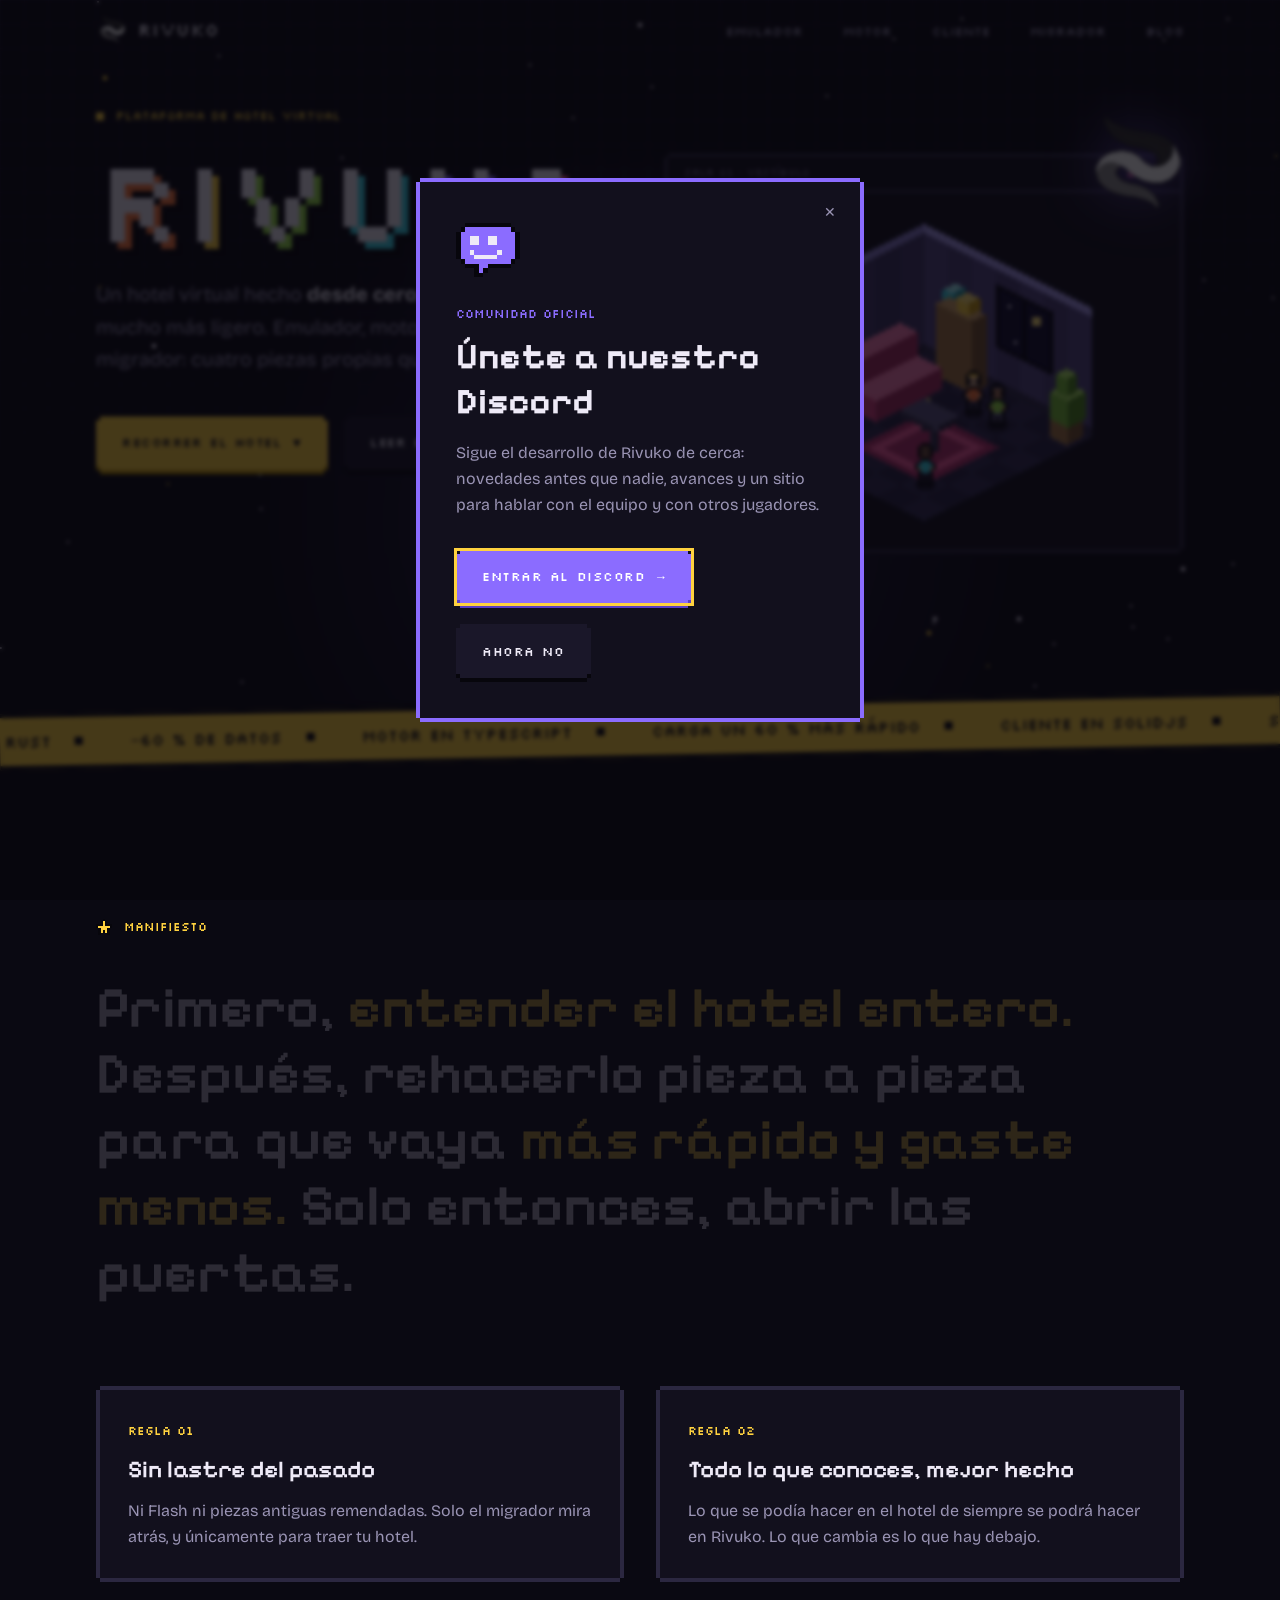
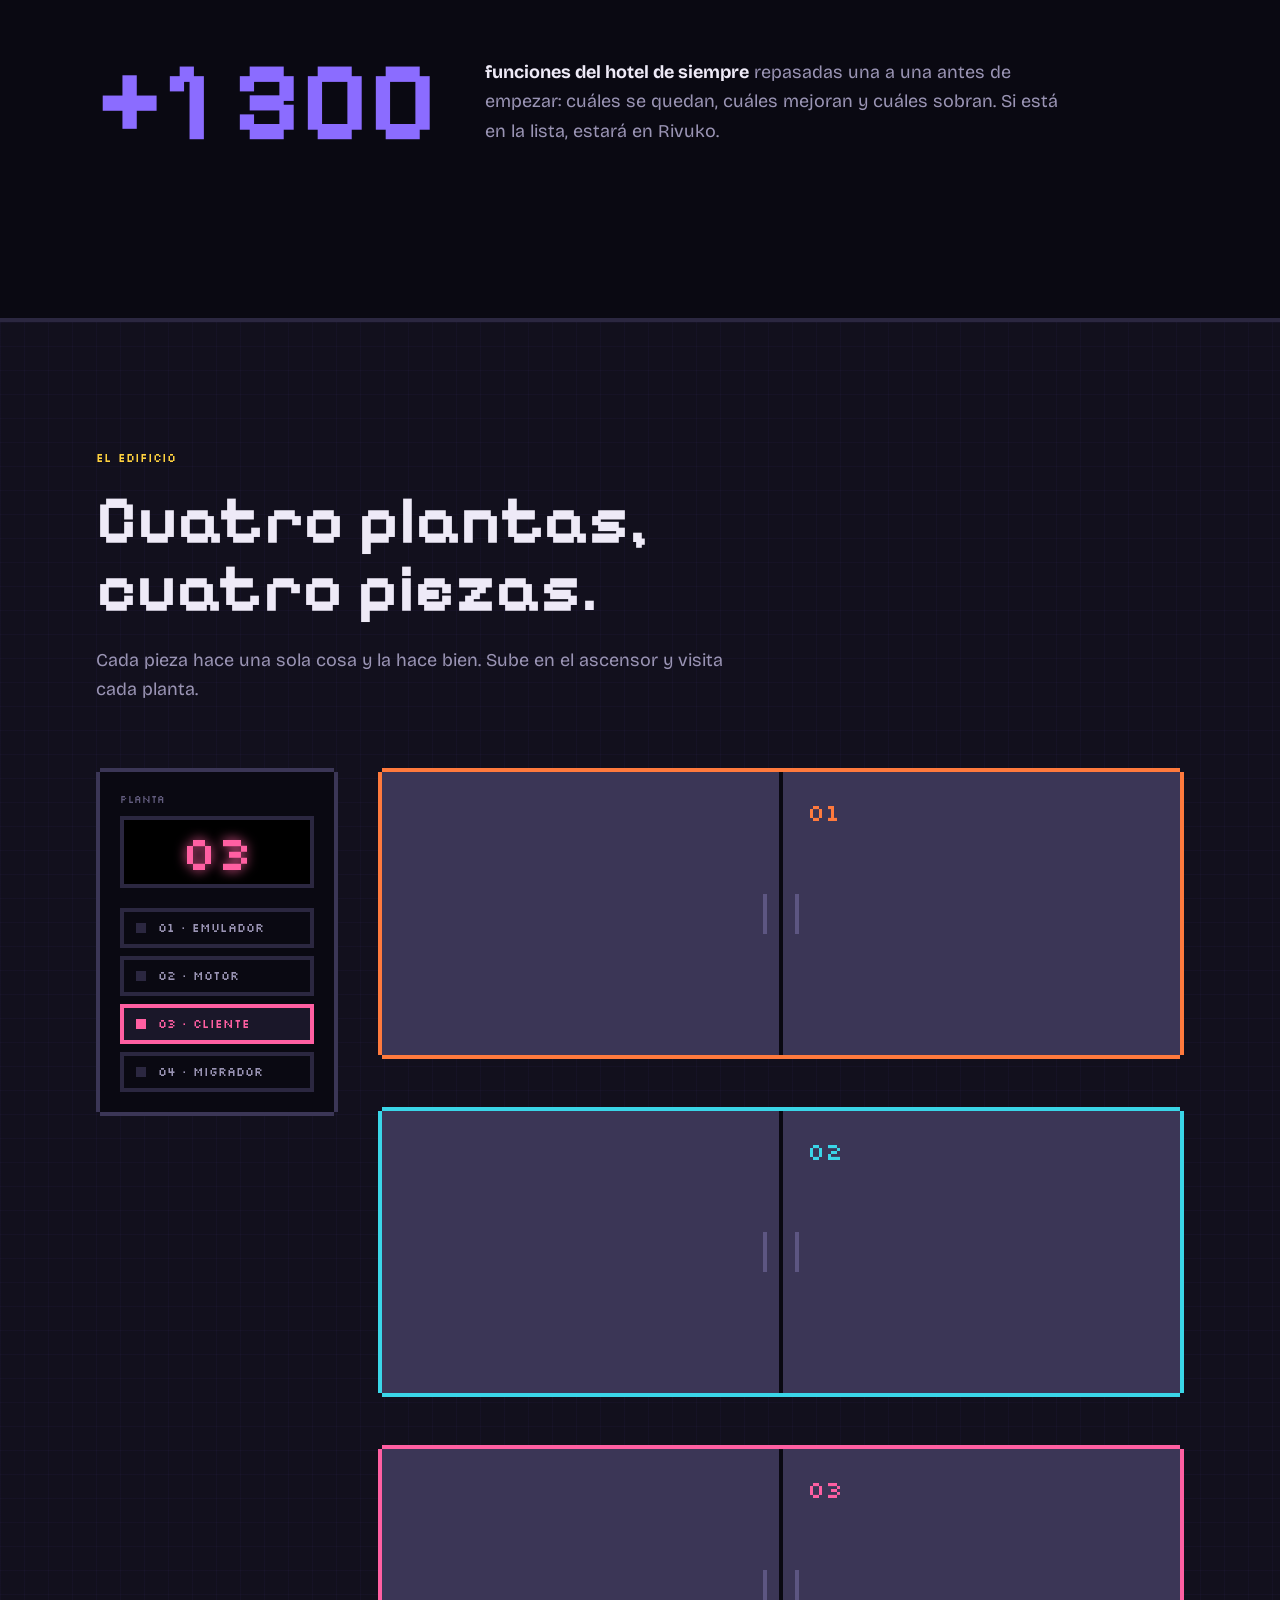
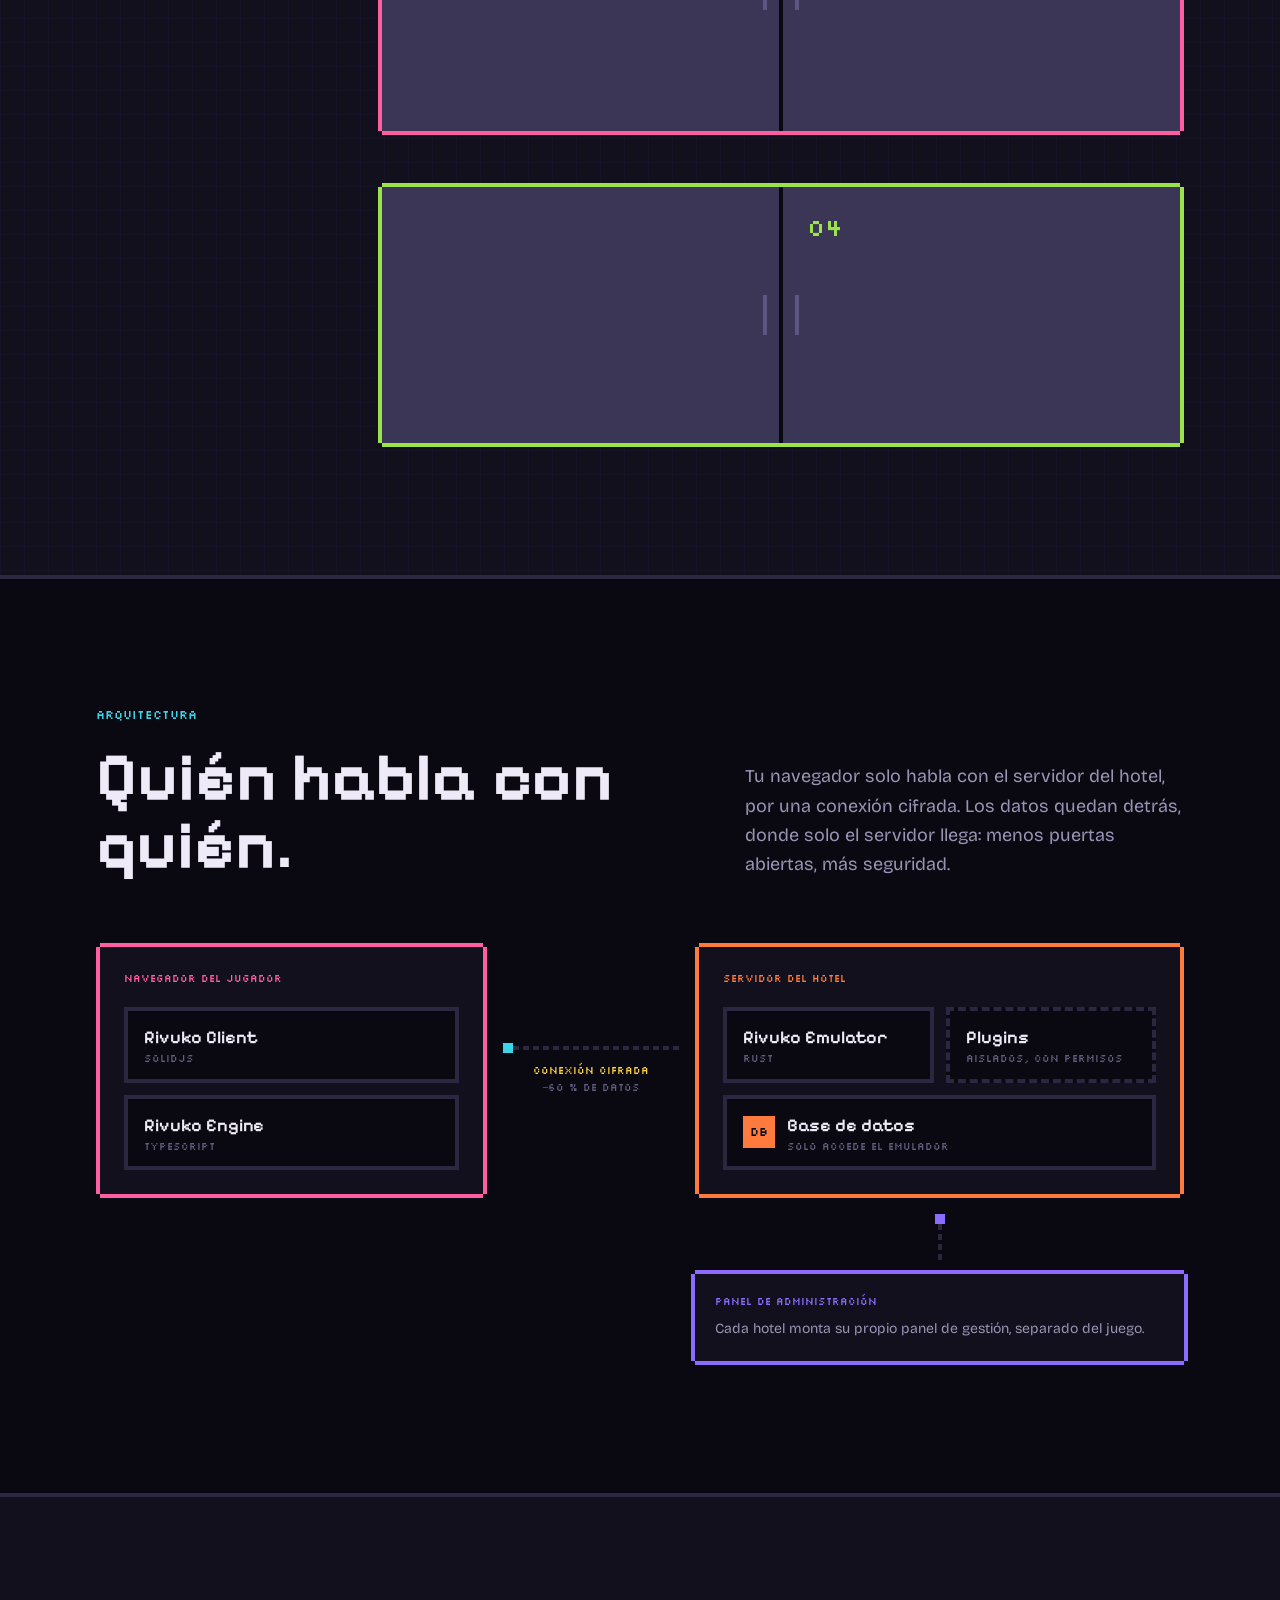
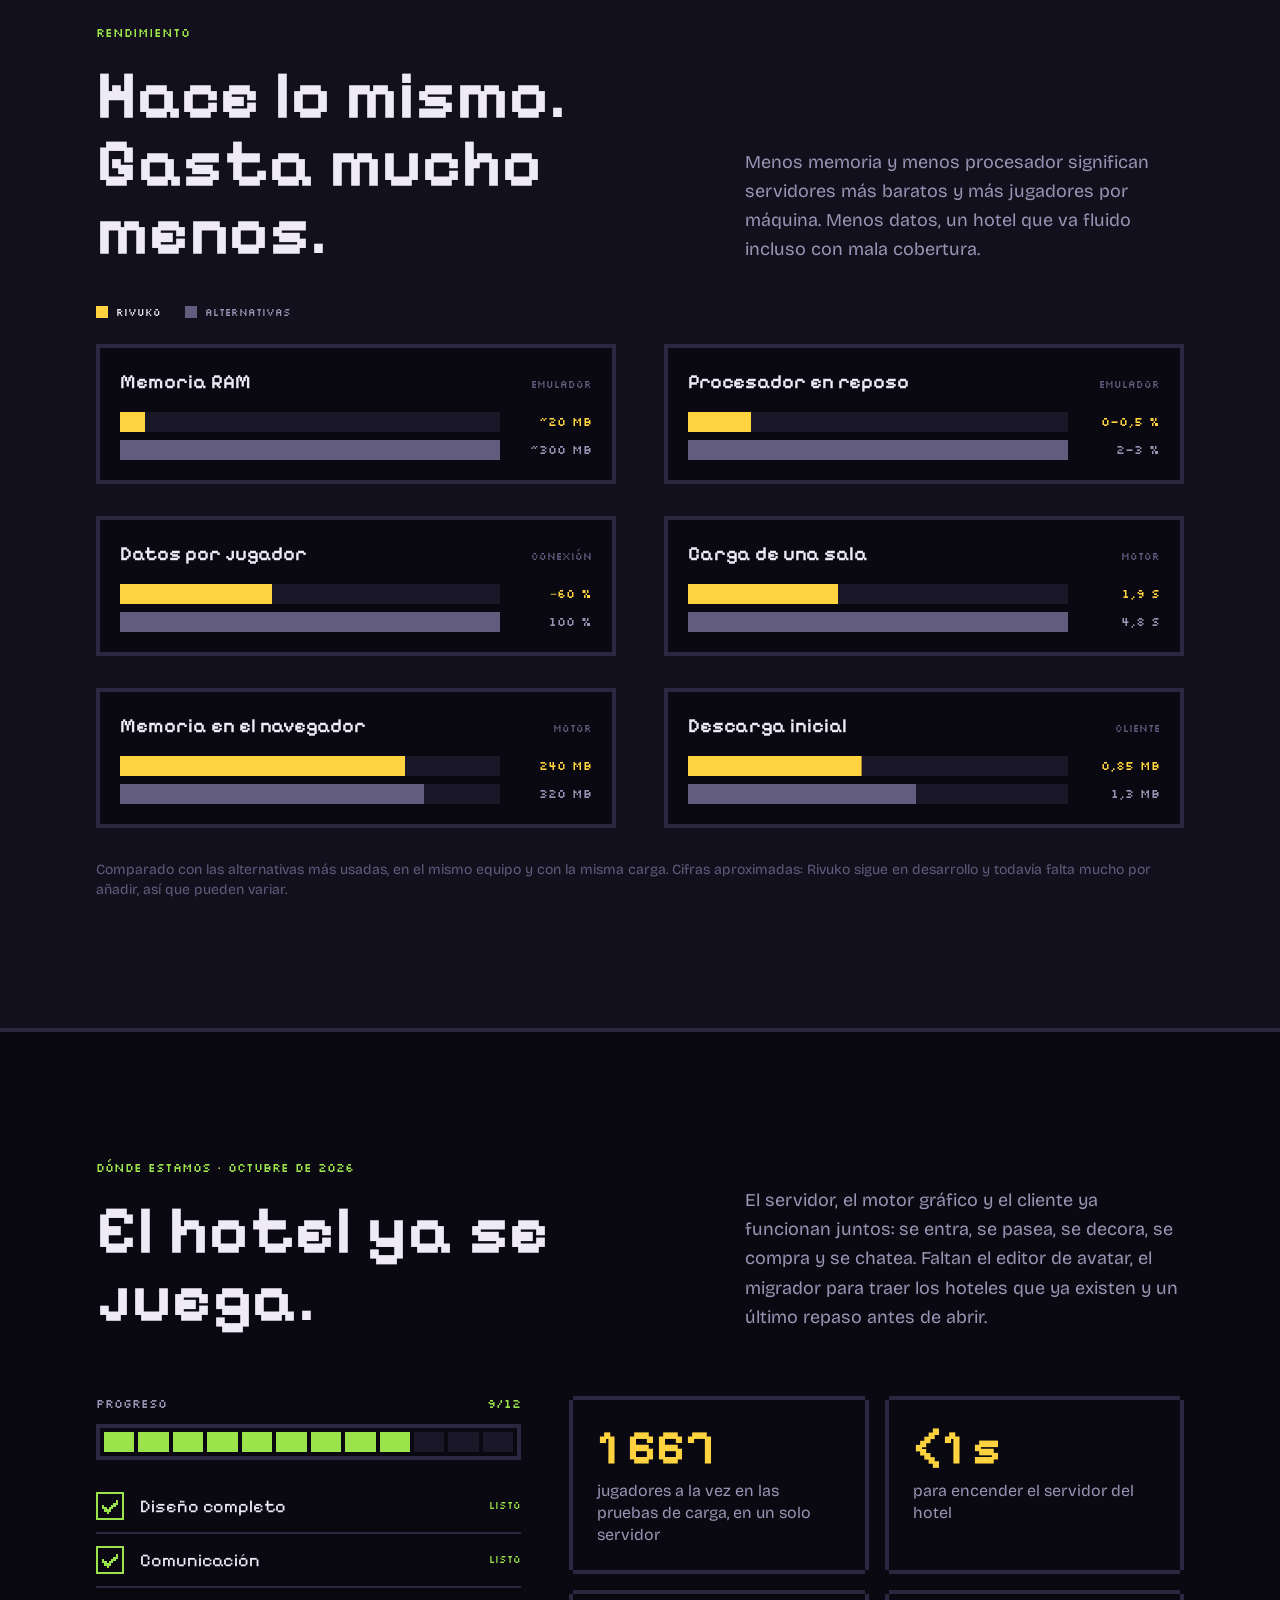
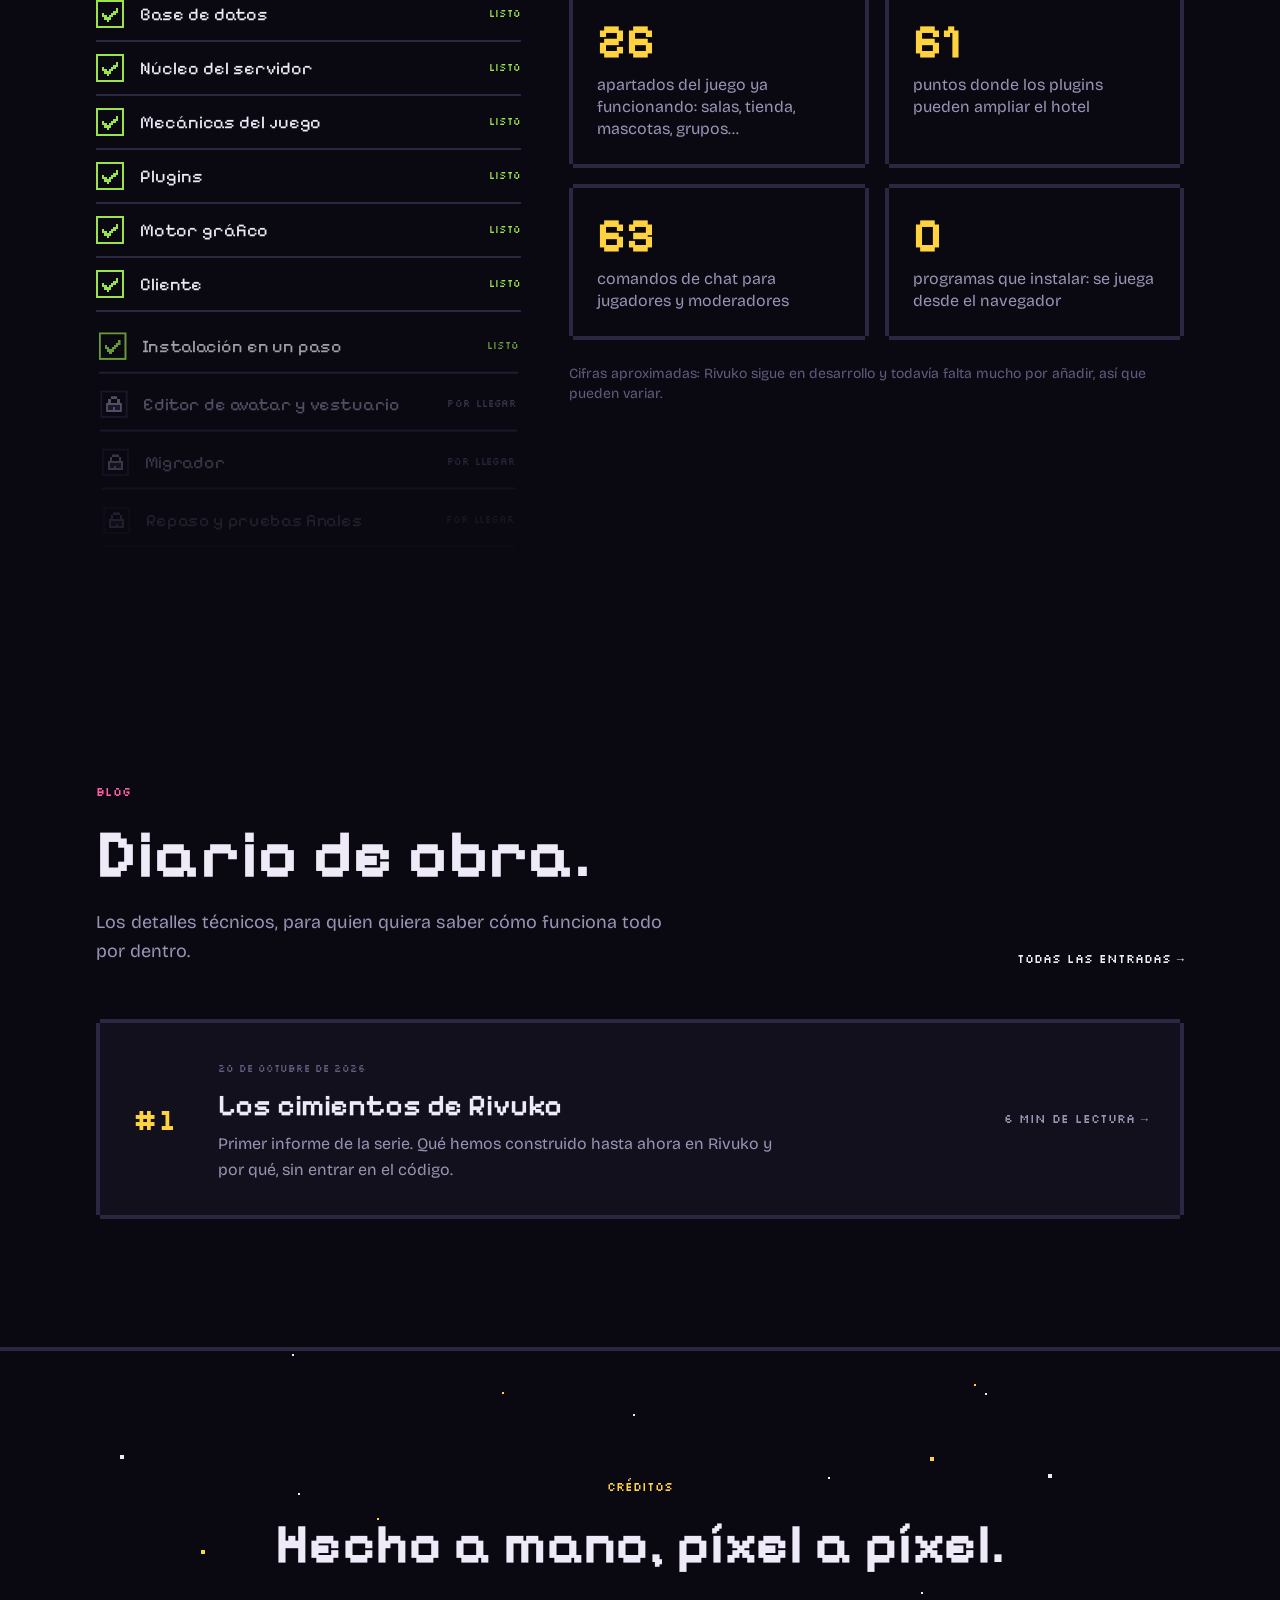
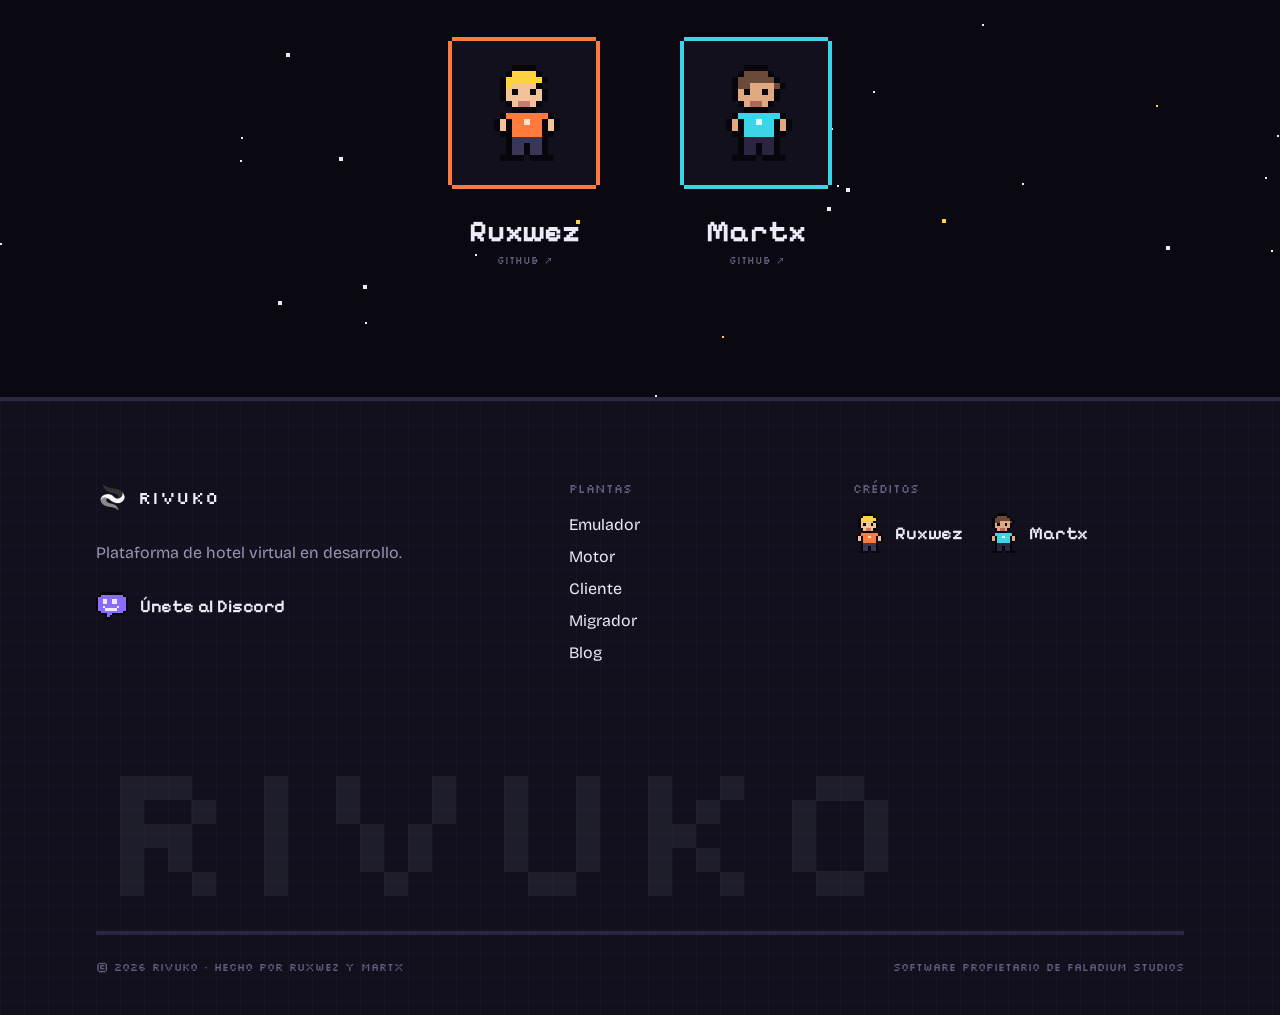
<file: index.html>
<!doctype html>
<html lang="es">
  <head>
    <script>document.documentElement.classList.add("js");</script>
    <meta charset="utf-8" />
    <meta name="viewport" content="width=device-width, initial-scale=1" />
    <meta name="theme-color" content="#0a0912" />
    <link rel="icon" href="./favicon.png" type="image/png" />
    <link rel="apple-touch-icon" href="./apple-touch-icon.png" />
    <!-- Google tag (gtag.js) -->
    <script async src="https://www.googletagmanager.com/gtag/js?id=G-EJK5T6794D"></script>
    <script>
      window.dataLayer = window.dataLayer || [];
      function gtag(){dataLayer.push(arguments);}
      gtag('js', new Date());

      gtag('config', 'G-EJK5T6794D');
    </script>
    <link href="./_app/immutable/entry/start.DkibTylE.js" rel="modulepreload">
		<link href="./_app/immutable/chunks/CpAbC2c4.js" rel="modulepreload">
		<link href="./_app/immutable/chunks/MwFUhttO.js" rel="modulepreload">
		<link href="./_app/immutable/chunks/-UyI9lYi.js" rel="modulepreload">
		<link href="./_app/immutable/chunks/CPsON9jk.js" rel="modulepreload">
		<link href="./_app/immutable/entry/app.C_H3IR3K.js" rel="modulepreload">
		<link href="./_app/immutable/chunks/DsnmJJEf.js" rel="modulepreload">
		<link href="./_app/immutable/chunks/eiNhF_HA.js" rel="modulepreload">
		<link href="./_app/immutable/chunks/B8r9OYyc.js" rel="modulepreload">
		<link href="./_app/immutable/chunks/Dru3IKKa.js" rel="modulepreload">
		<link href="./_app/immutable/nodes/0.DrF33Epv.js" rel="modulepreload">
		<link href="./_app/immutable/chunks/CxrbB-Ji.js" rel="modulepreload">
		<link href="./_app/immutable/chunks/DwGz7Tzt.js" rel="modulepreload">
		<link href="./_app/immutable/chunks/nQ12nJj9.js" rel="modulepreload">
		<link href="./_app/immutable/chunks/DyXIBOED.js" rel="modulepreload">
		<link href="./_app/immutable/chunks/CtgAwrWz.js" rel="modulepreload">
		<link href="./_app/immutable/chunks/BF-gY4Bk.js" rel="modulepreload">
		<link href="./_app/immutable/nodes/2.Cf0xJszm.js" rel="modulepreload">
		<link href="./_app/immutable/chunks/ZSm0M-sG.js" rel="modulepreload">
		<link href="./_app/immutable/chunks/CXA8hLbX.js" rel="modulepreload">
		<link href="./_app/immutable/chunks/BzHYhX9t.js" rel="modulepreload">
		<link href="./_app/immutable/chunks/BsX6feYB.js" rel="modulepreload">
		<link href="./_app/immutable/chunks/CB44v4PT.js" rel="modulepreload">
		<!--1uha8ag--><meta name="description" content="Rivuko es una plataforma de hotel virtual construida desde cero, más rápida y mucho más ligera: emulador, motor gráfico, cliente y migrador."/> <meta property="og:title" content="Rivuko"/> <meta property="og:description" content="Rivuko es una plataforma de hotel virtual construida desde cero, más rápida y mucho más ligera: emulador, motor gráfico, cliente y migrador."/> <meta property="og:image" content="./logo.png"/><!----><title>Rivuko · Plataforma de hotel virtual</title>
		<link href="./_app/immutable/assets/0.D2x3lM5M.css" rel="stylesheet">
		<link href="./_app/immutable/assets/2.CHGrUEcN.css" rel="stylesheet">
  </head>
  <body data-sveltekit-preload-data="hover">
    <div style="display: contents"><!--[--><!--[0--><!--[--><header class="fixed inset-x-0 top-0 z-50 border-b-4 transition-colors duration-300 border-transparent"><nav class="mx-auto flex h-16 max-w-6xl items-center justify-between px-5 sm:px-8"><a href="./" aria-label="Rivuko, inicio"><span class="inline-flex items-center gap-2.5 "><img src="./logo.png" alt="" width="32" height="32" class="size-8"/> <!--[0--><span class="font-px text-lg leading-none tracking-wide">Rivuko</span><!--]--></span><!----></a> <ul class="hidden items-center gap-7 font-px text-[0.8rem] uppercase md:flex"><!--[--><li><a href="./emulator/" class="group flex items-center gap-1.5 transition-colors text-muted hover:text-text"><span class="size-1.5 bg-gold transition-opacity opacity-0 group-hover:opacity-100" aria-hidden="true"></span> Emulador</a></li><li><a href="./engine/" class="group flex items-center gap-1.5 transition-colors text-muted hover:text-text"><span class="size-1.5 bg-gold transition-opacity opacity-0 group-hover:opacity-100" aria-hidden="true"></span> Motor</a></li><li><a href="./client/" class="group flex items-center gap-1.5 transition-colors text-muted hover:text-text"><span class="size-1.5 bg-gold transition-opacity opacity-0 group-hover:opacity-100" aria-hidden="true"></span> Cliente</a></li><li><a href="./migrator/" class="group flex items-center gap-1.5 transition-colors text-muted hover:text-text"><span class="size-1.5 bg-gold transition-opacity opacity-0 group-hover:opacity-100" aria-hidden="true"></span> Migrador</a></li><li><a href="./blog/" class="group flex items-center gap-1.5 transition-colors text-muted hover:text-text"><span class="size-1.5 bg-gold transition-opacity opacity-0 group-hover:opacity-100" aria-hidden="true"></span> Blog</a></li><!--]--></ul> <button class="-mr-2 flex h-10 items-center px-2 font-px text-xs uppercase md:hidden" aria-label="Abrir menú" aria-expanded="false">Menú</button></nav></header> <!--[-1--><!--]--><!----> <main><!--[--><section class="relative isolate overflow-hidden pt-28 sm:pt-32"><div class="pixel-grid absolute inset-0 -z-10 [mask-image:linear-gradient(to_bottom,black,transparent_85%)]" aria-hidden="true"></div> <div class="absolute left-1/2 top-1/3 -z-10 size-[48rem] -translate-x-1/2 -translate-y-24 bg-[radial-gradient(closest-side,rgb(139_108_255/0.2),transparent)]" aria-hidden="true"></div> <div class="pointer-events-none absolute inset-0 overflow-hidden" aria-hidden="true"><!--[--><div class="absolute inset-0 animate-twinkle" style="animation-delay: 0s"><!--[--><span class="absolute bg-text" style="left: 0.005478458481597928%; top: 92.07645170021637%; width: 2px; height: 2px"></span><span class="absolute bg-text" style="left: 81.67574227865587%; top: 24.200477369223012%; width: 2px; height: 2px"></span><span class="absolute bg-text" style="left: 92.3168233560011%; top: 68.85014431031892%; width: 2px; height: 2px"></span><span class="absolute bg-text" style="left: 42.84699752128078%; top: 29.487340165994752%; width: 2px; height: 2px"></span><span class="absolute bg-text" style="left: 90.89697673492924%; top: 5.487983955763273%; width: 2px; height: 2px"></span><span class="absolute bg-text" style="left: 33.2571646353496%; top: 53.16602632085142%; width: 2px; height: 2px"></span><span class="absolute bg-text" style="left: 93.95726020166522%; top: 39.67220938749249%; width: 2px; height: 2px"></span><span class="absolute bg-gold" style="left: 7.772992228983432%; top: 40.68039252454433%; width: 2px; height: 2px"></span><span class="absolute bg-text" style="left: 88.45653938523333%; top: 89.05744761650331%; width: 2px; height: 2px"></span><span class="absolute bg-text" style="left: 74.11488880129293%; top: 48.93608333027739%; width: 2px; height: 2px"></span><span class="absolute bg-text" style="left: 63.69323565796634%; top: 92.21170344027304%; width: 4px; height: 4px"></span><span class="absolute bg-text" style="left: 5.2345416998651535%; top: 76.94234963364077%; width: 2px; height: 2px"></span><span class="absolute bg-text" style="left: 88.3135679589182%; top: 86.13668553816932%; width: 2px; height: 2px"></span><span class="absolute bg-text" style="left: 88.69851119290037%; top: 55.87761907646321%; width: 2px; height: 2px"></span><span class="absolute bg-gold" style="left: 63.24074606562068%; top: 87.21912488677498%; width: 2px; height: 2px"></span><span class="absolute bg-text" style="left: 44.66690129817785%; top: 16.610118475095422%; width: 2px; height: 2px"></span><span class="absolute bg-text" style="left: 20.275616888085203%; top: 72.29303804798658%; width: 2px; height: 2px"></span><span class="absolute bg-text" style="left: 95.8887678551901%; top: 2.521342179980754%; width: 2px; height: 2px"></span><span class="absolute bg-gold" style="left: 60.50422888272639%; top: 94.5748319824109%; width: 2px; height: 2px"></span><span class="absolute bg-text" style="left: 39.68832294442147%; top: 41.64372689167211%; width: 4px; height: 4px"></span><span class="absolute bg-text" style="left: 17.05288319711242%; top: 7.8078938684463%; width: 2px; height: 2px"></span><span class="absolute bg-text" style="left: 41.3464112865489%; top: 9.134493027410699%; width: 2px; height: 2px"></span><span class="absolute bg-text" style="left: 34.80339741092334%; top: 40.70028538848287%; width: 2px; height: 2px"></span><span class="absolute bg-text" style="left: 43.806075185447035%; top: 48.70564180831688%; width: 2px; height: 2px"></span><!--]--></div><div class="absolute inset-0 animate-twinkle" style="animation-delay: 0.8s"><!--[--><span class="absolute bg-text" style="left: 72.93706618851846%; top: 53.27143042966325%; width: 2px; height: 2px"></span><span class="absolute bg-text" style="left: 69.8045688540696%; top: 5.388730347803203%; width: 2px; height: 2px"></span><span class="absolute bg-text" style="left: 91.19954979568699%; top: 90.83341611122407%; width: 2px; height: 2px"></span><span class="absolute bg-text" style="left: 72.92721992029213%; top: 87.78520034988652%; width: 4px; height: 4px"></span><span class="absolute bg-gold" style="left: 66.44210357518965%; top: 92.4347882123826%; width: 2px; height: 2px"></span><span class="absolute bg-text" style="left: 90.64947841253573%; top: 45.78367948801428%; width: 2px; height: 2px"></span><span class="absolute bg-text" style="left: 58.68596767945493%; top: 35.058788599008125%; width: 2px; height: 2px"></span><span class="absolute bg-gold" style="left: 99.62051529419632%; top: 22.000549557619053%; width: 2px; height: 2px"></span><span class="absolute bg-text" style="left: 76.11278289748019%; top: 27.542157949666567%; width: 4px; height: 4px"></span><span class="absolute bg-text" style="left: 88.20869377265159%; top: 23.516236955074703%; width: 2px; height: 2px"></span><span class="absolute bg-text" style="left: 18.813403564884048%; top: 96.87371500622189%; width: 2px; height: 2px"></span><span class="absolute bg-text" style="left: 49.81872274066262%; top: 3.273102316666908%; width: 4px; height: 4px"></span><span class="absolute bg-text" style="left: 76.48848457098403%; top: 41.960184528473846%; width: 2px; height: 2px"></span><span class="absolute bg-text" style="left: 73.48923081228939%; top: 33.50226214784303%; width: 2px; height: 2px"></span><span class="absolute bg-text" style="left: 64.52154096426514%; top: 13.53898640421172%; width: 2px; height: 2px"></span><span class="absolute bg-text" style="left: 56.15223858326313%; top: 50.67386890327272%; width: 2px; height: 2px"></span><span class="absolute bg-text" style="left: 65.95721527280156%; top: 42.91708997586606%; width: 4px; height: 4px"></span><span class="absolute bg-gold" style="left: 72.40374962445523%; top: 89.81993821906855%; width: 4px; height: 4px"></span><span class="absolute bg-text" style="left: 20.221782066031256%; top: 67.49118378734737%; width: 2px; height: 2px"></span><span class="absolute bg-text" style="left: 80.76381486876114%; top: 97.43649926848546%; width: 2px; height: 2px"></span><span class="absolute bg-gold" style="left: 55.61064218897867%; top: 48.06327016468312%; width: 2px; height: 2px"></span><span class="absolute bg-text" style="left: 77.74596259824278%; top: 76.39338866639575%; width: 2px; height: 2px"></span><span class="absolute bg-text" style="left: 56.742558235648346%; top: 72.17626654178662%; width: 2px; height: 2px"></span><!--]--></div><div class="absolute inset-0 animate-twinkle" style="animation-delay: 1.6s"><!--[--><span class="absolute bg-text" style="left: 75.50748408562852%; top: 54.28502715857933%; width: 2px; height: 2px"></span><span class="absolute bg-text" style="left: 92.24018212046484%; top: 80.74089865234723%; width: 4px; height: 4px"></span><span class="absolute bg-text" style="left: 83.71709556491909%; top: 33.225159595359656%; width: 2px; height: 2px"></span><span class="absolute bg-gold" style="left: 56.06300232748641%; top: 50.880118064060866%; width: 2px; height: 2px"></span><span class="absolute bg-text" style="left: 40.56216810856115%; top: 28.359400587323773%; width: 2px; height: 2px"></span><span class="absolute bg-text" style="left: 63.434974971895564%; top: 51.62435264867933%; width: 2px; height: 2px"></span><span class="absolute bg-text" style="left: 79.47211017807578%; top: 87.75576291966985%; width: 4px; height: 4px"></span><span class="absolute bg-text" style="left: 45.710673623583595%; top: 59.29159156945143%; width: 4px; height: 4px"></span><span class="absolute bg-text" style="left: 7.603983957136043%; top: 0.15836758546455185%; width: 2px; height: 2px"></span><span class="absolute bg-text" style="left: 11.83726578570775%; top: 48.92606039015858%; width: 4px; height: 4px"></span><span class="absolute bg-text" style="left: 26.627136173950106%; top: 22.277675579431317%; width: 2px; height: 2px"></span><span class="absolute bg-gold" style="left: 13.076027023175744%; top: 68.78617851472747%; width: 2px; height: 2px"></span><span class="absolute bg-text" style="left: 88.22156423154361%; top: 39.83003955326511%; width: 2px; height: 2px"></span><span class="absolute bg-text" style="left: 19.862626967887685%; top: 31.171449288340032%; width: 2px; height: 2px"></span><span class="absolute bg-gold" style="left: 77.14015449264095%; top: 94.57655781627471%; width: 2px; height: 2px"></span><span class="absolute bg-text" style="left: 75.0879158615544%; top: 2.6018851448790565%; width: 2px; height: 2px"></span><span class="absolute bg-text" style="left: 82.28663917737391%; top: 91.54465412327305%; width: 2px; height: 2px"></span><span class="absolute bg-gold" style="left: 8.027061544371332%; top: 10.823376248974062%; width: 4px; height: 4px"></span><span class="absolute bg-text" style="left: 99.3956244547831%; top: 42.26021153957593%; width: 2px; height: 2px"></span><span class="absolute bg-text" style="left: 50.87238748132828%; top: 12.2163986844087%; width: 2px; height: 2px"></span><span class="absolute bg-gold" style="left: 41.341788853212165%; top: 31.44525593679643%; width: 4px; height: 4px"></span><span class="absolute bg-text" style="left: 96.24442765314339%; top: 80.09556638081352%; width: 2px; height: 2px"></span><span class="absolute bg-text" style="left: 72.89750998509%; top: 88.45031940771747%; width: 2px; height: 2px"></span><!--]--></div><!--]--></div><!----> <div class="mx-auto grid max-w-6xl items-center gap-12 px-5 pb-16 sm:px-8 lg:grid-cols-12 lg:pb-24"><div class="lg:col-span-6"><p data-reveal="" class="flex items-center gap-3 font-px text-xs uppercase text-gold"><span class="size-2 animate-blink bg-gold" aria-hidden="true"></span> Plataforma de hotel virtual</p> <h1 class="mt-6 flex font-px text-[clamp(3.6rem,12vw,7.25rem)] leading-[0.85]" aria-label="Rivuko"><!--[--><span data-item="" class="inline-block" style="text-shadow: 0.06em 0.06em 0 #ff7a3d, 0.12em 0.12em 0 #07060c" aria-hidden="true">R</span><span data-item="" class="inline-block" style="text-shadow: 0.06em 0.06em 0 #ffd23f, 0.12em 0.12em 0 #07060c" aria-hidden="true">I</span><span data-item="" class="inline-block" style="text-shadow: 0.06em 0.06em 0 #9be34a, 0.12em 0.12em 0 #07060c" aria-hidden="true">V</span><span data-item="" class="inline-block" style="text-shadow: 0.06em 0.06em 0 #3ad6e8, 0.12em 0.12em 0 #07060c" aria-hidden="true">U</span><span data-item="" class="inline-block" style="text-shadow: 0.06em 0.06em 0 #8b6cff, 0.12em 0.12em 0 #07060c" aria-hidden="true">K</span><span data-item="" class="inline-block" style="text-shadow: 0.06em 0.06em 0 #ff5fa2, 0.12em 0.12em 0 #07060c" aria-hidden="true">O</span><!--]--></h1> <p data-reveal="" class="mt-8 max-w-lg text-lg leading-relaxed text-muted sm:text-xl">Un hotel virtual hecho <strong class="text-text">desde cero</strong>, más rápido y mucho más
        ligero. Emulador, motor gráfico, cliente y migrador: cuatro piezas propias que trabajan juntas.</p> <div data-reveal="" class="mt-10 flex flex-wrap gap-4"><a href="./#plantas" class="px-button">Recorrer el hotel <span aria-hidden="true">▼</span></a> <a href="./blog/informe-tecnico-01/" class="px-button ghost">Leer el informe</a></div></div> <div class="relative lg:col-span-6"><div data-reveal="" class="px-frame bg-night" style="--px-color: #2b2740"><div class="flex items-center justify-between border-b-4 border-line px-4 py-2 font-px text-[0.65rem] uppercase text-dim"><span>Sala 01 · Vestíbulo</span> <span class="flex gap-1.5" aria-hidden="true"><span class="size-2 bg-rose"></span><span class="size-2 bg-gold"></span><span class="size-2 bg-lime"></span></span></div> <div class="scanlines px-2 py-4"><div class="flex w-full justify-center " role="img" aria-label="Sala de hotel en pixel art con avatares que pasean y charlan"><canvas width="128" height="108" class="pixelated max-w-full" style="width: 384px" aria-hidden="true"></canvas></div><!----></div></div> <img src="./logo.png" alt="" width="112" height="112" class="absolute -right-2 -top-12 size-24 animate-bob drop-shadow-[0_0_24px_rgba(139,108,255,0.55)] sm:size-28"/></div></div> <a href="./#desde-cero" class="mx-auto mb-10 flex w-fit flex-col items-center gap-2 font-px text-[0.65rem] uppercase text-dim hover:text-gold">Baja <span class="animate-blink" aria-hidden="true">▼</span></a></section><!----> <div class="relative -rotate-1 overflow-hidden border-y-4 border-void bg-gold py-3 text-void" aria-hidden="true"><div class="flex w-max"><!--[--><ul class="flex shrink-0 items-center"><!--[--><li class="flex items-center gap-6 px-6 font-px text-sm uppercase sm:text-base">~20 MB de RAM <span class="size-2 bg-void"></span></li><li class="flex items-center gap-6 px-6 font-px text-sm uppercase sm:text-base">Emulador en Rust <span class="size-2 bg-void"></span></li><li class="flex items-center gap-6 px-6 font-px text-sm uppercase sm:text-base">−60 % de datos <span class="size-2 bg-void"></span></li><li class="flex items-center gap-6 px-6 font-px text-sm uppercase sm:text-base">Motor en TypeScript <span class="size-2 bg-void"></span></li><li class="flex items-center gap-6 px-6 font-px text-sm uppercase sm:text-base">Carga un 60 % más rápido <span class="size-2 bg-void"></span></li><li class="flex items-center gap-6 px-6 font-px text-sm uppercase sm:text-base">Cliente en SolidJS <span class="size-2 bg-void"></span></li><li class="flex items-center gap-6 px-6 font-px text-sm uppercase sm:text-base">Sin Flash <span class="size-2 bg-void"></span></li><li class="flex items-center gap-6 px-6 font-px text-sm uppercase sm:text-base">Sin instalar nada <span class="size-2 bg-void"></span></li><!--]--></ul><ul class="flex shrink-0 items-center"><!--[--><li class="flex items-center gap-6 px-6 font-px text-sm uppercase sm:text-base">~20 MB de RAM <span class="size-2 bg-void"></span></li><li class="flex items-center gap-6 px-6 font-px text-sm uppercase sm:text-base">Emulador en Rust <span class="size-2 bg-void"></span></li><li class="flex items-center gap-6 px-6 font-px text-sm uppercase sm:text-base">−60 % de datos <span class="size-2 bg-void"></span></li><li class="flex items-center gap-6 px-6 font-px text-sm uppercase sm:text-base">Motor en TypeScript <span class="size-2 bg-void"></span></li><li class="flex items-center gap-6 px-6 font-px text-sm uppercase sm:text-base">Carga un 60 % más rápido <span class="size-2 bg-void"></span></li><li class="flex items-center gap-6 px-6 font-px text-sm uppercase sm:text-base">Cliente en SolidJS <span class="size-2 bg-void"></span></li><li class="flex items-center gap-6 px-6 font-px text-sm uppercase sm:text-base">Sin Flash <span class="size-2 bg-void"></span></li><li class="flex items-center gap-6 px-6 font-px text-sm uppercase sm:text-base">Sin instalar nada <span class="size-2 bg-void"></span></li><!--]--></ul><!--]--></div></div><!----> <section id="desde-cero" class="relative scroll-mt-16"><div class="mx-auto max-w-6xl px-5 py-28 sm:px-8 sm:py-40"><p data-reveal="" class="flex items-center gap-3 font-px text-xs uppercase text-gold"><svg viewBox="0 0 7 7" class="size-4" shape-rendering="crispEdges" aria-hidden="true"><!--[--><rect x="3" y="0" width="1" height="1" fill="#07060c"></rect><rect x="2" y="1" width="1" height="1" fill="#07060c"></rect><rect x="3" y="1" width="1" height="1" fill="#ffd23f"></rect><rect x="4" y="1" width="1" height="1" fill="#07060c"></rect><rect x="0" y="2" width="3" height="1" fill="#07060c"></rect><rect x="3" y="2" width="1" height="1" fill="#ffd23f"></rect><rect x="4" y="2" width="3" height="1" fill="#07060c"></rect><rect x="0" y="3" width="1" height="1" fill="#07060c"></rect><rect x="1" y="3" width="5" height="1" fill="#ffd23f"></rect><rect x="6" y="3" width="1" height="1" fill="#07060c"></rect><rect x="1" y="4" width="1" height="1" fill="#07060c"></rect><rect x="2" y="4" width="3" height="1" fill="#ffd23f"></rect><rect x="5" y="4" width="1" height="1" fill="#07060c"></rect><rect x="1" y="5" width="1" height="1" fill="#07060c"></rect><rect x="2" y="5" width="1" height="1" fill="#ffd23f"></rect><rect x="3" y="5" width="1" height="1" fill="#07060c"></rect><rect x="4" y="5" width="1" height="1" fill="#ffd23f"></rect><rect x="5" y="5" width="1" height="1" fill="#07060c"></rect><rect x="1" y="6" width="1" height="1" fill="#07060c"></rect><rect x="5" y="6" width="1" height="1" fill="#07060c"></rect><!--]--></svg><!----> Manifiesto</p> <p class="mt-10 font-pixel text-[clamp(1.9rem,4.6vw,3.6rem)] font-semibold leading-[1.15]"><!--[--><span data-word="">Primero,</span> <span data-word="" class="text-gold">entender</span> <span data-word="" class="text-gold">el</span> <span data-word="" class="text-gold">hotel</span> <span data-word="" class="text-gold">entero.</span> <span data-word="">Después,</span> <span data-word="">rehacerlo</span> <span data-word="">pieza</span> <span data-word="">a</span> <span data-word="">pieza</span> <span data-word="">para</span> <span data-word="">que</span> <span data-word="">vaya</span> <span data-word="" class="text-gold">más</span> <span data-word="" class="text-gold">rápido</span> <span data-word="" class="text-gold">y</span> <span data-word="" class="text-gold">gaste</span> <span data-word="" class="text-gold">menos.</span> <span data-word="">Solo</span> <span data-word="">entonces,</span> <span data-word="">abrir</span> <span data-word="">las</span> <span data-word="">puertas.</span> <!--]--></p> <ul class="mt-20 grid gap-8 md:grid-cols-2"><!--[--><li data-item="" class="px-frame bg-night p-7" style="--px-color: #2b2740"><span class="font-px text-xs text-gold">Regla 01</span> <h3 class="mt-3 font-pixel text-2xl font-semibold">Sin lastre del pasado</h3> <p class="mt-3 leading-relaxed text-muted">Ni Flash ni piezas antiguas remendadas. Solo el migrador mira atrás, y únicamente para traer tu hotel.</p></li><li data-item="" class="px-frame bg-night p-7" style="--px-color: #2b2740"><span class="font-px text-xs text-gold">Regla 02</span> <h3 class="mt-3 font-pixel text-2xl font-semibold">Todo lo que conoces, mejor hecho</h3> <p class="mt-3 leading-relaxed text-muted">Lo que se podía hacer en el hotel de siempre se podrá hacer en Rivuko. Lo que cambia es lo que hay debajo.</p></li><!--]--></ul> <div data-reveal="" class="mt-16 grid gap-6 md:grid-cols-[auto_1fr] md:items-center md:gap-12"><p class="whitespace-nowrap font-pixel text-[clamp(4rem,10vw,7rem)] font-bold leading-none text-violet">+1 300</p> <p class="max-w-xl text-lg leading-relaxed text-muted"><strong class="text-text">funciones del hotel de siempre</strong> repasadas una a una antes de
        empezar: cuáles se quedan, cuáles mejoran y cuáles sobran. Si está en la lista, estará en Rivuko.</p></div></div></section><!----> <section id="plantas" class="relative scroll-mt-16 border-y-4 border-line bg-night"><div class="pixel-grid absolute inset-0 opacity-50" aria-hidden="true"></div> <div class="relative mx-auto max-w-6xl px-5 py-24 sm:px-8 sm:py-32"><div data-reveal="" class="max-w-2xl"><p class="font-px text-xs uppercase text-gold">El edificio</p> <h2 class="mt-5 font-pixel text-[clamp(2.4rem,6vw,4.25rem)] font-bold leading-[1]">Cuatro plantas, cuatro piezas.</h2> <p class="mt-6 text-lg leading-relaxed text-muted">Cada pieza hace una sola cosa y la hace bien. Sube en el ascensor y visita cada planta.</p></div> <div class="mt-16 grid gap-10 lg:grid-cols-12"><aside class="hidden lg:col-span-3 lg:block"><div class="sticky top-28 px-frame bg-void p-5" style="--px-color: #3b3656"><p class="font-px text-[0.65rem] uppercase text-dim">Planta</p> <p class="mt-2 border-4 border-line bg-black px-3 py-2 text-center font-px text-5xl tabular-nums" style="color: var(--color-ember); text-shadow: 0 0 12px var(--color-ember)" aria-live="polite">01</p> <ul class="mt-5 space-y-2"><!--[--><li><a href="#planta-emulator" class="flex items-center gap-3 border-4 px-3 py-2 font-px text-xs uppercase transition-colors border-current bg-night-2" style="color: var(--color-ember)"><span class="size-2.5 bg-current"></span> 01 · Emulador</a></li><li><a href="#planta-engine" class="flex items-center gap-3 border-4 px-3 py-2 font-px text-xs uppercase transition-colors border-line text-muted hover:text-text"><span class="size-2.5 bg-line"></span> 02 · Motor</a></li><li><a href="#planta-client" class="flex items-center gap-3 border-4 px-3 py-2 font-px text-xs uppercase transition-colors border-line text-muted hover:text-text"><span class="size-2.5 bg-line"></span> 03 · Cliente</a></li><li><a href="#planta-migrator" class="flex items-center gap-3 border-4 px-3 py-2 font-px text-xs uppercase transition-colors border-line text-muted hover:text-text"><span class="size-2.5 bg-line"></span> 04 · Migrador</a></li><!--]--></ul></div></aside> <ol class="space-y-14 lg:col-span-9"><!--[--><li id="planta-emulator" class="scroll-mt-28"><article class="relative overflow-hidden px-frame bg-void" style="--px-color: var(--color-ember)"><div class="grid items-center gap-8 p-7 sm:grid-cols-[auto_1fr] sm:p-10"><div class="relative mx-auto grid size-36 place-items-center sm:size-44"><div class="absolute -inset-6 opacity-30" style="background: radial-gradient(closest-side, var(--color-ember), transparent)"></div> <svg viewBox="0 0 16 16" class="relative size-28 animate-bob sm:size-36" shape-rendering="crispEdges" aria-hidden="true"><!--[--><rect x="3" y="1" width="10" height="1" fill="#07060c"></rect><rect x="3" y="2" width="1" height="1" fill="#07060c"></rect><rect x="4" y="2" width="8" height="1" fill="#5d5682"></rect><rect x="12" y="2" width="1" height="1" fill="#07060c"></rect><rect x="3" y="3" width="1" height="1" fill="#07060c"></rect><rect x="4" y="3" width="1" height="1" fill="#3b3656"></rect><rect x="5" y="3" width="6" height="1" fill="#15131f"></rect><rect x="11" y="3" width="1" height="1" fill="#3b3656"></rect><rect x="12" y="3" width="1" height="1" fill="#07060c"></rect><rect x="3" y="4" width="1" height="1" fill="#07060c"></rect><rect x="4" y="4" width="1" height="1" fill="#3b3656"></rect><rect x="5" y="4" width="1" height="1" fill="#15131f"></rect><rect x="6" y="4" width="1" height="1" fill="#ff7a3d"></rect><rect x="7" y="4" width="1" height="1" fill="#9be34a"></rect><rect x="8" y="4" width="3" height="1" fill="#15131f"></rect><rect x="11" y="4" width="1" height="1" fill="#3b3656"></rect><rect x="12" y="4" width="1" height="1" fill="#07060c"></rect><rect x="3" y="5" width="1" height="1" fill="#07060c"></rect><rect x="4" y="5" width="8" height="1" fill="#3b3656"></rect><rect x="12" y="5" width="1" height="1" fill="#07060c"></rect><rect x="3" y="6" width="1" height="1" fill="#07060c"></rect><rect x="4" y="6" width="1" height="1" fill="#3b3656"></rect><rect x="5" y="6" width="6" height="1" fill="#15131f"></rect><rect x="11" y="6" width="1" height="1" fill="#3b3656"></rect><rect x="12" y="6" width="1" height="1" fill="#07060c"></rect><rect x="3" y="7" width="1" height="1" fill="#07060c"></rect><rect x="4" y="7" width="1" height="1" fill="#3b3656"></rect><rect x="5" y="7" width="1" height="1" fill="#15131f"></rect><rect x="6" y="7" width="1" height="1" fill="#ff7a3d"></rect><rect x="7" y="7" width="1" height="1" fill="#15131f"></rect><rect x="8" y="7" width="1" height="1" fill="#9be34a"></rect><rect x="9" y="7" width="2" height="1" fill="#15131f"></rect><rect x="11" y="7" width="1" height="1" fill="#3b3656"></rect><rect x="12" y="7" width="1" height="1" fill="#07060c"></rect><rect x="3" y="8" width="1" height="1" fill="#07060c"></rect><rect x="4" y="8" width="8" height="1" fill="#3b3656"></rect><rect x="12" y="8" width="1" height="1" fill="#07060c"></rect><rect x="3" y="9" width="1" height="1" fill="#07060c"></rect><rect x="4" y="9" width="1" height="1" fill="#3b3656"></rect><rect x="5" y="9" width="6" height="1" fill="#15131f"></rect><rect x="11" y="9" width="1" height="1" fill="#3b3656"></rect><rect x="12" y="9" width="1" height="1" fill="#07060c"></rect><rect x="3" y="10" width="1" height="1" fill="#07060c"></rect><rect x="4" y="10" width="1" height="1" fill="#3b3656"></rect><rect x="5" y="10" width="1" height="1" fill="#15131f"></rect><rect x="6" y="10" width="1" height="1" fill="#9be34a"></rect><rect x="7" y="10" width="1" height="1" fill="#15131f"></rect><rect x="8" y="10" width="2" height="1" fill="#ff7a3d"></rect><rect x="10" y="10" width="1" height="1" fill="#15131f"></rect><rect x="11" y="10" width="1" height="1" fill="#3b3656"></rect><rect x="12" y="10" width="1" height="1" fill="#07060c"></rect><rect x="3" y="11" width="1" height="1" fill="#07060c"></rect><rect x="4" y="11" width="8" height="1" fill="#3b3656"></rect><rect x="12" y="11" width="1" height="1" fill="#07060c"></rect><rect x="3" y="12" width="1" height="1" fill="#07060c"></rect><rect x="4" y="12" width="1" height="1" fill="#3b3656"></rect><rect x="5" y="12" width="5" height="1" fill="#ffb58f"></rect><rect x="10" y="12" width="2" height="1" fill="#3b3656"></rect><rect x="12" y="12" width="1" height="1" fill="#07060c"></rect><rect x="3" y="13" width="1" height="1" fill="#07060c"></rect><rect x="4" y="13" width="8" height="1" fill="#3b3656"></rect><rect x="12" y="13" width="1" height="1" fill="#07060c"></rect><rect x="3" y="14" width="10" height="1" fill="#07060c"></rect><rect x="4" y="15" width="2" height="1" fill="#07060c"></rect><rect x="10" y="15" width="2" height="1" fill="#07060c"></rect><!--]--></svg><!----></div> <div><p class="flex flex-wrap items-center gap-3 font-px text-[0.7rem] uppercase"><span style="color: var(--color-ember)">Planta 01</span> <span class="bg-night-2 px-2 py-1 text-muted">Rust</span> <span class="flex items-center gap-1.5 px-2 py-1 bg-lime text-void"><span class="size-1.5 animate-blink bg-void"></span> Completo</span></p> <h3 class="mt-4 font-pixel text-4xl font-bold sm:text-5xl">Rivuko Emulator</h3> <p class="mt-3 max-w-xl text-lg leading-relaxed text-muted">Hace el mismo trabajo que las alternativas con ~20 MB de RAM en lugar de ~300 MB.</p> <a href="./emulator/" class="mt-6 inline-flex items-center gap-2 font-px text-xs uppercase hover:underline" style="color: var(--color-ember)">Visitar la planta <span aria-hidden="true">→</span></a></div></div> <div data-door="" class="absolute inset-y-0 left-0 w-1/2 border-r-2 border-void bg-[#3b3656]" aria-hidden="true"><span class="absolute right-3 top-1/2 h-10 w-1 -translate-y-1/2 bg-[#5d5682]"></span></div> <div data-door="" class="absolute inset-y-0 right-0 w-1/2 border-l-2 border-void bg-[#3b3656]" aria-hidden="true"><span class="absolute left-3 top-1/2 h-10 w-1 -translate-y-1/2 bg-[#5d5682]"></span> <span class="absolute left-6 top-6 font-px text-2xl" style="color: var(--color-ember)">01</span></div></article></li><li id="planta-engine" class="scroll-mt-28"><article class="relative overflow-hidden px-frame bg-void" style="--px-color: var(--color-aqua)"><div class="grid items-center gap-8 p-7 sm:grid-cols-[auto_1fr] sm:p-10"><div class="relative mx-auto grid size-36 place-items-center sm:size-44"><div class="absolute -inset-6 opacity-30" style="background: radial-gradient(closest-side, var(--color-aqua), transparent)"></div> <svg viewBox="0 0 16 16" class="relative size-28 animate-bob sm:size-36" shape-rendering="crispEdges" aria-hidden="true"><!--[--><rect x="7" y="0" width="2" height="1" fill="#07060c"></rect><rect x="5" y="1" width="2" height="1" fill="#07060c"></rect><rect x="7" y="1" width="2" height="1" fill="#a5f4fc"></rect><rect x="9" y="1" width="2" height="1" fill="#07060c"></rect><rect x="3" y="2" width="2" height="1" fill="#07060c"></rect><rect x="5" y="2" width="6" height="1" fill="#a5f4fc"></rect><rect x="11" y="2" width="2" height="1" fill="#07060c"></rect><rect x="1" y="3" width="2" height="1" fill="#07060c"></rect><rect x="3" y="3" width="2" height="1" fill="#a5f4fc"></rect><rect x="5" y="3" width="1" height="1" fill="#ffffff"></rect><rect x="6" y="3" width="7" height="1" fill="#a5f4fc"></rect><rect x="13" y="3" width="2" height="1" fill="#07060c"></rect><rect x="0" y="4" width="1" height="1" fill="#07060c"></rect><rect x="1" y="4" width="2" height="1" fill="#3ad6e8"></rect><rect x="3" y="4" width="2" height="1" fill="#07060c"></rect><rect x="5" y="4" width="6" height="1" fill="#a5f4fc"></rect><rect x="11" y="4" width="2" height="1" fill="#07060c"></rect><rect x="13" y="4" width="2" height="1" fill="#1a8fa0"></rect><rect x="15" y="4" width="1" height="1" fill="#07060c"></rect><rect x="0" y="5" width="1" height="1" fill="#07060c"></rect><rect x="1" y="5" width="4" height="1" fill="#3ad6e8"></rect><rect x="5" y="5" width="2" height="1" fill="#07060c"></rect><rect x="7" y="5" width="2" height="1" fill="#a5f4fc"></rect><rect x="9" y="5" width="2" height="1" fill="#07060c"></rect><rect x="11" y="5" width="4" height="1" fill="#1a8fa0"></rect><rect x="15" y="5" width="1" height="1" fill="#07060c"></rect><rect x="0" y="6" width="1" height="1" fill="#07060c"></rect><rect x="1" y="6" width="6" height="1" fill="#3ad6e8"></rect><rect x="7" y="6" width="2" height="1" fill="#07060c"></rect><rect x="9" y="6" width="6" height="1" fill="#1a8fa0"></rect><rect x="15" y="6" width="1" height="1" fill="#07060c"></rect><rect x="0" y="7" width="1" height="1" fill="#07060c"></rect><rect x="1" y="7" width="7" height="1" fill="#3ad6e8"></rect><rect x="8" y="7" width="1" height="1" fill="#07060c"></rect><rect x="9" y="7" width="6" height="1" fill="#1a8fa0"></rect><rect x="15" y="7" width="1" height="1" fill="#07060c"></rect><rect x="0" y="8" width="1" height="1" fill="#07060c"></rect><rect x="1" y="8" width="1" height="1" fill="#3ad6e8"></rect><rect x="2" y="8" width="1" height="1" fill="#ffffff"></rect><rect x="3" y="8" width="5" height="1" fill="#3ad6e8"></rect><rect x="8" y="8" width="1" height="1" fill="#07060c"></rect><rect x="9" y="8" width="6" height="1" fill="#1a8fa0"></rect><rect x="15" y="8" width="1" height="1" fill="#07060c"></rect><rect x="0" y="9" width="1" height="1" fill="#07060c"></rect><rect x="1" y="9" width="7" height="1" fill="#3ad6e8"></rect><rect x="8" y="9" width="1" height="1" fill="#07060c"></rect><rect x="9" y="9" width="6" height="1" fill="#1a8fa0"></rect><rect x="15" y="9" width="1" height="1" fill="#07060c"></rect><rect x="0" y="10" width="1" height="1" fill="#07060c"></rect><rect x="1" y="10" width="7" height="1" fill="#3ad6e8"></rect><rect x="8" y="10" width="1" height="1" fill="#07060c"></rect><rect x="9" y="10" width="6" height="1" fill="#1a8fa0"></rect><rect x="15" y="10" width="1" height="1" fill="#07060c"></rect><rect x="1" y="11" width="2" height="1" fill="#07060c"></rect><rect x="3" y="11" width="5" height="1" fill="#3ad6e8"></rect><rect x="8" y="11" width="1" height="1" fill="#07060c"></rect><rect x="9" y="11" width="4" height="1" fill="#1a8fa0"></rect><rect x="13" y="11" width="2" height="1" fill="#07060c"></rect><rect x="3" y="12" width="2" height="1" fill="#07060c"></rect><rect x="5" y="12" width="3" height="1" fill="#3ad6e8"></rect><rect x="8" y="12" width="1" height="1" fill="#07060c"></rect><rect x="9" y="12" width="2" height="1" fill="#1a8fa0"></rect><rect x="11" y="12" width="2" height="1" fill="#07060c"></rect><rect x="5" y="13" width="2" height="1" fill="#07060c"></rect><rect x="7" y="13" width="1" height="1" fill="#3ad6e8"></rect><rect x="8" y="13" width="3" height="1" fill="#07060c"></rect><rect x="7" y="14" width="2" height="1" fill="#07060c"></rect><!--]--></svg><!----></div> <div><p class="flex flex-wrap items-center gap-3 font-px text-[0.7rem] uppercase"><span style="color: var(--color-aqua)">Planta 02</span> <span class="bg-night-2 px-2 py-1 text-muted">TypeScript</span> <span class="flex items-center gap-1.5 px-2 py-1 bg-lime text-void"><span class="size-1.5 animate-blink bg-void"></span> Ya funciona</span></p> <h3 class="mt-4 font-pixel text-4xl font-bold sm:text-5xl">Rivuko Engine</h3> <p class="mt-3 max-w-xl text-lg leading-relaxed text-muted">Carga un 60 % más rápido que las alternativas y gasta menos memoria.</p> <a href="./engine/" class="mt-6 inline-flex items-center gap-2 font-px text-xs uppercase hover:underline" style="color: var(--color-aqua)">Visitar la planta <span aria-hidden="true">→</span></a></div></div> <div data-door="" class="absolute inset-y-0 left-0 w-1/2 border-r-2 border-void bg-[#3b3656]" aria-hidden="true"><span class="absolute right-3 top-1/2 h-10 w-1 -translate-y-1/2 bg-[#5d5682]"></span></div> <div data-door="" class="absolute inset-y-0 right-0 w-1/2 border-l-2 border-void bg-[#3b3656]" aria-hidden="true"><span class="absolute left-3 top-1/2 h-10 w-1 -translate-y-1/2 bg-[#5d5682]"></span> <span class="absolute left-6 top-6 font-px text-2xl" style="color: var(--color-aqua)">02</span></div></article></li><li id="planta-client" class="scroll-mt-28"><article class="relative overflow-hidden px-frame bg-void" style="--px-color: var(--color-rose)"><div class="grid items-center gap-8 p-7 sm:grid-cols-[auto_1fr] sm:p-10"><div class="relative mx-auto grid size-36 place-items-center sm:size-44"><div class="absolute -inset-6 opacity-30" style="background: radial-gradient(closest-side, var(--color-rose), transparent)"></div> <svg viewBox="0 0 16 16" class="relative size-28 animate-bob sm:size-36" shape-rendering="crispEdges" aria-hidden="true"><!--[--><rect x="0" y="1" width="16" height="1" fill="#07060c"></rect><rect x="0" y="2" width="1" height="1" fill="#07060c"></rect><rect x="1" y="2" width="10" height="1" fill="#ff5fa2"></rect><rect x="11" y="2" width="1" height="1" fill="#eeeaf7"></rect><rect x="12" y="2" width="1" height="1" fill="#07060c"></rect><rect x="13" y="2" width="1" height="1" fill="#eeeaf7"></rect><rect x="14" y="2" width="2" height="1" fill="#07060c"></rect><rect x="0" y="3" width="1" height="1" fill="#07060c"></rect><rect x="1" y="3" width="14" height="1" fill="#b8336f"></rect><rect x="15" y="3" width="1" height="1" fill="#07060c"></rect><rect x="0" y="4" width="1" height="1" fill="#07060c"></rect><rect x="1" y="4" width="14" height="1" fill="#2a2540"></rect><rect x="15" y="4" width="1" height="1" fill="#07060c"></rect><rect x="0" y="5" width="1" height="1" fill="#07060c"></rect><rect x="1" y="5" width="1" height="1" fill="#2a2540"></rect><rect x="2" y="5" width="5" height="1" fill="#eeeaf7"></rect><rect x="7" y="5" width="2" height="1" fill="#2a2540"></rect><rect x="9" y="5" width="4" height="1" fill="#9a94b4"></rect><rect x="13" y="5" width="2" height="1" fill="#2a2540"></rect><rect x="15" y="5" width="1" height="1" fill="#07060c"></rect><rect x="0" y="6" width="1" height="1" fill="#07060c"></rect><rect x="1" y="6" width="1" height="1" fill="#2a2540"></rect><rect x="2" y="6" width="1" height="1" fill="#eeeaf7"></rect><rect x="3" y="6" width="3" height="1" fill="#ff5fa2"></rect><rect x="6" y="6" width="1" height="1" fill="#eeeaf7"></rect><rect x="7" y="6" width="8" height="1" fill="#2a2540"></rect><rect x="15" y="6" width="1" height="1" fill="#07060c"></rect><rect x="0" y="7" width="1" height="1" fill="#07060c"></rect><rect x="1" y="7" width="1" height="1" fill="#2a2540"></rect><rect x="2" y="7" width="1" height="1" fill="#eeeaf7"></rect><rect x="3" y="7" width="3" height="1" fill="#ff5fa2"></rect><rect x="6" y="7" width="1" height="1" fill="#eeeaf7"></rect><rect x="7" y="7" width="2" height="1" fill="#2a2540"></rect><rect x="9" y="7" width="4" height="1" fill="#9a94b4"></rect><rect x="13" y="7" width="2" height="1" fill="#2a2540"></rect><rect x="15" y="7" width="1" height="1" fill="#07060c"></rect><rect x="0" y="8" width="1" height="1" fill="#07060c"></rect><rect x="1" y="8" width="1" height="1" fill="#2a2540"></rect><rect x="2" y="8" width="2" height="1" fill="#eeeaf7"></rect><rect x="4" y="8" width="1" height="1" fill="#ff5fa2"></rect><rect x="5" y="8" width="2" height="1" fill="#eeeaf7"></rect><rect x="7" y="8" width="8" height="1" fill="#2a2540"></rect><rect x="15" y="8" width="1" height="1" fill="#07060c"></rect><rect x="0" y="9" width="1" height="1" fill="#07060c"></rect><rect x="1" y="9" width="1" height="1" fill="#2a2540"></rect><rect x="2" y="9" width="5" height="1" fill="#eeeaf7"></rect><rect x="7" y="9" width="2" height="1" fill="#2a2540"></rect><rect x="9" y="9" width="3" height="1" fill="#9a94b4"></rect><rect x="12" y="9" width="3" height="1" fill="#2a2540"></rect><rect x="15" y="9" width="1" height="1" fill="#07060c"></rect><rect x="0" y="10" width="1" height="1" fill="#07060c"></rect><rect x="1" y="10" width="14" height="1" fill="#2a2540"></rect><rect x="15" y="10" width="1" height="1" fill="#07060c"></rect><rect x="0" y="11" width="1" height="1" fill="#07060c"></rect><rect x="1" y="11" width="2" height="1" fill="#2a2540"></rect><rect x="3" y="11" width="10" height="1" fill="#b8336f"></rect><rect x="13" y="11" width="2" height="1" fill="#2a2540"></rect><rect x="15" y="11" width="1" height="1" fill="#07060c"></rect><rect x="0" y="12" width="1" height="1" fill="#07060c"></rect><rect x="1" y="12" width="2" height="1" fill="#2a2540"></rect><rect x="3" y="12" width="1" height="1" fill="#b8336f"></rect><rect x="4" y="12" width="8" height="1" fill="#ff5fa2"></rect><rect x="12" y="12" width="1" height="1" fill="#b8336f"></rect><rect x="13" y="12" width="2" height="1" fill="#2a2540"></rect><rect x="15" y="12" width="1" height="1" fill="#07060c"></rect><rect x="0" y="13" width="1" height="1" fill="#07060c"></rect><rect x="1" y="13" width="2" height="1" fill="#2a2540"></rect><rect x="3" y="13" width="10" height="1" fill="#b8336f"></rect><rect x="13" y="13" width="2" height="1" fill="#2a2540"></rect><rect x="15" y="13" width="1" height="1" fill="#07060c"></rect><rect x="0" y="14" width="1" height="1" fill="#07060c"></rect><rect x="1" y="14" width="14" height="1" fill="#2a2540"></rect><rect x="15" y="14" width="1" height="1" fill="#07060c"></rect><rect x="0" y="15" width="16" height="1" fill="#07060c"></rect><!--]--></svg><!----></div> <div><p class="flex flex-wrap items-center gap-3 font-px text-[0.7rem] uppercase"><span style="color: var(--color-rose)">Planta 03</span> <span class="bg-night-2 px-2 py-1 text-muted">SolidJS</span> <span class="flex items-center gap-1.5 px-2 py-1 bg-lime text-void"><span class="size-1.5 animate-blink bg-void"></span> Ya funciona</span></p> <h3 class="mt-4 font-pixel text-4xl font-bold sm:text-5xl">Rivuko Client</h3> <p class="mt-3 max-w-xl text-lg leading-relaxed text-muted">Ventanas, menús y todo lo que tocas, más ligero y rápido que las alternativas hechas con React.</p> <a href="./client/" class="mt-6 inline-flex items-center gap-2 font-px text-xs uppercase hover:underline" style="color: var(--color-rose)">Visitar la planta <span aria-hidden="true">→</span></a></div></div> <div data-door="" class="absolute inset-y-0 left-0 w-1/2 border-r-2 border-void bg-[#3b3656]" aria-hidden="true"><span class="absolute right-3 top-1/2 h-10 w-1 -translate-y-1/2 bg-[#5d5682]"></span></div> <div data-door="" class="absolute inset-y-0 right-0 w-1/2 border-l-2 border-void bg-[#3b3656]" aria-hidden="true"><span class="absolute left-3 top-1/2 h-10 w-1 -translate-y-1/2 bg-[#5d5682]"></span> <span class="absolute left-6 top-6 font-px text-2xl" style="color: var(--color-rose)">03</span></div></article></li><li id="planta-migrator" class="scroll-mt-28"><article class="relative overflow-hidden px-frame bg-void" style="--px-color: var(--color-lime)"><div class="grid items-center gap-8 p-7 sm:grid-cols-[auto_1fr] sm:p-10"><div class="relative mx-auto grid size-36 place-items-center sm:size-44"><div class="absolute -inset-6 opacity-30" style="background: radial-gradient(closest-side, var(--color-lime), transparent)"></div> <svg viewBox="0 0 16 16" class="relative size-28 animate-bob sm:size-36" shape-rendering="crispEdges" aria-hidden="true"><!--[--><rect x="1" y="2" width="8" height="1" fill="#07060c"></rect><rect x="1" y="3" width="1" height="1" fill="#07060c"></rect><rect x="2" y="3" width="6" height="1" fill="#d6a76a"></rect><rect x="8" y="3" width="1" height="1" fill="#07060c"></rect><rect x="1" y="4" width="1" height="1" fill="#07060c"></rect><rect x="2" y="4" width="1" height="1" fill="#d6a76a"></rect><rect x="3" y="4" width="4" height="1" fill="#f2cf9b"></rect><rect x="7" y="4" width="1" height="1" fill="#d6a76a"></rect><rect x="8" y="4" width="1" height="1" fill="#07060c"></rect><rect x="12" y="4" width="1" height="1" fill="#07060c"></rect><rect x="1" y="5" width="1" height="1" fill="#07060c"></rect><rect x="2" y="5" width="6" height="1" fill="#d6a76a"></rect><rect x="8" y="5" width="1" height="1" fill="#07060c"></rect><rect x="12" y="5" width="2" height="1" fill="#07060c"></rect><rect x="1" y="6" width="1" height="1" fill="#07060c"></rect><rect x="2" y="6" width="6" height="1" fill="#a87a45"></rect><rect x="8" y="6" width="5" height="1" fill="#07060c"></rect><rect x="13" y="6" width="1" height="1" fill="#9be34a"></rect><rect x="14" y="6" width="1" height="1" fill="#07060c"></rect><rect x="1" y="7" width="1" height="1" fill="#07060c"></rect><rect x="2" y="7" width="6" height="1" fill="#a87a45"></rect><rect x="8" y="7" width="6" height="1" fill="#9be34a"></rect><rect x="14" y="7" width="1" height="1" fill="#5f9b22"></rect><rect x="15" y="7" width="1" height="1" fill="#07060c"></rect><rect x="1" y="8" width="1" height="1" fill="#07060c"></rect><rect x="2" y="8" width="2" height="1" fill="#a87a45"></rect><rect x="4" y="8" width="2" height="1" fill="#7a5530"></rect><rect x="6" y="8" width="2" height="1" fill="#a87a45"></rect><rect x="8" y="8" width="5" height="1" fill="#07060c"></rect><rect x="13" y="8" width="1" height="1" fill="#9be34a"></rect><rect x="14" y="8" width="1" height="1" fill="#07060c"></rect><rect x="1" y="9" width="1" height="1" fill="#07060c"></rect><rect x="2" y="9" width="2" height="1" fill="#a87a45"></rect><rect x="4" y="9" width="2" height="1" fill="#7a5530"></rect><rect x="6" y="9" width="2" height="1" fill="#a87a45"></rect><rect x="8" y="9" width="1" height="1" fill="#07060c"></rect><rect x="12" y="9" width="2" height="1" fill="#07060c"></rect><rect x="1" y="10" width="1" height="1" fill="#07060c"></rect><rect x="2" y="10" width="6" height="1" fill="#a87a45"></rect><rect x="8" y="10" width="1" height="1" fill="#07060c"></rect><rect x="12" y="10" width="1" height="1" fill="#07060c"></rect><rect x="1" y="11" width="1" height="1" fill="#07060c"></rect><rect x="2" y="11" width="6" height="1" fill="#a87a45"></rect><rect x="8" y="11" width="1" height="1" fill="#07060c"></rect><rect x="1" y="12" width="8" height="1" fill="#07060c"></rect><rect x="2" y="14" width="12" height="1" fill="#07060c"></rect><!--]--></svg><!----></div> <div><p class="flex flex-wrap items-center gap-3 font-px text-[0.7rem] uppercase"><span style="color: var(--color-lime)">Planta 04</span> <span class="bg-night-2 px-2 py-1 text-muted">Rust</span> <span class="flex items-center gap-1.5 px-2 py-1 bg-night-2 text-muted"><span class="size-1.5 bg-dim"></span> Siguiente paso</span></p> <h3 class="mt-4 font-pixel text-4xl font-bold sm:text-5xl">Rivuko Migrator</h3> <p class="mt-3 max-w-xl text-lg leading-relaxed text-muted">La puerta de entrada para los hoteles que ya existen.</p> <a href="./migrator/" class="mt-6 inline-flex items-center gap-2 font-px text-xs uppercase hover:underline" style="color: var(--color-lime)">Visitar la planta <span aria-hidden="true">→</span></a></div></div> <div data-door="" class="absolute inset-y-0 left-0 w-1/2 border-r-2 border-void bg-[#3b3656]" aria-hidden="true"><span class="absolute right-3 top-1/2 h-10 w-1 -translate-y-1/2 bg-[#5d5682]"></span></div> <div data-door="" class="absolute inset-y-0 right-0 w-1/2 border-l-2 border-void bg-[#3b3656]" aria-hidden="true"><span class="absolute left-3 top-1/2 h-10 w-1 -translate-y-1/2 bg-[#5d5682]"></span> <span class="absolute left-6 top-6 font-px text-2xl" style="color: var(--color-lime)">04</span></div></article></li><!--]--></ol></div></div></section><!----> <section class="mx-auto max-w-6xl px-5 py-24 sm:px-8 sm:py-32"><div data-reveal="" class="grid gap-6 md:grid-cols-12 md:items-end"><div class="md:col-span-7"><p class="font-px text-xs uppercase text-aqua">Arquitectura</p> <h2 class="mt-5 font-pixel text-[clamp(2.4rem,6vw,4.25rem)] font-bold leading-[1]">Quién habla con quién.</h2></div> <p class="text-lg leading-relaxed text-muted md:col-span-5">Tu navegador solo habla con el servidor del hotel, por una conexión cifrada. Los datos quedan
      detrás, donde solo el servidor llega: menos puertas abiertas, más seguridad.</p></div> <div data-reveal="" class="mt-16 grid items-stretch gap-4 lg:grid-cols-[1fr_auto_1.25fr]"><div class="px-frame bg-night p-6" style="--px-color: #ff5fa2"><p class="font-px text-[0.65rem] uppercase text-rose">Navegador del jugador</p> <ul class="mt-5 space-y-3"><li class="border-4 border-line bg-void px-4 py-3"><span class="font-pixel text-lg font-semibold">Rivuko Client</span> <span class="block font-px text-[0.65rem] uppercase text-dim">SolidJS</span></li> <li class="border-4 border-line bg-void px-4 py-3"><span class="font-pixel text-lg font-semibold">Rivuko Engine</span> <span class="block font-px text-[0.65rem] uppercase text-dim">TypeScript</span></li></ul></div> <div class="flex flex-col items-center justify-center gap-3 py-4 lg:w-44"><div class="wire wire-lg relative h-16 w-1 lg:h-1 lg:w-full svelte-1je79d" aria-hidden="true"><span class="packet bg-gold svelte-1je79d"></span> <span class="packet packet-back bg-aqua svelte-1je79d"></span></div> <p class="text-center font-px text-[0.65rem] uppercase leading-relaxed text-gold">Conexión cifrada<br/><span class="text-dim">−60 % de datos</span></p></div> <div class="px-frame bg-night p-6" style="--px-color: #ff7a3d"><p class="font-px text-[0.65rem] uppercase text-ember">Servidor del hotel</p> <div class="mt-5 grid gap-3 sm:grid-cols-2"><div class="border-4 border-line bg-void px-4 py-3"><span class="font-pixel text-lg font-semibold">Rivuko Emulator</span> <span class="block font-px text-[0.65rem] uppercase text-dim">Rust</span></div> <div class="border-4 border-dashed border-line bg-void px-4 py-3"><span class="font-pixel text-lg font-semibold">Plugins</span> <span class="block font-px text-[0.65rem] uppercase text-dim">Aislados, con permisos</span></div> <div class="flex items-center gap-3 border-4 border-line bg-void px-4 py-3 sm:col-span-2"><span class="grid size-8 shrink-0 place-items-center bg-ember font-px text-xs text-void" aria-hidden="true">DB</span> <span><span class="font-pixel text-lg font-semibold">Base de datos</span> <span class="block font-px text-[0.65rem] uppercase text-dim">Solo accede el emulador</span></span></div></div></div></div> <div data-reveal="" class="mt-4 grid gap-4 lg:grid-cols-[1fr_auto_1.25fr]"><div class="hidden lg:block"></div> <div class="hidden lg:block lg:w-44"></div> <div class="flex flex-col items-center"><div class="wire relative h-12 w-1 svelte-1je79d" aria-hidden="true"><span class="packet packet-back bg-violet svelte-1je79d"></span></div> <div class="mt-3 w-full px-frame bg-night p-5" style="--px-color: #8b6cff"><p class="font-px text-[0.65rem] uppercase text-violet">Panel de administración</p> <p class="mt-2 text-sm leading-relaxed text-muted">Cada hotel monta su propio panel de gestión, separado del juego.</p></div></div></div></section><!----> <section id="rendimiento" class="relative scroll-mt-16 border-y-4 border-line bg-night"><div class="mx-auto max-w-6xl px-5 py-24 sm:px-8 sm:py-32"><div data-reveal="" class="grid gap-6 md:grid-cols-12 md:items-end"><div class="md:col-span-7"><p class="font-px text-xs uppercase text-lime">Rendimiento</p> <h2 class="mt-5 font-pixel text-[clamp(2.4rem,6vw,4.25rem)] font-bold leading-[1]">Hace lo mismo. Gasta mucho menos.</h2></div> <p class="text-lg leading-relaxed text-muted md:col-span-5">Menos memoria y menos procesador significan servidores más baratos y más jugadores por
        máquina. Menos datos, un hotel que va fluido incluso con mala cobertura.</p></div> <div class="mt-10 flex flex-wrap gap-6 font-px text-[0.65rem] uppercase" aria-hidden="true"><span class="flex items-center gap-2"><span class="size-3 bg-gold"></span>Rivuko</span> <span class="flex items-center gap-2 text-muted"><span class="size-3 bg-dim"></span>Alternativas</span></div> <ul class="mt-6 grid gap-x-12 gap-y-8 md:grid-cols-2"><!--[--><li class="border-4 border-line bg-void p-5"><p class="flex items-baseline justify-between gap-4"><span class="font-pixel text-xl font-semibold">Memoria RAM</span> <span class="font-px text-[0.65rem] uppercase text-dim">Emulador</span></p> <dl class="mt-4 space-y-2"><div class="flex items-center gap-3"><dt class="sr-only">Rivuko</dt> <span class="h-5 flex-1 bg-night-2"><span data-bar="" class="block h-full origin-left bg-gold" style="width: 6.666666666666667%"></span></span> <dd class="w-20 text-right font-px text-xs text-gold">~20 MB</dd></div> <div class="flex items-center gap-3"><dt class="sr-only">Alternativas</dt> <span class="h-5 flex-1 bg-night-2"><span data-bar="" class="block h-full origin-left bg-dim" style="width: 100%"></span></span> <dd class="w-20 text-right font-px text-xs text-muted">~300 MB</dd></div></dl></li><li class="border-4 border-line bg-void p-5"><p class="flex items-baseline justify-between gap-4"><span class="font-pixel text-xl font-semibold">Procesador en reposo</span> <span class="font-px text-[0.65rem] uppercase text-dim">Emulador</span></p> <dl class="mt-4 space-y-2"><div class="flex items-center gap-3"><dt class="sr-only">Rivuko</dt> <span class="h-5 flex-1 bg-night-2"><span data-bar="" class="block h-full origin-left bg-gold" style="width: 16.666666666666664%"></span></span> <dd class="w-20 text-right font-px text-xs text-gold">0–0,5 %</dd></div> <div class="flex items-center gap-3"><dt class="sr-only">Alternativas</dt> <span class="h-5 flex-1 bg-night-2"><span data-bar="" class="block h-full origin-left bg-dim" style="width: 100%"></span></span> <dd class="w-20 text-right font-px text-xs text-muted">2–3 %</dd></div></dl></li><li class="border-4 border-line bg-void p-5"><p class="flex items-baseline justify-between gap-4"><span class="font-pixel text-xl font-semibold">Datos por jugador</span> <span class="font-px text-[0.65rem] uppercase text-dim">Conexión</span></p> <dl class="mt-4 space-y-2"><div class="flex items-center gap-3"><dt class="sr-only">Rivuko</dt> <span class="h-5 flex-1 bg-night-2"><span data-bar="" class="block h-full origin-left bg-gold" style="width: 40%"></span></span> <dd class="w-20 text-right font-px text-xs text-gold">−60 %</dd></div> <div class="flex items-center gap-3"><dt class="sr-only">Alternativas</dt> <span class="h-5 flex-1 bg-night-2"><span data-bar="" class="block h-full origin-left bg-dim" style="width: 100%"></span></span> <dd class="w-20 text-right font-px text-xs text-muted">100 %</dd></div></dl></li><li class="border-4 border-line bg-void p-5"><p class="flex items-baseline justify-between gap-4"><span class="font-pixel text-xl font-semibold">Carga de una sala</span> <span class="font-px text-[0.65rem] uppercase text-dim">Motor</span></p> <dl class="mt-4 space-y-2"><div class="flex items-center gap-3"><dt class="sr-only">Rivuko</dt> <span class="h-5 flex-1 bg-night-2"><span data-bar="" class="block h-full origin-left bg-gold" style="width: 39.58333333333333%"></span></span> <dd class="w-20 text-right font-px text-xs text-gold">1,9 s</dd></div> <div class="flex items-center gap-3"><dt class="sr-only">Alternativas</dt> <span class="h-5 flex-1 bg-night-2"><span data-bar="" class="block h-full origin-left bg-dim" style="width: 100%"></span></span> <dd class="w-20 text-right font-px text-xs text-muted">4,8 s</dd></div></dl></li><li class="border-4 border-line bg-void p-5"><p class="flex items-baseline justify-between gap-4"><span class="font-pixel text-xl font-semibold">Memoria en el navegador</span> <span class="font-px text-[0.65rem] uppercase text-dim">Motor</span></p> <dl class="mt-4 space-y-2"><div class="flex items-center gap-3"><dt class="sr-only">Rivuko</dt> <span class="h-5 flex-1 bg-night-2"><span data-bar="" class="block h-full origin-left bg-gold" style="width: 75%"></span></span> <dd class="w-20 text-right font-px text-xs text-gold">240 MB</dd></div> <div class="flex items-center gap-3"><dt class="sr-only">Alternativas</dt> <span class="h-5 flex-1 bg-night-2"><span data-bar="" class="block h-full origin-left bg-dim" style="width: 100%"></span></span> <dd class="w-20 text-right font-px text-xs text-muted">320 MB</dd></div></dl></li><li class="border-4 border-line bg-void p-5"><p class="flex items-baseline justify-between gap-4"><span class="font-pixel text-xl font-semibold">Descarga inicial</span> <span class="font-px text-[0.65rem] uppercase text-dim">Cliente</span></p> <dl class="mt-4 space-y-2"><div class="flex items-center gap-3"><dt class="sr-only">Rivuko</dt> <span class="h-5 flex-1 bg-night-2"><span data-bar="" class="block h-full origin-left bg-gold" style="width: 65.38461538461539%"></span></span> <dd class="w-20 text-right font-px text-xs text-gold">0,85 MB</dd></div> <div class="flex items-center gap-3"><dt class="sr-only">Alternativas</dt> <span class="h-5 flex-1 bg-night-2"><span data-bar="" class="block h-full origin-left bg-dim" style="width: 100%"></span></span> <dd class="w-20 text-right font-px text-xs text-muted">1,3 MB</dd></div></dl></li><!--]--></ul> <p class="mt-8 text-sm text-dim">Comparado con las alternativas más usadas, en el mismo equipo y con la misma carga. Cifras aproximadas: Rivuko sigue en desarrollo y todavía falta mucho por añadir, así que pueden variar.</p></div></section><!----> <section id="estado" class="relative scroll-mt-16"><div class="mx-auto max-w-6xl px-5 py-24 sm:px-8 sm:py-32"><div data-reveal="" class="grid gap-6 md:grid-cols-12 md:items-end"><div class="md:col-span-7"><p class="font-px text-xs uppercase text-lime">Dónde estamos · octubre de 2026</p> <h2 class="mt-5 font-pixel text-[clamp(2.4rem,6vw,4.25rem)] font-bold leading-[1]">El hotel ya se juega.</h2></div> <p class="text-lg leading-relaxed text-muted md:col-span-5">El servidor, el motor gráfico y el cliente ya funcionan juntos: se entra, se pasea, se
        decora, se compra y se chatea. Faltan el editor de avatar, el migrador para traer los hoteles
        que ya existen y un último repaso antes de abrir.</p></div> <div class="mt-16 grid gap-12 lg:grid-cols-12"><div data-reveal="" class="lg:col-span-5"><div class="flex items-baseline justify-between font-px text-xs uppercase"><span class="text-muted">Progreso</span> <span class="text-lime">9/12</span></div> <div class="mt-3 flex gap-1 border-4 border-line bg-void p-1" aria-hidden="true"><!--[--><span class="h-5 flex-1 bg-lime"></span><span class="h-5 flex-1 bg-lime"></span><span class="h-5 flex-1 bg-lime"></span><span class="h-5 flex-1 bg-lime"></span><span class="h-5 flex-1 bg-lime"></span><span class="h-5 flex-1 bg-lime"></span><span class="h-5 flex-1 bg-lime"></span><span class="h-5 flex-1 bg-lime"></span><span class="h-5 flex-1 bg-lime"></span><span class="h-5 flex-1 bg-night-2"></span><span class="h-5 flex-1 bg-night-2"></span><span class="h-5 flex-1 bg-night-2"></span><!--]--></div> <ul class="mt-8 space-y-3"><!--[--><li data-item="" class="flex items-center gap-4 border-b-2 border-line pb-3"><span class="grid size-7 shrink-0 place-items-center border-2 border-lime"><svg viewBox="0 0 7 7" class="size-4" shape-rendering="crispEdges" aria-hidden="true"><!--[--><rect x="6" y="1" width="1" height="1" fill="#9be34a"></rect><rect x="5" y="2" width="2" height="1" fill="#9be34a"></rect><rect x="0" y="3" width="1" height="1" fill="#9be34a"></rect><rect x="4" y="3" width="2" height="1" fill="#9be34a"></rect><rect x="0" y="4" width="2" height="1" fill="#9be34a"></rect><rect x="3" y="4" width="2" height="1" fill="#9be34a"></rect><rect x="1" y="5" width="3" height="1" fill="#9be34a"></rect><rect x="2" y="6" width="1" height="1" fill="#9be34a"></rect><!--]--></svg><!----></span> <span class="flex-1 font-pixel text-lg ">Diseño completo</span> <span class="font-px text-[0.65rem] uppercase text-lime">Listo</span></li><li data-item="" class="flex items-center gap-4 border-b-2 border-line pb-3"><span class="grid size-7 shrink-0 place-items-center border-2 border-lime"><svg viewBox="0 0 7 7" class="size-4" shape-rendering="crispEdges" aria-hidden="true"><!--[--><rect x="6" y="1" width="1" height="1" fill="#9be34a"></rect><rect x="5" y="2" width="2" height="1" fill="#9be34a"></rect><rect x="0" y="3" width="1" height="1" fill="#9be34a"></rect><rect x="4" y="3" width="2" height="1" fill="#9be34a"></rect><rect x="0" y="4" width="2" height="1" fill="#9be34a"></rect><rect x="3" y="4" width="2" height="1" fill="#9be34a"></rect><rect x="1" y="5" width="3" height="1" fill="#9be34a"></rect><rect x="2" y="6" width="1" height="1" fill="#9be34a"></rect><!--]--></svg><!----></span> <span class="flex-1 font-pixel text-lg ">Comunicación</span> <span class="font-px text-[0.65rem] uppercase text-lime">Listo</span></li><li data-item="" class="flex items-center gap-4 border-b-2 border-line pb-3"><span class="grid size-7 shrink-0 place-items-center border-2 border-lime"><svg viewBox="0 0 7 7" class="size-4" shape-rendering="crispEdges" aria-hidden="true"><!--[--><rect x="6" y="1" width="1" height="1" fill="#9be34a"></rect><rect x="5" y="2" width="2" height="1" fill="#9be34a"></rect><rect x="0" y="3" width="1" height="1" fill="#9be34a"></rect><rect x="4" y="3" width="2" height="1" fill="#9be34a"></rect><rect x="0" y="4" width="2" height="1" fill="#9be34a"></rect><rect x="3" y="4" width="2" height="1" fill="#9be34a"></rect><rect x="1" y="5" width="3" height="1" fill="#9be34a"></rect><rect x="2" y="6" width="1" height="1" fill="#9be34a"></rect><!--]--></svg><!----></span> <span class="flex-1 font-pixel text-lg ">Base de datos</span> <span class="font-px text-[0.65rem] uppercase text-lime">Listo</span></li><li data-item="" class="flex items-center gap-4 border-b-2 border-line pb-3"><span class="grid size-7 shrink-0 place-items-center border-2 border-lime"><svg viewBox="0 0 7 7" class="size-4" shape-rendering="crispEdges" aria-hidden="true"><!--[--><rect x="6" y="1" width="1" height="1" fill="#9be34a"></rect><rect x="5" y="2" width="2" height="1" fill="#9be34a"></rect><rect x="0" y="3" width="1" height="1" fill="#9be34a"></rect><rect x="4" y="3" width="2" height="1" fill="#9be34a"></rect><rect x="0" y="4" width="2" height="1" fill="#9be34a"></rect><rect x="3" y="4" width="2" height="1" fill="#9be34a"></rect><rect x="1" y="5" width="3" height="1" fill="#9be34a"></rect><rect x="2" y="6" width="1" height="1" fill="#9be34a"></rect><!--]--></svg><!----></span> <span class="flex-1 font-pixel text-lg ">Núcleo del servidor</span> <span class="font-px text-[0.65rem] uppercase text-lime">Listo</span></li><li data-item="" class="flex items-center gap-4 border-b-2 border-line pb-3"><span class="grid size-7 shrink-0 place-items-center border-2 border-lime"><svg viewBox="0 0 7 7" class="size-4" shape-rendering="crispEdges" aria-hidden="true"><!--[--><rect x="6" y="1" width="1" height="1" fill="#9be34a"></rect><rect x="5" y="2" width="2" height="1" fill="#9be34a"></rect><rect x="0" y="3" width="1" height="1" fill="#9be34a"></rect><rect x="4" y="3" width="2" height="1" fill="#9be34a"></rect><rect x="0" y="4" width="2" height="1" fill="#9be34a"></rect><rect x="3" y="4" width="2" height="1" fill="#9be34a"></rect><rect x="1" y="5" width="3" height="1" fill="#9be34a"></rect><rect x="2" y="6" width="1" height="1" fill="#9be34a"></rect><!--]--></svg><!----></span> <span class="flex-1 font-pixel text-lg ">Mecánicas del juego</span> <span class="font-px text-[0.65rem] uppercase text-lime">Listo</span></li><li data-item="" class="flex items-center gap-4 border-b-2 border-line pb-3"><span class="grid size-7 shrink-0 place-items-center border-2 border-lime"><svg viewBox="0 0 7 7" class="size-4" shape-rendering="crispEdges" aria-hidden="true"><!--[--><rect x="6" y="1" width="1" height="1" fill="#9be34a"></rect><rect x="5" y="2" width="2" height="1" fill="#9be34a"></rect><rect x="0" y="3" width="1" height="1" fill="#9be34a"></rect><rect x="4" y="3" width="2" height="1" fill="#9be34a"></rect><rect x="0" y="4" width="2" height="1" fill="#9be34a"></rect><rect x="3" y="4" width="2" height="1" fill="#9be34a"></rect><rect x="1" y="5" width="3" height="1" fill="#9be34a"></rect><rect x="2" y="6" width="1" height="1" fill="#9be34a"></rect><!--]--></svg><!----></span> <span class="flex-1 font-pixel text-lg ">Plugins</span> <span class="font-px text-[0.65rem] uppercase text-lime">Listo</span></li><li data-item="" class="flex items-center gap-4 border-b-2 border-line pb-3"><span class="grid size-7 shrink-0 place-items-center border-2 border-lime"><svg viewBox="0 0 7 7" class="size-4" shape-rendering="crispEdges" aria-hidden="true"><!--[--><rect x="6" y="1" width="1" height="1" fill="#9be34a"></rect><rect x="5" y="2" width="2" height="1" fill="#9be34a"></rect><rect x="0" y="3" width="1" height="1" fill="#9be34a"></rect><rect x="4" y="3" width="2" height="1" fill="#9be34a"></rect><rect x="0" y="4" width="2" height="1" fill="#9be34a"></rect><rect x="3" y="4" width="2" height="1" fill="#9be34a"></rect><rect x="1" y="5" width="3" height="1" fill="#9be34a"></rect><rect x="2" y="6" width="1" height="1" fill="#9be34a"></rect><!--]--></svg><!----></span> <span class="flex-1 font-pixel text-lg ">Motor gráfico</span> <span class="font-px text-[0.65rem] uppercase text-lime">Listo</span></li><li data-item="" class="flex items-center gap-4 border-b-2 border-line pb-3"><span class="grid size-7 shrink-0 place-items-center border-2 border-lime"><svg viewBox="0 0 7 7" class="size-4" shape-rendering="crispEdges" aria-hidden="true"><!--[--><rect x="6" y="1" width="1" height="1" fill="#9be34a"></rect><rect x="5" y="2" width="2" height="1" fill="#9be34a"></rect><rect x="0" y="3" width="1" height="1" fill="#9be34a"></rect><rect x="4" y="3" width="2" height="1" fill="#9be34a"></rect><rect x="0" y="4" width="2" height="1" fill="#9be34a"></rect><rect x="3" y="4" width="2" height="1" fill="#9be34a"></rect><rect x="1" y="5" width="3" height="1" fill="#9be34a"></rect><rect x="2" y="6" width="1" height="1" fill="#9be34a"></rect><!--]--></svg><!----></span> <span class="flex-1 font-pixel text-lg ">Cliente</span> <span class="font-px text-[0.65rem] uppercase text-lime">Listo</span></li><li data-item="" class="flex items-center gap-4 border-b-2 border-line pb-3"><span class="grid size-7 shrink-0 place-items-center border-2 border-lime"><svg viewBox="0 0 7 7" class="size-4" shape-rendering="crispEdges" aria-hidden="true"><!--[--><rect x="6" y="1" width="1" height="1" fill="#9be34a"></rect><rect x="5" y="2" width="2" height="1" fill="#9be34a"></rect><rect x="0" y="3" width="1" height="1" fill="#9be34a"></rect><rect x="4" y="3" width="2" height="1" fill="#9be34a"></rect><rect x="0" y="4" width="2" height="1" fill="#9be34a"></rect><rect x="3" y="4" width="2" height="1" fill="#9be34a"></rect><rect x="1" y="5" width="3" height="1" fill="#9be34a"></rect><rect x="2" y="6" width="1" height="1" fill="#9be34a"></rect><!--]--></svg><!----></span> <span class="flex-1 font-pixel text-lg ">Instalación en un paso</span> <span class="font-px text-[0.65rem] uppercase text-lime">Listo</span></li><li data-item="" class="flex items-center gap-4 border-b-2 border-line pb-3"><span class="grid size-7 shrink-0 place-items-center border-2 border-line"><svg viewBox="0 0 7 7" class="size-4" shape-rendering="crispEdges" aria-hidden="true"><!--[--><rect x="2" y="0" width="3" height="1" fill="#9a94b4"></rect><rect x="1" y="1" width="1" height="1" fill="#9a94b4"></rect><rect x="5" y="1" width="1" height="1" fill="#9a94b4"></rect><rect x="1" y="2" width="1" height="1" fill="#9a94b4"></rect><rect x="5" y="2" width="1" height="1" fill="#9a94b4"></rect><rect x="0" y="3" width="7" height="1" fill="#9a94b4"></rect><rect x="0" y="4" width="1" height="1" fill="#9a94b4"></rect><rect x="1" y="4" width="5" height="1" fill="#2b2740"></rect><rect x="6" y="4" width="1" height="1" fill="#9a94b4"></rect><rect x="0" y="5" width="1" height="1" fill="#9a94b4"></rect><rect x="1" y="5" width="2" height="1" fill="#2b2740"></rect><rect x="3" y="5" width="1" height="1" fill="#9a94b4"></rect><rect x="4" y="5" width="2" height="1" fill="#2b2740"></rect><rect x="6" y="5" width="1" height="1" fill="#9a94b4"></rect><rect x="0" y="6" width="7" height="1" fill="#9a94b4"></rect><!--]--></svg><!----></span> <span class="flex-1 font-pixel text-lg text-muted">Editor de avatar y vestuario</span> <span class="font-px text-[0.65rem] uppercase text-dim">Por llegar</span></li><li data-item="" class="flex items-center gap-4 border-b-2 border-line pb-3"><span class="grid size-7 shrink-0 place-items-center border-2 border-line"><svg viewBox="0 0 7 7" class="size-4" shape-rendering="crispEdges" aria-hidden="true"><!--[--><rect x="2" y="0" width="3" height="1" fill="#9a94b4"></rect><rect x="1" y="1" width="1" height="1" fill="#9a94b4"></rect><rect x="5" y="1" width="1" height="1" fill="#9a94b4"></rect><rect x="1" y="2" width="1" height="1" fill="#9a94b4"></rect><rect x="5" y="2" width="1" height="1" fill="#9a94b4"></rect><rect x="0" y="3" width="7" height="1" fill="#9a94b4"></rect><rect x="0" y="4" width="1" height="1" fill="#9a94b4"></rect><rect x="1" y="4" width="5" height="1" fill="#2b2740"></rect><rect x="6" y="4" width="1" height="1" fill="#9a94b4"></rect><rect x="0" y="5" width="1" height="1" fill="#9a94b4"></rect><rect x="1" y="5" width="2" height="1" fill="#2b2740"></rect><rect x="3" y="5" width="1" height="1" fill="#9a94b4"></rect><rect x="4" y="5" width="2" height="1" fill="#2b2740"></rect><rect x="6" y="5" width="1" height="1" fill="#9a94b4"></rect><rect x="0" y="6" width="7" height="1" fill="#9a94b4"></rect><!--]--></svg><!----></span> <span class="flex-1 font-pixel text-lg text-muted">Migrador</span> <span class="font-px text-[0.65rem] uppercase text-dim">Por llegar</span></li><li data-item="" class="flex items-center gap-4 border-b-2 border-line pb-3"><span class="grid size-7 shrink-0 place-items-center border-2 border-line"><svg viewBox="0 0 7 7" class="size-4" shape-rendering="crispEdges" aria-hidden="true"><!--[--><rect x="2" y="0" width="3" height="1" fill="#9a94b4"></rect><rect x="1" y="1" width="1" height="1" fill="#9a94b4"></rect><rect x="5" y="1" width="1" height="1" fill="#9a94b4"></rect><rect x="1" y="2" width="1" height="1" fill="#9a94b4"></rect><rect x="5" y="2" width="1" height="1" fill="#9a94b4"></rect><rect x="0" y="3" width="7" height="1" fill="#9a94b4"></rect><rect x="0" y="4" width="1" height="1" fill="#9a94b4"></rect><rect x="1" y="4" width="5" height="1" fill="#2b2740"></rect><rect x="6" y="4" width="1" height="1" fill="#9a94b4"></rect><rect x="0" y="5" width="1" height="1" fill="#9a94b4"></rect><rect x="1" y="5" width="2" height="1" fill="#2b2740"></rect><rect x="3" y="5" width="1" height="1" fill="#9a94b4"></rect><rect x="4" y="5" width="2" height="1" fill="#2b2740"></rect><rect x="6" y="5" width="1" height="1" fill="#9a94b4"></rect><rect x="0" y="6" width="7" height="1" fill="#9a94b4"></rect><!--]--></svg><!----></span> <span class="flex-1 font-pixel text-lg text-muted">Repaso y pruebas finales</span> <span class="font-px text-[0.65rem] uppercase text-dim">Por llegar</span></li><!--]--></ul></div> <div class="lg:col-span-7"><ul class="grid gap-4 sm:grid-cols-2"><!--[--><li data-item="" class="px-frame bg-void p-6" style="--px-color: #2b2740"><span class="block font-pixel text-5xl font-bold tabular-nums text-gold"><span>2 500</span></span> <span class="mt-2 block leading-snug text-muted">jugadores a la vez en las pruebas de carga, en un solo servidor</span></li><li data-item="" class="px-frame bg-void p-6" style="--px-color: #2b2740"><span class="block font-pixel text-5xl font-bold tabular-nums text-gold">&lt;<span>2</span> s</span> <span class="mt-2 block leading-snug text-muted">para encender el servidor del hotel</span></li><li data-item="" class="px-frame bg-void p-6" style="--px-color: #2b2740"><span class="block font-pixel text-5xl font-bold tabular-nums text-gold"><span>39</span></span> <span class="mt-2 block leading-snug text-muted">apartados del juego ya funcionando: salas, tienda, mascotas, grupos…</span></li><li data-item="" class="px-frame bg-void p-6" style="--px-color: #2b2740"><span class="block font-pixel text-5xl font-bold tabular-nums text-gold"><span>91</span></span> <span class="mt-2 block leading-snug text-muted">puntos donde los plugins pueden ampliar el hotel</span></li><li data-item="" class="px-frame bg-void p-6" style="--px-color: #2b2740"><span class="block font-pixel text-5xl font-bold tabular-nums text-gold"><span>94</span></span> <span class="mt-2 block leading-snug text-muted">comandos de chat para jugadores y moderadores</span></li><li data-item="" class="px-frame bg-void p-6" style="--px-color: #2b2740"><span class="block font-pixel text-5xl font-bold tabular-nums text-gold"><span>0</span></span> <span class="mt-2 block leading-snug text-muted">programas que instalar: se juega desde el navegador</span></li><!--]--></ul> <p class="mt-6 text-sm text-dim">Cifras aproximadas: Rivuko sigue en desarrollo y todavía falta mucho por añadir, así que pueden variar.</p></div></div></div></section><!----> <section class="mx-auto max-w-6xl px-5 py-24 sm:px-8 sm:py-32"><div data-reveal="" class="mb-14 grid gap-6 md:grid-cols-12 md:items-end"><div class="md:col-span-9"><p class="font-px text-xs uppercase text-rose">Blog</p> <h2 class="mt-5 font-pixel text-[clamp(2.4rem,6vw,4.25rem)] font-bold leading-[1]">Diario de obra.</h2> <p class="mt-5 max-w-xl text-lg leading-relaxed text-muted">Los detalles técnicos, para quien quiera saber cómo funciona todo por dentro.</p></div> <a href="./blog/" class="link w-fit font-px text-xs uppercase md:col-span-3 md:justify-self-end">Todas las entradas →</a></div> <ol class="space-y-6"><!--[--><li data-item=""><a href="./blog/informe-tecnico-01/" class="group grid gap-4 px-frame bg-night p-6 transition-colors hover:bg-night-2 sm:p-8 md:grid-cols-12 md:items-center" style="--px-color: #2b2740"><span class="font-px text-3xl text-gold md:col-span-1" aria-hidden="true">#1</span> <div class="md:col-span-8"><time datetime="2026-10-20" class="font-px text-[0.65rem] uppercase text-dim">20 de octubre de 2026</time> <h3 class="mt-2 font-pixel text-2xl font-semibold transition-colors group-hover:text-gold sm:text-3xl">Los cimientos de Rivuko</h3> <p class="mt-2 max-w-xl leading-relaxed text-muted">Primer informe de la serie. Qué hemos construido hasta ahora en Rivuko y por qué, sin entrar en el código.</p></div> <span class="font-px text-xs uppercase text-muted md:col-span-3 md:text-right">6 min de lectura <span class="inline-block transition-transform group-hover:translate-x-1" aria-hidden="true">→</span></span></a></li><!--]--></ol><!----></section><!----> <section class="relative isolate overflow-hidden border-t-4 border-line"><div class="pointer-events-none absolute inset-0 overflow-hidden" aria-hidden="true"><!--[--><div class="absolute inset-0 animate-twinkle" style="animation-delay: 0s"><!--[--><span class="absolute bg-text" style="left: 0.016435375444793784%; top: 76.22935510064912%; width: 2px; height: 2px"></span><span class="absolute bg-gold" style="left: 45.02722683596762%; top: 72.60143210766904%; width: 4px; height: 4px"></span><span class="absolute bg-text" style="left: 76.95047006800327%; top: 6.550432930956797%; width: 2px; height: 2px"></span><span class="absolute bg-text" style="left: 28.540992563842327%; top: 88.46202049798426%; width: 2px; height: 2px"></span><span class="absolute bg-gold" style="left: 72.69093020478773%; top: 16.46395186728982%; width: 4px; height: 4px"></span><span class="absolute bg-text" style="left: 99.77149390604882%; top: 59.49807896255426%; width: 2px; height: 2px"></span><span class="absolute bg-text" style="left: 81.87178060499568%; top: 19.01662816247746%; width: 4px; height: 4px"></span><span class="absolute bg-text" style="left: 23.318976686950297%; top: 22.041177573632996%; width: 2px; height: 2px"></span><span class="absolute bg-text" style="left: 65.36961815569998%; top: 67.17234284950995%; width: 2px; height: 2px"></span><span class="absolute bg-text" style="left: 22.34466640387879%; top: 46.80824999083218%; width: 4px; height: 4px"></span><span class="absolute bg-text" style="left: 91.07970697389902%; top: 76.63511032081912%; width: 4px; height: 4px"></span><span class="absolute bg-gold" style="left: 15.703625099595461%; top: 30.827048900922314%; width: 4px; height: 4px"></span><span class="absolute bg-text" style="left: 64.9407038767546%; top: 58.410056614507944%; width: 2px; height: 2px"></span><span class="absolute bg-text" style="left: 66.09553357870111%; top: 67.63285722938966%; width: 4px; height: 4px"></span><!--]--></div><div class="absolute inset-0 animate-twinkle" style="animation-delay: 0.8s"><!--[--><span class="absolute bg-text" style="left: 18.81119856555536%; top: 59.81429128898973%; width: 2px; height: 2px"></span><span class="absolute bg-text" style="left: 9.413706562208807%; top: 16.166191043409608%; width: 4px; height: 4px"></span><span class="absolute bg-gold" style="left: 73.59864938706096%; top: 72.50024833367218%; width: 4px; height: 4px"></span><span class="absolute bg-text" style="left: 18.7816597608764%; top: 63.35560104965959%; width: 2px; height: 2px"></span><span class="absolute bg-text" style="left: 99.32631072556893%; top: 77.3043646371478%; width: 2px; height: 2px"></span><span class="absolute bg-text" style="left: 71.94843523760719%; top: 37.351038464042844%; width: 2px; height: 2px"></span><span class="absolute bg-gold" style="left: 76.0579030383648%; top: 5.17636579702439%; width: 2px; height: 2px"></span><span class="absolute bg-text" style="left: 98.86154588258897%; top: 66.00164867285716%; width: 2px; height: 2px"></span><span class="absolute bg-text" style="left: 28.33834869244059%; top: 82.6264738489997%; width: 4px; height: 4px"></span><span class="absolute bg-text" style="left: 64.62608131795473%; top: 70.54871086522411%; width: 4px; height: 4px"></span><span class="absolute bg-gold" style="left: 56.44021069465215%; top: 90.62114501866564%; width: 2px; height: 2px"></span><span class="absolute bg-text" style="left: 49.45616822198786%; top: 9.819306950000724%; width: 2px; height: 2px"></span><span class="absolute bg-gold" style="left: 29.465453712952066%; top: 25.880553585421552%; width: 2px; height: 2px"></span><!--]--></div><div class="absolute inset-0 animate-twinkle" style="animation-delay: 1.6s"><!--[--><span class="absolute bg-text" style="left: 26.522452256885572%; top: 62.855081475738004%; width: 4px; height: 4px"></span><span class="absolute bg-text" style="left: 76.72054636139448%; top: 42.222695957041665%; width: 2px; height: 2px"></span><span class="absolute bg-text" style="left: 51.1512866947573%; top: 99.67547878607897%; width: 2px; height: 2px"></span><span class="absolute bg-text" style="left: 68.18900698245922%; top: 52.640354192182585%; width: 2px; height: 2px"></span><span class="absolute bg-text" style="left: 21.686504325683465%; top: 85.07820176197131%; width: 4px; height: 4px"></span><span class="absolute bg-gold" style="left: 90.30492491568668%; top: 54.873057946037996%; width: 2px; height: 2px"></span><span class="absolute bg-text" style="left: 38.41633053422734%; top: 63.267288759009574%; width: 2px; height: 2px"></span><span class="absolute bg-text" style="left: 37.13202087075078%; top: 77.87477470835428%; width: 2px; height: 2px"></span><span class="absolute bg-text" style="left: 22.811951871408127%; top: 0.4751027563936556%; width: 2px; height: 2px"></span><span class="absolute bg-text" style="left: 35.51179735712325%; top: 46.778181170475754%; width: 4px; height: 4px"></span><span class="absolute bg-text" style="left: 79.88140852185032%; top: 66.83302673829394%; width: 2px; height: 2px"></span><span class="absolute bg-gold" style="left: 39.228081069527235%; top: 6.3585355441824225%; width: 2px; height: 2px"></span><span class="absolute bg-text" style="left: 64.6646926946308%; top: 19.490118659795318%; width: 2px; height: 2px"></span><!--]--></div><!--]--></div><!----> <div class="mx-auto max-w-6xl px-5 py-24 text-center sm:px-8 sm:py-32"><p data-reveal="" class="font-px text-xs uppercase text-gold">Créditos</p> <h2 data-reveal="" class="mt-5 font-pixel text-[clamp(2.2rem,5vw,3.5rem)] font-bold leading-[1.05]">Hecho a mano, píxel a píxel.</h2> <ul class="mt-16 flex flex-wrap justify-center gap-10 sm:gap-20"><!--[--><li data-item=""><a href="https://github.com/ruxwez" target="_blank" rel="noopener" class="group flex flex-col items-center"><div class="grid size-36 place-items-center px-frame bg-night transition-transform duration-150 group-hover:-translate-y-1" style="--px-color: #ff7a3d"><svg viewBox="0 0 12 16" class="h-24 w-auto animate-bob" shape-rendering="crispEdges" role="img" aria-label="Avatar de Ruxwez"><!--[--><rect x="4" y="0" width="4" height="1" fill="#07060c"></rect><rect x="3" y="1" width="1" height="1" fill="#07060c"></rect><rect x="4" y="1" width="4" height="1" fill="#ffd23f"></rect><rect x="8" y="1" width="1" height="1" fill="#07060c"></rect><rect x="2" y="2" width="1" height="1" fill="#07060c"></rect><rect x="3" y="2" width="6" height="1" fill="#ffd23f"></rect><rect x="9" y="2" width="1" height="1" fill="#07060c"></rect><rect x="2" y="3" width="1" height="1" fill="#07060c"></rect><rect x="3" y="3" width="1" height="1" fill="#ffd23f"></rect><rect x="4" y="3" width="4" height="1" fill="#f2c29b"></rect><rect x="8" y="3" width="1" height="1" fill="#07060c"></rect><rect x="2" y="4" width="1" height="1" fill="#07060c"></rect><rect x="3" y="4" width="1" height="1" fill="#f2c29b"></rect><rect x="4" y="4" width="1" height="1" fill="#07060c"></rect><rect x="5" y="4" width="2" height="1" fill="#f2c29b"></rect><rect x="7" y="4" width="1" height="1" fill="#07060c"></rect><rect x="8" y="4" width="1" height="1" fill="#f2c29b"></rect><rect x="9" y="4" width="1" height="1" fill="#07060c"></rect><rect x="2" y="5" width="1" height="1" fill="#07060c"></rect><rect x="3" y="5" width="6" height="1" fill="#f2c29b"></rect><rect x="9" y="5" width="1" height="1" fill="#07060c"></rect><rect x="3" y="6" width="1" height="1" fill="#07060c"></rect><rect x="4" y="6" width="1" height="1" fill="#f2c29b"></rect><rect x="5" y="6" width="2" height="1" fill="#c97b6b"></rect><rect x="7" y="6" width="1" height="1" fill="#f2c29b"></rect><rect x="8" y="6" width="1" height="1" fill="#07060c"></rect><rect x="4" y="7" width="4" height="1" fill="#07060c"></rect><rect x="2" y="8" width="1" height="1" fill="#07060c"></rect><rect x="3" y="8" width="7" height="1" fill="#ff7a3d"></rect><rect x="10" y="8" width="1" height="1" fill="#07060c"></rect><rect x="1" y="9" width="1" height="1" fill="#07060c"></rect><rect x="2" y="9" width="1" height="1" fill="#f2c29b"></rect><rect x="3" y="9" width="1" height="1" fill="#07060c"></rect><rect x="4" y="9" width="2" height="1" fill="#ff7a3d"></rect><rect x="6" y="9" width="1" height="1" fill="#ffe1cf"></rect><rect x="7" y="9" width="2" height="1" fill="#ff7a3d"></rect><rect x="9" y="9" width="1" height="1" fill="#07060c"></rect><rect x="10" y="9" width="1" height="1" fill="#f2c29b"></rect><rect x="11" y="9" width="1" height="1" fill="#07060c"></rect><rect x="1" y="10" width="1" height="1" fill="#07060c"></rect><rect x="2" y="10" width="1" height="1" fill="#f2c29b"></rect><rect x="3" y="10" width="1" height="1" fill="#07060c"></rect><rect x="4" y="10" width="5" height="1" fill="#ff7a3d"></rect><rect x="9" y="10" width="1" height="1" fill="#07060c"></rect><rect x="10" y="10" width="1" height="1" fill="#f2c29b"></rect><rect x="11" y="10" width="1" height="1" fill="#07060c"></rect><rect x="2" y="11" width="2" height="1" fill="#07060c"></rect><rect x="4" y="11" width="5" height="1" fill="#ff7a3d"></rect><rect x="9" y="11" width="2" height="1" fill="#07060c"></rect><rect x="3" y="12" width="1" height="1" fill="#07060c"></rect><rect x="4" y="12" width="5" height="1" fill="#3b3656"></rect><rect x="9" y="12" width="1" height="1" fill="#07060c"></rect><rect x="3" y="13" width="1" height="1" fill="#07060c"></rect><rect x="4" y="13" width="2" height="1" fill="#3b3656"></rect><rect x="6" y="13" width="1" height="1" fill="#07060c"></rect><rect x="7" y="13" width="2" height="1" fill="#3b3656"></rect><rect x="9" y="13" width="1" height="1" fill="#07060c"></rect><rect x="3" y="14" width="1" height="1" fill="#07060c"></rect><rect x="4" y="14" width="2" height="1" fill="#3b3656"></rect><rect x="6" y="14" width="1" height="1" fill="#07060c"></rect><rect x="7" y="14" width="2" height="1" fill="#3b3656"></rect><rect x="9" y="14" width="1" height="1" fill="#07060c"></rect><rect x="2" y="15" width="4" height="1" fill="#07060c"></rect><rect x="7" y="15" width="4" height="1" fill="#07060c"></rect><!--]--></svg><!----></div> <span class="mt-6 font-pixel text-3xl font-bold group-hover:text-gold">Ruxwez</span> <span class="mt-1 font-px text-[0.65rem] uppercase text-dim group-hover:text-gold">GitHub ↗</span></a></li><li data-item=""><a href="https://github.com/MartxDev" target="_blank" rel="noopener" class="group flex flex-col items-center"><div class="grid size-36 place-items-center px-frame bg-night transition-transform duration-150 group-hover:-translate-y-1" style="--px-color: #3ad6e8"><svg viewBox="0 0 12 16" class="h-24 w-auto animate-bob" shape-rendering="crispEdges" role="img" aria-label="Avatar de Martx"><!--[--><rect x="4" y="0" width="4" height="1" fill="#07060c"></rect><rect x="3" y="1" width="1" height="1" fill="#07060c"></rect><rect x="4" y="1" width="4" height="1" fill="#6b4a3a"></rect><rect x="8" y="1" width="1" height="1" fill="#07060c"></rect><rect x="2" y="2" width="1" height="1" fill="#07060c"></rect><rect x="3" y="2" width="6" height="1" fill="#6b4a3a"></rect><rect x="9" y="2" width="1" height="1" fill="#07060c"></rect><rect x="2" y="3" width="1" height="1" fill="#07060c"></rect><rect x="3" y="3" width="2" height="1" fill="#6b4a3a"></rect><rect x="5" y="3" width="4" height="1" fill="#e0a982"></rect><rect x="9" y="3" width="1" height="1" fill="#6b4a3a"></rect><rect x="10" y="3" width="1" height="1" fill="#07060c"></rect><rect x="2" y="4" width="1" height="1" fill="#07060c"></rect><rect x="3" y="4" width="1" height="1" fill="#e0a982"></rect><rect x="4" y="4" width="1" height="1" fill="#07060c"></rect><rect x="5" y="4" width="2" height="1" fill="#e0a982"></rect><rect x="7" y="4" width="1" height="1" fill="#07060c"></rect><rect x="8" y="4" width="1" height="1" fill="#e0a982"></rect><rect x="9" y="4" width="1" height="1" fill="#07060c"></rect><rect x="2" y="5" width="1" height="1" fill="#07060c"></rect><rect x="3" y="5" width="6" height="1" fill="#e0a982"></rect><rect x="9" y="5" width="1" height="1" fill="#07060c"></rect><rect x="3" y="6" width="1" height="1" fill="#07060c"></rect><rect x="4" y="6" width="1" height="1" fill="#e0a982"></rect><rect x="5" y="6" width="2" height="1" fill="#b0685a"></rect><rect x="7" y="6" width="1" height="1" fill="#e0a982"></rect><rect x="8" y="6" width="1" height="1" fill="#07060c"></rect><rect x="4" y="7" width="4" height="1" fill="#07060c"></rect><rect x="2" y="8" width="1" height="1" fill="#07060c"></rect><rect x="3" y="8" width="7" height="1" fill="#3ad6e8"></rect><rect x="10" y="8" width="1" height="1" fill="#07060c"></rect><rect x="1" y="9" width="1" height="1" fill="#07060c"></rect><rect x="2" y="9" width="1" height="1" fill="#e0a982"></rect><rect x="3" y="9" width="1" height="1" fill="#07060c"></rect><rect x="4" y="9" width="2" height="1" fill="#3ad6e8"></rect><rect x="6" y="9" width="1" height="1" fill="#d9fbff"></rect><rect x="7" y="9" width="2" height="1" fill="#3ad6e8"></rect><rect x="9" y="9" width="1" height="1" fill="#07060c"></rect><rect x="10" y="9" width="1" height="1" fill="#e0a982"></rect><rect x="11" y="9" width="1" height="1" fill="#07060c"></rect><rect x="1" y="10" width="1" height="1" fill="#07060c"></rect><rect x="2" y="10" width="1" height="1" fill="#e0a982"></rect><rect x="3" y="10" width="1" height="1" fill="#07060c"></rect><rect x="4" y="10" width="5" height="1" fill="#3ad6e8"></rect><rect x="9" y="10" width="1" height="1" fill="#07060c"></rect><rect x="10" y="10" width="1" height="1" fill="#e0a982"></rect><rect x="11" y="10" width="1" height="1" fill="#07060c"></rect><rect x="2" y="11" width="2" height="1" fill="#07060c"></rect><rect x="4" y="11" width="5" height="1" fill="#3ad6e8"></rect><rect x="9" y="11" width="2" height="1" fill="#07060c"></rect><rect x="3" y="12" width="1" height="1" fill="#07060c"></rect><rect x="4" y="12" width="5" height="1" fill="#2a2540"></rect><rect x="9" y="12" width="1" height="1" fill="#07060c"></rect><rect x="3" y="13" width="1" height="1" fill="#07060c"></rect><rect x="4" y="13" width="2" height="1" fill="#2a2540"></rect><rect x="6" y="13" width="1" height="1" fill="#07060c"></rect><rect x="7" y="13" width="2" height="1" fill="#2a2540"></rect><rect x="9" y="13" width="1" height="1" fill="#07060c"></rect><rect x="3" y="14" width="1" height="1" fill="#07060c"></rect><rect x="4" y="14" width="2" height="1" fill="#2a2540"></rect><rect x="6" y="14" width="1" height="1" fill="#07060c"></rect><rect x="7" y="14" width="2" height="1" fill="#2a2540"></rect><rect x="9" y="14" width="1" height="1" fill="#07060c"></rect><rect x="2" y="15" width="4" height="1" fill="#07060c"></rect><rect x="7" y="15" width="4" height="1" fill="#07060c"></rect><!--]--></svg><!----></div> <span class="mt-6 font-pixel text-3xl font-bold group-hover:text-gold">Martx</span> <span class="mt-1 font-px text-[0.65rem] uppercase text-dim group-hover:text-gold">GitHub ↗</span></a></li><!--]--></ul></div></section><!----><!--]--><!----></main> <footer class="relative overflow-hidden border-t-4 border-line bg-night"><div class="pixel-grid absolute inset-0 opacity-60" aria-hidden="true"></div> <div class="relative mx-auto max-w-6xl px-5 pb-10 pt-20 sm:px-8"><div class="grid gap-12 md:grid-cols-12"><div class="md:col-span-5"><span class="inline-flex items-center gap-2.5 "><img src="./logo.png" alt="" width="32" height="32" class="size-8"/> <!--[0--><span class="font-px text-lg leading-none tracking-wide">Rivuko</span><!--]--></span><!----> <p class="mt-5 max-w-sm leading-relaxed text-muted">Plataforma de hotel virtual en desarrollo.</p> <a href="https://discord.gg/kSbvWE9SKE" target="_blank" rel="noopener" class="group mt-6 inline-flex items-center gap-3"><svg viewBox="0 0 14 12" class="size-8" shape-rendering="crispEdges" aria-hidden="true"><!--[--><rect x="2" y="0" width="10" height="1" fill="#07060c"></rect><rect x="1" y="1" width="1" height="1" fill="#07060c"></rect><rect x="2" y="1" width="10" height="1" fill="#8b6cff"></rect><rect x="12" y="1" width="1" height="1" fill="#07060c"></rect><rect x="0" y="2" width="1" height="1" fill="#07060c"></rect><rect x="1" y="2" width="12" height="1" fill="#8b6cff"></rect><rect x="13" y="2" width="1" height="1" fill="#07060c"></rect><rect x="0" y="3" width="1" height="1" fill="#07060c"></rect><rect x="1" y="3" width="2" height="1" fill="#8b6cff"></rect><rect x="3" y="3" width="2" height="1" fill="#eeeaf7"></rect><rect x="5" y="3" width="2" height="1" fill="#8b6cff"></rect><rect x="7" y="3" width="2" height="1" fill="#eeeaf7"></rect><rect x="9" y="3" width="4" height="1" fill="#8b6cff"></rect><rect x="13" y="3" width="1" height="1" fill="#07060c"></rect><rect x="0" y="4" width="1" height="1" fill="#07060c"></rect><rect x="1" y="4" width="2" height="1" fill="#8b6cff"></rect><rect x="3" y="4" width="2" height="1" fill="#eeeaf7"></rect><rect x="5" y="4" width="2" height="1" fill="#8b6cff"></rect><rect x="7" y="4" width="2" height="1" fill="#eeeaf7"></rect><rect x="9" y="4" width="4" height="1" fill="#8b6cff"></rect><rect x="13" y="4" width="1" height="1" fill="#07060c"></rect><rect x="0" y="5" width="1" height="1" fill="#07060c"></rect><rect x="1" y="5" width="12" height="1" fill="#8b6cff"></rect><rect x="13" y="5" width="1" height="1" fill="#07060c"></rect><rect x="0" y="6" width="1" height="1" fill="#07060c"></rect><rect x="1" y="6" width="2" height="1" fill="#8b6cff"></rect><rect x="3" y="6" width="1" height="1" fill="#eeeaf7"></rect><rect x="4" y="6" width="5" height="1" fill="#8b6cff"></rect><rect x="9" y="6" width="1" height="1" fill="#eeeaf7"></rect><rect x="10" y="6" width="3" height="1" fill="#8b6cff"></rect><rect x="13" y="6" width="1" height="1" fill="#07060c"></rect><rect x="0" y="7" width="1" height="1" fill="#07060c"></rect><rect x="1" y="7" width="3" height="1" fill="#8b6cff"></rect><rect x="4" y="7" width="5" height="1" fill="#eeeaf7"></rect><rect x="9" y="7" width="4" height="1" fill="#8b6cff"></rect><rect x="13" y="7" width="1" height="1" fill="#07060c"></rect><rect x="1" y="8" width="1" height="1" fill="#07060c"></rect><rect x="2" y="8" width="10" height="1" fill="#8b6cff"></rect><rect x="12" y="8" width="1" height="1" fill="#07060c"></rect><rect x="2" y="9" width="3" height="1" fill="#07060c"></rect><rect x="5" y="9" width="2" height="1" fill="#8b6cff"></rect><rect x="7" y="9" width="5" height="1" fill="#07060c"></rect><rect x="4" y="10" width="1" height="1" fill="#07060c"></rect><rect x="5" y="10" width="1" height="1" fill="#8b6cff"></rect><rect x="6" y="10" width="1" height="1" fill="#07060c"></rect><rect x="4" y="11" width="2" height="1" fill="#07060c"></rect><!--]--></svg><!----> <span class="link font-pixel text-lg font-semibold group-hover:text-violet">Únete al Discord</span></a></div> <nav class="md:col-span-3" aria-label="Pie de página"><p class="font-px text-xs uppercase text-dim">Plantas</p> <ul class="mt-4 space-y-2"><!--[--><li><a href="./emulator/" class="link">Emulador</a></li><li><a href="./engine/" class="link">Motor</a></li><li><a href="./client/" class="link">Cliente</a></li><li><a href="./migrator/" class="link">Migrador</a></li><li><a href="./blog/" class="link">Blog</a></li><!--]--></ul></nav> <div class="md:col-span-4"><p class="font-px text-xs uppercase text-dim">Créditos</p> <ul class="mt-4 flex gap-6"><!--[--><li><a href="https://github.com/ruxwez" target="_blank" rel="noopener" class="group flex items-center gap-3"><svg viewBox="0 0 12 16" class="h-10 w-auto" shape-rendering="crispEdges" aria-hidden="true"><!--[--><rect x="4" y="0" width="4" height="1" fill="#07060c"></rect><rect x="3" y="1" width="1" height="1" fill="#07060c"></rect><rect x="4" y="1" width="4" height="1" fill="#ffd23f"></rect><rect x="8" y="1" width="1" height="1" fill="#07060c"></rect><rect x="2" y="2" width="1" height="1" fill="#07060c"></rect><rect x="3" y="2" width="6" height="1" fill="#ffd23f"></rect><rect x="9" y="2" width="1" height="1" fill="#07060c"></rect><rect x="2" y="3" width="1" height="1" fill="#07060c"></rect><rect x="3" y="3" width="1" height="1" fill="#ffd23f"></rect><rect x="4" y="3" width="4" height="1" fill="#f2c29b"></rect><rect x="8" y="3" width="1" height="1" fill="#07060c"></rect><rect x="2" y="4" width="1" height="1" fill="#07060c"></rect><rect x="3" y="4" width="1" height="1" fill="#f2c29b"></rect><rect x="4" y="4" width="1" height="1" fill="#07060c"></rect><rect x="5" y="4" width="2" height="1" fill="#f2c29b"></rect><rect x="7" y="4" width="1" height="1" fill="#07060c"></rect><rect x="8" y="4" width="1" height="1" fill="#f2c29b"></rect><rect x="9" y="4" width="1" height="1" fill="#07060c"></rect><rect x="2" y="5" width="1" height="1" fill="#07060c"></rect><rect x="3" y="5" width="6" height="1" fill="#f2c29b"></rect><rect x="9" y="5" width="1" height="1" fill="#07060c"></rect><rect x="3" y="6" width="1" height="1" fill="#07060c"></rect><rect x="4" y="6" width="1" height="1" fill="#f2c29b"></rect><rect x="5" y="6" width="2" height="1" fill="#c97b6b"></rect><rect x="7" y="6" width="1" height="1" fill="#f2c29b"></rect><rect x="8" y="6" width="1" height="1" fill="#07060c"></rect><rect x="4" y="7" width="4" height="1" fill="#07060c"></rect><rect x="2" y="8" width="1" height="1" fill="#07060c"></rect><rect x="3" y="8" width="7" height="1" fill="#ff7a3d"></rect><rect x="10" y="8" width="1" height="1" fill="#07060c"></rect><rect x="1" y="9" width="1" height="1" fill="#07060c"></rect><rect x="2" y="9" width="1" height="1" fill="#f2c29b"></rect><rect x="3" y="9" width="1" height="1" fill="#07060c"></rect><rect x="4" y="9" width="2" height="1" fill="#ff7a3d"></rect><rect x="6" y="9" width="1" height="1" fill="#ffe1cf"></rect><rect x="7" y="9" width="2" height="1" fill="#ff7a3d"></rect><rect x="9" y="9" width="1" height="1" fill="#07060c"></rect><rect x="10" y="9" width="1" height="1" fill="#f2c29b"></rect><rect x="11" y="9" width="1" height="1" fill="#07060c"></rect><rect x="1" y="10" width="1" height="1" fill="#07060c"></rect><rect x="2" y="10" width="1" height="1" fill="#f2c29b"></rect><rect x="3" y="10" width="1" height="1" fill="#07060c"></rect><rect x="4" y="10" width="5" height="1" fill="#ff7a3d"></rect><rect x="9" y="10" width="1" height="1" fill="#07060c"></rect><rect x="10" y="10" width="1" height="1" fill="#f2c29b"></rect><rect x="11" y="10" width="1" height="1" fill="#07060c"></rect><rect x="2" y="11" width="2" height="1" fill="#07060c"></rect><rect x="4" y="11" width="5" height="1" fill="#ff7a3d"></rect><rect x="9" y="11" width="2" height="1" fill="#07060c"></rect><rect x="3" y="12" width="1" height="1" fill="#07060c"></rect><rect x="4" y="12" width="5" height="1" fill="#3b3656"></rect><rect x="9" y="12" width="1" height="1" fill="#07060c"></rect><rect x="3" y="13" width="1" height="1" fill="#07060c"></rect><rect x="4" y="13" width="2" height="1" fill="#3b3656"></rect><rect x="6" y="13" width="1" height="1" fill="#07060c"></rect><rect x="7" y="13" width="2" height="1" fill="#3b3656"></rect><rect x="9" y="13" width="1" height="1" fill="#07060c"></rect><rect x="3" y="14" width="1" height="1" fill="#07060c"></rect><rect x="4" y="14" width="2" height="1" fill="#3b3656"></rect><rect x="6" y="14" width="1" height="1" fill="#07060c"></rect><rect x="7" y="14" width="2" height="1" fill="#3b3656"></rect><rect x="9" y="14" width="1" height="1" fill="#07060c"></rect><rect x="2" y="15" width="4" height="1" fill="#07060c"></rect><rect x="7" y="15" width="4" height="1" fill="#07060c"></rect><!--]--></svg><!----> <span class="link font-pixel text-lg font-semibold group-hover:text-gold">Ruxwez</span></a></li><li><a href="https://github.com/MartxDev" target="_blank" rel="noopener" class="group flex items-center gap-3"><svg viewBox="0 0 12 16" class="h-10 w-auto" shape-rendering="crispEdges" aria-hidden="true"><!--[--><rect x="4" y="0" width="4" height="1" fill="#07060c"></rect><rect x="3" y="1" width="1" height="1" fill="#07060c"></rect><rect x="4" y="1" width="4" height="1" fill="#6b4a3a"></rect><rect x="8" y="1" width="1" height="1" fill="#07060c"></rect><rect x="2" y="2" width="1" height="1" fill="#07060c"></rect><rect x="3" y="2" width="6" height="1" fill="#6b4a3a"></rect><rect x="9" y="2" width="1" height="1" fill="#07060c"></rect><rect x="2" y="3" width="1" height="1" fill="#07060c"></rect><rect x="3" y="3" width="2" height="1" fill="#6b4a3a"></rect><rect x="5" y="3" width="4" height="1" fill="#e0a982"></rect><rect x="9" y="3" width="1" height="1" fill="#6b4a3a"></rect><rect x="10" y="3" width="1" height="1" fill="#07060c"></rect><rect x="2" y="4" width="1" height="1" fill="#07060c"></rect><rect x="3" y="4" width="1" height="1" fill="#e0a982"></rect><rect x="4" y="4" width="1" height="1" fill="#07060c"></rect><rect x="5" y="4" width="2" height="1" fill="#e0a982"></rect><rect x="7" y="4" width="1" height="1" fill="#07060c"></rect><rect x="8" y="4" width="1" height="1" fill="#e0a982"></rect><rect x="9" y="4" width="1" height="1" fill="#07060c"></rect><rect x="2" y="5" width="1" height="1" fill="#07060c"></rect><rect x="3" y="5" width="6" height="1" fill="#e0a982"></rect><rect x="9" y="5" width="1" height="1" fill="#07060c"></rect><rect x="3" y="6" width="1" height="1" fill="#07060c"></rect><rect x="4" y="6" width="1" height="1" fill="#e0a982"></rect><rect x="5" y="6" width="2" height="1" fill="#b0685a"></rect><rect x="7" y="6" width="1" height="1" fill="#e0a982"></rect><rect x="8" y="6" width="1" height="1" fill="#07060c"></rect><rect x="4" y="7" width="4" height="1" fill="#07060c"></rect><rect x="2" y="8" width="1" height="1" fill="#07060c"></rect><rect x="3" y="8" width="7" height="1" fill="#3ad6e8"></rect><rect x="10" y="8" width="1" height="1" fill="#07060c"></rect><rect x="1" y="9" width="1" height="1" fill="#07060c"></rect><rect x="2" y="9" width="1" height="1" fill="#e0a982"></rect><rect x="3" y="9" width="1" height="1" fill="#07060c"></rect><rect x="4" y="9" width="2" height="1" fill="#3ad6e8"></rect><rect x="6" y="9" width="1" height="1" fill="#d9fbff"></rect><rect x="7" y="9" width="2" height="1" fill="#3ad6e8"></rect><rect x="9" y="9" width="1" height="1" fill="#07060c"></rect><rect x="10" y="9" width="1" height="1" fill="#e0a982"></rect><rect x="11" y="9" width="1" height="1" fill="#07060c"></rect><rect x="1" y="10" width="1" height="1" fill="#07060c"></rect><rect x="2" y="10" width="1" height="1" fill="#e0a982"></rect><rect x="3" y="10" width="1" height="1" fill="#07060c"></rect><rect x="4" y="10" width="5" height="1" fill="#3ad6e8"></rect><rect x="9" y="10" width="1" height="1" fill="#07060c"></rect><rect x="10" y="10" width="1" height="1" fill="#e0a982"></rect><rect x="11" y="10" width="1" height="1" fill="#07060c"></rect><rect x="2" y="11" width="2" height="1" fill="#07060c"></rect><rect x="4" y="11" width="5" height="1" fill="#3ad6e8"></rect><rect x="9" y="11" width="2" height="1" fill="#07060c"></rect><rect x="3" y="12" width="1" height="1" fill="#07060c"></rect><rect x="4" y="12" width="5" height="1" fill="#2a2540"></rect><rect x="9" y="12" width="1" height="1" fill="#07060c"></rect><rect x="3" y="13" width="1" height="1" fill="#07060c"></rect><rect x="4" y="13" width="2" height="1" fill="#2a2540"></rect><rect x="6" y="13" width="1" height="1" fill="#07060c"></rect><rect x="7" y="13" width="2" height="1" fill="#2a2540"></rect><rect x="9" y="13" width="1" height="1" fill="#07060c"></rect><rect x="3" y="14" width="1" height="1" fill="#07060c"></rect><rect x="4" y="14" width="2" height="1" fill="#2a2540"></rect><rect x="6" y="14" width="1" height="1" fill="#07060c"></rect><rect x="7" y="14" width="2" height="1" fill="#2a2540"></rect><rect x="9" y="14" width="1" height="1" fill="#07060c"></rect><rect x="2" y="15" width="4" height="1" fill="#07060c"></rect><rect x="7" y="15" width="4" height="1" fill="#07060c"></rect><!--]--></svg><!----> <span class="link font-pixel text-lg font-semibold group-hover:text-gold">Martx</span></a></li><!--]--></ul></div></div> <p class="mt-20 select-none font-px text-[clamp(3rem,16vw,12rem)] leading-[0.8] text-text/[0.06]" aria-hidden="true">Rivuko</p> <div class="mt-8 flex flex-col gap-2 border-t-4 border-line pt-6 font-px text-[0.7rem] uppercase text-dim sm:flex-row sm:justify-between"><span>© 2026 Rivuko · Hecho por Ruxwez y Martx</span> <span>Software propietario de Faladium Studios</span></div></div></footer><!----> <div class="pointer-events-none fixed inset-0 z-[100] grid" style="grid-template-columns: repeat(12, 1fr); grid-template-rows: repeat(8, 1fr)" aria-hidden="true"><!--[--><span class="scale-0 bg-gold [&amp;:nth-child(3n)]:bg-violet [&amp;:nth-child(5n)]:bg-void"></span><span class="scale-0 bg-gold [&amp;:nth-child(3n)]:bg-violet [&amp;:nth-child(5n)]:bg-void"></span><span class="scale-0 bg-gold [&amp;:nth-child(3n)]:bg-violet [&amp;:nth-child(5n)]:bg-void"></span><span class="scale-0 bg-gold [&amp;:nth-child(3n)]:bg-violet [&amp;:nth-child(5n)]:bg-void"></span><span class="scale-0 bg-gold [&amp;:nth-child(3n)]:bg-violet [&amp;:nth-child(5n)]:bg-void"></span><span class="scale-0 bg-gold [&amp;:nth-child(3n)]:bg-violet [&amp;:nth-child(5n)]:bg-void"></span><span class="scale-0 bg-gold [&amp;:nth-child(3n)]:bg-violet [&amp;:nth-child(5n)]:bg-void"></span><span class="scale-0 bg-gold [&amp;:nth-child(3n)]:bg-violet [&amp;:nth-child(5n)]:bg-void"></span><span class="scale-0 bg-gold [&amp;:nth-child(3n)]:bg-violet [&amp;:nth-child(5n)]:bg-void"></span><span class="scale-0 bg-gold [&amp;:nth-child(3n)]:bg-violet [&amp;:nth-child(5n)]:bg-void"></span><span class="scale-0 bg-gold [&amp;:nth-child(3n)]:bg-violet [&amp;:nth-child(5n)]:bg-void"></span><span class="scale-0 bg-gold [&amp;:nth-child(3n)]:bg-violet [&amp;:nth-child(5n)]:bg-void"></span><span class="scale-0 bg-gold [&amp;:nth-child(3n)]:bg-violet [&amp;:nth-child(5n)]:bg-void"></span><span class="scale-0 bg-gold [&amp;:nth-child(3n)]:bg-violet [&amp;:nth-child(5n)]:bg-void"></span><span class="scale-0 bg-gold [&amp;:nth-child(3n)]:bg-violet [&amp;:nth-child(5n)]:bg-void"></span><span class="scale-0 bg-gold [&amp;:nth-child(3n)]:bg-violet [&amp;:nth-child(5n)]:bg-void"></span><span class="scale-0 bg-gold [&amp;:nth-child(3n)]:bg-violet [&amp;:nth-child(5n)]:bg-void"></span><span class="scale-0 bg-gold [&amp;:nth-child(3n)]:bg-violet [&amp;:nth-child(5n)]:bg-void"></span><span class="scale-0 bg-gold [&amp;:nth-child(3n)]:bg-violet [&amp;:nth-child(5n)]:bg-void"></span><span class="scale-0 bg-gold [&amp;:nth-child(3n)]:bg-violet [&amp;:nth-child(5n)]:bg-void"></span><span class="scale-0 bg-gold [&amp;:nth-child(3n)]:bg-violet [&amp;:nth-child(5n)]:bg-void"></span><span class="scale-0 bg-gold [&amp;:nth-child(3n)]:bg-violet [&amp;:nth-child(5n)]:bg-void"></span><span class="scale-0 bg-gold [&amp;:nth-child(3n)]:bg-violet [&amp;:nth-child(5n)]:bg-void"></span><span class="scale-0 bg-gold [&amp;:nth-child(3n)]:bg-violet [&amp;:nth-child(5n)]:bg-void"></span><span class="scale-0 bg-gold [&amp;:nth-child(3n)]:bg-violet [&amp;:nth-child(5n)]:bg-void"></span><span class="scale-0 bg-gold [&amp;:nth-child(3n)]:bg-violet [&amp;:nth-child(5n)]:bg-void"></span><span class="scale-0 bg-gold [&amp;:nth-child(3n)]:bg-violet [&amp;:nth-child(5n)]:bg-void"></span><span class="scale-0 bg-gold [&amp;:nth-child(3n)]:bg-violet [&amp;:nth-child(5n)]:bg-void"></span><span class="scale-0 bg-gold [&amp;:nth-child(3n)]:bg-violet [&amp;:nth-child(5n)]:bg-void"></span><span class="scale-0 bg-gold [&amp;:nth-child(3n)]:bg-violet [&amp;:nth-child(5n)]:bg-void"></span><span class="scale-0 bg-gold [&amp;:nth-child(3n)]:bg-violet [&amp;:nth-child(5n)]:bg-void"></span><span class="scale-0 bg-gold [&amp;:nth-child(3n)]:bg-violet [&amp;:nth-child(5n)]:bg-void"></span><span class="scale-0 bg-gold [&amp;:nth-child(3n)]:bg-violet [&amp;:nth-child(5n)]:bg-void"></span><span class="scale-0 bg-gold [&amp;:nth-child(3n)]:bg-violet [&amp;:nth-child(5n)]:bg-void"></span><span class="scale-0 bg-gold [&amp;:nth-child(3n)]:bg-violet [&amp;:nth-child(5n)]:bg-void"></span><span class="scale-0 bg-gold [&amp;:nth-child(3n)]:bg-violet [&amp;:nth-child(5n)]:bg-void"></span><span class="scale-0 bg-gold [&amp;:nth-child(3n)]:bg-violet [&amp;:nth-child(5n)]:bg-void"></span><span class="scale-0 bg-gold [&amp;:nth-child(3n)]:bg-violet [&amp;:nth-child(5n)]:bg-void"></span><span class="scale-0 bg-gold [&amp;:nth-child(3n)]:bg-violet [&amp;:nth-child(5n)]:bg-void"></span><span class="scale-0 bg-gold [&amp;:nth-child(3n)]:bg-violet [&amp;:nth-child(5n)]:bg-void"></span><span class="scale-0 bg-gold [&amp;:nth-child(3n)]:bg-violet [&amp;:nth-child(5n)]:bg-void"></span><span class="scale-0 bg-gold [&amp;:nth-child(3n)]:bg-violet [&amp;:nth-child(5n)]:bg-void"></span><span class="scale-0 bg-gold [&amp;:nth-child(3n)]:bg-violet [&amp;:nth-child(5n)]:bg-void"></span><span class="scale-0 bg-gold [&amp;:nth-child(3n)]:bg-violet [&amp;:nth-child(5n)]:bg-void"></span><span class="scale-0 bg-gold [&amp;:nth-child(3n)]:bg-violet [&amp;:nth-child(5n)]:bg-void"></span><span class="scale-0 bg-gold [&amp;:nth-child(3n)]:bg-violet [&amp;:nth-child(5n)]:bg-void"></span><span class="scale-0 bg-gold [&amp;:nth-child(3n)]:bg-violet [&amp;:nth-child(5n)]:bg-void"></span><span class="scale-0 bg-gold [&amp;:nth-child(3n)]:bg-violet [&amp;:nth-child(5n)]:bg-void"></span><span class="scale-0 bg-gold [&amp;:nth-child(3n)]:bg-violet [&amp;:nth-child(5n)]:bg-void"></span><span class="scale-0 bg-gold [&amp;:nth-child(3n)]:bg-violet [&amp;:nth-child(5n)]:bg-void"></span><span class="scale-0 bg-gold [&amp;:nth-child(3n)]:bg-violet [&amp;:nth-child(5n)]:bg-void"></span><span class="scale-0 bg-gold [&amp;:nth-child(3n)]:bg-violet [&amp;:nth-child(5n)]:bg-void"></span><span class="scale-0 bg-gold [&amp;:nth-child(3n)]:bg-violet [&amp;:nth-child(5n)]:bg-void"></span><span class="scale-0 bg-gold [&amp;:nth-child(3n)]:bg-violet [&amp;:nth-child(5n)]:bg-void"></span><span class="scale-0 bg-gold [&amp;:nth-child(3n)]:bg-violet [&amp;:nth-child(5n)]:bg-void"></span><span class="scale-0 bg-gold [&amp;:nth-child(3n)]:bg-violet [&amp;:nth-child(5n)]:bg-void"></span><span class="scale-0 bg-gold [&amp;:nth-child(3n)]:bg-violet [&amp;:nth-child(5n)]:bg-void"></span><span class="scale-0 bg-gold [&amp;:nth-child(3n)]:bg-violet [&amp;:nth-child(5n)]:bg-void"></span><span class="scale-0 bg-gold [&amp;:nth-child(3n)]:bg-violet [&amp;:nth-child(5n)]:bg-void"></span><span class="scale-0 bg-gold [&amp;:nth-child(3n)]:bg-violet [&amp;:nth-child(5n)]:bg-void"></span><span class="scale-0 bg-gold [&amp;:nth-child(3n)]:bg-violet [&amp;:nth-child(5n)]:bg-void"></span><span class="scale-0 bg-gold [&amp;:nth-child(3n)]:bg-violet [&amp;:nth-child(5n)]:bg-void"></span><span class="scale-0 bg-gold [&amp;:nth-child(3n)]:bg-violet [&amp;:nth-child(5n)]:bg-void"></span><span class="scale-0 bg-gold [&amp;:nth-child(3n)]:bg-violet [&amp;:nth-child(5n)]:bg-void"></span><span class="scale-0 bg-gold [&amp;:nth-child(3n)]:bg-violet [&amp;:nth-child(5n)]:bg-void"></span><span class="scale-0 bg-gold [&amp;:nth-child(3n)]:bg-violet [&amp;:nth-child(5n)]:bg-void"></span><span class="scale-0 bg-gold [&amp;:nth-child(3n)]:bg-violet [&amp;:nth-child(5n)]:bg-void"></span><span class="scale-0 bg-gold [&amp;:nth-child(3n)]:bg-violet [&amp;:nth-child(5n)]:bg-void"></span><span class="scale-0 bg-gold [&amp;:nth-child(3n)]:bg-violet [&amp;:nth-child(5n)]:bg-void"></span><span class="scale-0 bg-gold [&amp;:nth-child(3n)]:bg-violet [&amp;:nth-child(5n)]:bg-void"></span><span class="scale-0 bg-gold [&amp;:nth-child(3n)]:bg-violet [&amp;:nth-child(5n)]:bg-void"></span><span class="scale-0 bg-gold [&amp;:nth-child(3n)]:bg-violet [&amp;:nth-child(5n)]:bg-void"></span><span class="scale-0 bg-gold [&amp;:nth-child(3n)]:bg-violet [&amp;:nth-child(5n)]:bg-void"></span><span class="scale-0 bg-gold [&amp;:nth-child(3n)]:bg-violet [&amp;:nth-child(5n)]:bg-void"></span><span class="scale-0 bg-gold [&amp;:nth-child(3n)]:bg-violet [&amp;:nth-child(5n)]:bg-void"></span><span class="scale-0 bg-gold [&amp;:nth-child(3n)]:bg-violet [&amp;:nth-child(5n)]:bg-void"></span><span class="scale-0 bg-gold [&amp;:nth-child(3n)]:bg-violet [&amp;:nth-child(5n)]:bg-void"></span><span class="scale-0 bg-gold [&amp;:nth-child(3n)]:bg-violet [&amp;:nth-child(5n)]:bg-void"></span><span class="scale-0 bg-gold [&amp;:nth-child(3n)]:bg-violet [&amp;:nth-child(5n)]:bg-void"></span><span class="scale-0 bg-gold [&amp;:nth-child(3n)]:bg-violet [&amp;:nth-child(5n)]:bg-void"></span><span class="scale-0 bg-gold [&amp;:nth-child(3n)]:bg-violet [&amp;:nth-child(5n)]:bg-void"></span><span class="scale-0 bg-gold [&amp;:nth-child(3n)]:bg-violet [&amp;:nth-child(5n)]:bg-void"></span><span class="scale-0 bg-gold [&amp;:nth-child(3n)]:bg-violet [&amp;:nth-child(5n)]:bg-void"></span><span class="scale-0 bg-gold [&amp;:nth-child(3n)]:bg-violet [&amp;:nth-child(5n)]:bg-void"></span><span class="scale-0 bg-gold [&amp;:nth-child(3n)]:bg-violet [&amp;:nth-child(5n)]:bg-void"></span><span class="scale-0 bg-gold [&amp;:nth-child(3n)]:bg-violet [&amp;:nth-child(5n)]:bg-void"></span><span class="scale-0 bg-gold [&amp;:nth-child(3n)]:bg-violet [&amp;:nth-child(5n)]:bg-void"></span><span class="scale-0 bg-gold [&amp;:nth-child(3n)]:bg-violet [&amp;:nth-child(5n)]:bg-void"></span><span class="scale-0 bg-gold [&amp;:nth-child(3n)]:bg-violet [&amp;:nth-child(5n)]:bg-void"></span><span class="scale-0 bg-gold [&amp;:nth-child(3n)]:bg-violet [&amp;:nth-child(5n)]:bg-void"></span><span class="scale-0 bg-gold [&amp;:nth-child(3n)]:bg-violet [&amp;:nth-child(5n)]:bg-void"></span><span class="scale-0 bg-gold [&amp;:nth-child(3n)]:bg-violet [&amp;:nth-child(5n)]:bg-void"></span><span class="scale-0 bg-gold [&amp;:nth-child(3n)]:bg-violet [&amp;:nth-child(5n)]:bg-void"></span><span class="scale-0 bg-gold [&amp;:nth-child(3n)]:bg-violet [&amp;:nth-child(5n)]:bg-void"></span><span class="scale-0 bg-gold [&amp;:nth-child(3n)]:bg-violet [&amp;:nth-child(5n)]:bg-void"></span><span class="scale-0 bg-gold [&amp;:nth-child(3n)]:bg-violet [&amp;:nth-child(5n)]:bg-void"></span><!--]--></div><!----> <dialog aria-labelledby="discord-title" aria-describedby="discord-text" class="discord m-auto w-[min(28rem,calc(100%-2rem))] overflow-visible bg-transparent p-0 text-text svelte-11phx74"><div class="px-frame relative bg-night p-7 sm:p-9" style="--px-color: #8b6cff"><svg viewBox="0 0 14 12" class="size-16 animate-bob" shape-rendering="crispEdges" aria-hidden="true"><!--[--><rect x="2" y="0" width="10" height="1" fill="#07060c"></rect><rect x="1" y="1" width="1" height="1" fill="#07060c"></rect><rect x="2" y="1" width="10" height="1" fill="#8b6cff"></rect><rect x="12" y="1" width="1" height="1" fill="#07060c"></rect><rect x="0" y="2" width="1" height="1" fill="#07060c"></rect><rect x="1" y="2" width="12" height="1" fill="#8b6cff"></rect><rect x="13" y="2" width="1" height="1" fill="#07060c"></rect><rect x="0" y="3" width="1" height="1" fill="#07060c"></rect><rect x="1" y="3" width="2" height="1" fill="#8b6cff"></rect><rect x="3" y="3" width="2" height="1" fill="#eeeaf7"></rect><rect x="5" y="3" width="2" height="1" fill="#8b6cff"></rect><rect x="7" y="3" width="2" height="1" fill="#eeeaf7"></rect><rect x="9" y="3" width="4" height="1" fill="#8b6cff"></rect><rect x="13" y="3" width="1" height="1" fill="#07060c"></rect><rect x="0" y="4" width="1" height="1" fill="#07060c"></rect><rect x="1" y="4" width="2" height="1" fill="#8b6cff"></rect><rect x="3" y="4" width="2" height="1" fill="#eeeaf7"></rect><rect x="5" y="4" width="2" height="1" fill="#8b6cff"></rect><rect x="7" y="4" width="2" height="1" fill="#eeeaf7"></rect><rect x="9" y="4" width="4" height="1" fill="#8b6cff"></rect><rect x="13" y="4" width="1" height="1" fill="#07060c"></rect><rect x="0" y="5" width="1" height="1" fill="#07060c"></rect><rect x="1" y="5" width="12" height="1" fill="#8b6cff"></rect><rect x="13" y="5" width="1" height="1" fill="#07060c"></rect><rect x="0" y="6" width="1" height="1" fill="#07060c"></rect><rect x="1" y="6" width="2" height="1" fill="#8b6cff"></rect><rect x="3" y="6" width="1" height="1" fill="#eeeaf7"></rect><rect x="4" y="6" width="5" height="1" fill="#8b6cff"></rect><rect x="9" y="6" width="1" height="1" fill="#eeeaf7"></rect><rect x="10" y="6" width="3" height="1" fill="#8b6cff"></rect><rect x="13" y="6" width="1" height="1" fill="#07060c"></rect><rect x="0" y="7" width="1" height="1" fill="#07060c"></rect><rect x="1" y="7" width="3" height="1" fill="#8b6cff"></rect><rect x="4" y="7" width="5" height="1" fill="#eeeaf7"></rect><rect x="9" y="7" width="4" height="1" fill="#8b6cff"></rect><rect x="13" y="7" width="1" height="1" fill="#07060c"></rect><rect x="1" y="8" width="1" height="1" fill="#07060c"></rect><rect x="2" y="8" width="10" height="1" fill="#8b6cff"></rect><rect x="12" y="8" width="1" height="1" fill="#07060c"></rect><rect x="2" y="9" width="3" height="1" fill="#07060c"></rect><rect x="5" y="9" width="2" height="1" fill="#8b6cff"></rect><rect x="7" y="9" width="5" height="1" fill="#07060c"></rect><rect x="4" y="10" width="1" height="1" fill="#07060c"></rect><rect x="5" y="10" width="1" height="1" fill="#8b6cff"></rect><rect x="6" y="10" width="1" height="1" fill="#07060c"></rect><rect x="4" y="11" width="2" height="1" fill="#07060c"></rect><!--]--></svg><!----> <p class="mt-6 font-px text-xs uppercase text-violet">Comunidad oficial</p> <h2 id="discord-title" class="mt-3 font-pixel text-3xl font-bold leading-tight sm:text-4xl">Únete a nuestro Discord</h2> <p id="discord-text" class="mt-4 leading-relaxed text-muted">Sigue el desarrollo de Rivuko de cerca: novedades antes que nadie, avances y un sitio para
      hablar con el equipo y con otros jugadores.</p> <div class="mt-8 flex flex-wrap gap-4"><a href="https://discord.gg/kSbvWE9SKE" target="_blank" rel="noopener" class="px-button" style="--px-color: #8b6cff; --px-shade: #5a3fc4; color: #fff">Entrar al Discord <span aria-hidden="true">→</span></a> <button type="button" class="px-button ghost">Ahora no</button></div> <button type="button" class="absolute right-3 top-3 grid size-9 place-items-center font-px text-sm text-muted hover:text-text" aria-label="Cerrar">✕</button></div></dialog> <!--[-1--><!--]--><!----><!--]--><!--]--> <!--[-1--><!--]--><!--]-->
			
			<script>
				{
					__sveltekit_1fnx7o3 = {
						base: new URL(".", location).pathname.slice(0, -1)
					};

					const element = document.currentScript.parentElement;

					Promise.all([
						import("./_app/immutable/entry/start.DkibTylE.js"),
						import("./_app/immutable/entry/app.C_H3IR3K.js")
					]).then(([kit, app]) => {
						kit.start(app, element, {
							node_ids: [0, 2],
							data: [null,{type:"data",data:{posts:[{slug:"informe-tecnico-01",title:"Los cimientos de Rivuko",date:"2026-10-20",dateLabel:"20 de octubre de 2026",summary:"Primer informe de la serie. Qué hemos construido hasta ahora en Rivuko y por qué, sin entrar en el código.",authors:"Ruxwez y Martx",minutes:6}]},uses:{}}],
							form: null,
							error: null
						});
					});
				}
			</script>
		</div>
  </body>
</html>
</file>
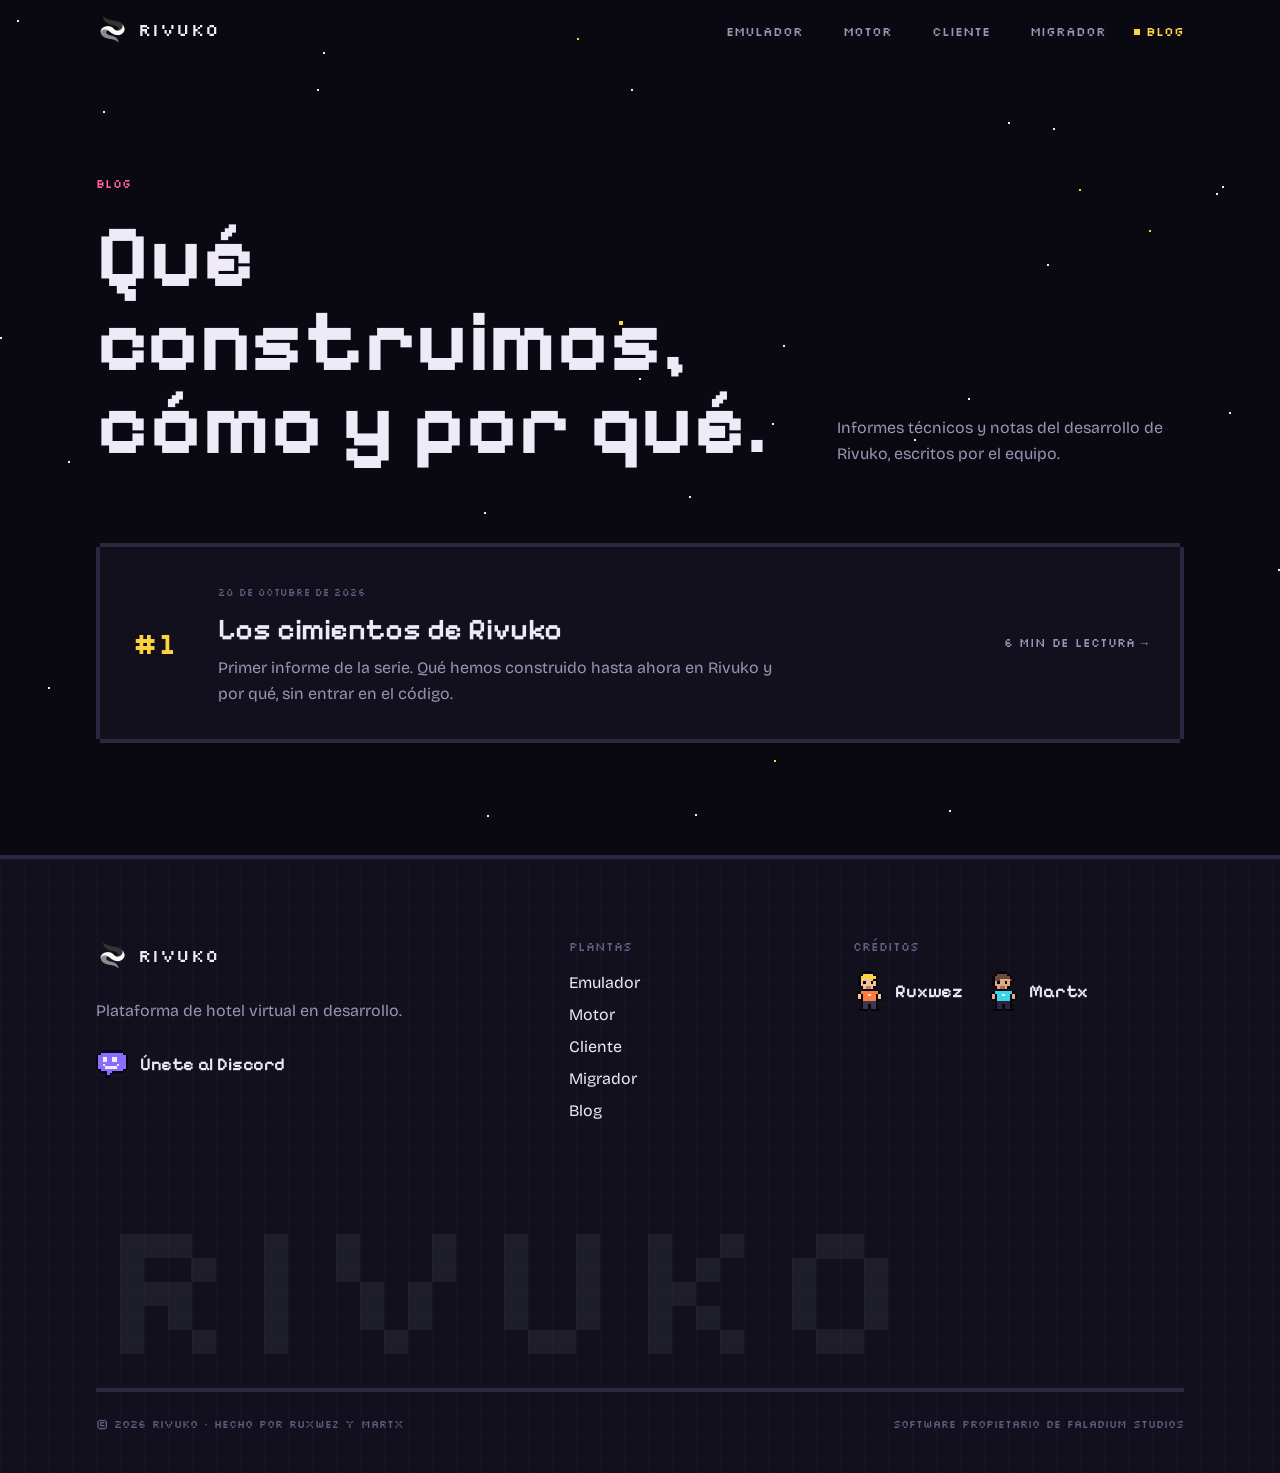
<file: blog/index.html>
<!doctype html>
<html lang="es">
  <head>
    <script>document.documentElement.classList.add("js");</script>
    <meta charset="utf-8" />
    <meta name="viewport" content="width=device-width, initial-scale=1" />
    <meta name="theme-color" content="#0a0912" />
    <link rel="icon" href="../favicon.png" type="image/png" />
    <link rel="apple-touch-icon" href="../apple-touch-icon.png" />
    <!-- Google tag (gtag.js) -->
    <script async src="https://www.googletagmanager.com/gtag/js?id=G-EJK5T6794D"></script>
    <script>
      window.dataLayer = window.dataLayer || [];
      function gtag(){dataLayer.push(arguments);}
      gtag('js', new Date());

      gtag('config', 'G-EJK5T6794D');
    </script>
    <link href="../_app/immutable/entry/start.DkibTylE.js" rel="modulepreload">
		<link href="../_app/immutable/chunks/CpAbC2c4.js" rel="modulepreload">
		<link href="../_app/immutable/chunks/MwFUhttO.js" rel="modulepreload">
		<link href="../_app/immutable/chunks/-UyI9lYi.js" rel="modulepreload">
		<link href="../_app/immutable/chunks/CPsON9jk.js" rel="modulepreload">
		<link href="../_app/immutable/entry/app.C_H3IR3K.js" rel="modulepreload">
		<link href="../_app/immutable/chunks/DsnmJJEf.js" rel="modulepreload">
		<link href="../_app/immutable/chunks/eiNhF_HA.js" rel="modulepreload">
		<link href="../_app/immutable/chunks/B8r9OYyc.js" rel="modulepreload">
		<link href="../_app/immutable/chunks/Dru3IKKa.js" rel="modulepreload">
		<link href="../_app/immutable/nodes/0.DrF33Epv.js" rel="modulepreload">
		<link href="../_app/immutable/chunks/CxrbB-Ji.js" rel="modulepreload">
		<link href="../_app/immutable/chunks/DwGz7Tzt.js" rel="modulepreload">
		<link href="../_app/immutable/chunks/nQ12nJj9.js" rel="modulepreload">
		<link href="../_app/immutable/chunks/DyXIBOED.js" rel="modulepreload">
		<link href="../_app/immutable/chunks/CtgAwrWz.js" rel="modulepreload">
		<link href="../_app/immutable/chunks/BF-gY4Bk.js" rel="modulepreload">
		<link href="../_app/immutable/nodes/4.C9yGy6-T.js" rel="modulepreload">
		<link href="../_app/immutable/chunks/ZSm0M-sG.js" rel="modulepreload">
		<link href="../_app/immutable/chunks/CXA8hLbX.js" rel="modulepreload">
		<link href="../_app/immutable/chunks/BzHYhX9t.js" rel="modulepreload">
		<link href="../_app/immutable/chunks/BsX6feYB.js" rel="modulepreload">
		<!--u4k2t--><meta name="description" content="Informes técnicos y notas del desarrollo de Rivuko, escritos por el equipo."/> <meta property="og:title" content="Blog · Rivuko"/> <meta property="og:description" content="Informes técnicos y notas del desarrollo de Rivuko, escritos por el equipo."/><!----><title>Blog · Rivuko</title>
		<link href="../_app/immutable/assets/0.D2x3lM5M.css" rel="stylesheet">
  </head>
  <body data-sveltekit-preload-data="hover">
    <div style="display: contents"><!--[--><!--[0--><!--[--><header class="fixed inset-x-0 top-0 z-50 border-b-4 transition-colors duration-300 border-transparent"><nav class="mx-auto flex h-16 max-w-6xl items-center justify-between px-5 sm:px-8"><a href="../" aria-label="Rivuko, inicio"><span class="inline-flex items-center gap-2.5 "><img src="../logo.png" alt="" width="32" height="32" class="size-8"/> <!--[0--><span class="font-px text-lg leading-none tracking-wide">Rivuko</span><!--]--></span><!----></a> <ul class="hidden items-center gap-7 font-px text-[0.8rem] uppercase md:flex"><!--[--><li><a href="../emulator/" class="group flex items-center gap-1.5 transition-colors text-muted hover:text-text"><span class="size-1.5 bg-gold transition-opacity opacity-0 group-hover:opacity-100" aria-hidden="true"></span> Emulador</a></li><li><a href="../engine/" class="group flex items-center gap-1.5 transition-colors text-muted hover:text-text"><span class="size-1.5 bg-gold transition-opacity opacity-0 group-hover:opacity-100" aria-hidden="true"></span> Motor</a></li><li><a href="../client/" class="group flex items-center gap-1.5 transition-colors text-muted hover:text-text"><span class="size-1.5 bg-gold transition-opacity opacity-0 group-hover:opacity-100" aria-hidden="true"></span> Cliente</a></li><li><a href="../migrator/" class="group flex items-center gap-1.5 transition-colors text-muted hover:text-text"><span class="size-1.5 bg-gold transition-opacity opacity-0 group-hover:opacity-100" aria-hidden="true"></span> Migrador</a></li><li><a href="../blog/" class="group flex items-center gap-1.5 transition-colors text-muted hover:text-text"><span class="size-1.5 bg-gold transition-opacity opacity-0 group-hover:opacity-100" aria-hidden="true"></span> Blog</a></li><!--]--></ul> <button class="-mr-2 flex h-10 items-center px-2 font-px text-xs uppercase md:hidden" aria-label="Abrir menú" aria-expanded="false">Menú</button></nav></header> <!--[-1--><!--]--><!----> <main><!--[--><section class="relative isolate overflow-hidden"><div class="pointer-events-none absolute inset-0 overflow-hidden" aria-hidden="true"><!--[--><div class="absolute inset-0 animate-twinkle" style="animation-delay: 0s"><!--[--><span class="absolute bg-text" style="left: 0.0023479107778276833%; top: 39.46133644294987%; width: 2px; height: 2px"></span><span class="absolute bg-text" style="left: 49.28960383370966%; top: 10.371633158238435%; width: 2px; height: 2px"></span><span class="absolute bg-text" style="left: 53.8500671525719%; top: 58.07863327585097%; width: 2px; height: 2px"></span><span class="absolute bg-gold" style="left: 89.79157036626319%; top: 26.92314578542632%; width: 2px; height: 2px"></span><span class="absolute bg-text" style="left: 81.81299002925539%; top: 30.923421695327118%; width: 2px; height: 2px"></span><span class="absolute bg-text" style="left: 71.39592770086412%; top: 51.35686842322203%; width: 2px; height: 2px"></span><span class="absolute bg-text" style="left: 83.12454008642796%; top: 74.14523259463964%; width: 2px; height: 2px"></span><span class="absolute bg-gold" style="left: 60.474139526707184%; top: 88.86302536766185%; width: 2px; height: 2px"></span><span class="absolute bg-text" style="left: 23.624231165099996%; top: 52.453191835644276%; width: 2px; height: 2px"></span><span class="absolute bg-text" style="left: 60.33495234341125%; top: 49.544035712976026%; width: 2px; height: 2px"></span><span class="absolute bg-text" style="left: 27.29710099627129%; top: 82.37644433154558%; width: 4px; height: 4px"></span><span class="absolute bg-gold" style="left: 45.10051787137078%; top: 4.403864128703188%; width: 2px; height: 2px"></span><span class="absolute bg-text" style="left: 94.99152912525066%; top: 22.630008087786848%; width: 2px; height: 2px"></span><span class="absolute bg-text" style="left: 38.013647654100154%; top: 95.37612246134138%; width: 2px; height: 2px"></span><!--]--></div><div class="absolute inset-0 animate-twinkle" style="animation-delay: 0.8s"><!--[--><span class="absolute bg-gold" style="left: 59.830171223650765%; top: 65.6877558984271%; width: 4px; height: 4px"></span><span class="absolute bg-text" style="left: 1.3448152231726866%; top: 2.3094558633442297%; width: 2px; height: 2px"></span><span class="absolute bg-text" style="left: 24.799807055294423%; top: 10.35717833338174%; width: 2px; height: 2px"></span><span class="absolute bg-text" style="left: 74.1116656801252%; top: 94.76508586423708%; width: 2px; height: 2px"></span><span class="absolute bg-text" style="left: 71.33233010365271%; top: 82.47205209102113%; width: 4px; height: 4px"></span><span class="absolute bg-text" style="left: 95.99263360537246%; top: 48.193005494863264%; width: 2px; height: 2px"></span><span class="absolute bg-text" style="left: 82.29398614833782%; top: 15.025195113860626%; width: 2px; height: 2px"></span><span class="absolute bg-text" style="left: 99.83736369751271%; top: 66.57166409612245%; width: 2px; height: 2px"></span><span class="absolute bg-text" style="left: 61.19119267034866%; top: 40.3752105498571%; width: 2px; height: 2px"></span><span class="absolute bg-text" style="left: 66.37515447399353%; top: 67.22124440931772%; width: 2px; height: 2px"></span><span class="absolute bg-text" style="left: 8.062887242093165%; top: 12.945877859809379%; width: 2px; height: 2px"></span><span class="absolute bg-text" style="left: 49.92230974599827%; top: 44.25990099285725%; width: 2px; height: 2px"></span><span class="absolute bg-text" style="left: 75.63792195899315%; top: 46.554364797917366%; width: 2px; height: 2px"></span><!--]--></div><div class="absolute inset-0 animate-twinkle" style="animation-delay: 1.6s"><!--[--><span class="absolute bg-text" style="left: 3.7889217509836524%; top: 80.40786878224829%; width: 2px; height: 2px"></span><span class="absolute bg-text" style="left: 25.24579233734207%; top: 6.03181370814881%; width: 2px; height: 2px"></span><span class="absolute bg-text" style="left: 78.73589809925105%; top: 14.239354112296995%; width: 2px; height: 2px"></span><span class="absolute bg-text" style="left: 95.4555724260656%; top: 21.80576488459751%; width: 2px; height: 2px"></span><span class="absolute bg-gold" style="left: 45.95521490366907%; top: 69.2968859659959%; width: 2px; height: 2px"></span><span class="absolute bg-gold" style="left: 84.32927498795524%; top: 22.12472256371971%; width: 2px; height: 2px"></span><span class="absolute bg-gold" style="left: 48.34519007631819%; top: 37.609612679858515%; width: 4px; height: 4px"></span><span class="absolute bg-text" style="left: 5.3045744101072545%; top: 53.98211067262204%; width: 2px; height: 2px"></span><span class="absolute bg-gold" style="left: 46.11599312448688%; top: 71.49644325091337%; width: 2px; height: 2px"></span><span class="absolute bg-text" style="left: 47.93025676530332%; top: 63.825454452925115%; width: 4px; height: 4px"></span><span class="absolute bg-text" style="left: 54.268772645978615%; top: 95.26186096261343%; width: 2px; height: 2px"></span><span class="absolute bg-text" style="left: 77.03258300993247%; top: 86.6226479348832%; width: 2px; height: 2px"></span><span class="absolute bg-text" style="left: 37.80924181351868%; top: 59.927159808542186%; width: 2px; height: 2px"></span><!--]--></div><!--]--></div><!----> <div class="mx-auto max-w-6xl px-5 pb-28 pt-32 sm:px-8 sm:pt-44"><div data-reveal="" class="grid gap-6 md:grid-cols-12 md:items-end"><div class="md:col-span-8"><p class="font-px text-xs uppercase text-rose">Blog</p> <h1 class="mt-6 font-pixel text-[clamp(2.75rem,7vw,5.5rem)] font-bold leading-[0.95]">Qué construimos, cómo y por qué.</h1></div> <p class="max-w-sm leading-relaxed text-muted md:col-span-4">Informes técnicos y notas del desarrollo de Rivuko, escritos por el equipo.</p></div> <div class="mt-20"><ol class="space-y-6"><!--[--><li data-item=""><a href="../blog/informe-tecnico-01/" class="group grid gap-4 px-frame bg-night p-6 transition-colors hover:bg-night-2 sm:p-8 md:grid-cols-12 md:items-center" style="--px-color: #2b2740"><span class="font-px text-3xl text-gold md:col-span-1" aria-hidden="true">#1</span> <div class="md:col-span-8"><time datetime="2026-10-20" class="font-px text-[0.65rem] uppercase text-dim">20 de octubre de 2026</time> <h3 class="mt-2 font-pixel text-2xl font-semibold transition-colors group-hover:text-gold sm:text-3xl">Los cimientos de Rivuko</h3> <p class="mt-2 max-w-xl leading-relaxed text-muted">Primer informe de la serie. Qué hemos construido hasta ahora en Rivuko y por qué, sin entrar en el código.</p></div> <span class="font-px text-xs uppercase text-muted md:col-span-3 md:text-right">6 min de lectura <span class="inline-block transition-transform group-hover:translate-x-1" aria-hidden="true">→</span></span></a></li><!--]--></ol><!----></div></div></section><!--]--><!----></main> <footer class="relative overflow-hidden border-t-4 border-line bg-night"><div class="pixel-grid absolute inset-0 opacity-60" aria-hidden="true"></div> <div class="relative mx-auto max-w-6xl px-5 pb-10 pt-20 sm:px-8"><div class="grid gap-12 md:grid-cols-12"><div class="md:col-span-5"><span class="inline-flex items-center gap-2.5 "><img src="../logo.png" alt="" width="32" height="32" class="size-8"/> <!--[0--><span class="font-px text-lg leading-none tracking-wide">Rivuko</span><!--]--></span><!----> <p class="mt-5 max-w-sm leading-relaxed text-muted">Plataforma de hotel virtual en desarrollo.</p> <a href="https://discord.gg/kSbvWE9SKE" target="_blank" rel="noopener" class="group mt-6 inline-flex items-center gap-3"><svg viewBox="0 0 14 12" class="size-8" shape-rendering="crispEdges" aria-hidden="true"><!--[--><rect x="2" y="0" width="10" height="1" fill="#07060c"></rect><rect x="1" y="1" width="1" height="1" fill="#07060c"></rect><rect x="2" y="1" width="10" height="1" fill="#8b6cff"></rect><rect x="12" y="1" width="1" height="1" fill="#07060c"></rect><rect x="0" y="2" width="1" height="1" fill="#07060c"></rect><rect x="1" y="2" width="12" height="1" fill="#8b6cff"></rect><rect x="13" y="2" width="1" height="1" fill="#07060c"></rect><rect x="0" y="3" width="1" height="1" fill="#07060c"></rect><rect x="1" y="3" width="2" height="1" fill="#8b6cff"></rect><rect x="3" y="3" width="2" height="1" fill="#eeeaf7"></rect><rect x="5" y="3" width="2" height="1" fill="#8b6cff"></rect><rect x="7" y="3" width="2" height="1" fill="#eeeaf7"></rect><rect x="9" y="3" width="4" height="1" fill="#8b6cff"></rect><rect x="13" y="3" width="1" height="1" fill="#07060c"></rect><rect x="0" y="4" width="1" height="1" fill="#07060c"></rect><rect x="1" y="4" width="2" height="1" fill="#8b6cff"></rect><rect x="3" y="4" width="2" height="1" fill="#eeeaf7"></rect><rect x="5" y="4" width="2" height="1" fill="#8b6cff"></rect><rect x="7" y="4" width="2" height="1" fill="#eeeaf7"></rect><rect x="9" y="4" width="4" height="1" fill="#8b6cff"></rect><rect x="13" y="4" width="1" height="1" fill="#07060c"></rect><rect x="0" y="5" width="1" height="1" fill="#07060c"></rect><rect x="1" y="5" width="12" height="1" fill="#8b6cff"></rect><rect x="13" y="5" width="1" height="1" fill="#07060c"></rect><rect x="0" y="6" width="1" height="1" fill="#07060c"></rect><rect x="1" y="6" width="2" height="1" fill="#8b6cff"></rect><rect x="3" y="6" width="1" height="1" fill="#eeeaf7"></rect><rect x="4" y="6" width="5" height="1" fill="#8b6cff"></rect><rect x="9" y="6" width="1" height="1" fill="#eeeaf7"></rect><rect x="10" y="6" width="3" height="1" fill="#8b6cff"></rect><rect x="13" y="6" width="1" height="1" fill="#07060c"></rect><rect x="0" y="7" width="1" height="1" fill="#07060c"></rect><rect x="1" y="7" width="3" height="1" fill="#8b6cff"></rect><rect x="4" y="7" width="5" height="1" fill="#eeeaf7"></rect><rect x="9" y="7" width="4" height="1" fill="#8b6cff"></rect><rect x="13" y="7" width="1" height="1" fill="#07060c"></rect><rect x="1" y="8" width="1" height="1" fill="#07060c"></rect><rect x="2" y="8" width="10" height="1" fill="#8b6cff"></rect><rect x="12" y="8" width="1" height="1" fill="#07060c"></rect><rect x="2" y="9" width="3" height="1" fill="#07060c"></rect><rect x="5" y="9" width="2" height="1" fill="#8b6cff"></rect><rect x="7" y="9" width="5" height="1" fill="#07060c"></rect><rect x="4" y="10" width="1" height="1" fill="#07060c"></rect><rect x="5" y="10" width="1" height="1" fill="#8b6cff"></rect><rect x="6" y="10" width="1" height="1" fill="#07060c"></rect><rect x="4" y="11" width="2" height="1" fill="#07060c"></rect><!--]--></svg><!----> <span class="link font-pixel text-lg font-semibold group-hover:text-violet">Únete al Discord</span></a></div> <nav class="md:col-span-3" aria-label="Pie de página"><p class="font-px text-xs uppercase text-dim">Plantas</p> <ul class="mt-4 space-y-2"><!--[--><li><a href="../emulator/" class="link">Emulador</a></li><li><a href="../engine/" class="link">Motor</a></li><li><a href="../client/" class="link">Cliente</a></li><li><a href="../migrator/" class="link">Migrador</a></li><li><a href="../blog/" class="link">Blog</a></li><!--]--></ul></nav> <div class="md:col-span-4"><p class="font-px text-xs uppercase text-dim">Créditos</p> <ul class="mt-4 flex gap-6"><!--[--><li><a href="https://github.com/ruxwez" target="_blank" rel="noopener" class="group flex items-center gap-3"><svg viewBox="0 0 12 16" class="h-10 w-auto" shape-rendering="crispEdges" aria-hidden="true"><!--[--><rect x="4" y="0" width="4" height="1" fill="#07060c"></rect><rect x="3" y="1" width="1" height="1" fill="#07060c"></rect><rect x="4" y="1" width="4" height="1" fill="#ffd23f"></rect><rect x="8" y="1" width="1" height="1" fill="#07060c"></rect><rect x="2" y="2" width="1" height="1" fill="#07060c"></rect><rect x="3" y="2" width="6" height="1" fill="#ffd23f"></rect><rect x="9" y="2" width="1" height="1" fill="#07060c"></rect><rect x="2" y="3" width="1" height="1" fill="#07060c"></rect><rect x="3" y="3" width="1" height="1" fill="#ffd23f"></rect><rect x="4" y="3" width="4" height="1" fill="#f2c29b"></rect><rect x="8" y="3" width="1" height="1" fill="#07060c"></rect><rect x="2" y="4" width="1" height="1" fill="#07060c"></rect><rect x="3" y="4" width="1" height="1" fill="#f2c29b"></rect><rect x="4" y="4" width="1" height="1" fill="#07060c"></rect><rect x="5" y="4" width="2" height="1" fill="#f2c29b"></rect><rect x="7" y="4" width="1" height="1" fill="#07060c"></rect><rect x="8" y="4" width="1" height="1" fill="#f2c29b"></rect><rect x="9" y="4" width="1" height="1" fill="#07060c"></rect><rect x="2" y="5" width="1" height="1" fill="#07060c"></rect><rect x="3" y="5" width="6" height="1" fill="#f2c29b"></rect><rect x="9" y="5" width="1" height="1" fill="#07060c"></rect><rect x="3" y="6" width="1" height="1" fill="#07060c"></rect><rect x="4" y="6" width="1" height="1" fill="#f2c29b"></rect><rect x="5" y="6" width="2" height="1" fill="#c97b6b"></rect><rect x="7" y="6" width="1" height="1" fill="#f2c29b"></rect><rect x="8" y="6" width="1" height="1" fill="#07060c"></rect><rect x="4" y="7" width="4" height="1" fill="#07060c"></rect><rect x="2" y="8" width="1" height="1" fill="#07060c"></rect><rect x="3" y="8" width="7" height="1" fill="#ff7a3d"></rect><rect x="10" y="8" width="1" height="1" fill="#07060c"></rect><rect x="1" y="9" width="1" height="1" fill="#07060c"></rect><rect x="2" y="9" width="1" height="1" fill="#f2c29b"></rect><rect x="3" y="9" width="1" height="1" fill="#07060c"></rect><rect x="4" y="9" width="2" height="1" fill="#ff7a3d"></rect><rect x="6" y="9" width="1" height="1" fill="#ffe1cf"></rect><rect x="7" y="9" width="2" height="1" fill="#ff7a3d"></rect><rect x="9" y="9" width="1" height="1" fill="#07060c"></rect><rect x="10" y="9" width="1" height="1" fill="#f2c29b"></rect><rect x="11" y="9" width="1" height="1" fill="#07060c"></rect><rect x="1" y="10" width="1" height="1" fill="#07060c"></rect><rect x="2" y="10" width="1" height="1" fill="#f2c29b"></rect><rect x="3" y="10" width="1" height="1" fill="#07060c"></rect><rect x="4" y="10" width="5" height="1" fill="#ff7a3d"></rect><rect x="9" y="10" width="1" height="1" fill="#07060c"></rect><rect x="10" y="10" width="1" height="1" fill="#f2c29b"></rect><rect x="11" y="10" width="1" height="1" fill="#07060c"></rect><rect x="2" y="11" width="2" height="1" fill="#07060c"></rect><rect x="4" y="11" width="5" height="1" fill="#ff7a3d"></rect><rect x="9" y="11" width="2" height="1" fill="#07060c"></rect><rect x="3" y="12" width="1" height="1" fill="#07060c"></rect><rect x="4" y="12" width="5" height="1" fill="#3b3656"></rect><rect x="9" y="12" width="1" height="1" fill="#07060c"></rect><rect x="3" y="13" width="1" height="1" fill="#07060c"></rect><rect x="4" y="13" width="2" height="1" fill="#3b3656"></rect><rect x="6" y="13" width="1" height="1" fill="#07060c"></rect><rect x="7" y="13" width="2" height="1" fill="#3b3656"></rect><rect x="9" y="13" width="1" height="1" fill="#07060c"></rect><rect x="3" y="14" width="1" height="1" fill="#07060c"></rect><rect x="4" y="14" width="2" height="1" fill="#3b3656"></rect><rect x="6" y="14" width="1" height="1" fill="#07060c"></rect><rect x="7" y="14" width="2" height="1" fill="#3b3656"></rect><rect x="9" y="14" width="1" height="1" fill="#07060c"></rect><rect x="2" y="15" width="4" height="1" fill="#07060c"></rect><rect x="7" y="15" width="4" height="1" fill="#07060c"></rect><!--]--></svg><!----> <span class="link font-pixel text-lg font-semibold group-hover:text-gold">Ruxwez</span></a></li><li><a href="https://github.com/MartxDev" target="_blank" rel="noopener" class="group flex items-center gap-3"><svg viewBox="0 0 12 16" class="h-10 w-auto" shape-rendering="crispEdges" aria-hidden="true"><!--[--><rect x="4" y="0" width="4" height="1" fill="#07060c"></rect><rect x="3" y="1" width="1" height="1" fill="#07060c"></rect><rect x="4" y="1" width="4" height="1" fill="#6b4a3a"></rect><rect x="8" y="1" width="1" height="1" fill="#07060c"></rect><rect x="2" y="2" width="1" height="1" fill="#07060c"></rect><rect x="3" y="2" width="6" height="1" fill="#6b4a3a"></rect><rect x="9" y="2" width="1" height="1" fill="#07060c"></rect><rect x="2" y="3" width="1" height="1" fill="#07060c"></rect><rect x="3" y="3" width="2" height="1" fill="#6b4a3a"></rect><rect x="5" y="3" width="4" height="1" fill="#e0a982"></rect><rect x="9" y="3" width="1" height="1" fill="#6b4a3a"></rect><rect x="10" y="3" width="1" height="1" fill="#07060c"></rect><rect x="2" y="4" width="1" height="1" fill="#07060c"></rect><rect x="3" y="4" width="1" height="1" fill="#e0a982"></rect><rect x="4" y="4" width="1" height="1" fill="#07060c"></rect><rect x="5" y="4" width="2" height="1" fill="#e0a982"></rect><rect x="7" y="4" width="1" height="1" fill="#07060c"></rect><rect x="8" y="4" width="1" height="1" fill="#e0a982"></rect><rect x="9" y="4" width="1" height="1" fill="#07060c"></rect><rect x="2" y="5" width="1" height="1" fill="#07060c"></rect><rect x="3" y="5" width="6" height="1" fill="#e0a982"></rect><rect x="9" y="5" width="1" height="1" fill="#07060c"></rect><rect x="3" y="6" width="1" height="1" fill="#07060c"></rect><rect x="4" y="6" width="1" height="1" fill="#e0a982"></rect><rect x="5" y="6" width="2" height="1" fill="#b0685a"></rect><rect x="7" y="6" width="1" height="1" fill="#e0a982"></rect><rect x="8" y="6" width="1" height="1" fill="#07060c"></rect><rect x="4" y="7" width="4" height="1" fill="#07060c"></rect><rect x="2" y="8" width="1" height="1" fill="#07060c"></rect><rect x="3" y="8" width="7" height="1" fill="#3ad6e8"></rect><rect x="10" y="8" width="1" height="1" fill="#07060c"></rect><rect x="1" y="9" width="1" height="1" fill="#07060c"></rect><rect x="2" y="9" width="1" height="1" fill="#e0a982"></rect><rect x="3" y="9" width="1" height="1" fill="#07060c"></rect><rect x="4" y="9" width="2" height="1" fill="#3ad6e8"></rect><rect x="6" y="9" width="1" height="1" fill="#d9fbff"></rect><rect x="7" y="9" width="2" height="1" fill="#3ad6e8"></rect><rect x="9" y="9" width="1" height="1" fill="#07060c"></rect><rect x="10" y="9" width="1" height="1" fill="#e0a982"></rect><rect x="11" y="9" width="1" height="1" fill="#07060c"></rect><rect x="1" y="10" width="1" height="1" fill="#07060c"></rect><rect x="2" y="10" width="1" height="1" fill="#e0a982"></rect><rect x="3" y="10" width="1" height="1" fill="#07060c"></rect><rect x="4" y="10" width="5" height="1" fill="#3ad6e8"></rect><rect x="9" y="10" width="1" height="1" fill="#07060c"></rect><rect x="10" y="10" width="1" height="1" fill="#e0a982"></rect><rect x="11" y="10" width="1" height="1" fill="#07060c"></rect><rect x="2" y="11" width="2" height="1" fill="#07060c"></rect><rect x="4" y="11" width="5" height="1" fill="#3ad6e8"></rect><rect x="9" y="11" width="2" height="1" fill="#07060c"></rect><rect x="3" y="12" width="1" height="1" fill="#07060c"></rect><rect x="4" y="12" width="5" height="1" fill="#2a2540"></rect><rect x="9" y="12" width="1" height="1" fill="#07060c"></rect><rect x="3" y="13" width="1" height="1" fill="#07060c"></rect><rect x="4" y="13" width="2" height="1" fill="#2a2540"></rect><rect x="6" y="13" width="1" height="1" fill="#07060c"></rect><rect x="7" y="13" width="2" height="1" fill="#2a2540"></rect><rect x="9" y="13" width="1" height="1" fill="#07060c"></rect><rect x="3" y="14" width="1" height="1" fill="#07060c"></rect><rect x="4" y="14" width="2" height="1" fill="#2a2540"></rect><rect x="6" y="14" width="1" height="1" fill="#07060c"></rect><rect x="7" y="14" width="2" height="1" fill="#2a2540"></rect><rect x="9" y="14" width="1" height="1" fill="#07060c"></rect><rect x="2" y="15" width="4" height="1" fill="#07060c"></rect><rect x="7" y="15" width="4" height="1" fill="#07060c"></rect><!--]--></svg><!----> <span class="link font-pixel text-lg font-semibold group-hover:text-gold">Martx</span></a></li><!--]--></ul></div></div> <p class="mt-20 select-none font-px text-[clamp(3rem,16vw,12rem)] leading-[0.8] text-text/[0.06]" aria-hidden="true">Rivuko</p> <div class="mt-8 flex flex-col gap-2 border-t-4 border-line pt-6 font-px text-[0.7rem] uppercase text-dim sm:flex-row sm:justify-between"><span>© 2026 Rivuko · Hecho por Ruxwez y Martx</span> <span>Software propietario de Faladium Studios</span></div></div></footer><!----> <div class="pointer-events-none fixed inset-0 z-[100] grid" style="grid-template-columns: repeat(12, 1fr); grid-template-rows: repeat(8, 1fr)" aria-hidden="true"><!--[--><span class="scale-0 bg-gold [&amp;:nth-child(3n)]:bg-violet [&amp;:nth-child(5n)]:bg-void"></span><span class="scale-0 bg-gold [&amp;:nth-child(3n)]:bg-violet [&amp;:nth-child(5n)]:bg-void"></span><span class="scale-0 bg-gold [&amp;:nth-child(3n)]:bg-violet [&amp;:nth-child(5n)]:bg-void"></span><span class="scale-0 bg-gold [&amp;:nth-child(3n)]:bg-violet [&amp;:nth-child(5n)]:bg-void"></span><span class="scale-0 bg-gold [&amp;:nth-child(3n)]:bg-violet [&amp;:nth-child(5n)]:bg-void"></span><span class="scale-0 bg-gold [&amp;:nth-child(3n)]:bg-violet [&amp;:nth-child(5n)]:bg-void"></span><span class="scale-0 bg-gold [&amp;:nth-child(3n)]:bg-violet [&amp;:nth-child(5n)]:bg-void"></span><span class="scale-0 bg-gold [&amp;:nth-child(3n)]:bg-violet [&amp;:nth-child(5n)]:bg-void"></span><span class="scale-0 bg-gold [&amp;:nth-child(3n)]:bg-violet [&amp;:nth-child(5n)]:bg-void"></span><span class="scale-0 bg-gold [&amp;:nth-child(3n)]:bg-violet [&amp;:nth-child(5n)]:bg-void"></span><span class="scale-0 bg-gold [&amp;:nth-child(3n)]:bg-violet [&amp;:nth-child(5n)]:bg-void"></span><span class="scale-0 bg-gold [&amp;:nth-child(3n)]:bg-violet [&amp;:nth-child(5n)]:bg-void"></span><span class="scale-0 bg-gold [&amp;:nth-child(3n)]:bg-violet [&amp;:nth-child(5n)]:bg-void"></span><span class="scale-0 bg-gold [&amp;:nth-child(3n)]:bg-violet [&amp;:nth-child(5n)]:bg-void"></span><span class="scale-0 bg-gold [&amp;:nth-child(3n)]:bg-violet [&amp;:nth-child(5n)]:bg-void"></span><span class="scale-0 bg-gold [&amp;:nth-child(3n)]:bg-violet [&amp;:nth-child(5n)]:bg-void"></span><span class="scale-0 bg-gold [&amp;:nth-child(3n)]:bg-violet [&amp;:nth-child(5n)]:bg-void"></span><span class="scale-0 bg-gold [&amp;:nth-child(3n)]:bg-violet [&amp;:nth-child(5n)]:bg-void"></span><span class="scale-0 bg-gold [&amp;:nth-child(3n)]:bg-violet [&amp;:nth-child(5n)]:bg-void"></span><span class="scale-0 bg-gold [&amp;:nth-child(3n)]:bg-violet [&amp;:nth-child(5n)]:bg-void"></span><span class="scale-0 bg-gold [&amp;:nth-child(3n)]:bg-violet [&amp;:nth-child(5n)]:bg-void"></span><span class="scale-0 bg-gold [&amp;:nth-child(3n)]:bg-violet [&amp;:nth-child(5n)]:bg-void"></span><span class="scale-0 bg-gold [&amp;:nth-child(3n)]:bg-violet [&amp;:nth-child(5n)]:bg-void"></span><span class="scale-0 bg-gold [&amp;:nth-child(3n)]:bg-violet [&amp;:nth-child(5n)]:bg-void"></span><span class="scale-0 bg-gold [&amp;:nth-child(3n)]:bg-violet [&amp;:nth-child(5n)]:bg-void"></span><span class="scale-0 bg-gold [&amp;:nth-child(3n)]:bg-violet [&amp;:nth-child(5n)]:bg-void"></span><span class="scale-0 bg-gold [&amp;:nth-child(3n)]:bg-violet [&amp;:nth-child(5n)]:bg-void"></span><span class="scale-0 bg-gold [&amp;:nth-child(3n)]:bg-violet [&amp;:nth-child(5n)]:bg-void"></span><span class="scale-0 bg-gold [&amp;:nth-child(3n)]:bg-violet [&amp;:nth-child(5n)]:bg-void"></span><span class="scale-0 bg-gold [&amp;:nth-child(3n)]:bg-violet [&amp;:nth-child(5n)]:bg-void"></span><span class="scale-0 bg-gold [&amp;:nth-child(3n)]:bg-violet [&amp;:nth-child(5n)]:bg-void"></span><span class="scale-0 bg-gold [&amp;:nth-child(3n)]:bg-violet [&amp;:nth-child(5n)]:bg-void"></span><span class="scale-0 bg-gold [&amp;:nth-child(3n)]:bg-violet [&amp;:nth-child(5n)]:bg-void"></span><span class="scale-0 bg-gold [&amp;:nth-child(3n)]:bg-violet [&amp;:nth-child(5n)]:bg-void"></span><span class="scale-0 bg-gold [&amp;:nth-child(3n)]:bg-violet [&amp;:nth-child(5n)]:bg-void"></span><span class="scale-0 bg-gold [&amp;:nth-child(3n)]:bg-violet [&amp;:nth-child(5n)]:bg-void"></span><span class="scale-0 bg-gold [&amp;:nth-child(3n)]:bg-violet [&amp;:nth-child(5n)]:bg-void"></span><span class="scale-0 bg-gold [&amp;:nth-child(3n)]:bg-violet [&amp;:nth-child(5n)]:bg-void"></span><span class="scale-0 bg-gold [&amp;:nth-child(3n)]:bg-violet [&amp;:nth-child(5n)]:bg-void"></span><span class="scale-0 bg-gold [&amp;:nth-child(3n)]:bg-violet [&amp;:nth-child(5n)]:bg-void"></span><span class="scale-0 bg-gold [&amp;:nth-child(3n)]:bg-violet [&amp;:nth-child(5n)]:bg-void"></span><span class="scale-0 bg-gold [&amp;:nth-child(3n)]:bg-violet [&amp;:nth-child(5n)]:bg-void"></span><span class="scale-0 bg-gold [&amp;:nth-child(3n)]:bg-violet [&amp;:nth-child(5n)]:bg-void"></span><span class="scale-0 bg-gold [&amp;:nth-child(3n)]:bg-violet [&amp;:nth-child(5n)]:bg-void"></span><span class="scale-0 bg-gold [&amp;:nth-child(3n)]:bg-violet [&amp;:nth-child(5n)]:bg-void"></span><span class="scale-0 bg-gold [&amp;:nth-child(3n)]:bg-violet [&amp;:nth-child(5n)]:bg-void"></span><span class="scale-0 bg-gold [&amp;:nth-child(3n)]:bg-violet [&amp;:nth-child(5n)]:bg-void"></span><span class="scale-0 bg-gold [&amp;:nth-child(3n)]:bg-violet [&amp;:nth-child(5n)]:bg-void"></span><span class="scale-0 bg-gold [&amp;:nth-child(3n)]:bg-violet [&amp;:nth-child(5n)]:bg-void"></span><span class="scale-0 bg-gold [&amp;:nth-child(3n)]:bg-violet [&amp;:nth-child(5n)]:bg-void"></span><span class="scale-0 bg-gold [&amp;:nth-child(3n)]:bg-violet [&amp;:nth-child(5n)]:bg-void"></span><span class="scale-0 bg-gold [&amp;:nth-child(3n)]:bg-violet [&amp;:nth-child(5n)]:bg-void"></span><span class="scale-0 bg-gold [&amp;:nth-child(3n)]:bg-violet [&amp;:nth-child(5n)]:bg-void"></span><span class="scale-0 bg-gold [&amp;:nth-child(3n)]:bg-violet [&amp;:nth-child(5n)]:bg-void"></span><span class="scale-0 bg-gold [&amp;:nth-child(3n)]:bg-violet [&amp;:nth-child(5n)]:bg-void"></span><span class="scale-0 bg-gold [&amp;:nth-child(3n)]:bg-violet [&amp;:nth-child(5n)]:bg-void"></span><span class="scale-0 bg-gold [&amp;:nth-child(3n)]:bg-violet [&amp;:nth-child(5n)]:bg-void"></span><span class="scale-0 bg-gold [&amp;:nth-child(3n)]:bg-violet [&amp;:nth-child(5n)]:bg-void"></span><span class="scale-0 bg-gold [&amp;:nth-child(3n)]:bg-violet [&amp;:nth-child(5n)]:bg-void"></span><span class="scale-0 bg-gold [&amp;:nth-child(3n)]:bg-violet [&amp;:nth-child(5n)]:bg-void"></span><span class="scale-0 bg-gold [&amp;:nth-child(3n)]:bg-violet [&amp;:nth-child(5n)]:bg-void"></span><span class="scale-0 bg-gold [&amp;:nth-child(3n)]:bg-violet [&amp;:nth-child(5n)]:bg-void"></span><span class="scale-0 bg-gold [&amp;:nth-child(3n)]:bg-violet [&amp;:nth-child(5n)]:bg-void"></span><span class="scale-0 bg-gold [&amp;:nth-child(3n)]:bg-violet [&amp;:nth-child(5n)]:bg-void"></span><span class="scale-0 bg-gold [&amp;:nth-child(3n)]:bg-violet [&amp;:nth-child(5n)]:bg-void"></span><span class="scale-0 bg-gold [&amp;:nth-child(3n)]:bg-violet [&amp;:nth-child(5n)]:bg-void"></span><span class="scale-0 bg-gold [&amp;:nth-child(3n)]:bg-violet [&amp;:nth-child(5n)]:bg-void"></span><span class="scale-0 bg-gold [&amp;:nth-child(3n)]:bg-violet [&amp;:nth-child(5n)]:bg-void"></span><span class="scale-0 bg-gold [&amp;:nth-child(3n)]:bg-violet [&amp;:nth-child(5n)]:bg-void"></span><span class="scale-0 bg-gold [&amp;:nth-child(3n)]:bg-violet [&amp;:nth-child(5n)]:bg-void"></span><span class="scale-0 bg-gold [&amp;:nth-child(3n)]:bg-violet [&amp;:nth-child(5n)]:bg-void"></span><span class="scale-0 bg-gold [&amp;:nth-child(3n)]:bg-violet [&amp;:nth-child(5n)]:bg-void"></span><span class="scale-0 bg-gold [&amp;:nth-child(3n)]:bg-violet [&amp;:nth-child(5n)]:bg-void"></span><span class="scale-0 bg-gold [&amp;:nth-child(3n)]:bg-violet [&amp;:nth-child(5n)]:bg-void"></span><span class="scale-0 bg-gold [&amp;:nth-child(3n)]:bg-violet [&amp;:nth-child(5n)]:bg-void"></span><span class="scale-0 bg-gold [&amp;:nth-child(3n)]:bg-violet [&amp;:nth-child(5n)]:bg-void"></span><span class="scale-0 bg-gold [&amp;:nth-child(3n)]:bg-violet [&amp;:nth-child(5n)]:bg-void"></span><span class="scale-0 bg-gold [&amp;:nth-child(3n)]:bg-violet [&amp;:nth-child(5n)]:bg-void"></span><span class="scale-0 bg-gold [&amp;:nth-child(3n)]:bg-violet [&amp;:nth-child(5n)]:bg-void"></span><span class="scale-0 bg-gold [&amp;:nth-child(3n)]:bg-violet [&amp;:nth-child(5n)]:bg-void"></span><span class="scale-0 bg-gold [&amp;:nth-child(3n)]:bg-violet [&amp;:nth-child(5n)]:bg-void"></span><span class="scale-0 bg-gold [&amp;:nth-child(3n)]:bg-violet [&amp;:nth-child(5n)]:bg-void"></span><span class="scale-0 bg-gold [&amp;:nth-child(3n)]:bg-violet [&amp;:nth-child(5n)]:bg-void"></span><span class="scale-0 bg-gold [&amp;:nth-child(3n)]:bg-violet [&amp;:nth-child(5n)]:bg-void"></span><span class="scale-0 bg-gold [&amp;:nth-child(3n)]:bg-violet [&amp;:nth-child(5n)]:bg-void"></span><span class="scale-0 bg-gold [&amp;:nth-child(3n)]:bg-violet [&amp;:nth-child(5n)]:bg-void"></span><span class="scale-0 bg-gold [&amp;:nth-child(3n)]:bg-violet [&amp;:nth-child(5n)]:bg-void"></span><span class="scale-0 bg-gold [&amp;:nth-child(3n)]:bg-violet [&amp;:nth-child(5n)]:bg-void"></span><span class="scale-0 bg-gold [&amp;:nth-child(3n)]:bg-violet [&amp;:nth-child(5n)]:bg-void"></span><span class="scale-0 bg-gold [&amp;:nth-child(3n)]:bg-violet [&amp;:nth-child(5n)]:bg-void"></span><span class="scale-0 bg-gold [&amp;:nth-child(3n)]:bg-violet [&amp;:nth-child(5n)]:bg-void"></span><span class="scale-0 bg-gold [&amp;:nth-child(3n)]:bg-violet [&amp;:nth-child(5n)]:bg-void"></span><span class="scale-0 bg-gold [&amp;:nth-child(3n)]:bg-violet [&amp;:nth-child(5n)]:bg-void"></span><span class="scale-0 bg-gold [&amp;:nth-child(3n)]:bg-violet [&amp;:nth-child(5n)]:bg-void"></span><span class="scale-0 bg-gold [&amp;:nth-child(3n)]:bg-violet [&amp;:nth-child(5n)]:bg-void"></span><span class="scale-0 bg-gold [&amp;:nth-child(3n)]:bg-violet [&amp;:nth-child(5n)]:bg-void"></span><!--]--></div><!----> <dialog aria-labelledby="discord-title" aria-describedby="discord-text" class="discord m-auto w-[min(28rem,calc(100%-2rem))] overflow-visible bg-transparent p-0 text-text svelte-11phx74"><div class="px-frame relative bg-night p-7 sm:p-9" style="--px-color: #8b6cff"><svg viewBox="0 0 14 12" class="size-16 animate-bob" shape-rendering="crispEdges" aria-hidden="true"><!--[--><rect x="2" y="0" width="10" height="1" fill="#07060c"></rect><rect x="1" y="1" width="1" height="1" fill="#07060c"></rect><rect x="2" y="1" width="10" height="1" fill="#8b6cff"></rect><rect x="12" y="1" width="1" height="1" fill="#07060c"></rect><rect x="0" y="2" width="1" height="1" fill="#07060c"></rect><rect x="1" y="2" width="12" height="1" fill="#8b6cff"></rect><rect x="13" y="2" width="1" height="1" fill="#07060c"></rect><rect x="0" y="3" width="1" height="1" fill="#07060c"></rect><rect x="1" y="3" width="2" height="1" fill="#8b6cff"></rect><rect x="3" y="3" width="2" height="1" fill="#eeeaf7"></rect><rect x="5" y="3" width="2" height="1" fill="#8b6cff"></rect><rect x="7" y="3" width="2" height="1" fill="#eeeaf7"></rect><rect x="9" y="3" width="4" height="1" fill="#8b6cff"></rect><rect x="13" y="3" width="1" height="1" fill="#07060c"></rect><rect x="0" y="4" width="1" height="1" fill="#07060c"></rect><rect x="1" y="4" width="2" height="1" fill="#8b6cff"></rect><rect x="3" y="4" width="2" height="1" fill="#eeeaf7"></rect><rect x="5" y="4" width="2" height="1" fill="#8b6cff"></rect><rect x="7" y="4" width="2" height="1" fill="#eeeaf7"></rect><rect x="9" y="4" width="4" height="1" fill="#8b6cff"></rect><rect x="13" y="4" width="1" height="1" fill="#07060c"></rect><rect x="0" y="5" width="1" height="1" fill="#07060c"></rect><rect x="1" y="5" width="12" height="1" fill="#8b6cff"></rect><rect x="13" y="5" width="1" height="1" fill="#07060c"></rect><rect x="0" y="6" width="1" height="1" fill="#07060c"></rect><rect x="1" y="6" width="2" height="1" fill="#8b6cff"></rect><rect x="3" y="6" width="1" height="1" fill="#eeeaf7"></rect><rect x="4" y="6" width="5" height="1" fill="#8b6cff"></rect><rect x="9" y="6" width="1" height="1" fill="#eeeaf7"></rect><rect x="10" y="6" width="3" height="1" fill="#8b6cff"></rect><rect x="13" y="6" width="1" height="1" fill="#07060c"></rect><rect x="0" y="7" width="1" height="1" fill="#07060c"></rect><rect x="1" y="7" width="3" height="1" fill="#8b6cff"></rect><rect x="4" y="7" width="5" height="1" fill="#eeeaf7"></rect><rect x="9" y="7" width="4" height="1" fill="#8b6cff"></rect><rect x="13" y="7" width="1" height="1" fill="#07060c"></rect><rect x="1" y="8" width="1" height="1" fill="#07060c"></rect><rect x="2" y="8" width="10" height="1" fill="#8b6cff"></rect><rect x="12" y="8" width="1" height="1" fill="#07060c"></rect><rect x="2" y="9" width="3" height="1" fill="#07060c"></rect><rect x="5" y="9" width="2" height="1" fill="#8b6cff"></rect><rect x="7" y="9" width="5" height="1" fill="#07060c"></rect><rect x="4" y="10" width="1" height="1" fill="#07060c"></rect><rect x="5" y="10" width="1" height="1" fill="#8b6cff"></rect><rect x="6" y="10" width="1" height="1" fill="#07060c"></rect><rect x="4" y="11" width="2" height="1" fill="#07060c"></rect><!--]--></svg><!----> <p class="mt-6 font-px text-xs uppercase text-violet">Comunidad oficial</p> <h2 id="discord-title" class="mt-3 font-pixel text-3xl font-bold leading-tight sm:text-4xl">Únete a nuestro Discord</h2> <p id="discord-text" class="mt-4 leading-relaxed text-muted">Sigue el desarrollo de Rivuko de cerca: novedades antes que nadie, avances y un sitio para
      hablar con el equipo y con otros jugadores.</p> <div class="mt-8 flex flex-wrap gap-4"><a href="https://discord.gg/kSbvWE9SKE" target="_blank" rel="noopener" class="px-button" style="--px-color: #8b6cff; --px-shade: #5a3fc4; color: #fff">Entrar al Discord <span aria-hidden="true">→</span></a> <button type="button" class="px-button ghost">Ahora no</button></div> <button type="button" class="absolute right-3 top-3 grid size-9 place-items-center font-px text-sm text-muted hover:text-text" aria-label="Cerrar">✕</button></div></dialog> <!--[-1--><!--]--><!----><!--]--><!--]--> <!--[-1--><!--]--><!--]-->
			
			<script>
				{
					__sveltekit_1fnx7o3 = {
						base: new URL("..", location).pathname.slice(0, -1)
					};

					const element = document.currentScript.parentElement;

					Promise.all([
						import("../_app/immutable/entry/start.DkibTylE.js"),
						import("../_app/immutable/entry/app.C_H3IR3K.js")
					]).then(([kit, app]) => {
						kit.start(app, element, {
							node_ids: [0, 4],
							data: [null,{type:"data",data:{posts:[{slug:"informe-tecnico-01",title:"Los cimientos de Rivuko",date:"2026-10-20",dateLabel:"20 de octubre de 2026",summary:"Primer informe de la serie. Qué hemos construido hasta ahora en Rivuko y por qué, sin entrar en el código.",authors:"Ruxwez y Martx",minutes:6}]},uses:{}}],
							form: null,
							error: null
						});
					});
				}
			</script>
		</div>
  </body>
</html>
</file>
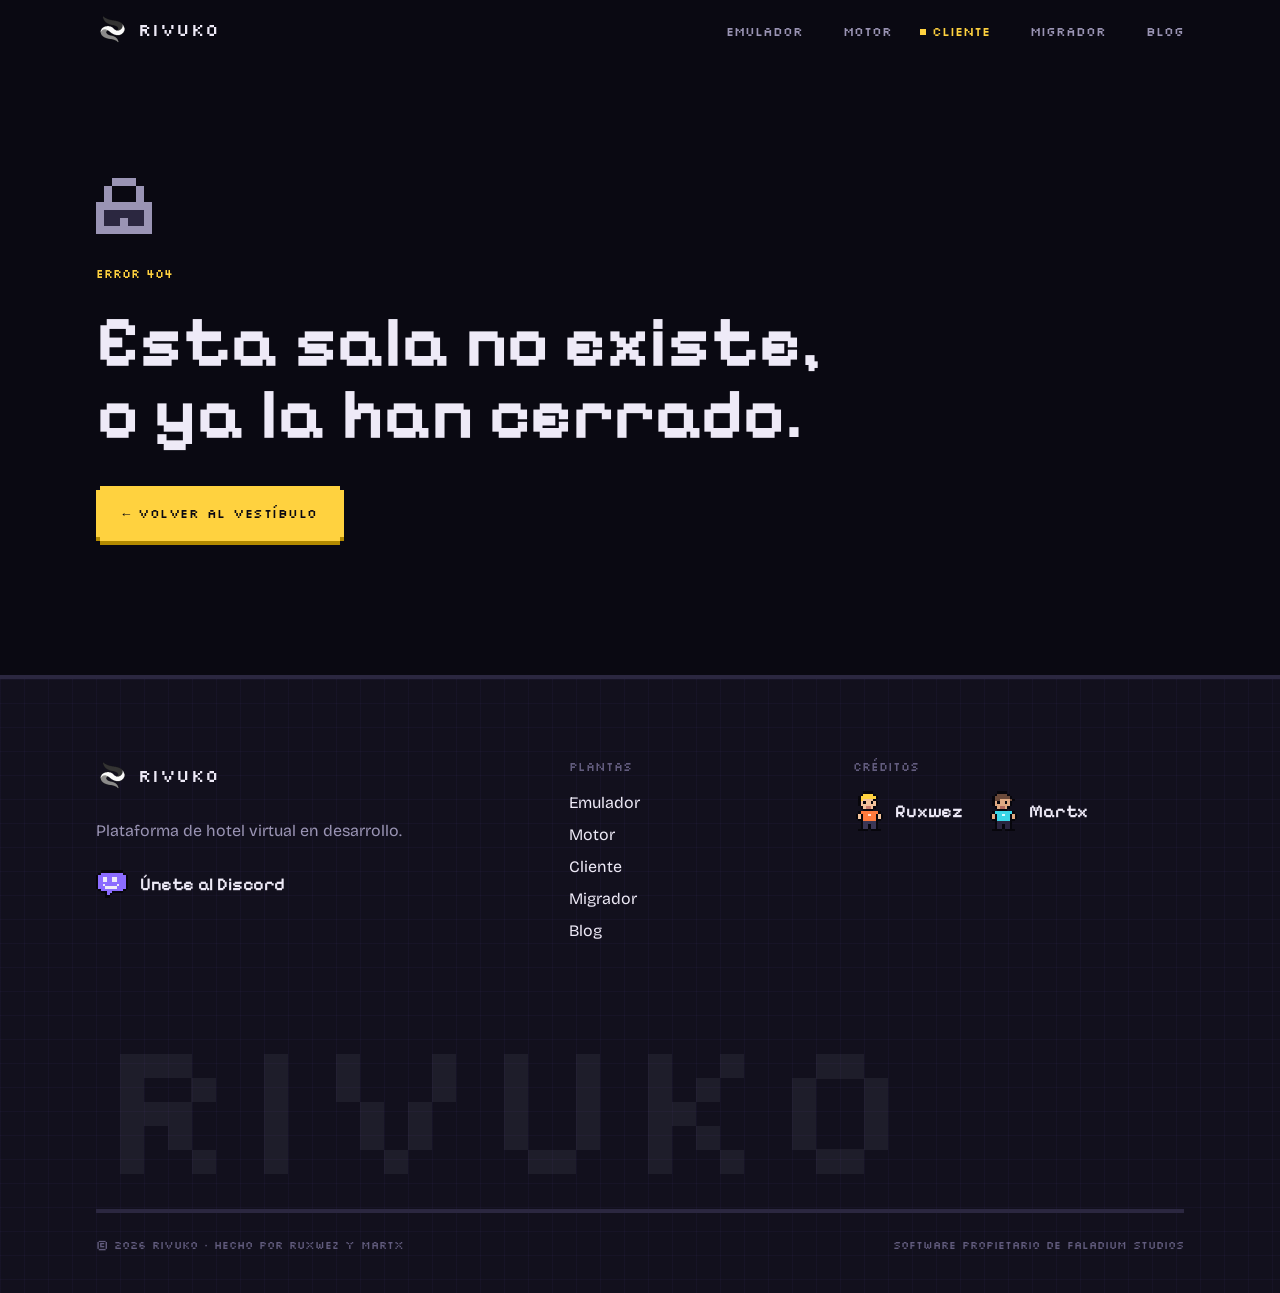
<file: client/index.html>
<!doctype html>
<html lang="es">
  <head>
    <script>document.documentElement.classList.add("js");</script>
    <meta charset="utf-8" />
    <meta name="viewport" content="width=device-width, initial-scale=1" />
    <meta name="theme-color" content="#0a0912" />
    <link rel="icon" href="../favicon.png" type="image/png" />
    <link rel="apple-touch-icon" href="../apple-touch-icon.png" />
    <!-- Google tag (gtag.js) -->
    <script async src="https://www.googletagmanager.com/gtag/js?id=G-EJK5T6794D"></script>
    <script>
      window.dataLayer = window.dataLayer || [];
      function gtag(){dataLayer.push(arguments);}
      gtag('js', new Date());

      gtag('config', 'G-EJK5T6794D');
    </script>
    <link href="../_app/immutable/entry/start.DkibTylE.js" rel="modulepreload">
		<link href="../_app/immutable/chunks/CpAbC2c4.js" rel="modulepreload">
		<link href="../_app/immutable/chunks/MwFUhttO.js" rel="modulepreload">
		<link href="../_app/immutable/chunks/-UyI9lYi.js" rel="modulepreload">
		<link href="../_app/immutable/chunks/CPsON9jk.js" rel="modulepreload">
		<link href="../_app/immutable/entry/app.C_H3IR3K.js" rel="modulepreload">
		<link href="../_app/immutable/chunks/DsnmJJEf.js" rel="modulepreload">
		<link href="../_app/immutable/chunks/eiNhF_HA.js" rel="modulepreload">
		<link href="../_app/immutable/chunks/B8r9OYyc.js" rel="modulepreload">
		<link href="../_app/immutable/chunks/Dru3IKKa.js" rel="modulepreload">
		<link href="../_app/immutable/nodes/0.DrF33Epv.js" rel="modulepreload">
		<link href="../_app/immutable/chunks/CxrbB-Ji.js" rel="modulepreload">
		<link href="../_app/immutable/chunks/DwGz7Tzt.js" rel="modulepreload">
		<link href="../_app/immutable/chunks/nQ12nJj9.js" rel="modulepreload">
		<link href="../_app/immutable/chunks/DyXIBOED.js" rel="modulepreload">
		<link href="../_app/immutable/chunks/CtgAwrWz.js" rel="modulepreload">
		<link href="../_app/immutable/chunks/BF-gY4Bk.js" rel="modulepreload">
		<link href="../_app/immutable/nodes/3.mv9VEx-4.js" rel="modulepreload">
		<link href="../_app/immutable/chunks/CB44v4PT.js" rel="modulepreload">
		<link href="../_app/immutable/chunks/ZSm0M-sG.js" rel="modulepreload">
		<link href="../_app/immutable/chunks/CXA8hLbX.js" rel="modulepreload">
		<link href="../_app/immutable/chunks/BsX6feYB.js" rel="modulepreload">
		<!--1fv3lso--><meta name="description" content="Rivuko Client: La interfaz del hotel. Todo lo que usas alrededor del mundo: ventanas, menús, chat, catálogo e inventario. Está hecho con SolidJS, que solo actualiza lo que cambia en pantalla en lugar de redibujarla entera."/> <meta property="og:title" content="Rivuko Client"/> <meta property="og:description" content="Todo lo que usas alrededor del mundo: ventanas, menús, chat, catálogo e inventario. Está hecho con SolidJS, que solo actualiza lo que cambia en pantalla en lugar de redibujarla entera."/> <meta property="og:image" content="../logo.png"/><!----><title>Rivuko Client · Rivuko</title>
		<link href="../_app/immutable/assets/0.D2x3lM5M.css" rel="stylesheet">
		<link href="../_app/immutable/assets/3.DgrcO1Uw.css" rel="stylesheet">
  </head>
  <body data-sveltekit-preload-data="hover">
    <div style="display: contents"><!--[--><!--[0--><!--[--><header class="fixed inset-x-0 top-0 z-50 border-b-4 transition-colors duration-300 border-transparent"><nav class="mx-auto flex h-16 max-w-6xl items-center justify-between px-5 sm:px-8"><a href="../" aria-label="Rivuko, inicio"><span class="inline-flex items-center gap-2.5 "><img src="../logo.png" alt="" width="32" height="32" class="size-8"/> <!--[0--><span class="font-px text-lg leading-none tracking-wide">Rivuko</span><!--]--></span><!----></a> <ul class="hidden items-center gap-7 font-px text-[0.8rem] uppercase md:flex"><!--[--><li><a href="../emulator/" class="group flex items-center gap-1.5 transition-colors text-muted hover:text-text"><span class="size-1.5 bg-gold transition-opacity opacity-0 group-hover:opacity-100" aria-hidden="true"></span> Emulador</a></li><li><a href="../engine/" class="group flex items-center gap-1.5 transition-colors text-muted hover:text-text"><span class="size-1.5 bg-gold transition-opacity opacity-0 group-hover:opacity-100" aria-hidden="true"></span> Motor</a></li><li><a href="../client/" class="group flex items-center gap-1.5 transition-colors text-muted hover:text-text"><span class="size-1.5 bg-gold transition-opacity opacity-0 group-hover:opacity-100" aria-hidden="true"></span> Cliente</a></li><li><a href="../migrator/" class="group flex items-center gap-1.5 transition-colors text-muted hover:text-text"><span class="size-1.5 bg-gold transition-opacity opacity-0 group-hover:opacity-100" aria-hidden="true"></span> Migrador</a></li><li><a href="../blog/" class="group flex items-center gap-1.5 transition-colors text-muted hover:text-text"><span class="size-1.5 bg-gold transition-opacity opacity-0 group-hover:opacity-100" aria-hidden="true"></span> Blog</a></li><!--]--></ul> <button class="-mr-2 flex h-10 items-center px-2 font-px text-xs uppercase md:hidden" aria-label="Abrir menú" aria-expanded="false">Menú</button></nav></header> <!--[-1--><!--]--><!----> <main><!--[--><div style="--accent: var(--color-rose)"><section class="relative isolate overflow-hidden pt-28 sm:pt-36"><div class="pixel-grid absolute inset-0 -z-10 [mask-image:linear-gradient(to_bottom,black,transparent_90%)]" aria-hidden="true"></div> <div class="absolute -right-24 -top-10 -z-10 size-[44rem] opacity-20" style="background: radial-gradient(closest-side, var(--accent), transparent)" aria-hidden="true"></div> <div class="pointer-events-none absolute inset-0 overflow-hidden" aria-hidden="true"><!--[--><div class="absolute inset-0 animate-twinkle" style="animation-delay: 0s"><!--[--><span class="absolute bg-text" style="left: 0.03991448322307062%; top: 70.84271953014783%; width: 2px; height: 2px"></span><span class="absolute bg-gold" style="left: 37.9232651730642%; top: 76.31776369005337%; width: 2px; height: 2px"></span><span class="absolute bg-text" style="left: 15.451141593722225%; top: 87.3367656894665%; width: 2px; height: 2px"></span><span class="absolute bg-text" style="left: 26.456696226474225%; top: 57.693478352247496%; width: 2px; height: 2px"></span><span class="absolute bg-text" style="left: 90.82083049734162%; top: 25.69816882056099%; width: 4px; height: 4px"></span><span class="absolute bg-text" style="left: 13.730770914689996%; top: 73.06676319477464%; width: 2px; height: 2px"></span><span class="absolute bg-text" style="left: 13.117181469275236%; top: 60.46895410887383%; width: 4px; height: 4px"></span><span class="absolute bg-text" style="left: 28.060371954022152%; top: 10.671431250251565%; width: 2px; height: 2px"></span><span class="absolute bg-gold" style="left: 1.6119298066999437%; top: 91.70426120595273%; width: 2px; height: 2px"></span><span class="absolute bg-gold" style="left: 25.69418983799135%; top: 42.24860712059243%; width: 2px; height: 2px"></span><span class="absolute bg-gold" style="left: 64.0507169366119%; top: 0.39955363627502394%; width: 2px; height: 2px"></span><span class="absolute bg-text" style="left: 66.70880381330326%; top: 74.8656901879542%; width: 2px; height: 2px"></span><span class="absolute bg-text" style="left: 14.855995129261162%; top: 84.71013749237645%; width: 2px; height: 2px"></span><span class="absolute bg-text" style="left: 46.23201011970267%; top: 21.394081842803434%; width: 2px; height: 2px"></span><span class="absolute bg-gold" style="left: 32.182578478093525%; top: 92.59648131793202%; width: 2px; height: 2px"></span><!--]--></div><div class="absolute inset-0 animate-twinkle" style="animation-delay: 0.8s"><!--[--><span class="absolute bg-text" style="left: 17.112910802063023%; top: 16.691850273260776%; width: 2px; height: 2px"></span><span class="absolute bg-text" style="left: 22.86185879393567%; top: 39.2607496768519%; width: 2px; height: 2px"></span><span class="absolute bg-text" style="left: 21.596719940005205%; top: 76.07203166748957%; width: 2px; height: 2px"></span><span class="absolute bg-text" style="left: 59.89831656212839%; top: 11.006459692030427%; width: 2px; height: 2px"></span><span class="absolute bg-text" style="left: 12.649611762095994%; top: 2.024885547358955%; width: 2px; height: 2px"></span><span class="absolute bg-text" style="left: 31.87477129133175%; top: 19.281093412675474%; width: 2px; height: 2px"></span><span class="absolute bg-text" style="left: 98.99776452174306%; top: 55.42831693563066%; width: 2px; height: 2px"></span><span class="absolute bg-text" style="left: 97.23518285771607%; top: 31.71828963408167%; width: 2px; height: 2px"></span><span class="absolute bg-gold" style="left: 40.25027539592715%; top: 86.37857934757069%; width: 2px; height: 2px"></span><span class="absolute bg-text" style="left: 28.37762605789007%; top: 42.76115495840141%; width: 2px; height: 2px"></span><span class="absolute bg-text" style="left: 37.06908311558379%; top: 20.079923616759444%; width: 2px; height: 2px"></span><span class="absolute bg-gold" style="left: 48.67926568197053%; top: 52.418316878573194%; width: 2px; height: 2px"></span><span class="absolute bg-gold" style="left: 85.8446733028836%; top: 91.4242015645952%; width: 2px; height: 2px"></span><span class="absolute bg-text" style="left: 63.992967346679876%; top: 29.802195648570635%; width: 2px; height: 2px"></span><span class="absolute bg-text" style="left: 70.08551273964602%; top: 27.212615230685387%; width: 2px; height: 2px"></span><!--]--></div><div class="absolute inset-0 animate-twinkle" style="animation-delay: 1.6s"><!--[--><span class="absolute bg-text" style="left: 64.41166976672208%; top: 66.93376929822088%; width: 2px; height: 2px"></span><span class="absolute bg-text" style="left: 29.178469734815167%; top: 2.540833038529769%; width: 4px; height: 4px"></span><span class="absolute bg-text" style="left: 38.51026768726775%; top: 42.069019909048926%; width: 2px; height: 2px"></span><span class="absolute bg-gold" style="left: 22.74473124311526%; top: 70.69800303815771%; width: 2px; height: 2px"></span><span class="absolute bg-gold" style="left: 81.23865336237412%; top: 78.04706142193035%; width: 2px; height: 2px"></span><span class="absolute bg-text" style="left: 33.59767479523908%; top: 76.12028358323512%; width: 2px; height: 2px"></span><span class="absolute bg-gold" style="left: 21.868231297409267%; top: 39.3634155575947%; width: 2px; height: 2px"></span><span class="absolute bg-gold" style="left: 90.17776497182332%; top: 17.695881434574666%; width: 4px; height: 4px"></span><span class="absolute bg-text" style="left: 83.97188311627689%; top: 15.439535265527448%; width: 2px; height: 2px"></span><span class="absolute bg-text" style="left: 14.814365010156466%; top: 85.03272569972683%; width: 2px; height: 2px"></span><span class="absolute bg-text" style="left: 22.569134981636488%; top: 19.451636364428158%; width: 2px; height: 2px"></span><span class="absolute bg-text" style="left: 9.55391116885185%; top: 72.58501489301446%; width: 2px; height: 2px"></span><span class="absolute bg-gold" style="left: 42.75711082981765%; top: 18.7617167452172%; width: 2px; height: 2px"></span><span class="absolute bg-text" style="left: 44.71342505175314%; top: 98.53484481504879%; width: 2px; height: 2px"></span><span class="absolute bg-text" style="left: 90.5925541606697%; top: 89.05777837571584%; width: 2px; height: 2px"></span><!--]--></div><!--]--></div><!----> <div class="mx-auto grid max-w-6xl items-center gap-12 px-5 pb-20 sm:px-8 lg:grid-cols-12 lg:pb-28"><div class="lg:col-span-7"><a data-reveal="" href="../#planta-client" class="link inline-block font-px text-xs uppercase text-muted">← Hotel / Planta 03</a> <h1 data-reveal="" class="mt-8 font-pixel text-[clamp(3rem,9vw,6.5rem)] font-bold leading-[0.9]" style="text-shadow: 0.05em 0.05em 0 var(--accent), 0.1em 0.1em 0 #07060c">Rivuko Client</h1> <p data-reveal="" class="mt-8 flex flex-wrap gap-3 font-px text-xs uppercase"><span class="px-3 py-1.5 text-void" style="background: var(--accent)">SolidJS</span> <span class="flex items-center gap-2 bg-night-2 px-3 py-1.5 text-lime"><span class="size-2 animate-blink bg-lime"></span> Ya funciona</span></p> <p data-reveal="" class="mt-8 max-w-xl text-xl leading-relaxed">La interfaz del hotel.</p> <p data-reveal="" class="mt-4 max-w-xl text-lg leading-relaxed text-muted">Todo lo que usas alrededor del mundo: ventanas, menús, chat, catálogo e inventario. Está hecho con SolidJS, que solo actualiza lo que cambia en pantalla en lugar de redibujarla entera.</p></div> <div class="relative mx-auto grid size-72 place-items-center sm:size-96 lg:col-span-5"><div class="orbit absolute inset-6 border-4 border-dashed opacity-40 svelte-1fv3lso" style="border-color: var(--accent)" aria-hidden="true"></div> <div class="orbit-reverse absolute inset-16 border-4 border-dotted opacity-30 svelte-1fv3lso" style="border-color: var(--accent)" aria-hidden="true"></div> <div data-reveal=""><svg viewBox="0 0 16 16" class="size-40 animate-bob drop-shadow-[0_0_30px_var(--accent)] sm:size-56" shape-rendering="crispEdges" aria-hidden="true"><!--[--><rect x="0" y="1" width="16" height="1" fill="#07060c"></rect><rect x="0" y="2" width="1" height="1" fill="#07060c"></rect><rect x="1" y="2" width="10" height="1" fill="#ff5fa2"></rect><rect x="11" y="2" width="1" height="1" fill="#eeeaf7"></rect><rect x="12" y="2" width="1" height="1" fill="#07060c"></rect><rect x="13" y="2" width="1" height="1" fill="#eeeaf7"></rect><rect x="14" y="2" width="2" height="1" fill="#07060c"></rect><rect x="0" y="3" width="1" height="1" fill="#07060c"></rect><rect x="1" y="3" width="14" height="1" fill="#b8336f"></rect><rect x="15" y="3" width="1" height="1" fill="#07060c"></rect><rect x="0" y="4" width="1" height="1" fill="#07060c"></rect><rect x="1" y="4" width="14" height="1" fill="#2a2540"></rect><rect x="15" y="4" width="1" height="1" fill="#07060c"></rect><rect x="0" y="5" width="1" height="1" fill="#07060c"></rect><rect x="1" y="5" width="1" height="1" fill="#2a2540"></rect><rect x="2" y="5" width="5" height="1" fill="#eeeaf7"></rect><rect x="7" y="5" width="2" height="1" fill="#2a2540"></rect><rect x="9" y="5" width="4" height="1" fill="#9a94b4"></rect><rect x="13" y="5" width="2" height="1" fill="#2a2540"></rect><rect x="15" y="5" width="1" height="1" fill="#07060c"></rect><rect x="0" y="6" width="1" height="1" fill="#07060c"></rect><rect x="1" y="6" width="1" height="1" fill="#2a2540"></rect><rect x="2" y="6" width="1" height="1" fill="#eeeaf7"></rect><rect x="3" y="6" width="3" height="1" fill="#ff5fa2"></rect><rect x="6" y="6" width="1" height="1" fill="#eeeaf7"></rect><rect x="7" y="6" width="8" height="1" fill="#2a2540"></rect><rect x="15" y="6" width="1" height="1" fill="#07060c"></rect><rect x="0" y="7" width="1" height="1" fill="#07060c"></rect><rect x="1" y="7" width="1" height="1" fill="#2a2540"></rect><rect x="2" y="7" width="1" height="1" fill="#eeeaf7"></rect><rect x="3" y="7" width="3" height="1" fill="#ff5fa2"></rect><rect x="6" y="7" width="1" height="1" fill="#eeeaf7"></rect><rect x="7" y="7" width="2" height="1" fill="#2a2540"></rect><rect x="9" y="7" width="4" height="1" fill="#9a94b4"></rect><rect x="13" y="7" width="2" height="1" fill="#2a2540"></rect><rect x="15" y="7" width="1" height="1" fill="#07060c"></rect><rect x="0" y="8" width="1" height="1" fill="#07060c"></rect><rect x="1" y="8" width="1" height="1" fill="#2a2540"></rect><rect x="2" y="8" width="2" height="1" fill="#eeeaf7"></rect><rect x="4" y="8" width="1" height="1" fill="#ff5fa2"></rect><rect x="5" y="8" width="2" height="1" fill="#eeeaf7"></rect><rect x="7" y="8" width="8" height="1" fill="#2a2540"></rect><rect x="15" y="8" width="1" height="1" fill="#07060c"></rect><rect x="0" y="9" width="1" height="1" fill="#07060c"></rect><rect x="1" y="9" width="1" height="1" fill="#2a2540"></rect><rect x="2" y="9" width="5" height="1" fill="#eeeaf7"></rect><rect x="7" y="9" width="2" height="1" fill="#2a2540"></rect><rect x="9" y="9" width="3" height="1" fill="#9a94b4"></rect><rect x="12" y="9" width="3" height="1" fill="#2a2540"></rect><rect x="15" y="9" width="1" height="1" fill="#07060c"></rect><rect x="0" y="10" width="1" height="1" fill="#07060c"></rect><rect x="1" y="10" width="14" height="1" fill="#2a2540"></rect><rect x="15" y="10" width="1" height="1" fill="#07060c"></rect><rect x="0" y="11" width="1" height="1" fill="#07060c"></rect><rect x="1" y="11" width="2" height="1" fill="#2a2540"></rect><rect x="3" y="11" width="10" height="1" fill="#b8336f"></rect><rect x="13" y="11" width="2" height="1" fill="#2a2540"></rect><rect x="15" y="11" width="1" height="1" fill="#07060c"></rect><rect x="0" y="12" width="1" height="1" fill="#07060c"></rect><rect x="1" y="12" width="2" height="1" fill="#2a2540"></rect><rect x="3" y="12" width="1" height="1" fill="#b8336f"></rect><rect x="4" y="12" width="8" height="1" fill="#ff5fa2"></rect><rect x="12" y="12" width="1" height="1" fill="#b8336f"></rect><rect x="13" y="12" width="2" height="1" fill="#2a2540"></rect><rect x="15" y="12" width="1" height="1" fill="#07060c"></rect><rect x="0" y="13" width="1" height="1" fill="#07060c"></rect><rect x="1" y="13" width="2" height="1" fill="#2a2540"></rect><rect x="3" y="13" width="10" height="1" fill="#b8336f"></rect><rect x="13" y="13" width="2" height="1" fill="#2a2540"></rect><rect x="15" y="13" width="1" height="1" fill="#07060c"></rect><rect x="0" y="14" width="1" height="1" fill="#07060c"></rect><rect x="1" y="14" width="14" height="1" fill="#2a2540"></rect><rect x="15" y="14" width="1" height="1" fill="#07060c"></rect><rect x="0" y="15" width="16" height="1" fill="#07060c"></rect><!--]--></svg><!----></div></div></div></section> <div class="overflow-hidden border-y-4 border-void py-3 text-void" style="background: var(--accent)" aria-hidden="true"><p class="whitespace-nowrap font-px text-sm uppercase"><!--[--><span class="mx-6">Planta 03 · Cliente · SolidJS</span><span class="mx-6">Planta 03 · Cliente · SolidJS</span><span class="mx-6">Planta 03 · Cliente · SolidJS</span><span class="mx-6">Planta 03 · Cliente · SolidJS</span><span class="mx-6">Planta 03 · Cliente · SolidJS</span><span class="mx-6">Planta 03 · Cliente · SolidJS</span><span class="mx-6">Planta 03 · Cliente · SolidJS</span><span class="mx-6">Planta 03 · Cliente · SolidJS</span><!--]--></p></div> <div class="mx-auto max-w-6xl px-5 py-24 sm:px-8 sm:py-32"><ol class="space-y-24 sm:space-y-32"><!--[--><li class="grid gap-10 lg:grid-cols-12"><!--[0--><div data-reveal="" class="lg:sticky lg:top-28 lg:col-span-5 lg:self-start"><p class="flex items-center gap-3 font-px text-xs uppercase" style="color: var(--accent)"><span class="grid size-8 place-items-center text-void" style="background: var(--accent)">01</span> Rendimiento</p> <h2 class="mt-6 font-pixel text-[clamp(2rem,4.5vw,3.25rem)] font-bold leading-[1.05]">Responde al instante</h2> <p class="mt-5 text-lg leading-relaxed text-muted">Frente a una interfaz equivalente hecha con React:</p><!----></div> <div class="lg:col-span-7 lg:pt-14"><!--[1--><ul class="grid gap-4 sm:grid-cols-2"><!--[--><li data-item="" class="px-frame bg-night p-6" style="--px-color: #2b2740"><span class="block whitespace-nowrap font-pixel text-4xl font-bold sm:text-5xl" style="color: var(--accent)">−35 %</span> <span class="mt-2 block leading-snug text-muted">de tamaño de descarga</span></li><li data-item="" class="px-frame bg-night p-6" style="--px-color: #2b2740"><span class="block whitespace-nowrap font-pixel text-4xl font-bold sm:text-5xl" style="color: var(--accent)">−25 %</span> <span class="mt-2 block leading-snug text-muted">de memoria</span></li><li data-item="" class="px-frame bg-night p-6" style="--px-color: #2b2740"><span class="block whitespace-nowrap font-pixel text-4xl font-bold sm:text-5xl" style="color: var(--accent)">+40 %</span> <span class="mt-2 block leading-snug text-muted">de velocidad al abrir ventanas y listas largas</span></li><!--]--></ul> <p class="mt-4 text-sm text-dim">Cifras aproximadas: Rivuko sigue en desarrollo y todavía falta mucho por añadir, así que pueden variar.</p><!--]--></div><!--]--></li><li class="grid gap-10 lg:grid-cols-12"><!--[0--><div data-reveal="" class="lg:sticky lg:top-28 lg:col-span-5 lg:self-start"><p class="flex items-center gap-3 font-px text-xs uppercase" style="color: var(--accent)"><span class="grid size-8 place-items-center text-void" style="background: var(--accent)">02</span> Ya funciona</p> <h2 class="mt-6 font-pixel text-[clamp(2rem,4.5vw,3.25rem)] font-bold leading-[1.05]">Todo a mano</h2> <p class="mt-5 text-lg leading-relaxed text-muted">La interfaz ya cubre el hotel entero:</p><!----></div> <div class="lg:col-span-7 lg:pt-14"><!--[2--><ul class="space-y-3"><!--[--><li data-item="" class="flex gap-4 border-4 border-line bg-night p-5 leading-relaxed"><span class="mt-2 size-2.5 shrink-0" style="background: var(--accent)" aria-hidden="true"></span> <span>Ventanas que se mueven, se acoplan y recuerdan su sitio; en el móvil, como hojas.</span></li><li data-item="" class="flex gap-4 border-4 border-line bg-night p-5 leading-relaxed"><span class="mt-2 size-2.5 shrink-0" style="background: var(--accent)" aria-hidden="true"></span> <span>Perfil, salas, chat, inventario e intercambios.</span></li><li data-item="" class="flex gap-4 border-4 border-line bg-night p-5 leading-relaxed"><span class="mt-2 size-2.5 shrink-0" style="background: var(--accent)" aria-hidden="true"></span> <span>Tienda, monedero, club y mercadillo, con «comprar y colocar».</span></li><li data-item="" class="flex gap-4 border-4 border-line bg-night p-5 leading-relaxed"><span class="mt-2 size-2.5 shrink-0" style="background: var(--accent)" aria-hidden="true"></span> <span>Amigos, mensajes, grupos con foros, logros y notificaciones.</span></li><li data-item="" class="flex gap-4 border-4 border-line bg-night p-5 leading-relaxed"><span class="mt-2 size-2.5 shrink-0" style="background: var(--accent)" aria-hidden="true"></span> <span>Mascotas, bots, cámara, encuestas, juegos y el editor de automatismos.</span></li><li data-item="" class="flex gap-4 border-4 border-line bg-night p-5 leading-relaxed"><span class="mt-2 size-2.5 shrink-0" style="background: var(--accent)" aria-hidden="true"></span> <span>Ayuda y moderación, en español y en inglés, con tema claro y oscuro.</span></li><!--]--></ul><!--]--></div><!--]--></li><li class="grid gap-10 lg:grid-cols-12"><!--[-1--><div data-reveal="" class="border-l-4 pl-6 sm:pl-10 lg:col-span-8 lg:col-start-3" style="border-color: var(--accent)"><p class="flex items-center gap-3 font-px text-xs uppercase" style="color: var(--accent)"><span class="grid size-8 place-items-center text-void" style="background: var(--accent)">03</span> Para cada hotel</p> <h2 class="mt-6 font-pixel text-[clamp(2rem,4.5vw,3.25rem)] font-bold leading-[1.05]">Hecha para adaptarse</h2> <p class="mt-5 text-lg leading-relaxed text-muted">Se entrega como una pieza que cada hotel puede integrar y personalizar en su web, en lugar de una aplicación cerrada.</p><!----></div><!--]--></li><!--]--></ol> <div data-reveal="" class="mt-32 px-frame bg-night p-8 sm:p-12" style="--px-color: var(--accent)"><p class="flex items-center gap-3 font-px text-xs uppercase" style="color: var(--accent)"><svg viewBox="0 0 7 7" class="size-4" shape-rendering="crispEdges" aria-hidden="true"><!--[--><rect x="2" y="0" width="3" height="1" fill="#9a94b4"></rect><rect x="1" y="1" width="1" height="1" fill="#9a94b4"></rect><rect x="5" y="1" width="1" height="1" fill="#9a94b4"></rect><rect x="1" y="2" width="1" height="1" fill="#9a94b4"></rect><rect x="5" y="2" width="1" height="1" fill="#9a94b4"></rect><rect x="0" y="3" width="7" height="1" fill="#9a94b4"></rect><rect x="0" y="4" width="1" height="1" fill="#9a94b4"></rect><rect x="1" y="4" width="5" height="1" fill="#2b2740"></rect><rect x="6" y="4" width="1" height="1" fill="#9a94b4"></rect><rect x="0" y="5" width="1" height="1" fill="#9a94b4"></rect><rect x="1" y="5" width="2" height="1" fill="#2b2740"></rect><rect x="3" y="5" width="1" height="1" fill="#9a94b4"></rect><rect x="4" y="5" width="2" height="1" fill="#2b2740"></rect><rect x="6" y="5" width="1" height="1" fill="#9a94b4"></rect><rect x="0" y="6" width="7" height="1" fill="#9a94b4"></rect><!--]--></svg><!----> Lo que viene</p> <h2 class="mt-5 font-pixel text-[clamp(2rem,4.5vw,3.25rem)] font-bold leading-[1.05]">El editor de avatar y el vestuario</h2> <p class="mt-4 max-w-2xl text-lg leading-relaxed text-muted">Es lo único que le falta: llega con el migrador, junto con la ropa de siempre.</p> <a href="../blog/informe-tecnico-01/" class="px-button mt-8">Leer el informe técnico n.º 1</a></div> <nav class="mt-20 grid gap-4 sm:grid-cols-2" aria-label="Otras plantas"><!--[0--><a href="../engine/" class="group border-4 border-line p-6 transition-colors hover:border-current" style="color: var(--color-aqua)"><span class="font-px text-[0.65rem] uppercase text-dim">▼ Planta 02</span> <span class="mt-2 block font-pixel text-2xl font-bold text-text group-hover:text-current">Rivuko Engine</span></a><!--]--> <!--[0--><a href="../migrator/" class="group border-4 border-line p-6 text-right transition-colors hover:border-current" style="color: var(--color-lime)"><span class="font-px text-[0.65rem] uppercase text-dim">Planta 04 ▲</span> <span class="mt-2 block font-pixel text-2xl font-bold text-text group-hover:text-current">Rivuko Migrator</span></a><!--]--></nav></div></div><!--]--><!----></main> <footer class="relative overflow-hidden border-t-4 border-line bg-night"><div class="pixel-grid absolute inset-0 opacity-60" aria-hidden="true"></div> <div class="relative mx-auto max-w-6xl px-5 pb-10 pt-20 sm:px-8"><div class="grid gap-12 md:grid-cols-12"><div class="md:col-span-5"><span class="inline-flex items-center gap-2.5 "><img src="../logo.png" alt="" width="32" height="32" class="size-8"/> <!--[0--><span class="font-px text-lg leading-none tracking-wide">Rivuko</span><!--]--></span><!----> <p class="mt-5 max-w-sm leading-relaxed text-muted">Plataforma de hotel virtual en desarrollo.</p> <a href="https://discord.gg/kSbvWE9SKE" target="_blank" rel="noopener" class="group mt-6 inline-flex items-center gap-3"><svg viewBox="0 0 14 12" class="size-8" shape-rendering="crispEdges" aria-hidden="true"><!--[--><rect x="2" y="0" width="10" height="1" fill="#07060c"></rect><rect x="1" y="1" width="1" height="1" fill="#07060c"></rect><rect x="2" y="1" width="10" height="1" fill="#8b6cff"></rect><rect x="12" y="1" width="1" height="1" fill="#07060c"></rect><rect x="0" y="2" width="1" height="1" fill="#07060c"></rect><rect x="1" y="2" width="12" height="1" fill="#8b6cff"></rect><rect x="13" y="2" width="1" height="1" fill="#07060c"></rect><rect x="0" y="3" width="1" height="1" fill="#07060c"></rect><rect x="1" y="3" width="2" height="1" fill="#8b6cff"></rect><rect x="3" y="3" width="2" height="1" fill="#eeeaf7"></rect><rect x="5" y="3" width="2" height="1" fill="#8b6cff"></rect><rect x="7" y="3" width="2" height="1" fill="#eeeaf7"></rect><rect x="9" y="3" width="4" height="1" fill="#8b6cff"></rect><rect x="13" y="3" width="1" height="1" fill="#07060c"></rect><rect x="0" y="4" width="1" height="1" fill="#07060c"></rect><rect x="1" y="4" width="2" height="1" fill="#8b6cff"></rect><rect x="3" y="4" width="2" height="1" fill="#eeeaf7"></rect><rect x="5" y="4" width="2" height="1" fill="#8b6cff"></rect><rect x="7" y="4" width="2" height="1" fill="#eeeaf7"></rect><rect x="9" y="4" width="4" height="1" fill="#8b6cff"></rect><rect x="13" y="4" width="1" height="1" fill="#07060c"></rect><rect x="0" y="5" width="1" height="1" fill="#07060c"></rect><rect x="1" y="5" width="12" height="1" fill="#8b6cff"></rect><rect x="13" y="5" width="1" height="1" fill="#07060c"></rect><rect x="0" y="6" width="1" height="1" fill="#07060c"></rect><rect x="1" y="6" width="2" height="1" fill="#8b6cff"></rect><rect x="3" y="6" width="1" height="1" fill="#eeeaf7"></rect><rect x="4" y="6" width="5" height="1" fill="#8b6cff"></rect><rect x="9" y="6" width="1" height="1" fill="#eeeaf7"></rect><rect x="10" y="6" width="3" height="1" fill="#8b6cff"></rect><rect x="13" y="6" width="1" height="1" fill="#07060c"></rect><rect x="0" y="7" width="1" height="1" fill="#07060c"></rect><rect x="1" y="7" width="3" height="1" fill="#8b6cff"></rect><rect x="4" y="7" width="5" height="1" fill="#eeeaf7"></rect><rect x="9" y="7" width="4" height="1" fill="#8b6cff"></rect><rect x="13" y="7" width="1" height="1" fill="#07060c"></rect><rect x="1" y="8" width="1" height="1" fill="#07060c"></rect><rect x="2" y="8" width="10" height="1" fill="#8b6cff"></rect><rect x="12" y="8" width="1" height="1" fill="#07060c"></rect><rect x="2" y="9" width="3" height="1" fill="#07060c"></rect><rect x="5" y="9" width="2" height="1" fill="#8b6cff"></rect><rect x="7" y="9" width="5" height="1" fill="#07060c"></rect><rect x="4" y="10" width="1" height="1" fill="#07060c"></rect><rect x="5" y="10" width="1" height="1" fill="#8b6cff"></rect><rect x="6" y="10" width="1" height="1" fill="#07060c"></rect><rect x="4" y="11" width="2" height="1" fill="#07060c"></rect><!--]--></svg><!----> <span class="link font-pixel text-lg font-semibold group-hover:text-violet">Únete al Discord</span></a></div> <nav class="md:col-span-3" aria-label="Pie de página"><p class="font-px text-xs uppercase text-dim">Plantas</p> <ul class="mt-4 space-y-2"><!--[--><li><a href="../emulator/" class="link">Emulador</a></li><li><a href="../engine/" class="link">Motor</a></li><li><a href="../client/" class="link">Cliente</a></li><li><a href="../migrator/" class="link">Migrador</a></li><li><a href="../blog/" class="link">Blog</a></li><!--]--></ul></nav> <div class="md:col-span-4"><p class="font-px text-xs uppercase text-dim">Créditos</p> <ul class="mt-4 flex gap-6"><!--[--><li><a href="https://github.com/ruxwez" target="_blank" rel="noopener" class="group flex items-center gap-3"><svg viewBox="0 0 12 16" class="h-10 w-auto" shape-rendering="crispEdges" aria-hidden="true"><!--[--><rect x="4" y="0" width="4" height="1" fill="#07060c"></rect><rect x="3" y="1" width="1" height="1" fill="#07060c"></rect><rect x="4" y="1" width="4" height="1" fill="#ffd23f"></rect><rect x="8" y="1" width="1" height="1" fill="#07060c"></rect><rect x="2" y="2" width="1" height="1" fill="#07060c"></rect><rect x="3" y="2" width="6" height="1" fill="#ffd23f"></rect><rect x="9" y="2" width="1" height="1" fill="#07060c"></rect><rect x="2" y="3" width="1" height="1" fill="#07060c"></rect><rect x="3" y="3" width="1" height="1" fill="#ffd23f"></rect><rect x="4" y="3" width="4" height="1" fill="#f2c29b"></rect><rect x="8" y="3" width="1" height="1" fill="#07060c"></rect><rect x="2" y="4" width="1" height="1" fill="#07060c"></rect><rect x="3" y="4" width="1" height="1" fill="#f2c29b"></rect><rect x="4" y="4" width="1" height="1" fill="#07060c"></rect><rect x="5" y="4" width="2" height="1" fill="#f2c29b"></rect><rect x="7" y="4" width="1" height="1" fill="#07060c"></rect><rect x="8" y="4" width="1" height="1" fill="#f2c29b"></rect><rect x="9" y="4" width="1" height="1" fill="#07060c"></rect><rect x="2" y="5" width="1" height="1" fill="#07060c"></rect><rect x="3" y="5" width="6" height="1" fill="#f2c29b"></rect><rect x="9" y="5" width="1" height="1" fill="#07060c"></rect><rect x="3" y="6" width="1" height="1" fill="#07060c"></rect><rect x="4" y="6" width="1" height="1" fill="#f2c29b"></rect><rect x="5" y="6" width="2" height="1" fill="#c97b6b"></rect><rect x="7" y="6" width="1" height="1" fill="#f2c29b"></rect><rect x="8" y="6" width="1" height="1" fill="#07060c"></rect><rect x="4" y="7" width="4" height="1" fill="#07060c"></rect><rect x="2" y="8" width="1" height="1" fill="#07060c"></rect><rect x="3" y="8" width="7" height="1" fill="#ff7a3d"></rect><rect x="10" y="8" width="1" height="1" fill="#07060c"></rect><rect x="1" y="9" width="1" height="1" fill="#07060c"></rect><rect x="2" y="9" width="1" height="1" fill="#f2c29b"></rect><rect x="3" y="9" width="1" height="1" fill="#07060c"></rect><rect x="4" y="9" width="2" height="1" fill="#ff7a3d"></rect><rect x="6" y="9" width="1" height="1" fill="#ffe1cf"></rect><rect x="7" y="9" width="2" height="1" fill="#ff7a3d"></rect><rect x="9" y="9" width="1" height="1" fill="#07060c"></rect><rect x="10" y="9" width="1" height="1" fill="#f2c29b"></rect><rect x="11" y="9" width="1" height="1" fill="#07060c"></rect><rect x="1" y="10" width="1" height="1" fill="#07060c"></rect><rect x="2" y="10" width="1" height="1" fill="#f2c29b"></rect><rect x="3" y="10" width="1" height="1" fill="#07060c"></rect><rect x="4" y="10" width="5" height="1" fill="#ff7a3d"></rect><rect x="9" y="10" width="1" height="1" fill="#07060c"></rect><rect x="10" y="10" width="1" height="1" fill="#f2c29b"></rect><rect x="11" y="10" width="1" height="1" fill="#07060c"></rect><rect x="2" y="11" width="2" height="1" fill="#07060c"></rect><rect x="4" y="11" width="5" height="1" fill="#ff7a3d"></rect><rect x="9" y="11" width="2" height="1" fill="#07060c"></rect><rect x="3" y="12" width="1" height="1" fill="#07060c"></rect><rect x="4" y="12" width="5" height="1" fill="#3b3656"></rect><rect x="9" y="12" width="1" height="1" fill="#07060c"></rect><rect x="3" y="13" width="1" height="1" fill="#07060c"></rect><rect x="4" y="13" width="2" height="1" fill="#3b3656"></rect><rect x="6" y="13" width="1" height="1" fill="#07060c"></rect><rect x="7" y="13" width="2" height="1" fill="#3b3656"></rect><rect x="9" y="13" width="1" height="1" fill="#07060c"></rect><rect x="3" y="14" width="1" height="1" fill="#07060c"></rect><rect x="4" y="14" width="2" height="1" fill="#3b3656"></rect><rect x="6" y="14" width="1" height="1" fill="#07060c"></rect><rect x="7" y="14" width="2" height="1" fill="#3b3656"></rect><rect x="9" y="14" width="1" height="1" fill="#07060c"></rect><rect x="2" y="15" width="4" height="1" fill="#07060c"></rect><rect x="7" y="15" width="4" height="1" fill="#07060c"></rect><!--]--></svg><!----> <span class="link font-pixel text-lg font-semibold group-hover:text-gold">Ruxwez</span></a></li><li><a href="https://github.com/MartxDev" target="_blank" rel="noopener" class="group flex items-center gap-3"><svg viewBox="0 0 12 16" class="h-10 w-auto" shape-rendering="crispEdges" aria-hidden="true"><!--[--><rect x="4" y="0" width="4" height="1" fill="#07060c"></rect><rect x="3" y="1" width="1" height="1" fill="#07060c"></rect><rect x="4" y="1" width="4" height="1" fill="#6b4a3a"></rect><rect x="8" y="1" width="1" height="1" fill="#07060c"></rect><rect x="2" y="2" width="1" height="1" fill="#07060c"></rect><rect x="3" y="2" width="6" height="1" fill="#6b4a3a"></rect><rect x="9" y="2" width="1" height="1" fill="#07060c"></rect><rect x="2" y="3" width="1" height="1" fill="#07060c"></rect><rect x="3" y="3" width="2" height="1" fill="#6b4a3a"></rect><rect x="5" y="3" width="4" height="1" fill="#e0a982"></rect><rect x="9" y="3" width="1" height="1" fill="#6b4a3a"></rect><rect x="10" y="3" width="1" height="1" fill="#07060c"></rect><rect x="2" y="4" width="1" height="1" fill="#07060c"></rect><rect x="3" y="4" width="1" height="1" fill="#e0a982"></rect><rect x="4" y="4" width="1" height="1" fill="#07060c"></rect><rect x="5" y="4" width="2" height="1" fill="#e0a982"></rect><rect x="7" y="4" width="1" height="1" fill="#07060c"></rect><rect x="8" y="4" width="1" height="1" fill="#e0a982"></rect><rect x="9" y="4" width="1" height="1" fill="#07060c"></rect><rect x="2" y="5" width="1" height="1" fill="#07060c"></rect><rect x="3" y="5" width="6" height="1" fill="#e0a982"></rect><rect x="9" y="5" width="1" height="1" fill="#07060c"></rect><rect x="3" y="6" width="1" height="1" fill="#07060c"></rect><rect x="4" y="6" width="1" height="1" fill="#e0a982"></rect><rect x="5" y="6" width="2" height="1" fill="#b0685a"></rect><rect x="7" y="6" width="1" height="1" fill="#e0a982"></rect><rect x="8" y="6" width="1" height="1" fill="#07060c"></rect><rect x="4" y="7" width="4" height="1" fill="#07060c"></rect><rect x="2" y="8" width="1" height="1" fill="#07060c"></rect><rect x="3" y="8" width="7" height="1" fill="#3ad6e8"></rect><rect x="10" y="8" width="1" height="1" fill="#07060c"></rect><rect x="1" y="9" width="1" height="1" fill="#07060c"></rect><rect x="2" y="9" width="1" height="1" fill="#e0a982"></rect><rect x="3" y="9" width="1" height="1" fill="#07060c"></rect><rect x="4" y="9" width="2" height="1" fill="#3ad6e8"></rect><rect x="6" y="9" width="1" height="1" fill="#d9fbff"></rect><rect x="7" y="9" width="2" height="1" fill="#3ad6e8"></rect><rect x="9" y="9" width="1" height="1" fill="#07060c"></rect><rect x="10" y="9" width="1" height="1" fill="#e0a982"></rect><rect x="11" y="9" width="1" height="1" fill="#07060c"></rect><rect x="1" y="10" width="1" height="1" fill="#07060c"></rect><rect x="2" y="10" width="1" height="1" fill="#e0a982"></rect><rect x="3" y="10" width="1" height="1" fill="#07060c"></rect><rect x="4" y="10" width="5" height="1" fill="#3ad6e8"></rect><rect x="9" y="10" width="1" height="1" fill="#07060c"></rect><rect x="10" y="10" width="1" height="1" fill="#e0a982"></rect><rect x="11" y="10" width="1" height="1" fill="#07060c"></rect><rect x="2" y="11" width="2" height="1" fill="#07060c"></rect><rect x="4" y="11" width="5" height="1" fill="#3ad6e8"></rect><rect x="9" y="11" width="2" height="1" fill="#07060c"></rect><rect x="3" y="12" width="1" height="1" fill="#07060c"></rect><rect x="4" y="12" width="5" height="1" fill="#2a2540"></rect><rect x="9" y="12" width="1" height="1" fill="#07060c"></rect><rect x="3" y="13" width="1" height="1" fill="#07060c"></rect><rect x="4" y="13" width="2" height="1" fill="#2a2540"></rect><rect x="6" y="13" width="1" height="1" fill="#07060c"></rect><rect x="7" y="13" width="2" height="1" fill="#2a2540"></rect><rect x="9" y="13" width="1" height="1" fill="#07060c"></rect><rect x="3" y="14" width="1" height="1" fill="#07060c"></rect><rect x="4" y="14" width="2" height="1" fill="#2a2540"></rect><rect x="6" y="14" width="1" height="1" fill="#07060c"></rect><rect x="7" y="14" width="2" height="1" fill="#2a2540"></rect><rect x="9" y="14" width="1" height="1" fill="#07060c"></rect><rect x="2" y="15" width="4" height="1" fill="#07060c"></rect><rect x="7" y="15" width="4" height="1" fill="#07060c"></rect><!--]--></svg><!----> <span class="link font-pixel text-lg font-semibold group-hover:text-gold">Martx</span></a></li><!--]--></ul></div></div> <p class="mt-20 select-none font-px text-[clamp(3rem,16vw,12rem)] leading-[0.8] text-text/[0.06]" aria-hidden="true">Rivuko</p> <div class="mt-8 flex flex-col gap-2 border-t-4 border-line pt-6 font-px text-[0.7rem] uppercase text-dim sm:flex-row sm:justify-between"><span>© 2026 Rivuko · Hecho por Ruxwez y Martx</span> <span>Software propietario de Faladium Studios</span></div></div></footer><!----> <div class="pointer-events-none fixed inset-0 z-[100] grid" style="grid-template-columns: repeat(12, 1fr); grid-template-rows: repeat(8, 1fr)" aria-hidden="true"><!--[--><span class="scale-0 bg-gold [&amp;:nth-child(3n)]:bg-violet [&amp;:nth-child(5n)]:bg-void"></span><span class="scale-0 bg-gold [&amp;:nth-child(3n)]:bg-violet [&amp;:nth-child(5n)]:bg-void"></span><span class="scale-0 bg-gold [&amp;:nth-child(3n)]:bg-violet [&amp;:nth-child(5n)]:bg-void"></span><span class="scale-0 bg-gold [&amp;:nth-child(3n)]:bg-violet [&amp;:nth-child(5n)]:bg-void"></span><span class="scale-0 bg-gold [&amp;:nth-child(3n)]:bg-violet [&amp;:nth-child(5n)]:bg-void"></span><span class="scale-0 bg-gold [&amp;:nth-child(3n)]:bg-violet [&amp;:nth-child(5n)]:bg-void"></span><span class="scale-0 bg-gold [&amp;:nth-child(3n)]:bg-violet [&amp;:nth-child(5n)]:bg-void"></span><span class="scale-0 bg-gold [&amp;:nth-child(3n)]:bg-violet [&amp;:nth-child(5n)]:bg-void"></span><span class="scale-0 bg-gold [&amp;:nth-child(3n)]:bg-violet [&amp;:nth-child(5n)]:bg-void"></span><span class="scale-0 bg-gold [&amp;:nth-child(3n)]:bg-violet [&amp;:nth-child(5n)]:bg-void"></span><span class="scale-0 bg-gold [&amp;:nth-child(3n)]:bg-violet [&amp;:nth-child(5n)]:bg-void"></span><span class="scale-0 bg-gold [&amp;:nth-child(3n)]:bg-violet [&amp;:nth-child(5n)]:bg-void"></span><span class="scale-0 bg-gold [&amp;:nth-child(3n)]:bg-violet [&amp;:nth-child(5n)]:bg-void"></span><span class="scale-0 bg-gold [&amp;:nth-child(3n)]:bg-violet [&amp;:nth-child(5n)]:bg-void"></span><span class="scale-0 bg-gold [&amp;:nth-child(3n)]:bg-violet [&amp;:nth-child(5n)]:bg-void"></span><span class="scale-0 bg-gold [&amp;:nth-child(3n)]:bg-violet [&amp;:nth-child(5n)]:bg-void"></span><span class="scale-0 bg-gold [&amp;:nth-child(3n)]:bg-violet [&amp;:nth-child(5n)]:bg-void"></span><span class="scale-0 bg-gold [&amp;:nth-child(3n)]:bg-violet [&amp;:nth-child(5n)]:bg-void"></span><span class="scale-0 bg-gold [&amp;:nth-child(3n)]:bg-violet [&amp;:nth-child(5n)]:bg-void"></span><span class="scale-0 bg-gold [&amp;:nth-child(3n)]:bg-violet [&amp;:nth-child(5n)]:bg-void"></span><span class="scale-0 bg-gold [&amp;:nth-child(3n)]:bg-violet [&amp;:nth-child(5n)]:bg-void"></span><span class="scale-0 bg-gold [&amp;:nth-child(3n)]:bg-violet [&amp;:nth-child(5n)]:bg-void"></span><span class="scale-0 bg-gold [&amp;:nth-child(3n)]:bg-violet [&amp;:nth-child(5n)]:bg-void"></span><span class="scale-0 bg-gold [&amp;:nth-child(3n)]:bg-violet [&amp;:nth-child(5n)]:bg-void"></span><span class="scale-0 bg-gold [&amp;:nth-child(3n)]:bg-violet [&amp;:nth-child(5n)]:bg-void"></span><span class="scale-0 bg-gold [&amp;:nth-child(3n)]:bg-violet [&amp;:nth-child(5n)]:bg-void"></span><span class="scale-0 bg-gold [&amp;:nth-child(3n)]:bg-violet [&amp;:nth-child(5n)]:bg-void"></span><span class="scale-0 bg-gold [&amp;:nth-child(3n)]:bg-violet [&amp;:nth-child(5n)]:bg-void"></span><span class="scale-0 bg-gold [&amp;:nth-child(3n)]:bg-violet [&amp;:nth-child(5n)]:bg-void"></span><span class="scale-0 bg-gold [&amp;:nth-child(3n)]:bg-violet [&amp;:nth-child(5n)]:bg-void"></span><span class="scale-0 bg-gold [&amp;:nth-child(3n)]:bg-violet [&amp;:nth-child(5n)]:bg-void"></span><span class="scale-0 bg-gold [&amp;:nth-child(3n)]:bg-violet [&amp;:nth-child(5n)]:bg-void"></span><span class="scale-0 bg-gold [&amp;:nth-child(3n)]:bg-violet [&amp;:nth-child(5n)]:bg-void"></span><span class="scale-0 bg-gold [&amp;:nth-child(3n)]:bg-violet [&amp;:nth-child(5n)]:bg-void"></span><span class="scale-0 bg-gold [&amp;:nth-child(3n)]:bg-violet [&amp;:nth-child(5n)]:bg-void"></span><span class="scale-0 bg-gold [&amp;:nth-child(3n)]:bg-violet [&amp;:nth-child(5n)]:bg-void"></span><span class="scale-0 bg-gold [&amp;:nth-child(3n)]:bg-violet [&amp;:nth-child(5n)]:bg-void"></span><span class="scale-0 bg-gold [&amp;:nth-child(3n)]:bg-violet [&amp;:nth-child(5n)]:bg-void"></span><span class="scale-0 bg-gold [&amp;:nth-child(3n)]:bg-violet [&amp;:nth-child(5n)]:bg-void"></span><span class="scale-0 bg-gold [&amp;:nth-child(3n)]:bg-violet [&amp;:nth-child(5n)]:bg-void"></span><span class="scale-0 bg-gold [&amp;:nth-child(3n)]:bg-violet [&amp;:nth-child(5n)]:bg-void"></span><span class="scale-0 bg-gold [&amp;:nth-child(3n)]:bg-violet [&amp;:nth-child(5n)]:bg-void"></span><span class="scale-0 bg-gold [&amp;:nth-child(3n)]:bg-violet [&amp;:nth-child(5n)]:bg-void"></span><span class="scale-0 bg-gold [&amp;:nth-child(3n)]:bg-violet [&amp;:nth-child(5n)]:bg-void"></span><span class="scale-0 bg-gold [&amp;:nth-child(3n)]:bg-violet [&amp;:nth-child(5n)]:bg-void"></span><span class="scale-0 bg-gold [&amp;:nth-child(3n)]:bg-violet [&amp;:nth-child(5n)]:bg-void"></span><span class="scale-0 bg-gold [&amp;:nth-child(3n)]:bg-violet [&amp;:nth-child(5n)]:bg-void"></span><span class="scale-0 bg-gold [&amp;:nth-child(3n)]:bg-violet [&amp;:nth-child(5n)]:bg-void"></span><span class="scale-0 bg-gold [&amp;:nth-child(3n)]:bg-violet [&amp;:nth-child(5n)]:bg-void"></span><span class="scale-0 bg-gold [&amp;:nth-child(3n)]:bg-violet [&amp;:nth-child(5n)]:bg-void"></span><span class="scale-0 bg-gold [&amp;:nth-child(3n)]:bg-violet [&amp;:nth-child(5n)]:bg-void"></span><span class="scale-0 bg-gold [&amp;:nth-child(3n)]:bg-violet [&amp;:nth-child(5n)]:bg-void"></span><span class="scale-0 bg-gold [&amp;:nth-child(3n)]:bg-violet [&amp;:nth-child(5n)]:bg-void"></span><span class="scale-0 bg-gold [&amp;:nth-child(3n)]:bg-violet [&amp;:nth-child(5n)]:bg-void"></span><span class="scale-0 bg-gold [&amp;:nth-child(3n)]:bg-violet [&amp;:nth-child(5n)]:bg-void"></span><span class="scale-0 bg-gold [&amp;:nth-child(3n)]:bg-violet [&amp;:nth-child(5n)]:bg-void"></span><span class="scale-0 bg-gold [&amp;:nth-child(3n)]:bg-violet [&amp;:nth-child(5n)]:bg-void"></span><span class="scale-0 bg-gold [&amp;:nth-child(3n)]:bg-violet [&amp;:nth-child(5n)]:bg-void"></span><span class="scale-0 bg-gold [&amp;:nth-child(3n)]:bg-violet [&amp;:nth-child(5n)]:bg-void"></span><span class="scale-0 bg-gold [&amp;:nth-child(3n)]:bg-violet [&amp;:nth-child(5n)]:bg-void"></span><span class="scale-0 bg-gold [&amp;:nth-child(3n)]:bg-violet [&amp;:nth-child(5n)]:bg-void"></span><span class="scale-0 bg-gold [&amp;:nth-child(3n)]:bg-violet [&amp;:nth-child(5n)]:bg-void"></span><span class="scale-0 bg-gold [&amp;:nth-child(3n)]:bg-violet [&amp;:nth-child(5n)]:bg-void"></span><span class="scale-0 bg-gold [&amp;:nth-child(3n)]:bg-violet [&amp;:nth-child(5n)]:bg-void"></span><span class="scale-0 bg-gold [&amp;:nth-child(3n)]:bg-violet [&amp;:nth-child(5n)]:bg-void"></span><span class="scale-0 bg-gold [&amp;:nth-child(3n)]:bg-violet [&amp;:nth-child(5n)]:bg-void"></span><span class="scale-0 bg-gold [&amp;:nth-child(3n)]:bg-violet [&amp;:nth-child(5n)]:bg-void"></span><span class="scale-0 bg-gold [&amp;:nth-child(3n)]:bg-violet [&amp;:nth-child(5n)]:bg-void"></span><span class="scale-0 bg-gold [&amp;:nth-child(3n)]:bg-violet [&amp;:nth-child(5n)]:bg-void"></span><span class="scale-0 bg-gold [&amp;:nth-child(3n)]:bg-violet [&amp;:nth-child(5n)]:bg-void"></span><span class="scale-0 bg-gold [&amp;:nth-child(3n)]:bg-violet [&amp;:nth-child(5n)]:bg-void"></span><span class="scale-0 bg-gold [&amp;:nth-child(3n)]:bg-violet [&amp;:nth-child(5n)]:bg-void"></span><span class="scale-0 bg-gold [&amp;:nth-child(3n)]:bg-violet [&amp;:nth-child(5n)]:bg-void"></span><span class="scale-0 bg-gold [&amp;:nth-child(3n)]:bg-violet [&amp;:nth-child(5n)]:bg-void"></span><span class="scale-0 bg-gold [&amp;:nth-child(3n)]:bg-violet [&amp;:nth-child(5n)]:bg-void"></span><span class="scale-0 bg-gold [&amp;:nth-child(3n)]:bg-violet [&amp;:nth-child(5n)]:bg-void"></span><span class="scale-0 bg-gold [&amp;:nth-child(3n)]:bg-violet [&amp;:nth-child(5n)]:bg-void"></span><span class="scale-0 bg-gold [&amp;:nth-child(3n)]:bg-violet [&amp;:nth-child(5n)]:bg-void"></span><span class="scale-0 bg-gold [&amp;:nth-child(3n)]:bg-violet [&amp;:nth-child(5n)]:bg-void"></span><span class="scale-0 bg-gold [&amp;:nth-child(3n)]:bg-violet [&amp;:nth-child(5n)]:bg-void"></span><span class="scale-0 bg-gold [&amp;:nth-child(3n)]:bg-violet [&amp;:nth-child(5n)]:bg-void"></span><span class="scale-0 bg-gold [&amp;:nth-child(3n)]:bg-violet [&amp;:nth-child(5n)]:bg-void"></span><span class="scale-0 bg-gold [&amp;:nth-child(3n)]:bg-violet [&amp;:nth-child(5n)]:bg-void"></span><span class="scale-0 bg-gold [&amp;:nth-child(3n)]:bg-violet [&amp;:nth-child(5n)]:bg-void"></span><span class="scale-0 bg-gold [&amp;:nth-child(3n)]:bg-violet [&amp;:nth-child(5n)]:bg-void"></span><span class="scale-0 bg-gold [&amp;:nth-child(3n)]:bg-violet [&amp;:nth-child(5n)]:bg-void"></span><span class="scale-0 bg-gold [&amp;:nth-child(3n)]:bg-violet [&amp;:nth-child(5n)]:bg-void"></span><span class="scale-0 bg-gold [&amp;:nth-child(3n)]:bg-violet [&amp;:nth-child(5n)]:bg-void"></span><span class="scale-0 bg-gold [&amp;:nth-child(3n)]:bg-violet [&amp;:nth-child(5n)]:bg-void"></span><span class="scale-0 bg-gold [&amp;:nth-child(3n)]:bg-violet [&amp;:nth-child(5n)]:bg-void"></span><span class="scale-0 bg-gold [&amp;:nth-child(3n)]:bg-violet [&amp;:nth-child(5n)]:bg-void"></span><span class="scale-0 bg-gold [&amp;:nth-child(3n)]:bg-violet [&amp;:nth-child(5n)]:bg-void"></span><span class="scale-0 bg-gold [&amp;:nth-child(3n)]:bg-violet [&amp;:nth-child(5n)]:bg-void"></span><span class="scale-0 bg-gold [&amp;:nth-child(3n)]:bg-violet [&amp;:nth-child(5n)]:bg-void"></span><span class="scale-0 bg-gold [&amp;:nth-child(3n)]:bg-violet [&amp;:nth-child(5n)]:bg-void"></span><span class="scale-0 bg-gold [&amp;:nth-child(3n)]:bg-violet [&amp;:nth-child(5n)]:bg-void"></span><!--]--></div><!----> <dialog aria-labelledby="discord-title" aria-describedby="discord-text" class="discord m-auto w-[min(28rem,calc(100%-2rem))] overflow-visible bg-transparent p-0 text-text svelte-11phx74"><div class="px-frame relative bg-night p-7 sm:p-9" style="--px-color: #8b6cff"><svg viewBox="0 0 14 12" class="size-16 animate-bob" shape-rendering="crispEdges" aria-hidden="true"><!--[--><rect x="2" y="0" width="10" height="1" fill="#07060c"></rect><rect x="1" y="1" width="1" height="1" fill="#07060c"></rect><rect x="2" y="1" width="10" height="1" fill="#8b6cff"></rect><rect x="12" y="1" width="1" height="1" fill="#07060c"></rect><rect x="0" y="2" width="1" height="1" fill="#07060c"></rect><rect x="1" y="2" width="12" height="1" fill="#8b6cff"></rect><rect x="13" y="2" width="1" height="1" fill="#07060c"></rect><rect x="0" y="3" width="1" height="1" fill="#07060c"></rect><rect x="1" y="3" width="2" height="1" fill="#8b6cff"></rect><rect x="3" y="3" width="2" height="1" fill="#eeeaf7"></rect><rect x="5" y="3" width="2" height="1" fill="#8b6cff"></rect><rect x="7" y="3" width="2" height="1" fill="#eeeaf7"></rect><rect x="9" y="3" width="4" height="1" fill="#8b6cff"></rect><rect x="13" y="3" width="1" height="1" fill="#07060c"></rect><rect x="0" y="4" width="1" height="1" fill="#07060c"></rect><rect x="1" y="4" width="2" height="1" fill="#8b6cff"></rect><rect x="3" y="4" width="2" height="1" fill="#eeeaf7"></rect><rect x="5" y="4" width="2" height="1" fill="#8b6cff"></rect><rect x="7" y="4" width="2" height="1" fill="#eeeaf7"></rect><rect x="9" y="4" width="4" height="1" fill="#8b6cff"></rect><rect x="13" y="4" width="1" height="1" fill="#07060c"></rect><rect x="0" y="5" width="1" height="1" fill="#07060c"></rect><rect x="1" y="5" width="12" height="1" fill="#8b6cff"></rect><rect x="13" y="5" width="1" height="1" fill="#07060c"></rect><rect x="0" y="6" width="1" height="1" fill="#07060c"></rect><rect x="1" y="6" width="2" height="1" fill="#8b6cff"></rect><rect x="3" y="6" width="1" height="1" fill="#eeeaf7"></rect><rect x="4" y="6" width="5" height="1" fill="#8b6cff"></rect><rect x="9" y="6" width="1" height="1" fill="#eeeaf7"></rect><rect x="10" y="6" width="3" height="1" fill="#8b6cff"></rect><rect x="13" y="6" width="1" height="1" fill="#07060c"></rect><rect x="0" y="7" width="1" height="1" fill="#07060c"></rect><rect x="1" y="7" width="3" height="1" fill="#8b6cff"></rect><rect x="4" y="7" width="5" height="1" fill="#eeeaf7"></rect><rect x="9" y="7" width="4" height="1" fill="#8b6cff"></rect><rect x="13" y="7" width="1" height="1" fill="#07060c"></rect><rect x="1" y="8" width="1" height="1" fill="#07060c"></rect><rect x="2" y="8" width="10" height="1" fill="#8b6cff"></rect><rect x="12" y="8" width="1" height="1" fill="#07060c"></rect><rect x="2" y="9" width="3" height="1" fill="#07060c"></rect><rect x="5" y="9" width="2" height="1" fill="#8b6cff"></rect><rect x="7" y="9" width="5" height="1" fill="#07060c"></rect><rect x="4" y="10" width="1" height="1" fill="#07060c"></rect><rect x="5" y="10" width="1" height="1" fill="#8b6cff"></rect><rect x="6" y="10" width="1" height="1" fill="#07060c"></rect><rect x="4" y="11" width="2" height="1" fill="#07060c"></rect><!--]--></svg><!----> <p class="mt-6 font-px text-xs uppercase text-violet">Comunidad oficial</p> <h2 id="discord-title" class="mt-3 font-pixel text-3xl font-bold leading-tight sm:text-4xl">Únete a nuestro Discord</h2> <p id="discord-text" class="mt-4 leading-relaxed text-muted">Sigue el desarrollo de Rivuko de cerca: novedades antes que nadie, avances y un sitio para
      hablar con el equipo y con otros jugadores.</p> <div class="mt-8 flex flex-wrap gap-4"><a href="https://discord.gg/kSbvWE9SKE" target="_blank" rel="noopener" class="px-button" style="--px-color: #8b6cff; --px-shade: #5a3fc4; color: #fff">Entrar al Discord <span aria-hidden="true">→</span></a> <button type="button" class="px-button ghost">Ahora no</button></div> <button type="button" class="absolute right-3 top-3 grid size-9 place-items-center font-px text-sm text-muted hover:text-text" aria-label="Cerrar">✕</button></div></dialog> <!--[-1--><!--]--><!----><!--]--><!--]--> <!--[-1--><!--]--><!--]-->
			
			<script>
				{
					__sveltekit_1fnx7o3 = {
						base: new URL("..", location).pathname.slice(0, -1)
					};

					const element = document.currentScript.parentElement;

					Promise.all([
						import("../_app/immutable/entry/start.DkibTylE.js"),
						import("../_app/immutable/entry/app.C_H3IR3K.js")
					]).then(([kit, app]) => {
						kit.start(app, element, {
							node_ids: [0, 3],
							data: [null,null],
							form: null,
							error: null
						});
					});
				}
			</script>
		</div>
  </body>
</html>
</file>
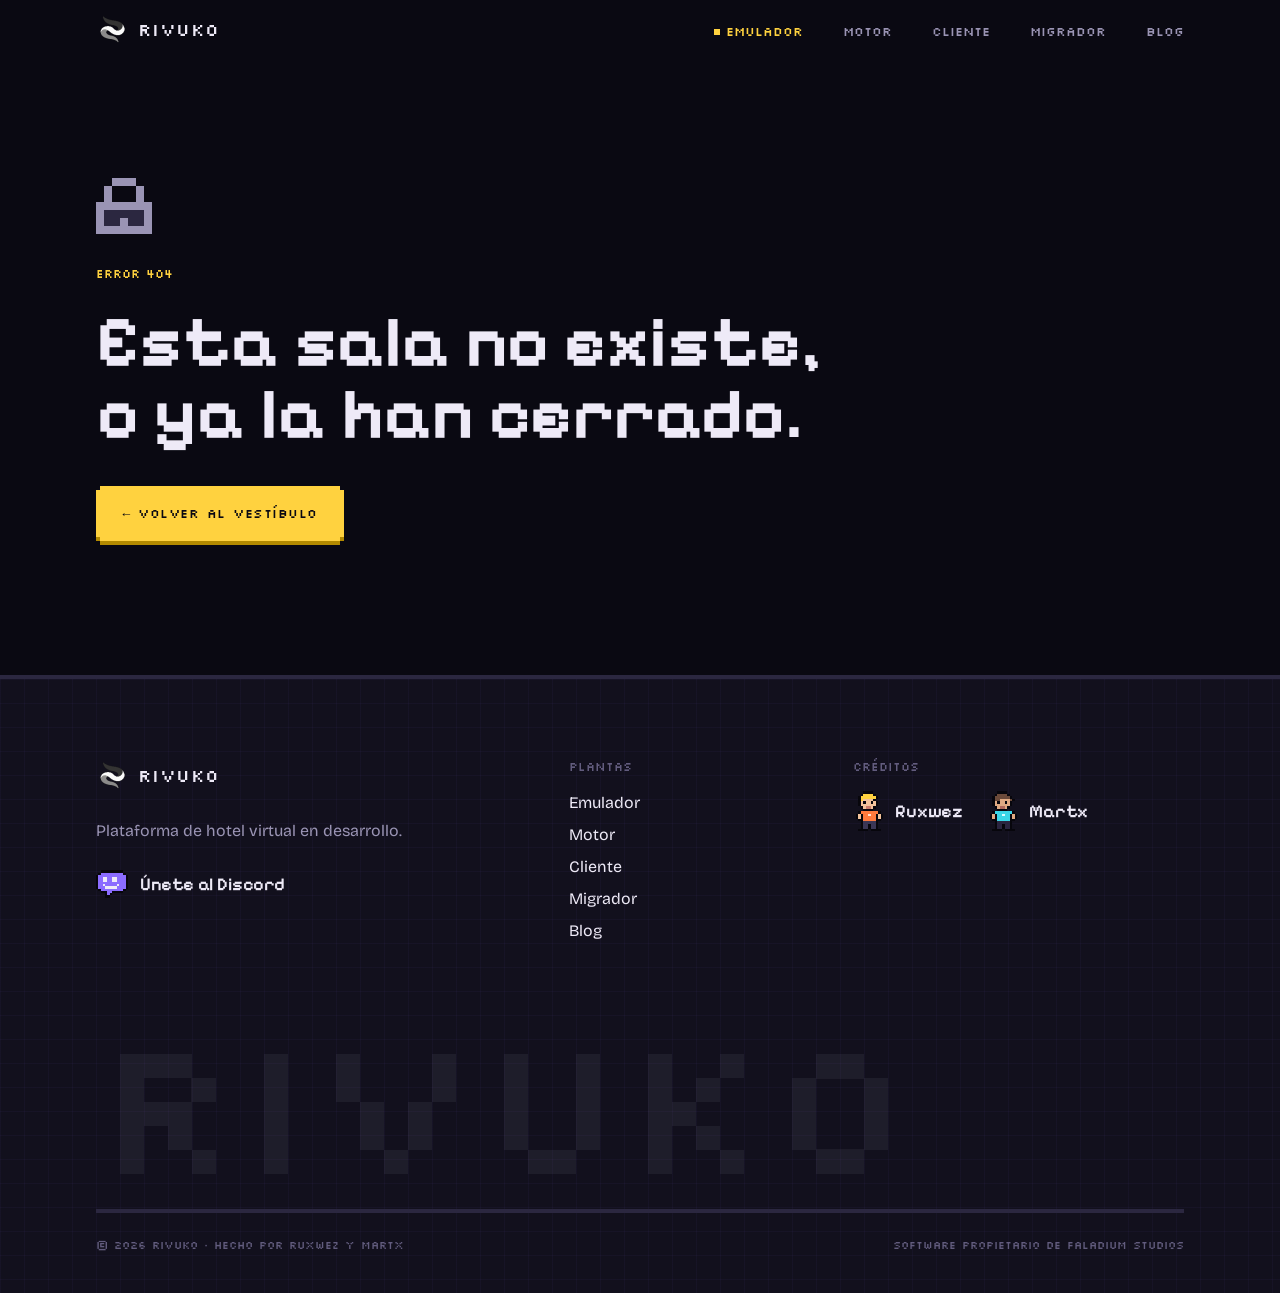
<file: emulator/index.html>
<!doctype html>
<html lang="es">
  <head>
    <script>document.documentElement.classList.add("js");</script>
    <meta charset="utf-8" />
    <meta name="viewport" content="width=device-width, initial-scale=1" />
    <meta name="theme-color" content="#0a0912" />
    <link rel="icon" href="../favicon.png" type="image/png" />
    <link rel="apple-touch-icon" href="../apple-touch-icon.png" />
    <!-- Google tag (gtag.js) -->
    <script async src="https://www.googletagmanager.com/gtag/js?id=G-EJK5T6794D"></script>
    <script>
      window.dataLayer = window.dataLayer || [];
      function gtag(){dataLayer.push(arguments);}
      gtag('js', new Date());

      gtag('config', 'G-EJK5T6794D');
    </script>
    <link href="../_app/immutable/entry/start.DkibTylE.js" rel="modulepreload">
		<link href="../_app/immutable/chunks/CpAbC2c4.js" rel="modulepreload">
		<link href="../_app/immutable/chunks/MwFUhttO.js" rel="modulepreload">
		<link href="../_app/immutable/chunks/-UyI9lYi.js" rel="modulepreload">
		<link href="../_app/immutable/chunks/CPsON9jk.js" rel="modulepreload">
		<link href="../_app/immutable/entry/app.C_H3IR3K.js" rel="modulepreload">
		<link href="../_app/immutable/chunks/DsnmJJEf.js" rel="modulepreload">
		<link href="../_app/immutable/chunks/eiNhF_HA.js" rel="modulepreload">
		<link href="../_app/immutable/chunks/B8r9OYyc.js" rel="modulepreload">
		<link href="../_app/immutable/chunks/Dru3IKKa.js" rel="modulepreload">
		<link href="../_app/immutable/nodes/0.DrF33Epv.js" rel="modulepreload">
		<link href="../_app/immutable/chunks/CxrbB-Ji.js" rel="modulepreload">
		<link href="../_app/immutable/chunks/DwGz7Tzt.js" rel="modulepreload">
		<link href="../_app/immutable/chunks/nQ12nJj9.js" rel="modulepreload">
		<link href="../_app/immutable/chunks/DyXIBOED.js" rel="modulepreload">
		<link href="../_app/immutable/chunks/CtgAwrWz.js" rel="modulepreload">
		<link href="../_app/immutable/chunks/BF-gY4Bk.js" rel="modulepreload">
		<link href="../_app/immutable/nodes/3.mv9VEx-4.js" rel="modulepreload">
		<link href="../_app/immutable/chunks/CB44v4PT.js" rel="modulepreload">
		<link href="../_app/immutable/chunks/ZSm0M-sG.js" rel="modulepreload">
		<link href="../_app/immutable/chunks/CXA8hLbX.js" rel="modulepreload">
		<link href="../_app/immutable/chunks/BsX6feYB.js" rel="modulepreload">
		<!--1fv3lso--><meta name="description" content="Rivuko Emulator: El servidor del hotel y su lógica. Aquí se decide todo lo que pasa en el hotel: quién entra, qué ocurre en cada sala y qué se guarda. Ya está completo: todo lo que se puede hacer en el hotel funciona."/> <meta property="og:title" content="Rivuko Emulator"/> <meta property="og:description" content="Aquí se decide todo lo que pasa en el hotel: quién entra, qué ocurre en cada sala y qué se guarda. Ya está completo: todo lo que se puede hacer en el hotel funciona."/> <meta property="og:image" content="../logo.png"/><!----><title>Rivuko Emulator · Rivuko</title>
		<link href="../_app/immutable/assets/0.D2x3lM5M.css" rel="stylesheet">
		<link href="../_app/immutable/assets/3.DgrcO1Uw.css" rel="stylesheet">
  </head>
  <body data-sveltekit-preload-data="hover">
    <div style="display: contents"><!--[--><!--[0--><!--[--><header class="fixed inset-x-0 top-0 z-50 border-b-4 transition-colors duration-300 border-transparent"><nav class="mx-auto flex h-16 max-w-6xl items-center justify-between px-5 sm:px-8"><a href="../" aria-label="Rivuko, inicio"><span class="inline-flex items-center gap-2.5 "><img src="../logo.png" alt="" width="32" height="32" class="size-8"/> <!--[0--><span class="font-px text-lg leading-none tracking-wide">Rivuko</span><!--]--></span><!----></a> <ul class="hidden items-center gap-7 font-px text-[0.8rem] uppercase md:flex"><!--[--><li><a href="../emulator/" class="group flex items-center gap-1.5 transition-colors text-muted hover:text-text"><span class="size-1.5 bg-gold transition-opacity opacity-0 group-hover:opacity-100" aria-hidden="true"></span> Emulador</a></li><li><a href="../engine/" class="group flex items-center gap-1.5 transition-colors text-muted hover:text-text"><span class="size-1.5 bg-gold transition-opacity opacity-0 group-hover:opacity-100" aria-hidden="true"></span> Motor</a></li><li><a href="../client/" class="group flex items-center gap-1.5 transition-colors text-muted hover:text-text"><span class="size-1.5 bg-gold transition-opacity opacity-0 group-hover:opacity-100" aria-hidden="true"></span> Cliente</a></li><li><a href="../migrator/" class="group flex items-center gap-1.5 transition-colors text-muted hover:text-text"><span class="size-1.5 bg-gold transition-opacity opacity-0 group-hover:opacity-100" aria-hidden="true"></span> Migrador</a></li><li><a href="../blog/" class="group flex items-center gap-1.5 transition-colors text-muted hover:text-text"><span class="size-1.5 bg-gold transition-opacity opacity-0 group-hover:opacity-100" aria-hidden="true"></span> Blog</a></li><!--]--></ul> <button class="-mr-2 flex h-10 items-center px-2 font-px text-xs uppercase md:hidden" aria-label="Abrir menú" aria-expanded="false">Menú</button></nav></header> <!--[-1--><!--]--><!----> <main><!--[--><div style="--accent: var(--color-ember)"><section class="relative isolate overflow-hidden pt-28 sm:pt-36"><div class="pixel-grid absolute inset-0 -z-10 [mask-image:linear-gradient(to_bottom,black,transparent_90%)]" aria-hidden="true"></div> <div class="absolute -right-24 -top-10 -z-10 size-[44rem] opacity-20" style="background: radial-gradient(closest-side, var(--accent), transparent)" aria-hidden="true"></div> <div class="pointer-events-none absolute inset-0 overflow-hidden" aria-hidden="true"><!--[--><div class="absolute inset-0 animate-twinkle" style="animation-delay: 0s"><!--[--><span class="absolute bg-text" style="left: 0.038349209371185494%; top: 44.535161901514584%; width: 4px; height: 4px"></span><span class="absolute bg-text" style="left: 71.7301959505911%; top: 69.40334158456109%; width: 2px; height: 2px"></span><span class="absolute bg-gold" style="left: 46.21776349200763%; top: 81.95101017223251%; width: 2px; height: 2px"></span><span class="absolute bg-text" style="left: 99.92898264896543%; top: 6.41138116196328%; width: 2px; height: 2px"></span><span class="absolute bg-text" style="left: 36.27883714450469%; top: 38.415887690342906%; width: 2px; height: 2px"></span><span class="absolute bg-text" style="left: 32.80015244744725%; top: 72.16218424595993%; width: 2px; height: 2px"></span><span class="absolute bg-text" style="left: 57.7008214116566%; top: 77.70546571244739%; width: 2px; height: 2px"></span><span class="absolute bg-text" style="left: 54.41094560288402%; top: 84.76274767181032%; width: 4px; height: 4px"></span><span class="absolute bg-text" style="left: 19.19577569663328%; top: 23.402133315523216%; width: 2px; height: 2px"></span><span class="absolute bg-text" style="left: 18.80422160905051%; top: 42.552583311941746%; width: 2px; height: 2px"></span><span class="absolute bg-text" style="left: 45.85264960576438%; top: 45.481924081911295%; width: 4px; height: 4px"></span><span class="absolute bg-text" style="left: 36.641791899056074%; top: 38.59644743548541%; width: 2px; height: 2px"></span><span class="absolute bg-text" style="left: 18.194975712427393%; top: 2.9567987671852105%; width: 2px; height: 2px"></span><span class="absolute bg-text" style="left: 20.889578350302568%; top: 91.1433335352425%; width: 2px; height: 2px"></span><span class="absolute bg-text" style="left: 42.685222459344764%; top: 10.533874207424873%; width: 2px; height: 2px"></span><!--]--></div><div class="absolute inset-0 animate-twinkle" style="animation-delay: 0.8s"><!--[--><span class="absolute bg-text" style="left: 10.559463319629181%; top: 72.90001300764271%; width: 2px; height: 2px"></span><span class="absolute bg-text" style="left: 88.63198197848722%; top: 37.72111243462242%; width: 2px; height: 2px"></span><span class="absolute bg-text" style="left: 38.396848569808924%; top: 35.83391277856841%; width: 2px; height: 2px"></span><span class="absolute bg-text" style="left: 10.490539442044934%; top: 14.496402449205705%; width: 2px; height: 2px"></span><span class="absolute bg-gold" style="left: 65.09472502632752%; top: 47.04351748667821%; width: 2px; height: 2px"></span><span class="absolute bg-text" style="left: 34.54634888775011%; top: 20.485756416099964%; width: 4px; height: 4px"></span><span class="absolute bg-text" style="left: 10.80177375618451%; top: 45.41152019305691%; width: 2px; height: 2px"></span><span class="absolute bg-gold" style="left: 97.34360705937426%; top: 54.003846903333375%; width: 2px; height: 2px"></span><span class="absolute bg-text" style="left: 32.789480282361374%; top: 92.79510564766596%; width: 4px; height: 4px"></span><span class="absolute bg-text" style="left: 17.46085640856105%; top: 64.61365868552292%; width: 2px; height: 2px"></span><span class="absolute bg-text" style="left: 31.693824954188347%; top: 78.11600504355319%; width: 2px; height: 2px"></span><span class="absolute bg-text" style="left: 48.73105918463835%; top: 22.911716216668353%; width: 2px; height: 2px"></span><span class="absolute bg-gold" style="left: 35.41939199688816%; top: 93.72129169931695%; width: 2px; height: 2px"></span><span class="absolute bg-text" style="left: 14.424615686025758%; top: 34.5158350349012%; width: 4px; height: 4px"></span><span class="absolute bg-text" style="left: 51.65078674985598%; top: 94.77290482948204%; width: 2px; height: 2px"></span><!--]--></div><div class="absolute inset-0 animate-twinkle" style="animation-delay: 1.6s"><!--[--><span class="absolute bg-text" style="left: 28.55238859939966%; top: 79.99519011005535%; width: 2px; height: 2px"></span><span class="absolute bg-text" style="left: 45.68127484325379%; top: 65.18629056643056%; width: 2px; height: 2px"></span><span class="absolute bg-gold" style="left: 86.01966895443371%; top: 32.5761171675176%; width: 4px; height: 4px"></span><span class="absolute bg-text" style="left: 92.44101629240485%; top: 56.160826448426036%; width: 2px; height: 2px"></span><span class="absolute bg-text" style="left: 83.93517675992808%; top: 98.51580411126642%; width: 2px; height: 2px"></span><span class="absolute bg-text" style="left: 44.044824803268924%; top: 61.37046854075532%; width: 2px; height: 2px"></span><span class="absolute bg-text" style="left: 56.30477124653047%; top: 14.290340437689023%; width: 2px; height: 2px"></span><span class="absolute bg-text" style="left: 19.974715365085153%; top: 15.041140986159975%; width: 2px; height: 2px"></span><span class="absolute bg-text" style="left: 53.22788769995229%; top: 1.108573098251863%; width: 2px; height: 2px"></span><span class="absolute bg-text" style="left: 82.86086049995424%; top: 42.48242273111009%; width: 4px; height: 4px"></span><span class="absolute bg-text" style="left: 86.38995321765074%; top: 55.94372905601921%; width: 2px; height: 2px"></span><span class="absolute bg-text" style="left: 91.53218916223021%; top: 81.50324960309231%; width: 2px; height: 2px"></span><span class="absolute bg-text" style="left: 17.55094962080519%; top: 78.81027687285574%; width: 2px; height: 2px"></span><span class="absolute bg-text" style="left: 39.038388775213804%; top: 18.200145018380205%; width: 2px; height: 2px"></span><span class="absolute bg-text" style="left: 39.98108144848658%; top: 62.03590471392306%; width: 2px; height: 2px"></span><!--]--></div><!--]--></div><!----> <div class="mx-auto grid max-w-6xl items-center gap-12 px-5 pb-20 sm:px-8 lg:grid-cols-12 lg:pb-28"><div class="lg:col-span-7"><a data-reveal="" href="../#planta-emulator" class="link inline-block font-px text-xs uppercase text-muted">← Hotel / Planta 01</a> <h1 data-reveal="" class="mt-8 font-pixel text-[clamp(3rem,9vw,6.5rem)] font-bold leading-[0.9]" style="text-shadow: 0.05em 0.05em 0 var(--accent), 0.1em 0.1em 0 #07060c">Rivuko Emulator</h1> <p data-reveal="" class="mt-8 flex flex-wrap gap-3 font-px text-xs uppercase"><span class="px-3 py-1.5 text-void" style="background: var(--accent)">Rust</span> <span class="flex items-center gap-2 bg-night-2 px-3 py-1.5 text-lime"><span class="size-2 animate-blink bg-lime"></span> Completo</span></p> <p data-reveal="" class="mt-8 max-w-xl text-xl leading-relaxed">El servidor del hotel y su lógica.</p> <p data-reveal="" class="mt-4 max-w-xl text-lg leading-relaxed text-muted">Aquí se decide todo lo que pasa en el hotel: quién entra, qué ocurre en cada sala y qué se guarda. Ya está completo: todo lo que se puede hacer en el hotel funciona.</p></div> <div class="relative mx-auto grid size-72 place-items-center sm:size-96 lg:col-span-5"><div class="orbit absolute inset-6 border-4 border-dashed opacity-40 svelte-1fv3lso" style="border-color: var(--accent)" aria-hidden="true"></div> <div class="orbit-reverse absolute inset-16 border-4 border-dotted opacity-30 svelte-1fv3lso" style="border-color: var(--accent)" aria-hidden="true"></div> <div data-reveal=""><svg viewBox="0 0 16 16" class="size-40 animate-bob drop-shadow-[0_0_30px_var(--accent)] sm:size-56" shape-rendering="crispEdges" aria-hidden="true"><!--[--><rect x="3" y="1" width="10" height="1" fill="#07060c"></rect><rect x="3" y="2" width="1" height="1" fill="#07060c"></rect><rect x="4" y="2" width="8" height="1" fill="#5d5682"></rect><rect x="12" y="2" width="1" height="1" fill="#07060c"></rect><rect x="3" y="3" width="1" height="1" fill="#07060c"></rect><rect x="4" y="3" width="1" height="1" fill="#3b3656"></rect><rect x="5" y="3" width="6" height="1" fill="#15131f"></rect><rect x="11" y="3" width="1" height="1" fill="#3b3656"></rect><rect x="12" y="3" width="1" height="1" fill="#07060c"></rect><rect x="3" y="4" width="1" height="1" fill="#07060c"></rect><rect x="4" y="4" width="1" height="1" fill="#3b3656"></rect><rect x="5" y="4" width="1" height="1" fill="#15131f"></rect><rect x="6" y="4" width="1" height="1" fill="#ff7a3d"></rect><rect x="7" y="4" width="1" height="1" fill="#9be34a"></rect><rect x="8" y="4" width="3" height="1" fill="#15131f"></rect><rect x="11" y="4" width="1" height="1" fill="#3b3656"></rect><rect x="12" y="4" width="1" height="1" fill="#07060c"></rect><rect x="3" y="5" width="1" height="1" fill="#07060c"></rect><rect x="4" y="5" width="8" height="1" fill="#3b3656"></rect><rect x="12" y="5" width="1" height="1" fill="#07060c"></rect><rect x="3" y="6" width="1" height="1" fill="#07060c"></rect><rect x="4" y="6" width="1" height="1" fill="#3b3656"></rect><rect x="5" y="6" width="6" height="1" fill="#15131f"></rect><rect x="11" y="6" width="1" height="1" fill="#3b3656"></rect><rect x="12" y="6" width="1" height="1" fill="#07060c"></rect><rect x="3" y="7" width="1" height="1" fill="#07060c"></rect><rect x="4" y="7" width="1" height="1" fill="#3b3656"></rect><rect x="5" y="7" width="1" height="1" fill="#15131f"></rect><rect x="6" y="7" width="1" height="1" fill="#ff7a3d"></rect><rect x="7" y="7" width="1" height="1" fill="#15131f"></rect><rect x="8" y="7" width="1" height="1" fill="#9be34a"></rect><rect x="9" y="7" width="2" height="1" fill="#15131f"></rect><rect x="11" y="7" width="1" height="1" fill="#3b3656"></rect><rect x="12" y="7" width="1" height="1" fill="#07060c"></rect><rect x="3" y="8" width="1" height="1" fill="#07060c"></rect><rect x="4" y="8" width="8" height="1" fill="#3b3656"></rect><rect x="12" y="8" width="1" height="1" fill="#07060c"></rect><rect x="3" y="9" width="1" height="1" fill="#07060c"></rect><rect x="4" y="9" width="1" height="1" fill="#3b3656"></rect><rect x="5" y="9" width="6" height="1" fill="#15131f"></rect><rect x="11" y="9" width="1" height="1" fill="#3b3656"></rect><rect x="12" y="9" width="1" height="1" fill="#07060c"></rect><rect x="3" y="10" width="1" height="1" fill="#07060c"></rect><rect x="4" y="10" width="1" height="1" fill="#3b3656"></rect><rect x="5" y="10" width="1" height="1" fill="#15131f"></rect><rect x="6" y="10" width="1" height="1" fill="#9be34a"></rect><rect x="7" y="10" width="1" height="1" fill="#15131f"></rect><rect x="8" y="10" width="2" height="1" fill="#ff7a3d"></rect><rect x="10" y="10" width="1" height="1" fill="#15131f"></rect><rect x="11" y="10" width="1" height="1" fill="#3b3656"></rect><rect x="12" y="10" width="1" height="1" fill="#07060c"></rect><rect x="3" y="11" width="1" height="1" fill="#07060c"></rect><rect x="4" y="11" width="8" height="1" fill="#3b3656"></rect><rect x="12" y="11" width="1" height="1" fill="#07060c"></rect><rect x="3" y="12" width="1" height="1" fill="#07060c"></rect><rect x="4" y="12" width="1" height="1" fill="#3b3656"></rect><rect x="5" y="12" width="5" height="1" fill="#ffb58f"></rect><rect x="10" y="12" width="2" height="1" fill="#3b3656"></rect><rect x="12" y="12" width="1" height="1" fill="#07060c"></rect><rect x="3" y="13" width="1" height="1" fill="#07060c"></rect><rect x="4" y="13" width="8" height="1" fill="#3b3656"></rect><rect x="12" y="13" width="1" height="1" fill="#07060c"></rect><rect x="3" y="14" width="10" height="1" fill="#07060c"></rect><rect x="4" y="15" width="2" height="1" fill="#07060c"></rect><rect x="10" y="15" width="2" height="1" fill="#07060c"></rect><!--]--></svg><!----></div></div></div></section> <div class="overflow-hidden border-y-4 border-void py-3 text-void" style="background: var(--accent)" aria-hidden="true"><p class="whitespace-nowrap font-px text-sm uppercase"><!--[--><span class="mx-6">Planta 01 · Emulador · Rust</span><span class="mx-6">Planta 01 · Emulador · Rust</span><span class="mx-6">Planta 01 · Emulador · Rust</span><span class="mx-6">Planta 01 · Emulador · Rust</span><span class="mx-6">Planta 01 · Emulador · Rust</span><span class="mx-6">Planta 01 · Emulador · Rust</span><span class="mx-6">Planta 01 · Emulador · Rust</span><span class="mx-6">Planta 01 · Emulador · Rust</span><!--]--></p></div> <div class="mx-auto max-w-6xl px-5 py-24 sm:px-8 sm:py-32"><ol class="space-y-24 sm:space-y-32"><!--[--><li class="grid gap-10 lg:grid-cols-12"><!--[0--><div data-reveal="" class="lg:sticky lg:top-28 lg:col-span-5 lg:self-start"><p class="flex items-center gap-3 font-px text-xs uppercase" style="color: var(--accent)"><span class="grid size-8 place-items-center text-void" style="background: var(--accent)">01</span> Rendimiento</p> <h2 class="mt-6 font-pixel text-[clamp(2rem,4.5vw,3.25rem)] font-bold leading-[1.05]">Ligero de verdad</h2> <p class="mt-5 text-lg leading-relaxed text-muted">Frente a las alternativas, en el mismo servidor y con la misma carga. Menos recursos significan un servidor más barato y sitio para muchos más jugadores.</p><!----></div> <div class="lg:col-span-7 lg:pt-14"><!--[1--><ul class="grid gap-4 sm:grid-cols-2"><!--[--><li data-item="" class="px-frame bg-night p-6" style="--px-color: #2b2740"><span class="block whitespace-nowrap font-pixel text-4xl font-bold sm:text-5xl" style="color: var(--accent)">~20 MB</span> <span class="mt-2 block leading-snug text-muted">de RAM, frente a ~300 MB</span></li><li data-item="" class="px-frame bg-night p-6" style="--px-color: #2b2740"><span class="block whitespace-nowrap font-pixel text-4xl font-bold sm:text-5xl" style="color: var(--accent)">0–0,5 %</span> <span class="mt-2 block leading-snug text-muted">de procesador en reposo, frente a 2–3 %</span></li><li data-item="" class="px-frame bg-night p-6" style="--px-color: #2b2740"><span class="block whitespace-nowrap font-pixel text-4xl font-bold sm:text-5xl" style="color: var(--accent)">−60 %</span> <span class="mt-2 block leading-snug text-muted">de datos enviados a cada jugador</span></li><li data-item="" class="px-frame bg-night p-6" style="--px-color: #2b2740"><span class="block whitespace-nowrap font-pixel text-4xl font-bold sm:text-5xl" style="color: var(--accent)">&lt;2 s</span> <span class="mt-2 block leading-snug text-muted">para encenderse</span></li><!--]--></ul> <p class="mt-4 text-sm text-dim">Cifras aproximadas: Rivuko sigue en desarrollo y todavía falta mucho por añadir, así que pueden variar.</p><!--]--></div><!--]--></li><li class="grid gap-10 lg:grid-cols-12"><!--[0--><div data-reveal="" class="lg:sticky lg:top-28 lg:col-span-5 lg:self-start"><p class="flex items-center gap-3 font-px text-xs uppercase" style="color: var(--accent)"><span class="grid size-8 place-items-center text-void" style="background: var(--accent)">02</span> Ya funciona</p> <h2 class="mt-6 font-pixel text-[clamp(2rem,4.5vw,3.25rem)] font-bold leading-[1.05]">Todo el hotel, en marcha</h2> <p class="mt-5 text-lg leading-relaxed text-muted">Todo lo que hace un hotel ya está dentro del emulador:</p><!----></div> <div class="lg:col-span-7 lg:pt-14"><!--[2--><ul class="space-y-3"><!--[--><li data-item="" class="flex gap-4 border-4 border-line bg-night p-5 leading-relaxed"><span class="mt-2 size-2.5 shrink-0" style="background: var(--accent)" aria-hidden="true"></span> <span>Salas con su movimiento y su chat, timbre, contraseña y editor de planos.</span></li><li data-item="" class="flex gap-4 border-4 border-line bg-night p-5 leading-relaxed"><span class="mt-2 size-2.5 shrink-0" style="background: var(--accent)" aria-hidden="true"></span> <span>Muebles, inventario, intercambios y los muebles con vida propia: dados, televisores, tocadiscos…</span></li><li data-item="" class="flex gap-4 border-4 border-line bg-night p-5 leading-relaxed"><span class="mt-2 size-2.5 shrink-0" style="background: var(--accent)" aria-hidden="true"></span> <span>Automatismos para montar juegos y sorpresas en la sala sin escribir código.</span></li><li data-item="" class="flex gap-4 border-4 border-line bg-night p-5 leading-relaxed"><span class="mt-2 size-2.5 shrink-0" style="background: var(--accent)" aria-hidden="true"></span> <span>Tienda, monedas, club, regalos y mercadillo entre jugadores.</span></li><li data-item="" class="flex gap-4 border-4 border-line bg-night p-5 leading-relaxed"><span class="mt-2 size-2.5 shrink-0" style="background: var(--accent)" aria-hidden="true"></span> <span>Amigos, mensajes privados, grupos con sus foros y logros.</span></li><li data-item="" class="flex gap-4 border-4 border-line bg-night p-5 leading-relaxed"><span class="mt-2 size-2.5 shrink-0" style="background: var(--accent)" aria-hidden="true"></span> <span>Mascotas, bots, cámara, encuestas y juegos.</span></li><li data-item="" class="flex gap-4 border-4 border-line bg-night p-5 leading-relaxed"><span class="mt-2 size-2.5 shrink-0" style="background: var(--accent)" aria-hidden="true"></span> <span>Moderación completa, con guías, guardianes y 94 comandos.</span></li><!--]--></ul><!--]--></div><!--]--></li><li class="grid gap-10 lg:grid-cols-12"><!--[0--><div data-reveal="" class="lg:sticky lg:top-28 lg:col-span-5 lg:self-start"><p class="flex items-center gap-3 font-px text-xs uppercase" style="color: var(--accent)"><span class="grid size-8 place-items-center text-void" style="background: var(--accent)">03</span> Para quien lo gestiona</p> <h2 class="mt-6 font-pixel text-[clamp(2rem,4.5vw,3.25rem)] font-bold leading-[1.05]">Cuatro órdenes y listo</h2> <p class="mt-5 text-lg leading-relaxed text-muted">Encender el hotel, preparar los datos o revisar los ajustes se hace con una sola orden. Y si lo prefieres, el hotel entero (servidor, base de datos y web de ejemplo) se levanta de una vez con Docker.</p><!----></div> <div class="lg:col-span-7 lg:pt-14"><!--[0--><div data-reveal=""><div class="px-frame bg-black" style="--px-color: #2b2740"><div class="flex items-center gap-2 border-b-4 border-line px-4 py-2" aria-hidden="true"><span class="size-2.5 bg-rose"></span><span class="size-2.5 bg-gold"></span><span class="size-2.5 bg-lime"></span> <span class="ml-3 font-px text-[0.65rem] uppercase text-dim">Terminal</span></div> <ul class="space-y-4 p-5 font-mono text-sm sm:p-6 sm:text-base"><!--[--><li><p class="text-dim"># <span data-type="">Enciende el hotel.</span></p> <p><span class="text-lime">$</span> rivuko <span data-type="" class="text-gold">serve</span></p></li><li><p class="text-dim"># <span data-type="">Prepara la base de datos.</span></p> <p><span class="text-lime">$</span> rivuko <span data-type="" class="text-gold">migrate</span></p></li><li><p class="text-dim"># <span data-type="">Revisa los ajustes sin encender nada.</span></p> <p><span class="text-lime">$</span> rivuko <span data-type="" class="text-gold">config check</span></p></li><li><p class="text-dim"># <span data-type="">Crea una entrada de un solo uso.</span></p> <p><span class="text-lime">$</span> rivuko <span data-type="" class="text-gold">ticket</span></p></li><!--]--> <li aria-hidden="true"><span class="text-lime">$</span> <span class="inline-block h-4 w-2.5 animate-blink bg-text align-middle"></span></li></ul></div><!----></div><!--]--></div><!--]--></li><li class="grid gap-10 lg:grid-cols-12"><!--[-1--><div data-reveal="" class="border-l-4 pl-6 sm:pl-10 lg:col-span-8 lg:col-start-3" style="border-color: var(--accent)"><p class="flex items-center gap-3 font-px text-xs uppercase" style="color: var(--accent)"><span class="grid size-8 place-items-center text-void" style="background: var(--accent)">04</span> Ajustes</p> <h2 class="mt-6 font-pixel text-[clamp(2rem,4.5vw,3.25rem)] font-bold leading-[1.05]">Dos archivos, sin sorpresas</h2> <p class="mt-5 text-lg leading-relaxed text-muted">Uno para los ajustes del hotel (monedas, límites, ritmos, plugins) y otro aparte para las contraseñas. Si algo está mal escrito, el emulador te dice exactamente qué al encenderse.</p><!----></div><!--]--></li><li class="grid gap-10 lg:grid-cols-12"><!--[-1--><div data-reveal="" class="border-l-4 pl-6 sm:pl-10 lg:col-span-8 lg:col-start-3" style="border-color: var(--accent)"><p class="flex items-center gap-3 font-px text-xs uppercase" style="color: var(--accent)"><span class="grid size-8 place-items-center text-void" style="background: var(--accent)">05</span> Administración</p> <h2 class="mt-6 font-pixel text-[clamp(2rem,4.5vw,3.25rem)] font-bold leading-[1.05]">Cada hotel, su propio panel</h2> <p class="mt-5 text-lg leading-relaxed text-muted">La gestión del hotel (cuentas, contenido, moderación, estado) va por una vía separada del juego, para que cada hotel construya el panel que quiera.</p><!----></div><!--]--></li><li class="grid gap-10 lg:grid-cols-12"><!--[-1--><div data-reveal="" class="border-l-4 pl-6 sm:pl-10 lg:col-span-8 lg:col-start-3" style="border-color: var(--accent)"><p class="flex items-center gap-3 font-px text-xs uppercase" style="color: var(--accent)"><span class="grid size-8 place-items-center text-void" style="background: var(--accent)">06</span> Plugins</p> <h2 class="mt-6 font-pixel text-[clamp(2rem,4.5vw,3.25rem)] font-bold leading-[1.05]">Cada hotel, a su manera</h2> <p class="mt-5 text-lg leading-relaxed text-muted">Los plugins ya funcionan: añaden comandos, muebles, bots o reglas propias sin tocar el núcleo, aislados y solo con los permisos que les des. Se instalan y actualizan con el hotel encendido.</p><!----></div><!--]--></li><li class="grid gap-10 lg:grid-cols-12"><!--[-1--><div data-reveal="" class="border-l-4 pl-6 sm:pl-10 lg:col-span-8 lg:col-start-3" style="border-color: var(--accent)"><p class="flex items-center gap-3 font-px text-xs uppercase" style="color: var(--accent)"><span class="grid size-8 place-items-center text-void" style="background: var(--accent)">07</span> Calidad</p> <h2 class="mt-6 font-pixel text-[clamp(2rem,4.5vw,3.25rem)] font-bold leading-[1.05]">Probado a conciencia</h2> <p class="mt-5 text-lg leading-relaxed text-muted">Antes de darlo por bueno, alguien que no lo había escrito intentó romperlo. Además, se metieron fallos a propósito para comprobar que las pruebas los cazaban todos.</p><!----></div><!--]--></li><!--]--></ol> <div data-reveal="" class="mt-32 px-frame bg-night p-8 sm:p-12" style="--px-color: var(--accent)"><p class="flex items-center gap-3 font-px text-xs uppercase" style="color: var(--accent)"><svg viewBox="0 0 7 7" class="size-4" shape-rendering="crispEdges" aria-hidden="true"><!--[--><rect x="2" y="0" width="3" height="1" fill="#9a94b4"></rect><rect x="1" y="1" width="1" height="1" fill="#9a94b4"></rect><rect x="5" y="1" width="1" height="1" fill="#9a94b4"></rect><rect x="1" y="2" width="1" height="1" fill="#9a94b4"></rect><rect x="5" y="2" width="1" height="1" fill="#9a94b4"></rect><rect x="0" y="3" width="7" height="1" fill="#9a94b4"></rect><rect x="0" y="4" width="1" height="1" fill="#9a94b4"></rect><rect x="1" y="4" width="5" height="1" fill="#2b2740"></rect><rect x="6" y="4" width="1" height="1" fill="#9a94b4"></rect><rect x="0" y="5" width="1" height="1" fill="#9a94b4"></rect><rect x="1" y="5" width="2" height="1" fill="#2b2740"></rect><rect x="3" y="5" width="1" height="1" fill="#9a94b4"></rect><rect x="4" y="5" width="2" height="1" fill="#2b2740"></rect><rect x="6" y="5" width="1" height="1" fill="#9a94b4"></rect><rect x="0" y="6" width="7" height="1" fill="#9a94b4"></rect><!--]--></svg><!----> Lo que viene</p> <h2 class="mt-5 font-pixel text-[clamp(2rem,4.5vw,3.25rem)] font-bold leading-[1.05]">Traer los hoteles que ya existen</h2> <p class="mt-4 max-w-2xl text-lg leading-relaxed text-muted">Con el emulador completo, el siguiente paso es el migrador: que cualquier hotel pueda mudarse a Rivuko sin perder nada.</p> <a href="../blog/informe-tecnico-01/" class="px-button mt-8">Leer el informe técnico n.º 1</a></div> <nav class="mt-20 grid gap-4 sm:grid-cols-2" aria-label="Otras plantas"><!--[-1--><a href="../" class="group border-4 border-line p-6 text-gold transition-colors hover:border-current"><span class="font-px text-[0.65rem] uppercase text-dim">▼ Vestíbulo</span> <span class="mt-2 block font-pixel text-2xl font-bold text-text group-hover:text-current">Inicio</span></a><!--]--> <!--[0--><a href="../engine/" class="group border-4 border-line p-6 text-right transition-colors hover:border-current" style="color: var(--color-aqua)"><span class="font-px text-[0.65rem] uppercase text-dim">Planta 02 ▲</span> <span class="mt-2 block font-pixel text-2xl font-bold text-text group-hover:text-current">Rivuko Engine</span></a><!--]--></nav></div></div><!--]--><!----></main> <footer class="relative overflow-hidden border-t-4 border-line bg-night"><div class="pixel-grid absolute inset-0 opacity-60" aria-hidden="true"></div> <div class="relative mx-auto max-w-6xl px-5 pb-10 pt-20 sm:px-8"><div class="grid gap-12 md:grid-cols-12"><div class="md:col-span-5"><span class="inline-flex items-center gap-2.5 "><img src="../logo.png" alt="" width="32" height="32" class="size-8"/> <!--[0--><span class="font-px text-lg leading-none tracking-wide">Rivuko</span><!--]--></span><!----> <p class="mt-5 max-w-sm leading-relaxed text-muted">Plataforma de hotel virtual en desarrollo.</p> <a href="https://discord.gg/kSbvWE9SKE" target="_blank" rel="noopener" class="group mt-6 inline-flex items-center gap-3"><svg viewBox="0 0 14 12" class="size-8" shape-rendering="crispEdges" aria-hidden="true"><!--[--><rect x="2" y="0" width="10" height="1" fill="#07060c"></rect><rect x="1" y="1" width="1" height="1" fill="#07060c"></rect><rect x="2" y="1" width="10" height="1" fill="#8b6cff"></rect><rect x="12" y="1" width="1" height="1" fill="#07060c"></rect><rect x="0" y="2" width="1" height="1" fill="#07060c"></rect><rect x="1" y="2" width="12" height="1" fill="#8b6cff"></rect><rect x="13" y="2" width="1" height="1" fill="#07060c"></rect><rect x="0" y="3" width="1" height="1" fill="#07060c"></rect><rect x="1" y="3" width="2" height="1" fill="#8b6cff"></rect><rect x="3" y="3" width="2" height="1" fill="#eeeaf7"></rect><rect x="5" y="3" width="2" height="1" fill="#8b6cff"></rect><rect x="7" y="3" width="2" height="1" fill="#eeeaf7"></rect><rect x="9" y="3" width="4" height="1" fill="#8b6cff"></rect><rect x="13" y="3" width="1" height="1" fill="#07060c"></rect><rect x="0" y="4" width="1" height="1" fill="#07060c"></rect><rect x="1" y="4" width="2" height="1" fill="#8b6cff"></rect><rect x="3" y="4" width="2" height="1" fill="#eeeaf7"></rect><rect x="5" y="4" width="2" height="1" fill="#8b6cff"></rect><rect x="7" y="4" width="2" height="1" fill="#eeeaf7"></rect><rect x="9" y="4" width="4" height="1" fill="#8b6cff"></rect><rect x="13" y="4" width="1" height="1" fill="#07060c"></rect><rect x="0" y="5" width="1" height="1" fill="#07060c"></rect><rect x="1" y="5" width="12" height="1" fill="#8b6cff"></rect><rect x="13" y="5" width="1" height="1" fill="#07060c"></rect><rect x="0" y="6" width="1" height="1" fill="#07060c"></rect><rect x="1" y="6" width="2" height="1" fill="#8b6cff"></rect><rect x="3" y="6" width="1" height="1" fill="#eeeaf7"></rect><rect x="4" y="6" width="5" height="1" fill="#8b6cff"></rect><rect x="9" y="6" width="1" height="1" fill="#eeeaf7"></rect><rect x="10" y="6" width="3" height="1" fill="#8b6cff"></rect><rect x="13" y="6" width="1" height="1" fill="#07060c"></rect><rect x="0" y="7" width="1" height="1" fill="#07060c"></rect><rect x="1" y="7" width="3" height="1" fill="#8b6cff"></rect><rect x="4" y="7" width="5" height="1" fill="#eeeaf7"></rect><rect x="9" y="7" width="4" height="1" fill="#8b6cff"></rect><rect x="13" y="7" width="1" height="1" fill="#07060c"></rect><rect x="1" y="8" width="1" height="1" fill="#07060c"></rect><rect x="2" y="8" width="10" height="1" fill="#8b6cff"></rect><rect x="12" y="8" width="1" height="1" fill="#07060c"></rect><rect x="2" y="9" width="3" height="1" fill="#07060c"></rect><rect x="5" y="9" width="2" height="1" fill="#8b6cff"></rect><rect x="7" y="9" width="5" height="1" fill="#07060c"></rect><rect x="4" y="10" width="1" height="1" fill="#07060c"></rect><rect x="5" y="10" width="1" height="1" fill="#8b6cff"></rect><rect x="6" y="10" width="1" height="1" fill="#07060c"></rect><rect x="4" y="11" width="2" height="1" fill="#07060c"></rect><!--]--></svg><!----> <span class="link font-pixel text-lg font-semibold group-hover:text-violet">Únete al Discord</span></a></div> <nav class="md:col-span-3" aria-label="Pie de página"><p class="font-px text-xs uppercase text-dim">Plantas</p> <ul class="mt-4 space-y-2"><!--[--><li><a href="../emulator/" class="link">Emulador</a></li><li><a href="../engine/" class="link">Motor</a></li><li><a href="../client/" class="link">Cliente</a></li><li><a href="../migrator/" class="link">Migrador</a></li><li><a href="../blog/" class="link">Blog</a></li><!--]--></ul></nav> <div class="md:col-span-4"><p class="font-px text-xs uppercase text-dim">Créditos</p> <ul class="mt-4 flex gap-6"><!--[--><li><a href="https://github.com/ruxwez" target="_blank" rel="noopener" class="group flex items-center gap-3"><svg viewBox="0 0 12 16" class="h-10 w-auto" shape-rendering="crispEdges" aria-hidden="true"><!--[--><rect x="4" y="0" width="4" height="1" fill="#07060c"></rect><rect x="3" y="1" width="1" height="1" fill="#07060c"></rect><rect x="4" y="1" width="4" height="1" fill="#ffd23f"></rect><rect x="8" y="1" width="1" height="1" fill="#07060c"></rect><rect x="2" y="2" width="1" height="1" fill="#07060c"></rect><rect x="3" y="2" width="6" height="1" fill="#ffd23f"></rect><rect x="9" y="2" width="1" height="1" fill="#07060c"></rect><rect x="2" y="3" width="1" height="1" fill="#07060c"></rect><rect x="3" y="3" width="1" height="1" fill="#ffd23f"></rect><rect x="4" y="3" width="4" height="1" fill="#f2c29b"></rect><rect x="8" y="3" width="1" height="1" fill="#07060c"></rect><rect x="2" y="4" width="1" height="1" fill="#07060c"></rect><rect x="3" y="4" width="1" height="1" fill="#f2c29b"></rect><rect x="4" y="4" width="1" height="1" fill="#07060c"></rect><rect x="5" y="4" width="2" height="1" fill="#f2c29b"></rect><rect x="7" y="4" width="1" height="1" fill="#07060c"></rect><rect x="8" y="4" width="1" height="1" fill="#f2c29b"></rect><rect x="9" y="4" width="1" height="1" fill="#07060c"></rect><rect x="2" y="5" width="1" height="1" fill="#07060c"></rect><rect x="3" y="5" width="6" height="1" fill="#f2c29b"></rect><rect x="9" y="5" width="1" height="1" fill="#07060c"></rect><rect x="3" y="6" width="1" height="1" fill="#07060c"></rect><rect x="4" y="6" width="1" height="1" fill="#f2c29b"></rect><rect x="5" y="6" width="2" height="1" fill="#c97b6b"></rect><rect x="7" y="6" width="1" height="1" fill="#f2c29b"></rect><rect x="8" y="6" width="1" height="1" fill="#07060c"></rect><rect x="4" y="7" width="4" height="1" fill="#07060c"></rect><rect x="2" y="8" width="1" height="1" fill="#07060c"></rect><rect x="3" y="8" width="7" height="1" fill="#ff7a3d"></rect><rect x="10" y="8" width="1" height="1" fill="#07060c"></rect><rect x="1" y="9" width="1" height="1" fill="#07060c"></rect><rect x="2" y="9" width="1" height="1" fill="#f2c29b"></rect><rect x="3" y="9" width="1" height="1" fill="#07060c"></rect><rect x="4" y="9" width="2" height="1" fill="#ff7a3d"></rect><rect x="6" y="9" width="1" height="1" fill="#ffe1cf"></rect><rect x="7" y="9" width="2" height="1" fill="#ff7a3d"></rect><rect x="9" y="9" width="1" height="1" fill="#07060c"></rect><rect x="10" y="9" width="1" height="1" fill="#f2c29b"></rect><rect x="11" y="9" width="1" height="1" fill="#07060c"></rect><rect x="1" y="10" width="1" height="1" fill="#07060c"></rect><rect x="2" y="10" width="1" height="1" fill="#f2c29b"></rect><rect x="3" y="10" width="1" height="1" fill="#07060c"></rect><rect x="4" y="10" width="5" height="1" fill="#ff7a3d"></rect><rect x="9" y="10" width="1" height="1" fill="#07060c"></rect><rect x="10" y="10" width="1" height="1" fill="#f2c29b"></rect><rect x="11" y="10" width="1" height="1" fill="#07060c"></rect><rect x="2" y="11" width="2" height="1" fill="#07060c"></rect><rect x="4" y="11" width="5" height="1" fill="#ff7a3d"></rect><rect x="9" y="11" width="2" height="1" fill="#07060c"></rect><rect x="3" y="12" width="1" height="1" fill="#07060c"></rect><rect x="4" y="12" width="5" height="1" fill="#3b3656"></rect><rect x="9" y="12" width="1" height="1" fill="#07060c"></rect><rect x="3" y="13" width="1" height="1" fill="#07060c"></rect><rect x="4" y="13" width="2" height="1" fill="#3b3656"></rect><rect x="6" y="13" width="1" height="1" fill="#07060c"></rect><rect x="7" y="13" width="2" height="1" fill="#3b3656"></rect><rect x="9" y="13" width="1" height="1" fill="#07060c"></rect><rect x="3" y="14" width="1" height="1" fill="#07060c"></rect><rect x="4" y="14" width="2" height="1" fill="#3b3656"></rect><rect x="6" y="14" width="1" height="1" fill="#07060c"></rect><rect x="7" y="14" width="2" height="1" fill="#3b3656"></rect><rect x="9" y="14" width="1" height="1" fill="#07060c"></rect><rect x="2" y="15" width="4" height="1" fill="#07060c"></rect><rect x="7" y="15" width="4" height="1" fill="#07060c"></rect><!--]--></svg><!----> <span class="link font-pixel text-lg font-semibold group-hover:text-gold">Ruxwez</span></a></li><li><a href="https://github.com/MartxDev" target="_blank" rel="noopener" class="group flex items-center gap-3"><svg viewBox="0 0 12 16" class="h-10 w-auto" shape-rendering="crispEdges" aria-hidden="true"><!--[--><rect x="4" y="0" width="4" height="1" fill="#07060c"></rect><rect x="3" y="1" width="1" height="1" fill="#07060c"></rect><rect x="4" y="1" width="4" height="1" fill="#6b4a3a"></rect><rect x="8" y="1" width="1" height="1" fill="#07060c"></rect><rect x="2" y="2" width="1" height="1" fill="#07060c"></rect><rect x="3" y="2" width="6" height="1" fill="#6b4a3a"></rect><rect x="9" y="2" width="1" height="1" fill="#07060c"></rect><rect x="2" y="3" width="1" height="1" fill="#07060c"></rect><rect x="3" y="3" width="2" height="1" fill="#6b4a3a"></rect><rect x="5" y="3" width="4" height="1" fill="#e0a982"></rect><rect x="9" y="3" width="1" height="1" fill="#6b4a3a"></rect><rect x="10" y="3" width="1" height="1" fill="#07060c"></rect><rect x="2" y="4" width="1" height="1" fill="#07060c"></rect><rect x="3" y="4" width="1" height="1" fill="#e0a982"></rect><rect x="4" y="4" width="1" height="1" fill="#07060c"></rect><rect x="5" y="4" width="2" height="1" fill="#e0a982"></rect><rect x="7" y="4" width="1" height="1" fill="#07060c"></rect><rect x="8" y="4" width="1" height="1" fill="#e0a982"></rect><rect x="9" y="4" width="1" height="1" fill="#07060c"></rect><rect x="2" y="5" width="1" height="1" fill="#07060c"></rect><rect x="3" y="5" width="6" height="1" fill="#e0a982"></rect><rect x="9" y="5" width="1" height="1" fill="#07060c"></rect><rect x="3" y="6" width="1" height="1" fill="#07060c"></rect><rect x="4" y="6" width="1" height="1" fill="#e0a982"></rect><rect x="5" y="6" width="2" height="1" fill="#b0685a"></rect><rect x="7" y="6" width="1" height="1" fill="#e0a982"></rect><rect x="8" y="6" width="1" height="1" fill="#07060c"></rect><rect x="4" y="7" width="4" height="1" fill="#07060c"></rect><rect x="2" y="8" width="1" height="1" fill="#07060c"></rect><rect x="3" y="8" width="7" height="1" fill="#3ad6e8"></rect><rect x="10" y="8" width="1" height="1" fill="#07060c"></rect><rect x="1" y="9" width="1" height="1" fill="#07060c"></rect><rect x="2" y="9" width="1" height="1" fill="#e0a982"></rect><rect x="3" y="9" width="1" height="1" fill="#07060c"></rect><rect x="4" y="9" width="2" height="1" fill="#3ad6e8"></rect><rect x="6" y="9" width="1" height="1" fill="#d9fbff"></rect><rect x="7" y="9" width="2" height="1" fill="#3ad6e8"></rect><rect x="9" y="9" width="1" height="1" fill="#07060c"></rect><rect x="10" y="9" width="1" height="1" fill="#e0a982"></rect><rect x="11" y="9" width="1" height="1" fill="#07060c"></rect><rect x="1" y="10" width="1" height="1" fill="#07060c"></rect><rect x="2" y="10" width="1" height="1" fill="#e0a982"></rect><rect x="3" y="10" width="1" height="1" fill="#07060c"></rect><rect x="4" y="10" width="5" height="1" fill="#3ad6e8"></rect><rect x="9" y="10" width="1" height="1" fill="#07060c"></rect><rect x="10" y="10" width="1" height="1" fill="#e0a982"></rect><rect x="11" y="10" width="1" height="1" fill="#07060c"></rect><rect x="2" y="11" width="2" height="1" fill="#07060c"></rect><rect x="4" y="11" width="5" height="1" fill="#3ad6e8"></rect><rect x="9" y="11" width="2" height="1" fill="#07060c"></rect><rect x="3" y="12" width="1" height="1" fill="#07060c"></rect><rect x="4" y="12" width="5" height="1" fill="#2a2540"></rect><rect x="9" y="12" width="1" height="1" fill="#07060c"></rect><rect x="3" y="13" width="1" height="1" fill="#07060c"></rect><rect x="4" y="13" width="2" height="1" fill="#2a2540"></rect><rect x="6" y="13" width="1" height="1" fill="#07060c"></rect><rect x="7" y="13" width="2" height="1" fill="#2a2540"></rect><rect x="9" y="13" width="1" height="1" fill="#07060c"></rect><rect x="3" y="14" width="1" height="1" fill="#07060c"></rect><rect x="4" y="14" width="2" height="1" fill="#2a2540"></rect><rect x="6" y="14" width="1" height="1" fill="#07060c"></rect><rect x="7" y="14" width="2" height="1" fill="#2a2540"></rect><rect x="9" y="14" width="1" height="1" fill="#07060c"></rect><rect x="2" y="15" width="4" height="1" fill="#07060c"></rect><rect x="7" y="15" width="4" height="1" fill="#07060c"></rect><!--]--></svg><!----> <span class="link font-pixel text-lg font-semibold group-hover:text-gold">Martx</span></a></li><!--]--></ul></div></div> <p class="mt-20 select-none font-px text-[clamp(3rem,16vw,12rem)] leading-[0.8] text-text/[0.06]" aria-hidden="true">Rivuko</p> <div class="mt-8 flex flex-col gap-2 border-t-4 border-line pt-6 font-px text-[0.7rem] uppercase text-dim sm:flex-row sm:justify-between"><span>© 2026 Rivuko · Hecho por Ruxwez y Martx</span> <span>Software propietario de Faladium Studios</span></div></div></footer><!----> <div class="pointer-events-none fixed inset-0 z-[100] grid" style="grid-template-columns: repeat(12, 1fr); grid-template-rows: repeat(8, 1fr)" aria-hidden="true"><!--[--><span class="scale-0 bg-gold [&amp;:nth-child(3n)]:bg-violet [&amp;:nth-child(5n)]:bg-void"></span><span class="scale-0 bg-gold [&amp;:nth-child(3n)]:bg-violet [&amp;:nth-child(5n)]:bg-void"></span><span class="scale-0 bg-gold [&amp;:nth-child(3n)]:bg-violet [&amp;:nth-child(5n)]:bg-void"></span><span class="scale-0 bg-gold [&amp;:nth-child(3n)]:bg-violet [&amp;:nth-child(5n)]:bg-void"></span><span class="scale-0 bg-gold [&amp;:nth-child(3n)]:bg-violet [&amp;:nth-child(5n)]:bg-void"></span><span class="scale-0 bg-gold [&amp;:nth-child(3n)]:bg-violet [&amp;:nth-child(5n)]:bg-void"></span><span class="scale-0 bg-gold [&amp;:nth-child(3n)]:bg-violet [&amp;:nth-child(5n)]:bg-void"></span><span class="scale-0 bg-gold [&amp;:nth-child(3n)]:bg-violet [&amp;:nth-child(5n)]:bg-void"></span><span class="scale-0 bg-gold [&amp;:nth-child(3n)]:bg-violet [&amp;:nth-child(5n)]:bg-void"></span><span class="scale-0 bg-gold [&amp;:nth-child(3n)]:bg-violet [&amp;:nth-child(5n)]:bg-void"></span><span class="scale-0 bg-gold [&amp;:nth-child(3n)]:bg-violet [&amp;:nth-child(5n)]:bg-void"></span><span class="scale-0 bg-gold [&amp;:nth-child(3n)]:bg-violet [&amp;:nth-child(5n)]:bg-void"></span><span class="scale-0 bg-gold [&amp;:nth-child(3n)]:bg-violet [&amp;:nth-child(5n)]:bg-void"></span><span class="scale-0 bg-gold [&amp;:nth-child(3n)]:bg-violet [&amp;:nth-child(5n)]:bg-void"></span><span class="scale-0 bg-gold [&amp;:nth-child(3n)]:bg-violet [&amp;:nth-child(5n)]:bg-void"></span><span class="scale-0 bg-gold [&amp;:nth-child(3n)]:bg-violet [&amp;:nth-child(5n)]:bg-void"></span><span class="scale-0 bg-gold [&amp;:nth-child(3n)]:bg-violet [&amp;:nth-child(5n)]:bg-void"></span><span class="scale-0 bg-gold [&amp;:nth-child(3n)]:bg-violet [&amp;:nth-child(5n)]:bg-void"></span><span class="scale-0 bg-gold [&amp;:nth-child(3n)]:bg-violet [&amp;:nth-child(5n)]:bg-void"></span><span class="scale-0 bg-gold [&amp;:nth-child(3n)]:bg-violet [&amp;:nth-child(5n)]:bg-void"></span><span class="scale-0 bg-gold [&amp;:nth-child(3n)]:bg-violet [&amp;:nth-child(5n)]:bg-void"></span><span class="scale-0 bg-gold [&amp;:nth-child(3n)]:bg-violet [&amp;:nth-child(5n)]:bg-void"></span><span class="scale-0 bg-gold [&amp;:nth-child(3n)]:bg-violet [&amp;:nth-child(5n)]:bg-void"></span><span class="scale-0 bg-gold [&amp;:nth-child(3n)]:bg-violet [&amp;:nth-child(5n)]:bg-void"></span><span class="scale-0 bg-gold [&amp;:nth-child(3n)]:bg-violet [&amp;:nth-child(5n)]:bg-void"></span><span class="scale-0 bg-gold [&amp;:nth-child(3n)]:bg-violet [&amp;:nth-child(5n)]:bg-void"></span><span class="scale-0 bg-gold [&amp;:nth-child(3n)]:bg-violet [&amp;:nth-child(5n)]:bg-void"></span><span class="scale-0 bg-gold [&amp;:nth-child(3n)]:bg-violet [&amp;:nth-child(5n)]:bg-void"></span><span class="scale-0 bg-gold [&amp;:nth-child(3n)]:bg-violet [&amp;:nth-child(5n)]:bg-void"></span><span class="scale-0 bg-gold [&amp;:nth-child(3n)]:bg-violet [&amp;:nth-child(5n)]:bg-void"></span><span class="scale-0 bg-gold [&amp;:nth-child(3n)]:bg-violet [&amp;:nth-child(5n)]:bg-void"></span><span class="scale-0 bg-gold [&amp;:nth-child(3n)]:bg-violet [&amp;:nth-child(5n)]:bg-void"></span><span class="scale-0 bg-gold [&amp;:nth-child(3n)]:bg-violet [&amp;:nth-child(5n)]:bg-void"></span><span class="scale-0 bg-gold [&amp;:nth-child(3n)]:bg-violet [&amp;:nth-child(5n)]:bg-void"></span><span class="scale-0 bg-gold [&amp;:nth-child(3n)]:bg-violet [&amp;:nth-child(5n)]:bg-void"></span><span class="scale-0 bg-gold [&amp;:nth-child(3n)]:bg-violet [&amp;:nth-child(5n)]:bg-void"></span><span class="scale-0 bg-gold [&amp;:nth-child(3n)]:bg-violet [&amp;:nth-child(5n)]:bg-void"></span><span class="scale-0 bg-gold [&amp;:nth-child(3n)]:bg-violet [&amp;:nth-child(5n)]:bg-void"></span><span class="scale-0 bg-gold [&amp;:nth-child(3n)]:bg-violet [&amp;:nth-child(5n)]:bg-void"></span><span class="scale-0 bg-gold [&amp;:nth-child(3n)]:bg-violet [&amp;:nth-child(5n)]:bg-void"></span><span class="scale-0 bg-gold [&amp;:nth-child(3n)]:bg-violet [&amp;:nth-child(5n)]:bg-void"></span><span class="scale-0 bg-gold [&amp;:nth-child(3n)]:bg-violet [&amp;:nth-child(5n)]:bg-void"></span><span class="scale-0 bg-gold [&amp;:nth-child(3n)]:bg-violet [&amp;:nth-child(5n)]:bg-void"></span><span class="scale-0 bg-gold [&amp;:nth-child(3n)]:bg-violet [&amp;:nth-child(5n)]:bg-void"></span><span class="scale-0 bg-gold [&amp;:nth-child(3n)]:bg-violet [&amp;:nth-child(5n)]:bg-void"></span><span class="scale-0 bg-gold [&amp;:nth-child(3n)]:bg-violet [&amp;:nth-child(5n)]:bg-void"></span><span class="scale-0 bg-gold [&amp;:nth-child(3n)]:bg-violet [&amp;:nth-child(5n)]:bg-void"></span><span class="scale-0 bg-gold [&amp;:nth-child(3n)]:bg-violet [&amp;:nth-child(5n)]:bg-void"></span><span class="scale-0 bg-gold [&amp;:nth-child(3n)]:bg-violet [&amp;:nth-child(5n)]:bg-void"></span><span class="scale-0 bg-gold [&amp;:nth-child(3n)]:bg-violet [&amp;:nth-child(5n)]:bg-void"></span><span class="scale-0 bg-gold [&amp;:nth-child(3n)]:bg-violet [&amp;:nth-child(5n)]:bg-void"></span><span class="scale-0 bg-gold [&amp;:nth-child(3n)]:bg-violet [&amp;:nth-child(5n)]:bg-void"></span><span class="scale-0 bg-gold [&amp;:nth-child(3n)]:bg-violet [&amp;:nth-child(5n)]:bg-void"></span><span class="scale-0 bg-gold [&amp;:nth-child(3n)]:bg-violet [&amp;:nth-child(5n)]:bg-void"></span><span class="scale-0 bg-gold [&amp;:nth-child(3n)]:bg-violet [&amp;:nth-child(5n)]:bg-void"></span><span class="scale-0 bg-gold [&amp;:nth-child(3n)]:bg-violet [&amp;:nth-child(5n)]:bg-void"></span><span class="scale-0 bg-gold [&amp;:nth-child(3n)]:bg-violet [&amp;:nth-child(5n)]:bg-void"></span><span class="scale-0 bg-gold [&amp;:nth-child(3n)]:bg-violet [&amp;:nth-child(5n)]:bg-void"></span><span class="scale-0 bg-gold [&amp;:nth-child(3n)]:bg-violet [&amp;:nth-child(5n)]:bg-void"></span><span class="scale-0 bg-gold [&amp;:nth-child(3n)]:bg-violet [&amp;:nth-child(5n)]:bg-void"></span><span class="scale-0 bg-gold [&amp;:nth-child(3n)]:bg-violet [&amp;:nth-child(5n)]:bg-void"></span><span class="scale-0 bg-gold [&amp;:nth-child(3n)]:bg-violet [&amp;:nth-child(5n)]:bg-void"></span><span class="scale-0 bg-gold [&amp;:nth-child(3n)]:bg-violet [&amp;:nth-child(5n)]:bg-void"></span><span class="scale-0 bg-gold [&amp;:nth-child(3n)]:bg-violet [&amp;:nth-child(5n)]:bg-void"></span><span class="scale-0 bg-gold [&amp;:nth-child(3n)]:bg-violet [&amp;:nth-child(5n)]:bg-void"></span><span class="scale-0 bg-gold [&amp;:nth-child(3n)]:bg-violet [&amp;:nth-child(5n)]:bg-void"></span><span class="scale-0 bg-gold [&amp;:nth-child(3n)]:bg-violet [&amp;:nth-child(5n)]:bg-void"></span><span class="scale-0 bg-gold [&amp;:nth-child(3n)]:bg-violet [&amp;:nth-child(5n)]:bg-void"></span><span class="scale-0 bg-gold [&amp;:nth-child(3n)]:bg-violet [&amp;:nth-child(5n)]:bg-void"></span><span class="scale-0 bg-gold [&amp;:nth-child(3n)]:bg-violet [&amp;:nth-child(5n)]:bg-void"></span><span class="scale-0 bg-gold [&amp;:nth-child(3n)]:bg-violet [&amp;:nth-child(5n)]:bg-void"></span><span class="scale-0 bg-gold [&amp;:nth-child(3n)]:bg-violet [&amp;:nth-child(5n)]:bg-void"></span><span class="scale-0 bg-gold [&amp;:nth-child(3n)]:bg-violet [&amp;:nth-child(5n)]:bg-void"></span><span class="scale-0 bg-gold [&amp;:nth-child(3n)]:bg-violet [&amp;:nth-child(5n)]:bg-void"></span><span class="scale-0 bg-gold [&amp;:nth-child(3n)]:bg-violet [&amp;:nth-child(5n)]:bg-void"></span><span class="scale-0 bg-gold [&amp;:nth-child(3n)]:bg-violet [&amp;:nth-child(5n)]:bg-void"></span><span class="scale-0 bg-gold [&amp;:nth-child(3n)]:bg-violet [&amp;:nth-child(5n)]:bg-void"></span><span class="scale-0 bg-gold [&amp;:nth-child(3n)]:bg-violet [&amp;:nth-child(5n)]:bg-void"></span><span class="scale-0 bg-gold [&amp;:nth-child(3n)]:bg-violet [&amp;:nth-child(5n)]:bg-void"></span><span class="scale-0 bg-gold [&amp;:nth-child(3n)]:bg-violet [&amp;:nth-child(5n)]:bg-void"></span><span class="scale-0 bg-gold [&amp;:nth-child(3n)]:bg-violet [&amp;:nth-child(5n)]:bg-void"></span><span class="scale-0 bg-gold [&amp;:nth-child(3n)]:bg-violet [&amp;:nth-child(5n)]:bg-void"></span><span class="scale-0 bg-gold [&amp;:nth-child(3n)]:bg-violet [&amp;:nth-child(5n)]:bg-void"></span><span class="scale-0 bg-gold [&amp;:nth-child(3n)]:bg-violet [&amp;:nth-child(5n)]:bg-void"></span><span class="scale-0 bg-gold [&amp;:nth-child(3n)]:bg-violet [&amp;:nth-child(5n)]:bg-void"></span><span class="scale-0 bg-gold [&amp;:nth-child(3n)]:bg-violet [&amp;:nth-child(5n)]:bg-void"></span><span class="scale-0 bg-gold [&amp;:nth-child(3n)]:bg-violet [&amp;:nth-child(5n)]:bg-void"></span><span class="scale-0 bg-gold [&amp;:nth-child(3n)]:bg-violet [&amp;:nth-child(5n)]:bg-void"></span><span class="scale-0 bg-gold [&amp;:nth-child(3n)]:bg-violet [&amp;:nth-child(5n)]:bg-void"></span><span class="scale-0 bg-gold [&amp;:nth-child(3n)]:bg-violet [&amp;:nth-child(5n)]:bg-void"></span><span class="scale-0 bg-gold [&amp;:nth-child(3n)]:bg-violet [&amp;:nth-child(5n)]:bg-void"></span><span class="scale-0 bg-gold [&amp;:nth-child(3n)]:bg-violet [&amp;:nth-child(5n)]:bg-void"></span><span class="scale-0 bg-gold [&amp;:nth-child(3n)]:bg-violet [&amp;:nth-child(5n)]:bg-void"></span><span class="scale-0 bg-gold [&amp;:nth-child(3n)]:bg-violet [&amp;:nth-child(5n)]:bg-void"></span><span class="scale-0 bg-gold [&amp;:nth-child(3n)]:bg-violet [&amp;:nth-child(5n)]:bg-void"></span><span class="scale-0 bg-gold [&amp;:nth-child(3n)]:bg-violet [&amp;:nth-child(5n)]:bg-void"></span><!--]--></div><!----> <dialog aria-labelledby="discord-title" aria-describedby="discord-text" class="discord m-auto w-[min(28rem,calc(100%-2rem))] overflow-visible bg-transparent p-0 text-text svelte-11phx74"><div class="px-frame relative bg-night p-7 sm:p-9" style="--px-color: #8b6cff"><svg viewBox="0 0 14 12" class="size-16 animate-bob" shape-rendering="crispEdges" aria-hidden="true"><!--[--><rect x="2" y="0" width="10" height="1" fill="#07060c"></rect><rect x="1" y="1" width="1" height="1" fill="#07060c"></rect><rect x="2" y="1" width="10" height="1" fill="#8b6cff"></rect><rect x="12" y="1" width="1" height="1" fill="#07060c"></rect><rect x="0" y="2" width="1" height="1" fill="#07060c"></rect><rect x="1" y="2" width="12" height="1" fill="#8b6cff"></rect><rect x="13" y="2" width="1" height="1" fill="#07060c"></rect><rect x="0" y="3" width="1" height="1" fill="#07060c"></rect><rect x="1" y="3" width="2" height="1" fill="#8b6cff"></rect><rect x="3" y="3" width="2" height="1" fill="#eeeaf7"></rect><rect x="5" y="3" width="2" height="1" fill="#8b6cff"></rect><rect x="7" y="3" width="2" height="1" fill="#eeeaf7"></rect><rect x="9" y="3" width="4" height="1" fill="#8b6cff"></rect><rect x="13" y="3" width="1" height="1" fill="#07060c"></rect><rect x="0" y="4" width="1" height="1" fill="#07060c"></rect><rect x="1" y="4" width="2" height="1" fill="#8b6cff"></rect><rect x="3" y="4" width="2" height="1" fill="#eeeaf7"></rect><rect x="5" y="4" width="2" height="1" fill="#8b6cff"></rect><rect x="7" y="4" width="2" height="1" fill="#eeeaf7"></rect><rect x="9" y="4" width="4" height="1" fill="#8b6cff"></rect><rect x="13" y="4" width="1" height="1" fill="#07060c"></rect><rect x="0" y="5" width="1" height="1" fill="#07060c"></rect><rect x="1" y="5" width="12" height="1" fill="#8b6cff"></rect><rect x="13" y="5" width="1" height="1" fill="#07060c"></rect><rect x="0" y="6" width="1" height="1" fill="#07060c"></rect><rect x="1" y="6" width="2" height="1" fill="#8b6cff"></rect><rect x="3" y="6" width="1" height="1" fill="#eeeaf7"></rect><rect x="4" y="6" width="5" height="1" fill="#8b6cff"></rect><rect x="9" y="6" width="1" height="1" fill="#eeeaf7"></rect><rect x="10" y="6" width="3" height="1" fill="#8b6cff"></rect><rect x="13" y="6" width="1" height="1" fill="#07060c"></rect><rect x="0" y="7" width="1" height="1" fill="#07060c"></rect><rect x="1" y="7" width="3" height="1" fill="#8b6cff"></rect><rect x="4" y="7" width="5" height="1" fill="#eeeaf7"></rect><rect x="9" y="7" width="4" height="1" fill="#8b6cff"></rect><rect x="13" y="7" width="1" height="1" fill="#07060c"></rect><rect x="1" y="8" width="1" height="1" fill="#07060c"></rect><rect x="2" y="8" width="10" height="1" fill="#8b6cff"></rect><rect x="12" y="8" width="1" height="1" fill="#07060c"></rect><rect x="2" y="9" width="3" height="1" fill="#07060c"></rect><rect x="5" y="9" width="2" height="1" fill="#8b6cff"></rect><rect x="7" y="9" width="5" height="1" fill="#07060c"></rect><rect x="4" y="10" width="1" height="1" fill="#07060c"></rect><rect x="5" y="10" width="1" height="1" fill="#8b6cff"></rect><rect x="6" y="10" width="1" height="1" fill="#07060c"></rect><rect x="4" y="11" width="2" height="1" fill="#07060c"></rect><!--]--></svg><!----> <p class="mt-6 font-px text-xs uppercase text-violet">Comunidad oficial</p> <h2 id="discord-title" class="mt-3 font-pixel text-3xl font-bold leading-tight sm:text-4xl">Únete a nuestro Discord</h2> <p id="discord-text" class="mt-4 leading-relaxed text-muted">Sigue el desarrollo de Rivuko de cerca: novedades antes que nadie, avances y un sitio para
      hablar con el equipo y con otros jugadores.</p> <div class="mt-8 flex flex-wrap gap-4"><a href="https://discord.gg/kSbvWE9SKE" target="_blank" rel="noopener" class="px-button" style="--px-color: #8b6cff; --px-shade: #5a3fc4; color: #fff">Entrar al Discord <span aria-hidden="true">→</span></a> <button type="button" class="px-button ghost">Ahora no</button></div> <button type="button" class="absolute right-3 top-3 grid size-9 place-items-center font-px text-sm text-muted hover:text-text" aria-label="Cerrar">✕</button></div></dialog> <!--[-1--><!--]--><!----><!--]--><!--]--> <!--[-1--><!--]--><!--]-->
			
			<script>
				{
					__sveltekit_1fnx7o3 = {
						base: new URL("..", location).pathname.slice(0, -1)
					};

					const element = document.currentScript.parentElement;

					Promise.all([
						import("../_app/immutable/entry/start.DkibTylE.js"),
						import("../_app/immutable/entry/app.C_H3IR3K.js")
					]).then(([kit, app]) => {
						kit.start(app, element, {
							node_ids: [0, 3],
							data: [null,null],
							form: null,
							error: null
						});
					});
				}
			</script>
		</div>
  </body>
</html>
</file>
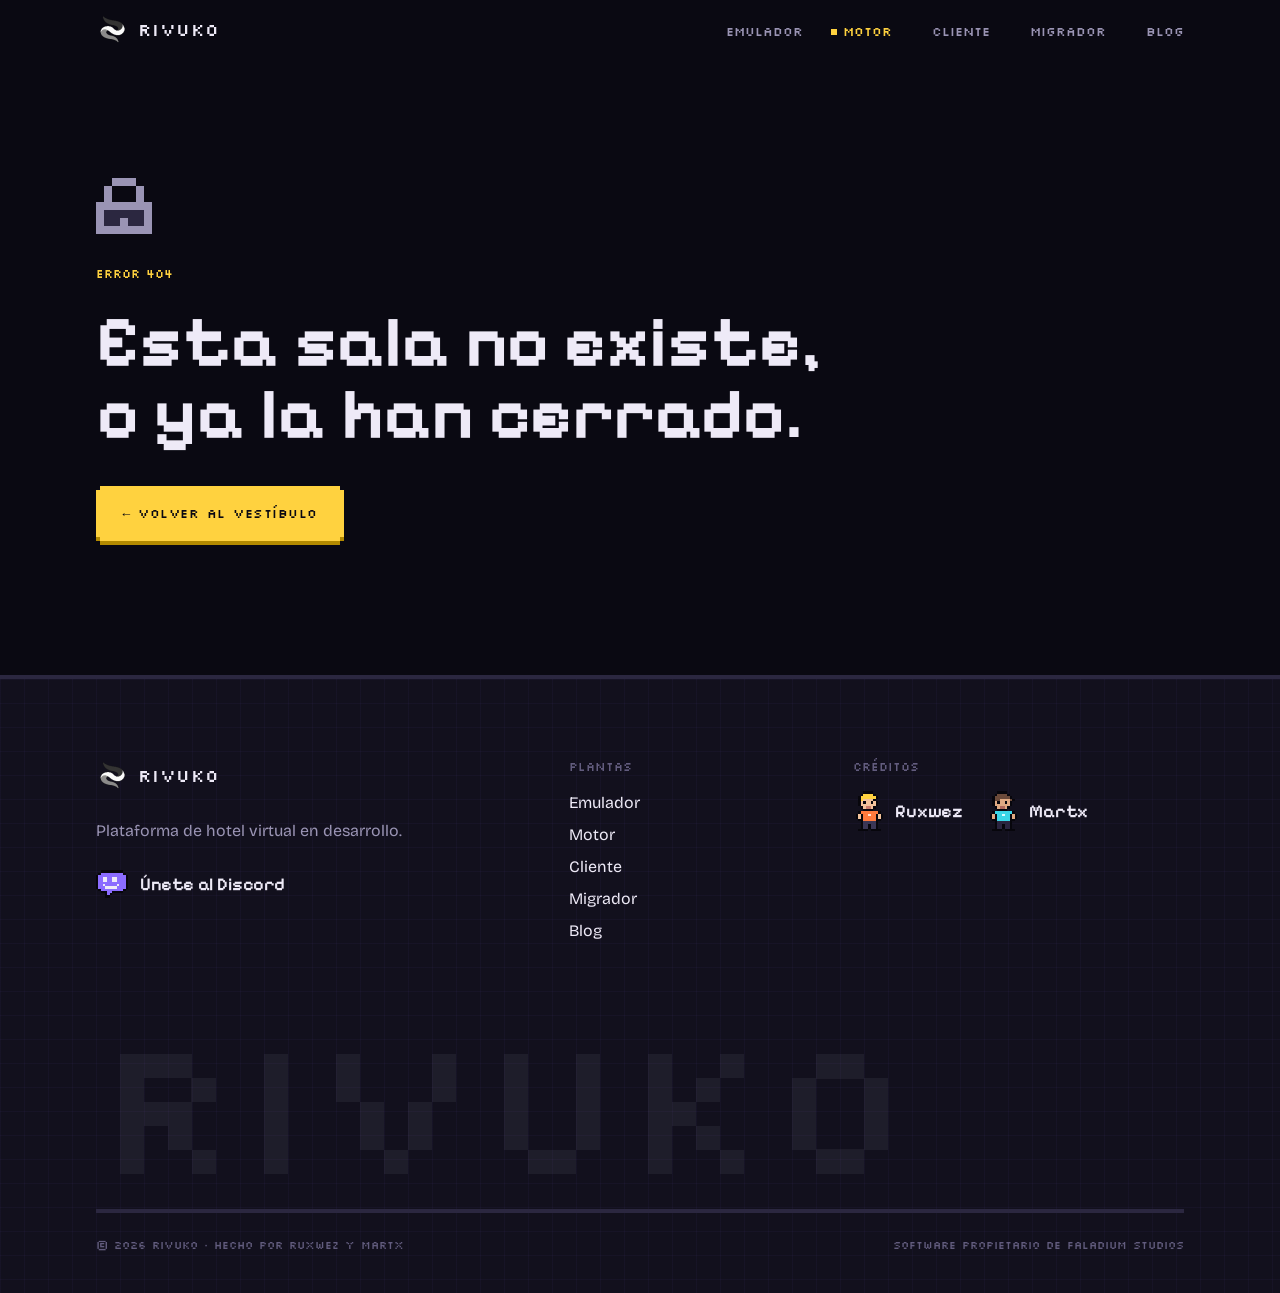
<file: engine/index.html>
<!doctype html>
<html lang="es">
  <head>
    <script>document.documentElement.classList.add("js");</script>
    <meta charset="utf-8" />
    <meta name="viewport" content="width=device-width, initial-scale=1" />
    <meta name="theme-color" content="#0a0912" />
    <link rel="icon" href="../favicon.png" type="image/png" />
    <link rel="apple-touch-icon" href="../apple-touch-icon.png" />
    <!-- Google tag (gtag.js) -->
    <script async src="https://www.googletagmanager.com/gtag/js?id=G-EJK5T6794D"></script>
    <script>
      window.dataLayer = window.dataLayer || [];
      function gtag(){dataLayer.push(arguments);}
      gtag('js', new Date());

      gtag('config', 'G-EJK5T6794D');
    </script>
    <link href="../_app/immutable/entry/start.DkibTylE.js" rel="modulepreload">
		<link href="../_app/immutable/chunks/CpAbC2c4.js" rel="modulepreload">
		<link href="../_app/immutable/chunks/MwFUhttO.js" rel="modulepreload">
		<link href="../_app/immutable/chunks/-UyI9lYi.js" rel="modulepreload">
		<link href="../_app/immutable/chunks/CPsON9jk.js" rel="modulepreload">
		<link href="../_app/immutable/entry/app.C_H3IR3K.js" rel="modulepreload">
		<link href="../_app/immutable/chunks/DsnmJJEf.js" rel="modulepreload">
		<link href="../_app/immutable/chunks/eiNhF_HA.js" rel="modulepreload">
		<link href="../_app/immutable/chunks/B8r9OYyc.js" rel="modulepreload">
		<link href="../_app/immutable/chunks/Dru3IKKa.js" rel="modulepreload">
		<link href="../_app/immutable/nodes/0.DrF33Epv.js" rel="modulepreload">
		<link href="../_app/immutable/chunks/CxrbB-Ji.js" rel="modulepreload">
		<link href="../_app/immutable/chunks/DwGz7Tzt.js" rel="modulepreload">
		<link href="../_app/immutable/chunks/nQ12nJj9.js" rel="modulepreload">
		<link href="../_app/immutable/chunks/DyXIBOED.js" rel="modulepreload">
		<link href="../_app/immutable/chunks/CtgAwrWz.js" rel="modulepreload">
		<link href="../_app/immutable/chunks/BF-gY4Bk.js" rel="modulepreload">
		<link href="../_app/immutable/nodes/3.mv9VEx-4.js" rel="modulepreload">
		<link href="../_app/immutable/chunks/CB44v4PT.js" rel="modulepreload">
		<link href="../_app/immutable/chunks/ZSm0M-sG.js" rel="modulepreload">
		<link href="../_app/immutable/chunks/CXA8hLbX.js" rel="modulepreload">
		<link href="../_app/immutable/chunks/BsX6feYB.js" rel="modulepreload">
		<!--1fv3lso--><meta name="description" content="Rivuko Engine: El motor gráfico del mundo. Dibuja el hotel en tu navegador: las salas, los muebles y los avatares que se mueven por ellas. Pensado para ir fluido también en ordenadores modestos y en el móvil."/> <meta property="og:title" content="Rivuko Engine"/> <meta property="og:description" content="Dibuja el hotel en tu navegador: las salas, los muebles y los avatares que se mueven por ellas. Pensado para ir fluido también en ordenadores modestos y en el móvil."/> <meta property="og:image" content="../logo.png"/><!----><title>Rivuko Engine · Rivuko</title>
		<link href="../_app/immutable/assets/0.D2x3lM5M.css" rel="stylesheet">
		<link href="../_app/immutable/assets/3.DgrcO1Uw.css" rel="stylesheet">
  </head>
  <body data-sveltekit-preload-data="hover">
    <div style="display: contents"><!--[--><!--[0--><!--[--><header class="fixed inset-x-0 top-0 z-50 border-b-4 transition-colors duration-300 border-transparent"><nav class="mx-auto flex h-16 max-w-6xl items-center justify-between px-5 sm:px-8"><a href="../" aria-label="Rivuko, inicio"><span class="inline-flex items-center gap-2.5 "><img src="../logo.png" alt="" width="32" height="32" class="size-8"/> <!--[0--><span class="font-px text-lg leading-none tracking-wide">Rivuko</span><!--]--></span><!----></a> <ul class="hidden items-center gap-7 font-px text-[0.8rem] uppercase md:flex"><!--[--><li><a href="../emulator/" class="group flex items-center gap-1.5 transition-colors text-muted hover:text-text"><span class="size-1.5 bg-gold transition-opacity opacity-0 group-hover:opacity-100" aria-hidden="true"></span> Emulador</a></li><li><a href="../engine/" class="group flex items-center gap-1.5 transition-colors text-muted hover:text-text"><span class="size-1.5 bg-gold transition-opacity opacity-0 group-hover:opacity-100" aria-hidden="true"></span> Motor</a></li><li><a href="../client/" class="group flex items-center gap-1.5 transition-colors text-muted hover:text-text"><span class="size-1.5 bg-gold transition-opacity opacity-0 group-hover:opacity-100" aria-hidden="true"></span> Cliente</a></li><li><a href="../migrator/" class="group flex items-center gap-1.5 transition-colors text-muted hover:text-text"><span class="size-1.5 bg-gold transition-opacity opacity-0 group-hover:opacity-100" aria-hidden="true"></span> Migrador</a></li><li><a href="../blog/" class="group flex items-center gap-1.5 transition-colors text-muted hover:text-text"><span class="size-1.5 bg-gold transition-opacity opacity-0 group-hover:opacity-100" aria-hidden="true"></span> Blog</a></li><!--]--></ul> <button class="-mr-2 flex h-10 items-center px-2 font-px text-xs uppercase md:hidden" aria-label="Abrir menú" aria-expanded="false">Menú</button></nav></header> <!--[-1--><!--]--><!----> <main><!--[--><div style="--accent: var(--color-aqua)"><section class="relative isolate overflow-hidden pt-28 sm:pt-36"><div class="pixel-grid absolute inset-0 -z-10 [mask-image:linear-gradient(to_bottom,black,transparent_90%)]" aria-hidden="true"></div> <div class="absolute -right-24 -top-10 -z-10 size-[44rem] opacity-20" style="background: radial-gradient(closest-side, var(--accent), transparent)" aria-hidden="true"></div> <div class="pointer-events-none absolute inset-0 overflow-hidden" aria-hidden="true"><!--[--><div class="absolute inset-0 animate-twinkle" style="animation-delay: 0s"><!--[--><span class="absolute bg-text" style="left: 0.039131846297128056%; top: 57.688940715831215%; width: 2px; height: 2px"></span><span class="absolute bg-text" style="left: 54.82673056182765%; top: 72.86055263730724%; width: 2px; height: 2px"></span><span class="absolute bg-text" style="left: 30.834452542864927%; top: 34.643887930849516%; width: 2px; height: 2px"></span><span class="absolute bg-text" style="left: 63.192839437719826%; top: 82.05242975710539%; width: 2px; height: 2px"></span><span class="absolute bg-text" style="left: 63.549833820923155%; top: 82.05702825545195%; width: 2px; height: 2px"></span><span class="absolute bg-text" style="left: 23.265461681068626%; top: 22.614473720367286%; width: 2px; height: 2px"></span><span class="absolute bg-text" style="left: 85.40900144046591%; top: 69.08720991066062%; width: 2px; height: 2px"></span><span class="absolute bg-text" style="left: 41.235658778453086%; top: 47.71708946103095%; width: 2px; height: 2px"></span><span class="absolute bg-text" style="left: 60.40385275166661%; top: 7.553197260737976%; width: 2px; height: 2px"></span><span class="absolute bg-text" style="left: 72.24920572352093%; top: 92.40059521626709%; width: 2px; height: 2px"></span><span class="absolute bg-text" style="left: 54.951683271188145%; top: 72.94073885909316%; width: 4px; height: 4px"></span><span class="absolute bg-text" style="left: 51.67529785617967%; top: 6.731068811719804%; width: 2px; height: 2px"></span><span class="absolute bg-text" style="left: 16.525485420844277%; top: 43.833468129780826%; width: 4px; height: 4px"></span><span class="absolute bg-gold" style="left: 33.56079423500262%; top: 56.26870768902298%; width: 4px; height: 4px"></span><span class="absolute bg-text" style="left: 37.433900468719145%; top: 51.56517776267844%; width: 2px; height: 2px"></span><!--]--></div><div class="absolute inset-0 animate-twinkle" style="animation-delay: 0.8s"><!--[--><span class="absolute bg-text" style="left: 63.83618706084611%; top: 94.79593164045174%; width: 2px; height: 2px"></span><span class="absolute bg-text" style="left: 55.74692038621144%; top: 38.49093105573716%; width: 2px; height: 2px"></span><span class="absolute bg-gold" style="left: 79.99678425490706%; top: 5.952972223028993%; width: 2px; height: 2px"></span><span class="absolute bg-text" style="left: 35.19442800208667%; top: 12.751431070618066%; width: 4px; height: 4px"></span><span class="absolute bg-text" style="left: 88.87216839421176%; top: 74.53420151701859%; width: 2px; height: 2px"></span><span class="absolute bg-text" style="left: 33.210560089540934%; top: 69.88342491438772%; width: 2px; height: 2px"></span><span class="absolute bg-text" style="left: 4.899769138963785%; top: 50.41991856434379%; width: 4px; height: 4px"></span><span class="absolute bg-text" style="left: 97.28939495854517%; top: 42.86106826870752%; width: 2px; height: 2px"></span><span class="absolute bg-text" style="left: 86.51987783914427%; top: 39.58684249761833%; width: 2px; height: 2px"></span><span class="absolute bg-gold" style="left: 72.91924123322556%; top: 53.68740682196217%; width: 2px; height: 2px"></span><span class="absolute bg-text" style="left: 34.38145403488607%; top: 49.097964330156316%; width: 2px; height: 2px"></span><span class="absolute bg-text" style="left: 98.70516243330444%; top: 37.66501654762077%; width: 2px; height: 2px"></span><span class="absolute bg-gold" style="left: 60.63203264988588%; top: 42.57274663195608%; width: 2px; height: 2px"></span><span class="absolute bg-gold" style="left: 39.20879151635282%; top: 82.15901534173592%; width: 2px; height: 2px"></span><span class="absolute bg-text" style="left: 60.868149744751%; top: 10.992760030083712%; width: 2px; height: 2px"></span><!--]--></div><div class="absolute inset-0 animate-twinkle" style="animation-delay: 1.6s"><!--[--><span class="absolute bg-text" style="left: 96.48202918306087%; top: 73.46447970413811%; width: 2px; height: 2px"></span><span class="absolute bg-text" style="left: 87.42987228903448%; top: 33.86356180248016%; width: 2px; height: 2px"></span><span class="absolute bg-text" style="left: 12.264968320850734%; top: 37.322568538283264%; width: 2px; height: 2px"></span><span class="absolute bg-text" style="left: 57.592873767760054%; top: 63.429414743291865%; width: 2px; height: 2px"></span><span class="absolute bg-gold" style="left: 32.5869150611511%; top: 88.28143276659839%; width: 2px; height: 2px"></span><span class="absolute bg-text" style="left: 38.821249799254%; top: 68.74537606199522%; width: 4px; height: 4px"></span><span class="absolute bg-text" style="left: 39.08650127196987%; top: 26.826877997641862%; width: 2px; height: 2px"></span><span class="absolute bg-text" style="left: 55.07624016845424%; top: 66.36851121036732%; width: 2px; height: 2px"></span><span class="absolute bg-text" style="left: 68.59988540811459%; top: 58.27405418188965%; width: 4px; height: 4px"></span><span class="absolute bg-text" style="left: 98.83761275505536%; top: 63.75757421541846%; width: 2px; height: 2px"></span><span class="absolute bg-text" style="left: 4.479544099643614%; top: 87.69768271022367%; width: 2px; height: 2px"></span><span class="absolute bg-text" style="left: 50.543050165541025%; top: 77.04413224805339%; width: 2px; height: 2px"></span><span class="absolute bg-text" style="left: 30.154030225311416%; top: 98.78599680903648%; width: 2px; height: 2px"></span><span class="absolute bg-gold" style="left: 41.875906913483476%; top: 8.367494916714492%; width: 2px; height: 2px"></span><span class="absolute bg-text" style="left: 65.28681780457815%; top: 75.54684154481946%; width: 2px; height: 2px"></span><!--]--></div><!--]--></div><!----> <div class="mx-auto grid max-w-6xl items-center gap-12 px-5 pb-20 sm:px-8 lg:grid-cols-12 lg:pb-28"><div class="lg:col-span-7"><a data-reveal="" href="../#planta-engine" class="link inline-block font-px text-xs uppercase text-muted">← Hotel / Planta 02</a> <h1 data-reveal="" class="mt-8 font-pixel text-[clamp(3rem,9vw,6.5rem)] font-bold leading-[0.9]" style="text-shadow: 0.05em 0.05em 0 var(--accent), 0.1em 0.1em 0 #07060c">Rivuko Engine</h1> <p data-reveal="" class="mt-8 flex flex-wrap gap-3 font-px text-xs uppercase"><span class="px-3 py-1.5 text-void" style="background: var(--accent)">TypeScript</span> <span class="flex items-center gap-2 bg-night-2 px-3 py-1.5 text-lime"><span class="size-2 animate-blink bg-lime"></span> Ya funciona</span></p> <p data-reveal="" class="mt-8 max-w-xl text-xl leading-relaxed">El motor gráfico del mundo.</p> <p data-reveal="" class="mt-4 max-w-xl text-lg leading-relaxed text-muted">Dibuja el hotel en tu navegador: las salas, los muebles y los avatares que se mueven por ellas. Pensado para ir fluido también en ordenadores modestos y en el móvil.</p></div> <div class="relative mx-auto grid size-72 place-items-center sm:size-96 lg:col-span-5"><div class="orbit absolute inset-6 border-4 border-dashed opacity-40 svelte-1fv3lso" style="border-color: var(--accent)" aria-hidden="true"></div> <div class="orbit-reverse absolute inset-16 border-4 border-dotted opacity-30 svelte-1fv3lso" style="border-color: var(--accent)" aria-hidden="true"></div> <div data-reveal=""><svg viewBox="0 0 16 16" class="size-40 animate-bob drop-shadow-[0_0_30px_var(--accent)] sm:size-56" shape-rendering="crispEdges" aria-hidden="true"><!--[--><rect x="7" y="0" width="2" height="1" fill="#07060c"></rect><rect x="5" y="1" width="2" height="1" fill="#07060c"></rect><rect x="7" y="1" width="2" height="1" fill="#a5f4fc"></rect><rect x="9" y="1" width="2" height="1" fill="#07060c"></rect><rect x="3" y="2" width="2" height="1" fill="#07060c"></rect><rect x="5" y="2" width="6" height="1" fill="#a5f4fc"></rect><rect x="11" y="2" width="2" height="1" fill="#07060c"></rect><rect x="1" y="3" width="2" height="1" fill="#07060c"></rect><rect x="3" y="3" width="2" height="1" fill="#a5f4fc"></rect><rect x="5" y="3" width="1" height="1" fill="#ffffff"></rect><rect x="6" y="3" width="7" height="1" fill="#a5f4fc"></rect><rect x="13" y="3" width="2" height="1" fill="#07060c"></rect><rect x="0" y="4" width="1" height="1" fill="#07060c"></rect><rect x="1" y="4" width="2" height="1" fill="#3ad6e8"></rect><rect x="3" y="4" width="2" height="1" fill="#07060c"></rect><rect x="5" y="4" width="6" height="1" fill="#a5f4fc"></rect><rect x="11" y="4" width="2" height="1" fill="#07060c"></rect><rect x="13" y="4" width="2" height="1" fill="#1a8fa0"></rect><rect x="15" y="4" width="1" height="1" fill="#07060c"></rect><rect x="0" y="5" width="1" height="1" fill="#07060c"></rect><rect x="1" y="5" width="4" height="1" fill="#3ad6e8"></rect><rect x="5" y="5" width="2" height="1" fill="#07060c"></rect><rect x="7" y="5" width="2" height="1" fill="#a5f4fc"></rect><rect x="9" y="5" width="2" height="1" fill="#07060c"></rect><rect x="11" y="5" width="4" height="1" fill="#1a8fa0"></rect><rect x="15" y="5" width="1" height="1" fill="#07060c"></rect><rect x="0" y="6" width="1" height="1" fill="#07060c"></rect><rect x="1" y="6" width="6" height="1" fill="#3ad6e8"></rect><rect x="7" y="6" width="2" height="1" fill="#07060c"></rect><rect x="9" y="6" width="6" height="1" fill="#1a8fa0"></rect><rect x="15" y="6" width="1" height="1" fill="#07060c"></rect><rect x="0" y="7" width="1" height="1" fill="#07060c"></rect><rect x="1" y="7" width="7" height="1" fill="#3ad6e8"></rect><rect x="8" y="7" width="1" height="1" fill="#07060c"></rect><rect x="9" y="7" width="6" height="1" fill="#1a8fa0"></rect><rect x="15" y="7" width="1" height="1" fill="#07060c"></rect><rect x="0" y="8" width="1" height="1" fill="#07060c"></rect><rect x="1" y="8" width="1" height="1" fill="#3ad6e8"></rect><rect x="2" y="8" width="1" height="1" fill="#ffffff"></rect><rect x="3" y="8" width="5" height="1" fill="#3ad6e8"></rect><rect x="8" y="8" width="1" height="1" fill="#07060c"></rect><rect x="9" y="8" width="6" height="1" fill="#1a8fa0"></rect><rect x="15" y="8" width="1" height="1" fill="#07060c"></rect><rect x="0" y="9" width="1" height="1" fill="#07060c"></rect><rect x="1" y="9" width="7" height="1" fill="#3ad6e8"></rect><rect x="8" y="9" width="1" height="1" fill="#07060c"></rect><rect x="9" y="9" width="6" height="1" fill="#1a8fa0"></rect><rect x="15" y="9" width="1" height="1" fill="#07060c"></rect><rect x="0" y="10" width="1" height="1" fill="#07060c"></rect><rect x="1" y="10" width="7" height="1" fill="#3ad6e8"></rect><rect x="8" y="10" width="1" height="1" fill="#07060c"></rect><rect x="9" y="10" width="6" height="1" fill="#1a8fa0"></rect><rect x="15" y="10" width="1" height="1" fill="#07060c"></rect><rect x="1" y="11" width="2" height="1" fill="#07060c"></rect><rect x="3" y="11" width="5" height="1" fill="#3ad6e8"></rect><rect x="8" y="11" width="1" height="1" fill="#07060c"></rect><rect x="9" y="11" width="4" height="1" fill="#1a8fa0"></rect><rect x="13" y="11" width="2" height="1" fill="#07060c"></rect><rect x="3" y="12" width="2" height="1" fill="#07060c"></rect><rect x="5" y="12" width="3" height="1" fill="#3ad6e8"></rect><rect x="8" y="12" width="1" height="1" fill="#07060c"></rect><rect x="9" y="12" width="2" height="1" fill="#1a8fa0"></rect><rect x="11" y="12" width="2" height="1" fill="#07060c"></rect><rect x="5" y="13" width="2" height="1" fill="#07060c"></rect><rect x="7" y="13" width="1" height="1" fill="#3ad6e8"></rect><rect x="8" y="13" width="3" height="1" fill="#07060c"></rect><rect x="7" y="14" width="2" height="1" fill="#07060c"></rect><!--]--></svg><!----></div></div></div></section> <div class="overflow-hidden border-y-4 border-void py-3 text-void" style="background: var(--accent)" aria-hidden="true"><p class="whitespace-nowrap font-px text-sm uppercase"><!--[--><span class="mx-6">Planta 02 · Motor · TypeScript</span><span class="mx-6">Planta 02 · Motor · TypeScript</span><span class="mx-6">Planta 02 · Motor · TypeScript</span><span class="mx-6">Planta 02 · Motor · TypeScript</span><span class="mx-6">Planta 02 · Motor · TypeScript</span><span class="mx-6">Planta 02 · Motor · TypeScript</span><span class="mx-6">Planta 02 · Motor · TypeScript</span><span class="mx-6">Planta 02 · Motor · TypeScript</span><!--]--></p></div> <div class="mx-auto max-w-6xl px-5 py-24 sm:px-8 sm:py-32"><ol class="space-y-24 sm:space-y-32"><!--[--><li class="grid gap-10 lg:grid-cols-12"><!--[0--><div data-reveal="" class="lg:sticky lg:top-28 lg:col-span-5 lg:self-start"><p class="flex items-center gap-3 font-px text-xs uppercase" style="color: var(--accent)"><span class="grid size-8 place-items-center text-void" style="background: var(--accent)">01</span> Rendimiento</p> <h2 class="mt-6 font-pixel text-[clamp(2rem,4.5vw,3.25rem)] font-bold leading-[1.05]">Entras antes, va más suave</h2> <p class="mt-5 text-lg leading-relaxed text-muted">Comparado con las alternativas, en el mismo equipo y con la misma sala:</p><!----></div> <div class="lg:col-span-7 lg:pt-14"><!--[1--><ul class="grid gap-4 sm:grid-cols-2"><!--[--><li data-item="" class="px-frame bg-night p-6" style="--px-color: #2b2740"><span class="block whitespace-nowrap font-pixel text-4xl font-bold sm:text-5xl" style="color: var(--accent)">−60 %</span> <span class="mt-2 block leading-snug text-muted">de tiempo de carga</span></li><li data-item="" class="px-frame bg-night p-6" style="--px-color: #2b2740"><span class="block whitespace-nowrap font-pixel text-4xl font-bold sm:text-5xl" style="color: var(--accent)">−25 %</span> <span class="mt-2 block leading-snug text-muted">de memoria en el navegador</span></li><li data-item="" class="px-frame bg-night p-6" style="--px-color: #2b2740"><span class="block whitespace-nowrap font-pixel text-4xl font-bold sm:text-5xl" style="color: var(--accent)">60 fps</span> <span class="mt-2 block leading-snug text-muted">estables en salas llenas</span></li><!--]--></ul> <p class="mt-4 text-sm text-dim">Cifras aproximadas: Rivuko sigue en desarrollo y todavía falta mucho por añadir, así que pueden variar.</p><!--]--></div><!--]--></li><li class="grid gap-10 lg:grid-cols-12"><!--[0--><div data-reveal="" class="lg:sticky lg:top-28 lg:col-span-5 lg:self-start"><p class="flex items-center gap-3 font-px text-xs uppercase" style="color: var(--accent)"><span class="grid size-8 place-items-center text-void" style="background: var(--accent)">02</span> Ya funciona</p> <h2 class="mt-6 font-pixel text-[clamp(2rem,4.5vw,3.25rem)] font-bold leading-[1.05]">El hotel, en pantalla</h2> <p class="mt-5 text-lg leading-relaxed text-muted">El motor ya dibuja todo lo que pasa en la sala:</p><!----></div> <div class="lg:col-span-7 lg:pt-14"><!--[2--><ul class="space-y-3"><!--[--><li data-item="" class="flex gap-4 border-4 border-line bg-night p-5 leading-relaxed"><span class="mt-2 size-2.5 shrink-0" style="background: var(--accent)" aria-hidden="true"></span> <span>Salas con sus suelos, paredes y escaleras, y el editor de planos.</span></li><li data-item="" class="flex gap-4 border-4 border-line bg-night p-5 leading-relaxed"><span class="mt-2 size-2.5 shrink-0" style="background: var(--accent)" aria-hidden="true"></span> <span>Muebles con sus animaciones, también los que se mueven solos.</span></li><li data-item="" class="flex gap-4 border-4 border-line bg-night p-5 leading-relaxed"><span class="mt-2 size-2.5 shrink-0" style="background: var(--accent)" aria-hidden="true"></span> <span>Avatares, mascotas y plantas que andan, hablan y reaccionan.</span></li><li data-item="" class="flex gap-4 border-4 border-line bg-night p-5 leading-relaxed"><span class="mt-2 size-2.5 shrink-0" style="background: var(--accent)" aria-hidden="true"></span> <span>Sonido, cámara para hacer fotos y vistas previas de los muebles.</span></li><!--]--></ul><!--]--></div><!--]--></li><li class="grid gap-10 lg:grid-cols-12"><!--[-1--><div data-reveal="" class="border-l-4 pl-6 sm:pl-10 lg:col-span-8 lg:col-start-3" style="border-color: var(--accent)"><p class="flex items-center gap-3 font-px text-xs uppercase" style="color: var(--accent)"><span class="grid size-8 place-items-center text-void" style="background: var(--accent)">03</span> Sin instalar nada</p> <h2 class="mt-6 font-pixel text-[clamp(2rem,4.5vw,3.25rem)] font-bold leading-[1.05]">Directo en el navegador</h2> <p class="mt-5 text-lg leading-relaxed text-muted">Ni Flash ni programas aparte: abres la web del hotel y entras.</p><!----></div><!--]--></li><!--]--></ol> <div data-reveal="" class="mt-32 px-frame bg-night p-8 sm:p-12" style="--px-color: var(--accent)"><p class="flex items-center gap-3 font-px text-xs uppercase" style="color: var(--accent)"><svg viewBox="0 0 7 7" class="size-4" shape-rendering="crispEdges" aria-hidden="true"><!--[--><rect x="2" y="0" width="3" height="1" fill="#9a94b4"></rect><rect x="1" y="1" width="1" height="1" fill="#9a94b4"></rect><rect x="5" y="1" width="1" height="1" fill="#9a94b4"></rect><rect x="1" y="2" width="1" height="1" fill="#9a94b4"></rect><rect x="5" y="2" width="1" height="1" fill="#9a94b4"></rect><rect x="0" y="3" width="7" height="1" fill="#9a94b4"></rect><rect x="0" y="4" width="1" height="1" fill="#9a94b4"></rect><rect x="1" y="4" width="5" height="1" fill="#2b2740"></rect><rect x="6" y="4" width="1" height="1" fill="#9a94b4"></rect><rect x="0" y="5" width="1" height="1" fill="#9a94b4"></rect><rect x="1" y="5" width="2" height="1" fill="#2b2740"></rect><rect x="3" y="5" width="1" height="1" fill="#9a94b4"></rect><rect x="4" y="5" width="2" height="1" fill="#2b2740"></rect><rect x="6" y="5" width="1" height="1" fill="#9a94b4"></rect><rect x="0" y="6" width="7" height="1" fill="#9a94b4"></rect><!--]--></svg><!----> Lo que viene</p> <h2 class="mt-5 font-pixel text-[clamp(2rem,4.5vw,3.25rem)] font-bold leading-[1.05]">Los avatares definitivos</h2> <p class="mt-4 max-w-2xl text-lg leading-relaxed text-muted">De momento los avatares usan una figura provisional. La ropa y las caras de siempre llegan con el migrador, que es quien trae los gráficos.</p> <a href="../blog/informe-tecnico-01/" class="px-button mt-8">Leer el informe técnico n.º 1</a></div> <nav class="mt-20 grid gap-4 sm:grid-cols-2" aria-label="Otras plantas"><!--[0--><a href="../emulator/" class="group border-4 border-line p-6 transition-colors hover:border-current" style="color: var(--color-ember)"><span class="font-px text-[0.65rem] uppercase text-dim">▼ Planta 01</span> <span class="mt-2 block font-pixel text-2xl font-bold text-text group-hover:text-current">Rivuko Emulator</span></a><!--]--> <!--[0--><a href="../client/" class="group border-4 border-line p-6 text-right transition-colors hover:border-current" style="color: var(--color-rose)"><span class="font-px text-[0.65rem] uppercase text-dim">Planta 03 ▲</span> <span class="mt-2 block font-pixel text-2xl font-bold text-text group-hover:text-current">Rivuko Client</span></a><!--]--></nav></div></div><!--]--><!----></main> <footer class="relative overflow-hidden border-t-4 border-line bg-night"><div class="pixel-grid absolute inset-0 opacity-60" aria-hidden="true"></div> <div class="relative mx-auto max-w-6xl px-5 pb-10 pt-20 sm:px-8"><div class="grid gap-12 md:grid-cols-12"><div class="md:col-span-5"><span class="inline-flex items-center gap-2.5 "><img src="../logo.png" alt="" width="32" height="32" class="size-8"/> <!--[0--><span class="font-px text-lg leading-none tracking-wide">Rivuko</span><!--]--></span><!----> <p class="mt-5 max-w-sm leading-relaxed text-muted">Plataforma de hotel virtual en desarrollo.</p> <a href="https://discord.gg/kSbvWE9SKE" target="_blank" rel="noopener" class="group mt-6 inline-flex items-center gap-3"><svg viewBox="0 0 14 12" class="size-8" shape-rendering="crispEdges" aria-hidden="true"><!--[--><rect x="2" y="0" width="10" height="1" fill="#07060c"></rect><rect x="1" y="1" width="1" height="1" fill="#07060c"></rect><rect x="2" y="1" width="10" height="1" fill="#8b6cff"></rect><rect x="12" y="1" width="1" height="1" fill="#07060c"></rect><rect x="0" y="2" width="1" height="1" fill="#07060c"></rect><rect x="1" y="2" width="12" height="1" fill="#8b6cff"></rect><rect x="13" y="2" width="1" height="1" fill="#07060c"></rect><rect x="0" y="3" width="1" height="1" fill="#07060c"></rect><rect x="1" y="3" width="2" height="1" fill="#8b6cff"></rect><rect x="3" y="3" width="2" height="1" fill="#eeeaf7"></rect><rect x="5" y="3" width="2" height="1" fill="#8b6cff"></rect><rect x="7" y="3" width="2" height="1" fill="#eeeaf7"></rect><rect x="9" y="3" width="4" height="1" fill="#8b6cff"></rect><rect x="13" y="3" width="1" height="1" fill="#07060c"></rect><rect x="0" y="4" width="1" height="1" fill="#07060c"></rect><rect x="1" y="4" width="2" height="1" fill="#8b6cff"></rect><rect x="3" y="4" width="2" height="1" fill="#eeeaf7"></rect><rect x="5" y="4" width="2" height="1" fill="#8b6cff"></rect><rect x="7" y="4" width="2" height="1" fill="#eeeaf7"></rect><rect x="9" y="4" width="4" height="1" fill="#8b6cff"></rect><rect x="13" y="4" width="1" height="1" fill="#07060c"></rect><rect x="0" y="5" width="1" height="1" fill="#07060c"></rect><rect x="1" y="5" width="12" height="1" fill="#8b6cff"></rect><rect x="13" y="5" width="1" height="1" fill="#07060c"></rect><rect x="0" y="6" width="1" height="1" fill="#07060c"></rect><rect x="1" y="6" width="2" height="1" fill="#8b6cff"></rect><rect x="3" y="6" width="1" height="1" fill="#eeeaf7"></rect><rect x="4" y="6" width="5" height="1" fill="#8b6cff"></rect><rect x="9" y="6" width="1" height="1" fill="#eeeaf7"></rect><rect x="10" y="6" width="3" height="1" fill="#8b6cff"></rect><rect x="13" y="6" width="1" height="1" fill="#07060c"></rect><rect x="0" y="7" width="1" height="1" fill="#07060c"></rect><rect x="1" y="7" width="3" height="1" fill="#8b6cff"></rect><rect x="4" y="7" width="5" height="1" fill="#eeeaf7"></rect><rect x="9" y="7" width="4" height="1" fill="#8b6cff"></rect><rect x="13" y="7" width="1" height="1" fill="#07060c"></rect><rect x="1" y="8" width="1" height="1" fill="#07060c"></rect><rect x="2" y="8" width="10" height="1" fill="#8b6cff"></rect><rect x="12" y="8" width="1" height="1" fill="#07060c"></rect><rect x="2" y="9" width="3" height="1" fill="#07060c"></rect><rect x="5" y="9" width="2" height="1" fill="#8b6cff"></rect><rect x="7" y="9" width="5" height="1" fill="#07060c"></rect><rect x="4" y="10" width="1" height="1" fill="#07060c"></rect><rect x="5" y="10" width="1" height="1" fill="#8b6cff"></rect><rect x="6" y="10" width="1" height="1" fill="#07060c"></rect><rect x="4" y="11" width="2" height="1" fill="#07060c"></rect><!--]--></svg><!----> <span class="link font-pixel text-lg font-semibold group-hover:text-violet">Únete al Discord</span></a></div> <nav class="md:col-span-3" aria-label="Pie de página"><p class="font-px text-xs uppercase text-dim">Plantas</p> <ul class="mt-4 space-y-2"><!--[--><li><a href="../emulator/" class="link">Emulador</a></li><li><a href="../engine/" class="link">Motor</a></li><li><a href="../client/" class="link">Cliente</a></li><li><a href="../migrator/" class="link">Migrador</a></li><li><a href="../blog/" class="link">Blog</a></li><!--]--></ul></nav> <div class="md:col-span-4"><p class="font-px text-xs uppercase text-dim">Créditos</p> <ul class="mt-4 flex gap-6"><!--[--><li><a href="https://github.com/ruxwez" target="_blank" rel="noopener" class="group flex items-center gap-3"><svg viewBox="0 0 12 16" class="h-10 w-auto" shape-rendering="crispEdges" aria-hidden="true"><!--[--><rect x="4" y="0" width="4" height="1" fill="#07060c"></rect><rect x="3" y="1" width="1" height="1" fill="#07060c"></rect><rect x="4" y="1" width="4" height="1" fill="#ffd23f"></rect><rect x="8" y="1" width="1" height="1" fill="#07060c"></rect><rect x="2" y="2" width="1" height="1" fill="#07060c"></rect><rect x="3" y="2" width="6" height="1" fill="#ffd23f"></rect><rect x="9" y="2" width="1" height="1" fill="#07060c"></rect><rect x="2" y="3" width="1" height="1" fill="#07060c"></rect><rect x="3" y="3" width="1" height="1" fill="#ffd23f"></rect><rect x="4" y="3" width="4" height="1" fill="#f2c29b"></rect><rect x="8" y="3" width="1" height="1" fill="#07060c"></rect><rect x="2" y="4" width="1" height="1" fill="#07060c"></rect><rect x="3" y="4" width="1" height="1" fill="#f2c29b"></rect><rect x="4" y="4" width="1" height="1" fill="#07060c"></rect><rect x="5" y="4" width="2" height="1" fill="#f2c29b"></rect><rect x="7" y="4" width="1" height="1" fill="#07060c"></rect><rect x="8" y="4" width="1" height="1" fill="#f2c29b"></rect><rect x="9" y="4" width="1" height="1" fill="#07060c"></rect><rect x="2" y="5" width="1" height="1" fill="#07060c"></rect><rect x="3" y="5" width="6" height="1" fill="#f2c29b"></rect><rect x="9" y="5" width="1" height="1" fill="#07060c"></rect><rect x="3" y="6" width="1" height="1" fill="#07060c"></rect><rect x="4" y="6" width="1" height="1" fill="#f2c29b"></rect><rect x="5" y="6" width="2" height="1" fill="#c97b6b"></rect><rect x="7" y="6" width="1" height="1" fill="#f2c29b"></rect><rect x="8" y="6" width="1" height="1" fill="#07060c"></rect><rect x="4" y="7" width="4" height="1" fill="#07060c"></rect><rect x="2" y="8" width="1" height="1" fill="#07060c"></rect><rect x="3" y="8" width="7" height="1" fill="#ff7a3d"></rect><rect x="10" y="8" width="1" height="1" fill="#07060c"></rect><rect x="1" y="9" width="1" height="1" fill="#07060c"></rect><rect x="2" y="9" width="1" height="1" fill="#f2c29b"></rect><rect x="3" y="9" width="1" height="1" fill="#07060c"></rect><rect x="4" y="9" width="2" height="1" fill="#ff7a3d"></rect><rect x="6" y="9" width="1" height="1" fill="#ffe1cf"></rect><rect x="7" y="9" width="2" height="1" fill="#ff7a3d"></rect><rect x="9" y="9" width="1" height="1" fill="#07060c"></rect><rect x="10" y="9" width="1" height="1" fill="#f2c29b"></rect><rect x="11" y="9" width="1" height="1" fill="#07060c"></rect><rect x="1" y="10" width="1" height="1" fill="#07060c"></rect><rect x="2" y="10" width="1" height="1" fill="#f2c29b"></rect><rect x="3" y="10" width="1" height="1" fill="#07060c"></rect><rect x="4" y="10" width="5" height="1" fill="#ff7a3d"></rect><rect x="9" y="10" width="1" height="1" fill="#07060c"></rect><rect x="10" y="10" width="1" height="1" fill="#f2c29b"></rect><rect x="11" y="10" width="1" height="1" fill="#07060c"></rect><rect x="2" y="11" width="2" height="1" fill="#07060c"></rect><rect x="4" y="11" width="5" height="1" fill="#ff7a3d"></rect><rect x="9" y="11" width="2" height="1" fill="#07060c"></rect><rect x="3" y="12" width="1" height="1" fill="#07060c"></rect><rect x="4" y="12" width="5" height="1" fill="#3b3656"></rect><rect x="9" y="12" width="1" height="1" fill="#07060c"></rect><rect x="3" y="13" width="1" height="1" fill="#07060c"></rect><rect x="4" y="13" width="2" height="1" fill="#3b3656"></rect><rect x="6" y="13" width="1" height="1" fill="#07060c"></rect><rect x="7" y="13" width="2" height="1" fill="#3b3656"></rect><rect x="9" y="13" width="1" height="1" fill="#07060c"></rect><rect x="3" y="14" width="1" height="1" fill="#07060c"></rect><rect x="4" y="14" width="2" height="1" fill="#3b3656"></rect><rect x="6" y="14" width="1" height="1" fill="#07060c"></rect><rect x="7" y="14" width="2" height="1" fill="#3b3656"></rect><rect x="9" y="14" width="1" height="1" fill="#07060c"></rect><rect x="2" y="15" width="4" height="1" fill="#07060c"></rect><rect x="7" y="15" width="4" height="1" fill="#07060c"></rect><!--]--></svg><!----> <span class="link font-pixel text-lg font-semibold group-hover:text-gold">Ruxwez</span></a></li><li><a href="https://github.com/MartxDev" target="_blank" rel="noopener" class="group flex items-center gap-3"><svg viewBox="0 0 12 16" class="h-10 w-auto" shape-rendering="crispEdges" aria-hidden="true"><!--[--><rect x="4" y="0" width="4" height="1" fill="#07060c"></rect><rect x="3" y="1" width="1" height="1" fill="#07060c"></rect><rect x="4" y="1" width="4" height="1" fill="#6b4a3a"></rect><rect x="8" y="1" width="1" height="1" fill="#07060c"></rect><rect x="2" y="2" width="1" height="1" fill="#07060c"></rect><rect x="3" y="2" width="6" height="1" fill="#6b4a3a"></rect><rect x="9" y="2" width="1" height="1" fill="#07060c"></rect><rect x="2" y="3" width="1" height="1" fill="#07060c"></rect><rect x="3" y="3" width="2" height="1" fill="#6b4a3a"></rect><rect x="5" y="3" width="4" height="1" fill="#e0a982"></rect><rect x="9" y="3" width="1" height="1" fill="#6b4a3a"></rect><rect x="10" y="3" width="1" height="1" fill="#07060c"></rect><rect x="2" y="4" width="1" height="1" fill="#07060c"></rect><rect x="3" y="4" width="1" height="1" fill="#e0a982"></rect><rect x="4" y="4" width="1" height="1" fill="#07060c"></rect><rect x="5" y="4" width="2" height="1" fill="#e0a982"></rect><rect x="7" y="4" width="1" height="1" fill="#07060c"></rect><rect x="8" y="4" width="1" height="1" fill="#e0a982"></rect><rect x="9" y="4" width="1" height="1" fill="#07060c"></rect><rect x="2" y="5" width="1" height="1" fill="#07060c"></rect><rect x="3" y="5" width="6" height="1" fill="#e0a982"></rect><rect x="9" y="5" width="1" height="1" fill="#07060c"></rect><rect x="3" y="6" width="1" height="1" fill="#07060c"></rect><rect x="4" y="6" width="1" height="1" fill="#e0a982"></rect><rect x="5" y="6" width="2" height="1" fill="#b0685a"></rect><rect x="7" y="6" width="1" height="1" fill="#e0a982"></rect><rect x="8" y="6" width="1" height="1" fill="#07060c"></rect><rect x="4" y="7" width="4" height="1" fill="#07060c"></rect><rect x="2" y="8" width="1" height="1" fill="#07060c"></rect><rect x="3" y="8" width="7" height="1" fill="#3ad6e8"></rect><rect x="10" y="8" width="1" height="1" fill="#07060c"></rect><rect x="1" y="9" width="1" height="1" fill="#07060c"></rect><rect x="2" y="9" width="1" height="1" fill="#e0a982"></rect><rect x="3" y="9" width="1" height="1" fill="#07060c"></rect><rect x="4" y="9" width="2" height="1" fill="#3ad6e8"></rect><rect x="6" y="9" width="1" height="1" fill="#d9fbff"></rect><rect x="7" y="9" width="2" height="1" fill="#3ad6e8"></rect><rect x="9" y="9" width="1" height="1" fill="#07060c"></rect><rect x="10" y="9" width="1" height="1" fill="#e0a982"></rect><rect x="11" y="9" width="1" height="1" fill="#07060c"></rect><rect x="1" y="10" width="1" height="1" fill="#07060c"></rect><rect x="2" y="10" width="1" height="1" fill="#e0a982"></rect><rect x="3" y="10" width="1" height="1" fill="#07060c"></rect><rect x="4" y="10" width="5" height="1" fill="#3ad6e8"></rect><rect x="9" y="10" width="1" height="1" fill="#07060c"></rect><rect x="10" y="10" width="1" height="1" fill="#e0a982"></rect><rect x="11" y="10" width="1" height="1" fill="#07060c"></rect><rect x="2" y="11" width="2" height="1" fill="#07060c"></rect><rect x="4" y="11" width="5" height="1" fill="#3ad6e8"></rect><rect x="9" y="11" width="2" height="1" fill="#07060c"></rect><rect x="3" y="12" width="1" height="1" fill="#07060c"></rect><rect x="4" y="12" width="5" height="1" fill="#2a2540"></rect><rect x="9" y="12" width="1" height="1" fill="#07060c"></rect><rect x="3" y="13" width="1" height="1" fill="#07060c"></rect><rect x="4" y="13" width="2" height="1" fill="#2a2540"></rect><rect x="6" y="13" width="1" height="1" fill="#07060c"></rect><rect x="7" y="13" width="2" height="1" fill="#2a2540"></rect><rect x="9" y="13" width="1" height="1" fill="#07060c"></rect><rect x="3" y="14" width="1" height="1" fill="#07060c"></rect><rect x="4" y="14" width="2" height="1" fill="#2a2540"></rect><rect x="6" y="14" width="1" height="1" fill="#07060c"></rect><rect x="7" y="14" width="2" height="1" fill="#2a2540"></rect><rect x="9" y="14" width="1" height="1" fill="#07060c"></rect><rect x="2" y="15" width="4" height="1" fill="#07060c"></rect><rect x="7" y="15" width="4" height="1" fill="#07060c"></rect><!--]--></svg><!----> <span class="link font-pixel text-lg font-semibold group-hover:text-gold">Martx</span></a></li><!--]--></ul></div></div> <p class="mt-20 select-none font-px text-[clamp(3rem,16vw,12rem)] leading-[0.8] text-text/[0.06]" aria-hidden="true">Rivuko</p> <div class="mt-8 flex flex-col gap-2 border-t-4 border-line pt-6 font-px text-[0.7rem] uppercase text-dim sm:flex-row sm:justify-between"><span>© 2026 Rivuko · Hecho por Ruxwez y Martx</span> <span>Software propietario de Faladium Studios</span></div></div></footer><!----> <div class="pointer-events-none fixed inset-0 z-[100] grid" style="grid-template-columns: repeat(12, 1fr); grid-template-rows: repeat(8, 1fr)" aria-hidden="true"><!--[--><span class="scale-0 bg-gold [&amp;:nth-child(3n)]:bg-violet [&amp;:nth-child(5n)]:bg-void"></span><span class="scale-0 bg-gold [&amp;:nth-child(3n)]:bg-violet [&amp;:nth-child(5n)]:bg-void"></span><span class="scale-0 bg-gold [&amp;:nth-child(3n)]:bg-violet [&amp;:nth-child(5n)]:bg-void"></span><span class="scale-0 bg-gold [&amp;:nth-child(3n)]:bg-violet [&amp;:nth-child(5n)]:bg-void"></span><span class="scale-0 bg-gold [&amp;:nth-child(3n)]:bg-violet [&amp;:nth-child(5n)]:bg-void"></span><span class="scale-0 bg-gold [&amp;:nth-child(3n)]:bg-violet [&amp;:nth-child(5n)]:bg-void"></span><span class="scale-0 bg-gold [&amp;:nth-child(3n)]:bg-violet [&amp;:nth-child(5n)]:bg-void"></span><span class="scale-0 bg-gold [&amp;:nth-child(3n)]:bg-violet [&amp;:nth-child(5n)]:bg-void"></span><span class="scale-0 bg-gold [&amp;:nth-child(3n)]:bg-violet [&amp;:nth-child(5n)]:bg-void"></span><span class="scale-0 bg-gold [&amp;:nth-child(3n)]:bg-violet [&amp;:nth-child(5n)]:bg-void"></span><span class="scale-0 bg-gold [&amp;:nth-child(3n)]:bg-violet [&amp;:nth-child(5n)]:bg-void"></span><span class="scale-0 bg-gold [&amp;:nth-child(3n)]:bg-violet [&amp;:nth-child(5n)]:bg-void"></span><span class="scale-0 bg-gold [&amp;:nth-child(3n)]:bg-violet [&amp;:nth-child(5n)]:bg-void"></span><span class="scale-0 bg-gold [&amp;:nth-child(3n)]:bg-violet [&amp;:nth-child(5n)]:bg-void"></span><span class="scale-0 bg-gold [&amp;:nth-child(3n)]:bg-violet [&amp;:nth-child(5n)]:bg-void"></span><span class="scale-0 bg-gold [&amp;:nth-child(3n)]:bg-violet [&amp;:nth-child(5n)]:bg-void"></span><span class="scale-0 bg-gold [&amp;:nth-child(3n)]:bg-violet [&amp;:nth-child(5n)]:bg-void"></span><span class="scale-0 bg-gold [&amp;:nth-child(3n)]:bg-violet [&amp;:nth-child(5n)]:bg-void"></span><span class="scale-0 bg-gold [&amp;:nth-child(3n)]:bg-violet [&amp;:nth-child(5n)]:bg-void"></span><span class="scale-0 bg-gold [&amp;:nth-child(3n)]:bg-violet [&amp;:nth-child(5n)]:bg-void"></span><span class="scale-0 bg-gold [&amp;:nth-child(3n)]:bg-violet [&amp;:nth-child(5n)]:bg-void"></span><span class="scale-0 bg-gold [&amp;:nth-child(3n)]:bg-violet [&amp;:nth-child(5n)]:bg-void"></span><span class="scale-0 bg-gold [&amp;:nth-child(3n)]:bg-violet [&amp;:nth-child(5n)]:bg-void"></span><span class="scale-0 bg-gold [&amp;:nth-child(3n)]:bg-violet [&amp;:nth-child(5n)]:bg-void"></span><span class="scale-0 bg-gold [&amp;:nth-child(3n)]:bg-violet [&amp;:nth-child(5n)]:bg-void"></span><span class="scale-0 bg-gold [&amp;:nth-child(3n)]:bg-violet [&amp;:nth-child(5n)]:bg-void"></span><span class="scale-0 bg-gold [&amp;:nth-child(3n)]:bg-violet [&amp;:nth-child(5n)]:bg-void"></span><span class="scale-0 bg-gold [&amp;:nth-child(3n)]:bg-violet [&amp;:nth-child(5n)]:bg-void"></span><span class="scale-0 bg-gold [&amp;:nth-child(3n)]:bg-violet [&amp;:nth-child(5n)]:bg-void"></span><span class="scale-0 bg-gold [&amp;:nth-child(3n)]:bg-violet [&amp;:nth-child(5n)]:bg-void"></span><span class="scale-0 bg-gold [&amp;:nth-child(3n)]:bg-violet [&amp;:nth-child(5n)]:bg-void"></span><span class="scale-0 bg-gold [&amp;:nth-child(3n)]:bg-violet [&amp;:nth-child(5n)]:bg-void"></span><span class="scale-0 bg-gold [&amp;:nth-child(3n)]:bg-violet [&amp;:nth-child(5n)]:bg-void"></span><span class="scale-0 bg-gold [&amp;:nth-child(3n)]:bg-violet [&amp;:nth-child(5n)]:bg-void"></span><span class="scale-0 bg-gold [&amp;:nth-child(3n)]:bg-violet [&amp;:nth-child(5n)]:bg-void"></span><span class="scale-0 bg-gold [&amp;:nth-child(3n)]:bg-violet [&amp;:nth-child(5n)]:bg-void"></span><span class="scale-0 bg-gold [&amp;:nth-child(3n)]:bg-violet [&amp;:nth-child(5n)]:bg-void"></span><span class="scale-0 bg-gold [&amp;:nth-child(3n)]:bg-violet [&amp;:nth-child(5n)]:bg-void"></span><span class="scale-0 bg-gold [&amp;:nth-child(3n)]:bg-violet [&amp;:nth-child(5n)]:bg-void"></span><span class="scale-0 bg-gold [&amp;:nth-child(3n)]:bg-violet [&amp;:nth-child(5n)]:bg-void"></span><span class="scale-0 bg-gold [&amp;:nth-child(3n)]:bg-violet [&amp;:nth-child(5n)]:bg-void"></span><span class="scale-0 bg-gold [&amp;:nth-child(3n)]:bg-violet [&amp;:nth-child(5n)]:bg-void"></span><span class="scale-0 bg-gold [&amp;:nth-child(3n)]:bg-violet [&amp;:nth-child(5n)]:bg-void"></span><span class="scale-0 bg-gold [&amp;:nth-child(3n)]:bg-violet [&amp;:nth-child(5n)]:bg-void"></span><span class="scale-0 bg-gold [&amp;:nth-child(3n)]:bg-violet [&amp;:nth-child(5n)]:bg-void"></span><span class="scale-0 bg-gold [&amp;:nth-child(3n)]:bg-violet [&amp;:nth-child(5n)]:bg-void"></span><span class="scale-0 bg-gold [&amp;:nth-child(3n)]:bg-violet [&amp;:nth-child(5n)]:bg-void"></span><span class="scale-0 bg-gold [&amp;:nth-child(3n)]:bg-violet [&amp;:nth-child(5n)]:bg-void"></span><span class="scale-0 bg-gold [&amp;:nth-child(3n)]:bg-violet [&amp;:nth-child(5n)]:bg-void"></span><span class="scale-0 bg-gold [&amp;:nth-child(3n)]:bg-violet [&amp;:nth-child(5n)]:bg-void"></span><span class="scale-0 bg-gold [&amp;:nth-child(3n)]:bg-violet [&amp;:nth-child(5n)]:bg-void"></span><span class="scale-0 bg-gold [&amp;:nth-child(3n)]:bg-violet [&amp;:nth-child(5n)]:bg-void"></span><span class="scale-0 bg-gold [&amp;:nth-child(3n)]:bg-violet [&amp;:nth-child(5n)]:bg-void"></span><span class="scale-0 bg-gold [&amp;:nth-child(3n)]:bg-violet [&amp;:nth-child(5n)]:bg-void"></span><span class="scale-0 bg-gold [&amp;:nth-child(3n)]:bg-violet [&amp;:nth-child(5n)]:bg-void"></span><span class="scale-0 bg-gold [&amp;:nth-child(3n)]:bg-violet [&amp;:nth-child(5n)]:bg-void"></span><span class="scale-0 bg-gold [&amp;:nth-child(3n)]:bg-violet [&amp;:nth-child(5n)]:bg-void"></span><span class="scale-0 bg-gold [&amp;:nth-child(3n)]:bg-violet [&amp;:nth-child(5n)]:bg-void"></span><span class="scale-0 bg-gold [&amp;:nth-child(3n)]:bg-violet [&amp;:nth-child(5n)]:bg-void"></span><span class="scale-0 bg-gold [&amp;:nth-child(3n)]:bg-violet [&amp;:nth-child(5n)]:bg-void"></span><span class="scale-0 bg-gold [&amp;:nth-child(3n)]:bg-violet [&amp;:nth-child(5n)]:bg-void"></span><span class="scale-0 bg-gold [&amp;:nth-child(3n)]:bg-violet [&amp;:nth-child(5n)]:bg-void"></span><span class="scale-0 bg-gold [&amp;:nth-child(3n)]:bg-violet [&amp;:nth-child(5n)]:bg-void"></span><span class="scale-0 bg-gold [&amp;:nth-child(3n)]:bg-violet [&amp;:nth-child(5n)]:bg-void"></span><span class="scale-0 bg-gold [&amp;:nth-child(3n)]:bg-violet [&amp;:nth-child(5n)]:bg-void"></span><span class="scale-0 bg-gold [&amp;:nth-child(3n)]:bg-violet [&amp;:nth-child(5n)]:bg-void"></span><span class="scale-0 bg-gold [&amp;:nth-child(3n)]:bg-violet [&amp;:nth-child(5n)]:bg-void"></span><span class="scale-0 bg-gold [&amp;:nth-child(3n)]:bg-violet [&amp;:nth-child(5n)]:bg-void"></span><span class="scale-0 bg-gold [&amp;:nth-child(3n)]:bg-violet [&amp;:nth-child(5n)]:bg-void"></span><span class="scale-0 bg-gold [&amp;:nth-child(3n)]:bg-violet [&amp;:nth-child(5n)]:bg-void"></span><span class="scale-0 bg-gold [&amp;:nth-child(3n)]:bg-violet [&amp;:nth-child(5n)]:bg-void"></span><span class="scale-0 bg-gold [&amp;:nth-child(3n)]:bg-violet [&amp;:nth-child(5n)]:bg-void"></span><span class="scale-0 bg-gold [&amp;:nth-child(3n)]:bg-violet [&amp;:nth-child(5n)]:bg-void"></span><span class="scale-0 bg-gold [&amp;:nth-child(3n)]:bg-violet [&amp;:nth-child(5n)]:bg-void"></span><span class="scale-0 bg-gold [&amp;:nth-child(3n)]:bg-violet [&amp;:nth-child(5n)]:bg-void"></span><span class="scale-0 bg-gold [&amp;:nth-child(3n)]:bg-violet [&amp;:nth-child(5n)]:bg-void"></span><span class="scale-0 bg-gold [&amp;:nth-child(3n)]:bg-violet [&amp;:nth-child(5n)]:bg-void"></span><span class="scale-0 bg-gold [&amp;:nth-child(3n)]:bg-violet [&amp;:nth-child(5n)]:bg-void"></span><span class="scale-0 bg-gold [&amp;:nth-child(3n)]:bg-violet [&amp;:nth-child(5n)]:bg-void"></span><span class="scale-0 bg-gold [&amp;:nth-child(3n)]:bg-violet [&amp;:nth-child(5n)]:bg-void"></span><span class="scale-0 bg-gold [&amp;:nth-child(3n)]:bg-violet [&amp;:nth-child(5n)]:bg-void"></span><span class="scale-0 bg-gold [&amp;:nth-child(3n)]:bg-violet [&amp;:nth-child(5n)]:bg-void"></span><span class="scale-0 bg-gold [&amp;:nth-child(3n)]:bg-violet [&amp;:nth-child(5n)]:bg-void"></span><span class="scale-0 bg-gold [&amp;:nth-child(3n)]:bg-violet [&amp;:nth-child(5n)]:bg-void"></span><span class="scale-0 bg-gold [&amp;:nth-child(3n)]:bg-violet [&amp;:nth-child(5n)]:bg-void"></span><span class="scale-0 bg-gold [&amp;:nth-child(3n)]:bg-violet [&amp;:nth-child(5n)]:bg-void"></span><span class="scale-0 bg-gold [&amp;:nth-child(3n)]:bg-violet [&amp;:nth-child(5n)]:bg-void"></span><span class="scale-0 bg-gold [&amp;:nth-child(3n)]:bg-violet [&amp;:nth-child(5n)]:bg-void"></span><span class="scale-0 bg-gold [&amp;:nth-child(3n)]:bg-violet [&amp;:nth-child(5n)]:bg-void"></span><span class="scale-0 bg-gold [&amp;:nth-child(3n)]:bg-violet [&amp;:nth-child(5n)]:bg-void"></span><span class="scale-0 bg-gold [&amp;:nth-child(3n)]:bg-violet [&amp;:nth-child(5n)]:bg-void"></span><span class="scale-0 bg-gold [&amp;:nth-child(3n)]:bg-violet [&amp;:nth-child(5n)]:bg-void"></span><span class="scale-0 bg-gold [&amp;:nth-child(3n)]:bg-violet [&amp;:nth-child(5n)]:bg-void"></span><span class="scale-0 bg-gold [&amp;:nth-child(3n)]:bg-violet [&amp;:nth-child(5n)]:bg-void"></span><span class="scale-0 bg-gold [&amp;:nth-child(3n)]:bg-violet [&amp;:nth-child(5n)]:bg-void"></span><span class="scale-0 bg-gold [&amp;:nth-child(3n)]:bg-violet [&amp;:nth-child(5n)]:bg-void"></span><!--]--></div><!----> <dialog aria-labelledby="discord-title" aria-describedby="discord-text" class="discord m-auto w-[min(28rem,calc(100%-2rem))] overflow-visible bg-transparent p-0 text-text svelte-11phx74"><div class="px-frame relative bg-night p-7 sm:p-9" style="--px-color: #8b6cff"><svg viewBox="0 0 14 12" class="size-16 animate-bob" shape-rendering="crispEdges" aria-hidden="true"><!--[--><rect x="2" y="0" width="10" height="1" fill="#07060c"></rect><rect x="1" y="1" width="1" height="1" fill="#07060c"></rect><rect x="2" y="1" width="10" height="1" fill="#8b6cff"></rect><rect x="12" y="1" width="1" height="1" fill="#07060c"></rect><rect x="0" y="2" width="1" height="1" fill="#07060c"></rect><rect x="1" y="2" width="12" height="1" fill="#8b6cff"></rect><rect x="13" y="2" width="1" height="1" fill="#07060c"></rect><rect x="0" y="3" width="1" height="1" fill="#07060c"></rect><rect x="1" y="3" width="2" height="1" fill="#8b6cff"></rect><rect x="3" y="3" width="2" height="1" fill="#eeeaf7"></rect><rect x="5" y="3" width="2" height="1" fill="#8b6cff"></rect><rect x="7" y="3" width="2" height="1" fill="#eeeaf7"></rect><rect x="9" y="3" width="4" height="1" fill="#8b6cff"></rect><rect x="13" y="3" width="1" height="1" fill="#07060c"></rect><rect x="0" y="4" width="1" height="1" fill="#07060c"></rect><rect x="1" y="4" width="2" height="1" fill="#8b6cff"></rect><rect x="3" y="4" width="2" height="1" fill="#eeeaf7"></rect><rect x="5" y="4" width="2" height="1" fill="#8b6cff"></rect><rect x="7" y="4" width="2" height="1" fill="#eeeaf7"></rect><rect x="9" y="4" width="4" height="1" fill="#8b6cff"></rect><rect x="13" y="4" width="1" height="1" fill="#07060c"></rect><rect x="0" y="5" width="1" height="1" fill="#07060c"></rect><rect x="1" y="5" width="12" height="1" fill="#8b6cff"></rect><rect x="13" y="5" width="1" height="1" fill="#07060c"></rect><rect x="0" y="6" width="1" height="1" fill="#07060c"></rect><rect x="1" y="6" width="2" height="1" fill="#8b6cff"></rect><rect x="3" y="6" width="1" height="1" fill="#eeeaf7"></rect><rect x="4" y="6" width="5" height="1" fill="#8b6cff"></rect><rect x="9" y="6" width="1" height="1" fill="#eeeaf7"></rect><rect x="10" y="6" width="3" height="1" fill="#8b6cff"></rect><rect x="13" y="6" width="1" height="1" fill="#07060c"></rect><rect x="0" y="7" width="1" height="1" fill="#07060c"></rect><rect x="1" y="7" width="3" height="1" fill="#8b6cff"></rect><rect x="4" y="7" width="5" height="1" fill="#eeeaf7"></rect><rect x="9" y="7" width="4" height="1" fill="#8b6cff"></rect><rect x="13" y="7" width="1" height="1" fill="#07060c"></rect><rect x="1" y="8" width="1" height="1" fill="#07060c"></rect><rect x="2" y="8" width="10" height="1" fill="#8b6cff"></rect><rect x="12" y="8" width="1" height="1" fill="#07060c"></rect><rect x="2" y="9" width="3" height="1" fill="#07060c"></rect><rect x="5" y="9" width="2" height="1" fill="#8b6cff"></rect><rect x="7" y="9" width="5" height="1" fill="#07060c"></rect><rect x="4" y="10" width="1" height="1" fill="#07060c"></rect><rect x="5" y="10" width="1" height="1" fill="#8b6cff"></rect><rect x="6" y="10" width="1" height="1" fill="#07060c"></rect><rect x="4" y="11" width="2" height="1" fill="#07060c"></rect><!--]--></svg><!----> <p class="mt-6 font-px text-xs uppercase text-violet">Comunidad oficial</p> <h2 id="discord-title" class="mt-3 font-pixel text-3xl font-bold leading-tight sm:text-4xl">Únete a nuestro Discord</h2> <p id="discord-text" class="mt-4 leading-relaxed text-muted">Sigue el desarrollo de Rivuko de cerca: novedades antes que nadie, avances y un sitio para
      hablar con el equipo y con otros jugadores.</p> <div class="mt-8 flex flex-wrap gap-4"><a href="https://discord.gg/kSbvWE9SKE" target="_blank" rel="noopener" class="px-button" style="--px-color: #8b6cff; --px-shade: #5a3fc4; color: #fff">Entrar al Discord <span aria-hidden="true">→</span></a> <button type="button" class="px-button ghost">Ahora no</button></div> <button type="button" class="absolute right-3 top-3 grid size-9 place-items-center font-px text-sm text-muted hover:text-text" aria-label="Cerrar">✕</button></div></dialog> <!--[-1--><!--]--><!----><!--]--><!--]--> <!--[-1--><!--]--><!--]-->
			
			<script>
				{
					__sveltekit_1fnx7o3 = {
						base: new URL("..", location).pathname.slice(0, -1)
					};

					const element = document.currentScript.parentElement;

					Promise.all([
						import("../_app/immutable/entry/start.DkibTylE.js"),
						import("../_app/immutable/entry/app.C_H3IR3K.js")
					]).then(([kit, app]) => {
						kit.start(app, element, {
							node_ids: [0, 3],
							data: [null,null],
							form: null,
							error: null
						});
					});
				}
			</script>
		</div>
  </body>
</html>
</file>
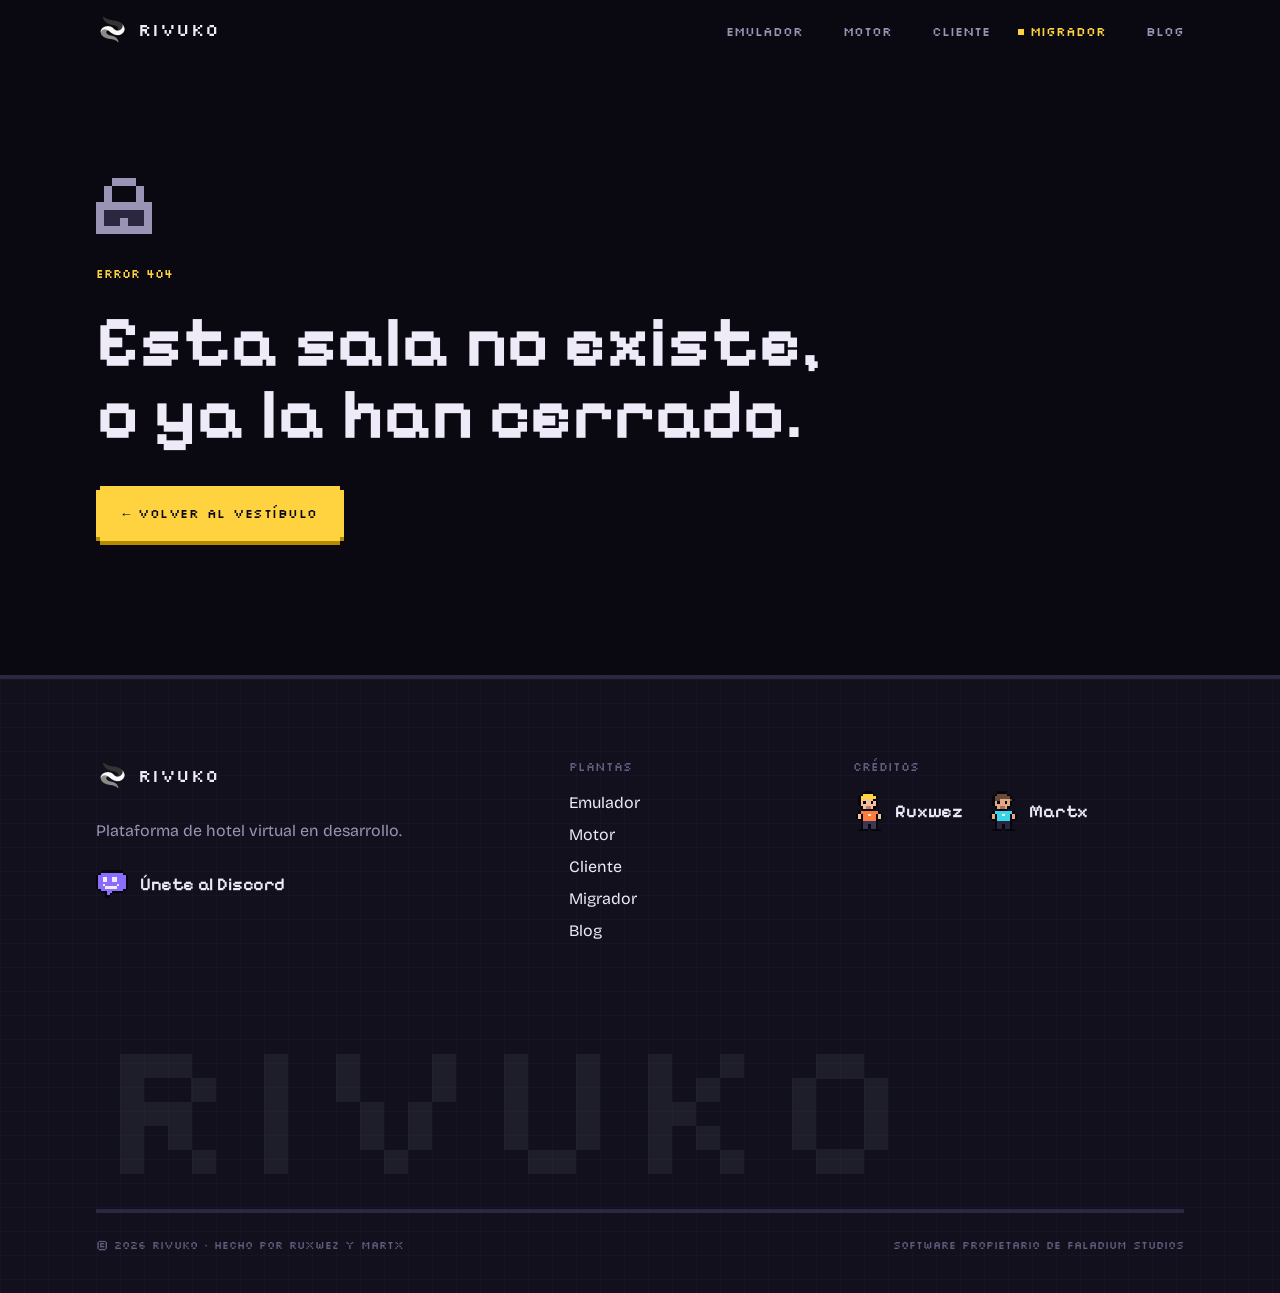
<file: migrator/index.html>
<!doctype html>
<html lang="es">
  <head>
    <script>document.documentElement.classList.add("js");</script>
    <meta charset="utf-8" />
    <meta name="viewport" content="width=device-width, initial-scale=1" />
    <meta name="theme-color" content="#0a0912" />
    <link rel="icon" href="../favicon.png" type="image/png" />
    <link rel="apple-touch-icon" href="../apple-touch-icon.png" />
    <!-- Google tag (gtag.js) -->
    <script async src="https://www.googletagmanager.com/gtag/js?id=G-EJK5T6794D"></script>
    <script>
      window.dataLayer = window.dataLayer || [];
      function gtag(){dataLayer.push(arguments);}
      gtag('js', new Date());

      gtag('config', 'G-EJK5T6794D');
    </script>
    <link href="../_app/immutable/entry/start.DkibTylE.js" rel="modulepreload">
		<link href="../_app/immutable/chunks/CpAbC2c4.js" rel="modulepreload">
		<link href="../_app/immutable/chunks/MwFUhttO.js" rel="modulepreload">
		<link href="../_app/immutable/chunks/-UyI9lYi.js" rel="modulepreload">
		<link href="../_app/immutable/chunks/CPsON9jk.js" rel="modulepreload">
		<link href="../_app/immutable/entry/app.C_H3IR3K.js" rel="modulepreload">
		<link href="../_app/immutable/chunks/DsnmJJEf.js" rel="modulepreload">
		<link href="../_app/immutable/chunks/eiNhF_HA.js" rel="modulepreload">
		<link href="../_app/immutable/chunks/B8r9OYyc.js" rel="modulepreload">
		<link href="../_app/immutable/chunks/Dru3IKKa.js" rel="modulepreload">
		<link href="../_app/immutable/nodes/0.DrF33Epv.js" rel="modulepreload">
		<link href="../_app/immutable/chunks/CxrbB-Ji.js" rel="modulepreload">
		<link href="../_app/immutable/chunks/DwGz7Tzt.js" rel="modulepreload">
		<link href="../_app/immutable/chunks/nQ12nJj9.js" rel="modulepreload">
		<link href="../_app/immutable/chunks/DyXIBOED.js" rel="modulepreload">
		<link href="../_app/immutable/chunks/CtgAwrWz.js" rel="modulepreload">
		<link href="../_app/immutable/chunks/BF-gY4Bk.js" rel="modulepreload">
		<link href="../_app/immutable/nodes/3.mv9VEx-4.js" rel="modulepreload">
		<link href="../_app/immutable/chunks/CB44v4PT.js" rel="modulepreload">
		<link href="../_app/immutable/chunks/ZSm0M-sG.js" rel="modulepreload">
		<link href="../_app/immutable/chunks/CXA8hLbX.js" rel="modulepreload">
		<link href="../_app/immutable/chunks/BsX6feYB.js" rel="modulepreload">
		<!--1fv3lso--><meta name="description" content="Rivuko Migrator: Trae tu hotel a Rivuko. Lee tu hotel actual una vez, lleva todo a Rivuko y desaparece. Es el siguiente paso del proyecto."/> <meta property="og:title" content="Rivuko Migrator"/> <meta property="og:description" content="Lee tu hotel actual una vez, lleva todo a Rivuko y desaparece. Es el siguiente paso del proyecto."/> <meta property="og:image" content="../logo.png"/><!----><title>Rivuko Migrator · Rivuko</title>
		<link href="../_app/immutable/assets/0.D2x3lM5M.css" rel="stylesheet">
		<link href="../_app/immutable/assets/3.DgrcO1Uw.css" rel="stylesheet">
  </head>
  <body data-sveltekit-preload-data="hover">
    <div style="display: contents"><!--[--><!--[0--><!--[--><header class="fixed inset-x-0 top-0 z-50 border-b-4 transition-colors duration-300 border-transparent"><nav class="mx-auto flex h-16 max-w-6xl items-center justify-between px-5 sm:px-8"><a href="../" aria-label="Rivuko, inicio"><span class="inline-flex items-center gap-2.5 "><img src="../logo.png" alt="" width="32" height="32" class="size-8"/> <!--[0--><span class="font-px text-lg leading-none tracking-wide">Rivuko</span><!--]--></span><!----></a> <ul class="hidden items-center gap-7 font-px text-[0.8rem] uppercase md:flex"><!--[--><li><a href="../emulator/" class="group flex items-center gap-1.5 transition-colors text-muted hover:text-text"><span class="size-1.5 bg-gold transition-opacity opacity-0 group-hover:opacity-100" aria-hidden="true"></span> Emulador</a></li><li><a href="../engine/" class="group flex items-center gap-1.5 transition-colors text-muted hover:text-text"><span class="size-1.5 bg-gold transition-opacity opacity-0 group-hover:opacity-100" aria-hidden="true"></span> Motor</a></li><li><a href="../client/" class="group flex items-center gap-1.5 transition-colors text-muted hover:text-text"><span class="size-1.5 bg-gold transition-opacity opacity-0 group-hover:opacity-100" aria-hidden="true"></span> Cliente</a></li><li><a href="../migrator/" class="group flex items-center gap-1.5 transition-colors text-muted hover:text-text"><span class="size-1.5 bg-gold transition-opacity opacity-0 group-hover:opacity-100" aria-hidden="true"></span> Migrador</a></li><li><a href="../blog/" class="group flex items-center gap-1.5 transition-colors text-muted hover:text-text"><span class="size-1.5 bg-gold transition-opacity opacity-0 group-hover:opacity-100" aria-hidden="true"></span> Blog</a></li><!--]--></ul> <button class="-mr-2 flex h-10 items-center px-2 font-px text-xs uppercase md:hidden" aria-label="Abrir menú" aria-expanded="false">Menú</button></nav></header> <!--[-1--><!--]--><!----> <main><!--[--><div style="--accent: var(--color-lime)"><section class="relative isolate overflow-hidden pt-28 sm:pt-36"><div class="pixel-grid absolute inset-0 -z-10 [mask-image:linear-gradient(to_bottom,black,transparent_90%)]" aria-hidden="true"></div> <div class="absolute -right-24 -top-10 -z-10 size-[44rem] opacity-20" style="background: radial-gradient(closest-side, var(--accent), transparent)" aria-hidden="true"></div> <div class="pointer-events-none absolute inset-0 overflow-hidden" aria-hidden="true"><!--[--><div class="absolute inset-0 animate-twinkle" style="animation-delay: 0s"><!--[--><span class="absolute bg-text" style="left: 0.04069712014901318%; top: 83.99649834446446%; width: 2px; height: 2px"></span><span class="absolute bg-text" style="left: 21.019799784300755%; top: 79.77497474279951%; width: 2px; height: 2px"></span><span class="absolute bg-gold" style="left: 0.06783064457952541%; top: 40.0296434480835%; width: 2px; height: 2px"></span><span class="absolute bg-text" style="left: 89.72055301522862%; top: 33.334526947389605%; width: 2px; height: 2px"></span><span class="absolute bg-text" style="left: 18.09182717376008%; top: 69.33930938567002%; width: 2px; height: 2px"></span><span class="absolute bg-text" style="left: 4.19608014831137%; top: 23.519052669181978%; width: 2px; height: 2px"></span><span class="absolute bg-gold" style="left: 40.825361498084554%; top: 51.85069830708704%; width: 2px; height: 2px"></span><span class="absolute bg-text" style="left: 14.88508512959121%; top: 73.6257730394722%; width: 2px; height: 2px"></span><span class="absolute bg-text" style="left: 42.820006861733276%; top: 75.85532515116749%; width: 4px; height: 4px"></span><span class="absolute bg-text" style="left: 79.13917395246177%; top: 92.09661902491777%; width: 2px; height: 2px"></span><span class="absolute bg-text" style="left: 73.14975060203567%; top: 27.858368413456887%; width: 2px; height: 2px"></span><span class="absolute bg-gold" style="left: 81.74230977042686%; top: 43.0003115641886%; width: 4px; height: 4px"></span><span class="absolute bg-text" style="left: 13.186504837678047%; top: 25.58680685497206%; width: 2px; height: 2px"></span><span class="absolute bg-text" style="left: 58.90322600440272%; top: 86.5194559965839%; width: 2px; height: 2px"></span><span class="absolute bg-gold" style="left: 26.931256487467913%; top: 33.627784873185576%; width: 2px; height: 2px"></span><!--]--></div><div class="absolute inset-0 animate-twinkle" style="animation-delay: 0.8s"><!--[--><span class="absolute bg-text" style="left: 70.38963454327994%; top: 38.58776890606981%; width: 2px; height: 2px"></span><span class="absolute bg-text" style="left: 89.97679720165989%; top: 40.030568297966646%; width: 2px; height: 2px"></span><span class="absolute bg-text" style="left: 63.19665562510335%; top: 46.19109111195016%; width: 2px; height: 2px"></span><span class="absolute bg-gold" style="left: 84.60220512217013%; top: 9.26148831344279%; width: 2px; height: 2px"></span><span class="absolute bg-text" style="left: 36.42705512998023%; top: 29.515569577699324%; width: 2px; height: 2px"></span><span class="absolute bg-text" style="left: 30.538982493122568%; top: 68.67876191096323%; width: 2px; height: 2px"></span><span class="absolute bg-gold" style="left: 93.09575990452234%; top: 60.43671530691754%; width: 2px; height: 2px"></span><span class="absolute bg-text" style="left: 97.18097075688698%; top: 20.57551099945582%; width: 4px; height: 4px"></span><span class="absolute bg-text" style="left: 93.98067295271004%; top: 33.170316197523064%; width: 2px; height: 2px"></span><span class="absolute bg-text" style="left: 83.83601088255458%; top: 31.834903094840655%; width: 2px; height: 2px"></span><span class="absolute bg-text" style="left: 39.75671219628151%; top: 91.06188290336257%; width: 2px; height: 2px"></span><span class="absolute bg-text" style="left: 98.6533689306366%; top: 67.1716172095256%; width: 2px; height: 2px"></span><span class="absolute bg-text" style="left: 11.057313955881314%; top: 40.275656497234316%; width: 4px; height: 4px"></span><span class="absolute bg-text" style="left: 88.77714317700692%; top: 77.44537595540535%; width: 2px; height: 2px"></span><span class="absolute bg-text" style="left: 79.30287573454105%; top: 43.432470431287065%; width: 2px; height: 2px"></span><!--]--></div><div class="absolute inset-0 animate-twinkle" style="animation-delay: 1.6s"><!--[--><span class="absolute bg-gold" style="left: 32.34131035038331%; top: 60.40305889230364%; width: 2px; height: 2px"></span><span class="absolute bg-text" style="left: 70.92706718059586%; top: 71.21810427457937%; width: 2px; height: 2px"></span><span class="absolute bg-gold" style="left: 64.75556705368476%; top: 46.81547127981459%; width: 2px; height: 2px"></span><span class="absolute bg-gold" style="left: 87.89658871847045%; top: 77.96659133302354%; width: 2px; height: 2px"></span><span class="absolute bg-gold" style="left: 29.89039166359715%; top: 67.81269007726232%; width: 2px; height: 2px"></span><span class="absolute bg-text" style="left: 28.37409979122416%; top: 83.49519110447503%; width: 4px; height: 4px"></span><span class="absolute bg-text" style="left: 4.649961322848667%; top: 51.89995311754754%; width: 2px; height: 2px"></span><span class="absolute bg-text" style="left: 25.27928977519241%; top: 69.02325165878202%; width: 2px; height: 2px"></span><span class="absolute bg-text" style="left: 99.34388082443917%; top: 72.60501634916524%; width: 2px; height: 2px"></span><span class="absolute bg-text" style="left: 30.791117265257572%; top: 6.307877184035199%; width: 2px; height: 2px"></span><span class="absolute bg-text" style="left: 40.65872586362936%; top: 51.20559001863263%; width: 4px; height: 4px"></span><span class="absolute bg-text" style="left: 68.56477217216266%; top: 68.12589753797552%; width: 2px; height: 2px"></span><span class="absolute bg-text" style="left: 55.36019143432388%; top: 38.73743668139793%; width: 2px; height: 2px"></span><span class="absolute bg-text" style="left: 47.55094319002281%; top: 88.70219471338308%; width: 2px; height: 2px"></span><span class="absolute bg-text" style="left: 15.898290516761268%; top: 2.5687152066122345%; width: 2px; height: 2px"></span><!--]--></div><!--]--></div><!----> <div class="mx-auto grid max-w-6xl items-center gap-12 px-5 pb-20 sm:px-8 lg:grid-cols-12 lg:pb-28"><div class="lg:col-span-7"><a data-reveal="" href="../#planta-migrator" class="link inline-block font-px text-xs uppercase text-muted">← Hotel / Planta 04</a> <h1 data-reveal="" class="mt-8 font-pixel text-[clamp(3rem,9vw,6.5rem)] font-bold leading-[0.9]" style="text-shadow: 0.05em 0.05em 0 var(--accent), 0.1em 0.1em 0 #07060c">Rivuko Migrator</h1> <p data-reveal="" class="mt-8 flex flex-wrap gap-3 font-px text-xs uppercase"><span class="px-3 py-1.5 text-void" style="background: var(--accent)">Rust</span> <span class="flex items-center gap-2 bg-night-2 px-3 py-1.5 text-muted"><span class="size-2 bg-dim"></span> Siguiente paso</span></p> <p data-reveal="" class="mt-8 max-w-xl text-xl leading-relaxed">Trae tu hotel a Rivuko.</p> <p data-reveal="" class="mt-4 max-w-xl text-lg leading-relaxed text-muted">Lee tu hotel actual una vez, lleva todo a Rivuko y desaparece. Es el siguiente paso del proyecto.</p></div> <div class="relative mx-auto grid size-72 place-items-center sm:size-96 lg:col-span-5"><div class="orbit absolute inset-6 border-4 border-dashed opacity-40 svelte-1fv3lso" style="border-color: var(--accent)" aria-hidden="true"></div> <div class="orbit-reverse absolute inset-16 border-4 border-dotted opacity-30 svelte-1fv3lso" style="border-color: var(--accent)" aria-hidden="true"></div> <div data-reveal=""><svg viewBox="0 0 16 16" class="size-40 animate-bob drop-shadow-[0_0_30px_var(--accent)] sm:size-56" shape-rendering="crispEdges" aria-hidden="true"><!--[--><rect x="1" y="2" width="8" height="1" fill="#07060c"></rect><rect x="1" y="3" width="1" height="1" fill="#07060c"></rect><rect x="2" y="3" width="6" height="1" fill="#d6a76a"></rect><rect x="8" y="3" width="1" height="1" fill="#07060c"></rect><rect x="1" y="4" width="1" height="1" fill="#07060c"></rect><rect x="2" y="4" width="1" height="1" fill="#d6a76a"></rect><rect x="3" y="4" width="4" height="1" fill="#f2cf9b"></rect><rect x="7" y="4" width="1" height="1" fill="#d6a76a"></rect><rect x="8" y="4" width="1" height="1" fill="#07060c"></rect><rect x="12" y="4" width="1" height="1" fill="#07060c"></rect><rect x="1" y="5" width="1" height="1" fill="#07060c"></rect><rect x="2" y="5" width="6" height="1" fill="#d6a76a"></rect><rect x="8" y="5" width="1" height="1" fill="#07060c"></rect><rect x="12" y="5" width="2" height="1" fill="#07060c"></rect><rect x="1" y="6" width="1" height="1" fill="#07060c"></rect><rect x="2" y="6" width="6" height="1" fill="#a87a45"></rect><rect x="8" y="6" width="5" height="1" fill="#07060c"></rect><rect x="13" y="6" width="1" height="1" fill="#9be34a"></rect><rect x="14" y="6" width="1" height="1" fill="#07060c"></rect><rect x="1" y="7" width="1" height="1" fill="#07060c"></rect><rect x="2" y="7" width="6" height="1" fill="#a87a45"></rect><rect x="8" y="7" width="6" height="1" fill="#9be34a"></rect><rect x="14" y="7" width="1" height="1" fill="#5f9b22"></rect><rect x="15" y="7" width="1" height="1" fill="#07060c"></rect><rect x="1" y="8" width="1" height="1" fill="#07060c"></rect><rect x="2" y="8" width="2" height="1" fill="#a87a45"></rect><rect x="4" y="8" width="2" height="1" fill="#7a5530"></rect><rect x="6" y="8" width="2" height="1" fill="#a87a45"></rect><rect x="8" y="8" width="5" height="1" fill="#07060c"></rect><rect x="13" y="8" width="1" height="1" fill="#9be34a"></rect><rect x="14" y="8" width="1" height="1" fill="#07060c"></rect><rect x="1" y="9" width="1" height="1" fill="#07060c"></rect><rect x="2" y="9" width="2" height="1" fill="#a87a45"></rect><rect x="4" y="9" width="2" height="1" fill="#7a5530"></rect><rect x="6" y="9" width="2" height="1" fill="#a87a45"></rect><rect x="8" y="9" width="1" height="1" fill="#07060c"></rect><rect x="12" y="9" width="2" height="1" fill="#07060c"></rect><rect x="1" y="10" width="1" height="1" fill="#07060c"></rect><rect x="2" y="10" width="6" height="1" fill="#a87a45"></rect><rect x="8" y="10" width="1" height="1" fill="#07060c"></rect><rect x="12" y="10" width="1" height="1" fill="#07060c"></rect><rect x="1" y="11" width="1" height="1" fill="#07060c"></rect><rect x="2" y="11" width="6" height="1" fill="#a87a45"></rect><rect x="8" y="11" width="1" height="1" fill="#07060c"></rect><rect x="1" y="12" width="8" height="1" fill="#07060c"></rect><rect x="2" y="14" width="12" height="1" fill="#07060c"></rect><!--]--></svg><!----></div></div></div></section> <div class="overflow-hidden border-y-4 border-void py-3 text-void" style="background: var(--accent)" aria-hidden="true"><p class="whitespace-nowrap font-px text-sm uppercase"><!--[--><span class="mx-6">Planta 04 · Migrador · Rust</span><span class="mx-6">Planta 04 · Migrador · Rust</span><span class="mx-6">Planta 04 · Migrador · Rust</span><span class="mx-6">Planta 04 · Migrador · Rust</span><span class="mx-6">Planta 04 · Migrador · Rust</span><span class="mx-6">Planta 04 · Migrador · Rust</span><span class="mx-6">Planta 04 · Migrador · Rust</span><span class="mx-6">Planta 04 · Migrador · Rust</span><!--]--></p></div> <div class="mx-auto max-w-6xl px-5 py-24 sm:px-8 sm:py-32"><ol class="space-y-24 sm:space-y-32"><!--[--><li class="grid gap-10 lg:grid-cols-12"><!--[-1--><div data-reveal="" class="border-l-4 pl-6 sm:pl-10 lg:col-span-8 lg:col-start-3" style="border-color: var(--accent)"><p class="flex items-center gap-3 font-px text-xs uppercase" style="color: var(--accent)"><span class="grid size-8 place-items-center text-void" style="background: var(--accent)">01</span> Sin perder nada</p> <h2 class="mt-6 font-pixel text-[clamp(2rem,4.5vw,3.25rem)] font-bold leading-[1.05]">Cada dato sabe adónde va</h2> <p class="mt-5 text-lg leading-relaxed text-muted">El mapa entre el hotel antiguo y Rivuko ya está trazado. Usuarios, salas, muebles, inventarios y amigos llegan a su sitio.</p><!----></div><!--]--></li><li class="grid gap-10 lg:grid-cols-12"><!--[0--><div data-reveal="" class="lg:sticky lg:top-28 lg:col-span-5 lg:self-start"><p class="flex items-center gap-3 font-px text-xs uppercase" style="color: var(--accent)"><span class="grid size-8 place-items-center text-void" style="background: var(--accent)">02</span> Rápido</p> <h2 class="mt-6 font-pixel text-[clamp(2rem,4.5vw,3.25rem)] font-bold leading-[1.05]">Rápido y sin complicaciones</h2> <p class="mt-5 text-lg leading-relaxed text-muted">Objetivos para el traslado de un hotel mediano:</p><!----></div> <div class="lg:col-span-7 lg:pt-14"><!--[1--><ul class="grid gap-4 sm:grid-cols-2"><!--[--><li data-item="" class="px-frame bg-night p-6" style="--px-color: #2b2740"><span class="block whitespace-nowrap font-pixel text-4xl font-bold sm:text-5xl" style="color: var(--accent)">&lt;1 h</span> <span class="mt-2 block leading-snug text-muted">para un hotel de 100 000 usuarios</span></li><li data-item="" class="px-frame bg-night p-6" style="--px-color: #2b2740"><span class="block whitespace-nowrap font-pixel text-4xl font-bold sm:text-5xl" style="color: var(--accent)">0</span> <span class="mt-2 block leading-snug text-muted">datos perdidos: todo se comprueba al terminar</span></li><!--]--></ul> <p class="mt-4 text-sm text-dim">Cifras aproximadas: Rivuko sigue en desarrollo y todavía falta mucho por añadir, así que pueden variar.</p><!--]--></div><!--]--></li><!--]--></ol> <div data-reveal="" class="mt-32 px-frame bg-night p-8 sm:p-12" style="--px-color: var(--accent)"><p class="flex items-center gap-3 font-px text-xs uppercase" style="color: var(--accent)"><svg viewBox="0 0 7 7" class="size-4" shape-rendering="crispEdges" aria-hidden="true"><!--[--><rect x="2" y="0" width="3" height="1" fill="#9a94b4"></rect><rect x="1" y="1" width="1" height="1" fill="#9a94b4"></rect><rect x="5" y="1" width="1" height="1" fill="#9a94b4"></rect><rect x="1" y="2" width="1" height="1" fill="#9a94b4"></rect><rect x="5" y="2" width="1" height="1" fill="#9a94b4"></rect><rect x="0" y="3" width="7" height="1" fill="#9a94b4"></rect><rect x="0" y="4" width="1" height="1" fill="#9a94b4"></rect><rect x="1" y="4" width="5" height="1" fill="#2b2740"></rect><rect x="6" y="4" width="1" height="1" fill="#9a94b4"></rect><rect x="0" y="5" width="1" height="1" fill="#9a94b4"></rect><rect x="1" y="5" width="2" height="1" fill="#2b2740"></rect><rect x="3" y="5" width="1" height="1" fill="#9a94b4"></rect><rect x="4" y="5" width="2" height="1" fill="#2b2740"></rect><rect x="6" y="5" width="1" height="1" fill="#9a94b4"></rect><rect x="0" y="6" width="7" height="1" fill="#9a94b4"></rect><!--]--></svg><!----> Lo que viene</p> <h2 class="mt-5 font-pixel text-[clamp(2rem,4.5vw,3.25rem)] font-bold leading-[1.05]">El traslado, paso a paso</h2> <p class="mt-4 max-w-2xl text-lg leading-relaxed text-muted">Cuando esté listo, contaremos en el blog cómo llevar tu hotel a Rivuko.</p> <a href="../blog/informe-tecnico-01/" class="px-button mt-8">Leer el informe técnico n.º 1</a></div> <nav class="mt-20 grid gap-4 sm:grid-cols-2" aria-label="Otras plantas"><!--[0--><a href="../client/" class="group border-4 border-line p-6 transition-colors hover:border-current" style="color: var(--color-rose)"><span class="font-px text-[0.65rem] uppercase text-dim">▼ Planta 03</span> <span class="mt-2 block font-pixel text-2xl font-bold text-text group-hover:text-current">Rivuko Client</span></a><!--]--> <!--[-1--><a href="../blog/" class="group border-4 border-line p-6 text-right text-rose transition-colors hover:border-current"><span class="font-px text-[0.65rem] uppercase text-dim">Azotea ▲</span> <span class="mt-2 block font-pixel text-2xl font-bold text-text group-hover:text-current">Blog</span></a><!--]--></nav></div></div><!--]--><!----></main> <footer class="relative overflow-hidden border-t-4 border-line bg-night"><div class="pixel-grid absolute inset-0 opacity-60" aria-hidden="true"></div> <div class="relative mx-auto max-w-6xl px-5 pb-10 pt-20 sm:px-8"><div class="grid gap-12 md:grid-cols-12"><div class="md:col-span-5"><span class="inline-flex items-center gap-2.5 "><img src="../logo.png" alt="" width="32" height="32" class="size-8"/> <!--[0--><span class="font-px text-lg leading-none tracking-wide">Rivuko</span><!--]--></span><!----> <p class="mt-5 max-w-sm leading-relaxed text-muted">Plataforma de hotel virtual en desarrollo.</p> <a href="https://discord.gg/kSbvWE9SKE" target="_blank" rel="noopener" class="group mt-6 inline-flex items-center gap-3"><svg viewBox="0 0 14 12" class="size-8" shape-rendering="crispEdges" aria-hidden="true"><!--[--><rect x="2" y="0" width="10" height="1" fill="#07060c"></rect><rect x="1" y="1" width="1" height="1" fill="#07060c"></rect><rect x="2" y="1" width="10" height="1" fill="#8b6cff"></rect><rect x="12" y="1" width="1" height="1" fill="#07060c"></rect><rect x="0" y="2" width="1" height="1" fill="#07060c"></rect><rect x="1" y="2" width="12" height="1" fill="#8b6cff"></rect><rect x="13" y="2" width="1" height="1" fill="#07060c"></rect><rect x="0" y="3" width="1" height="1" fill="#07060c"></rect><rect x="1" y="3" width="2" height="1" fill="#8b6cff"></rect><rect x="3" y="3" width="2" height="1" fill="#eeeaf7"></rect><rect x="5" y="3" width="2" height="1" fill="#8b6cff"></rect><rect x="7" y="3" width="2" height="1" fill="#eeeaf7"></rect><rect x="9" y="3" width="4" height="1" fill="#8b6cff"></rect><rect x="13" y="3" width="1" height="1" fill="#07060c"></rect><rect x="0" y="4" width="1" height="1" fill="#07060c"></rect><rect x="1" y="4" width="2" height="1" fill="#8b6cff"></rect><rect x="3" y="4" width="2" height="1" fill="#eeeaf7"></rect><rect x="5" y="4" width="2" height="1" fill="#8b6cff"></rect><rect x="7" y="4" width="2" height="1" fill="#eeeaf7"></rect><rect x="9" y="4" width="4" height="1" fill="#8b6cff"></rect><rect x="13" y="4" width="1" height="1" fill="#07060c"></rect><rect x="0" y="5" width="1" height="1" fill="#07060c"></rect><rect x="1" y="5" width="12" height="1" fill="#8b6cff"></rect><rect x="13" y="5" width="1" height="1" fill="#07060c"></rect><rect x="0" y="6" width="1" height="1" fill="#07060c"></rect><rect x="1" y="6" width="2" height="1" fill="#8b6cff"></rect><rect x="3" y="6" width="1" height="1" fill="#eeeaf7"></rect><rect x="4" y="6" width="5" height="1" fill="#8b6cff"></rect><rect x="9" y="6" width="1" height="1" fill="#eeeaf7"></rect><rect x="10" y="6" width="3" height="1" fill="#8b6cff"></rect><rect x="13" y="6" width="1" height="1" fill="#07060c"></rect><rect x="0" y="7" width="1" height="1" fill="#07060c"></rect><rect x="1" y="7" width="3" height="1" fill="#8b6cff"></rect><rect x="4" y="7" width="5" height="1" fill="#eeeaf7"></rect><rect x="9" y="7" width="4" height="1" fill="#8b6cff"></rect><rect x="13" y="7" width="1" height="1" fill="#07060c"></rect><rect x="1" y="8" width="1" height="1" fill="#07060c"></rect><rect x="2" y="8" width="10" height="1" fill="#8b6cff"></rect><rect x="12" y="8" width="1" height="1" fill="#07060c"></rect><rect x="2" y="9" width="3" height="1" fill="#07060c"></rect><rect x="5" y="9" width="2" height="1" fill="#8b6cff"></rect><rect x="7" y="9" width="5" height="1" fill="#07060c"></rect><rect x="4" y="10" width="1" height="1" fill="#07060c"></rect><rect x="5" y="10" width="1" height="1" fill="#8b6cff"></rect><rect x="6" y="10" width="1" height="1" fill="#07060c"></rect><rect x="4" y="11" width="2" height="1" fill="#07060c"></rect><!--]--></svg><!----> <span class="link font-pixel text-lg font-semibold group-hover:text-violet">Únete al Discord</span></a></div> <nav class="md:col-span-3" aria-label="Pie de página"><p class="font-px text-xs uppercase text-dim">Plantas</p> <ul class="mt-4 space-y-2"><!--[--><li><a href="../emulator/" class="link">Emulador</a></li><li><a href="../engine/" class="link">Motor</a></li><li><a href="../client/" class="link">Cliente</a></li><li><a href="../migrator/" class="link">Migrador</a></li><li><a href="../blog/" class="link">Blog</a></li><!--]--></ul></nav> <div class="md:col-span-4"><p class="font-px text-xs uppercase text-dim">Créditos</p> <ul class="mt-4 flex gap-6"><!--[--><li><a href="https://github.com/ruxwez" target="_blank" rel="noopener" class="group flex items-center gap-3"><svg viewBox="0 0 12 16" class="h-10 w-auto" shape-rendering="crispEdges" aria-hidden="true"><!--[--><rect x="4" y="0" width="4" height="1" fill="#07060c"></rect><rect x="3" y="1" width="1" height="1" fill="#07060c"></rect><rect x="4" y="1" width="4" height="1" fill="#ffd23f"></rect><rect x="8" y="1" width="1" height="1" fill="#07060c"></rect><rect x="2" y="2" width="1" height="1" fill="#07060c"></rect><rect x="3" y="2" width="6" height="1" fill="#ffd23f"></rect><rect x="9" y="2" width="1" height="1" fill="#07060c"></rect><rect x="2" y="3" width="1" height="1" fill="#07060c"></rect><rect x="3" y="3" width="1" height="1" fill="#ffd23f"></rect><rect x="4" y="3" width="4" height="1" fill="#f2c29b"></rect><rect x="8" y="3" width="1" height="1" fill="#07060c"></rect><rect x="2" y="4" width="1" height="1" fill="#07060c"></rect><rect x="3" y="4" width="1" height="1" fill="#f2c29b"></rect><rect x="4" y="4" width="1" height="1" fill="#07060c"></rect><rect x="5" y="4" width="2" height="1" fill="#f2c29b"></rect><rect x="7" y="4" width="1" height="1" fill="#07060c"></rect><rect x="8" y="4" width="1" height="1" fill="#f2c29b"></rect><rect x="9" y="4" width="1" height="1" fill="#07060c"></rect><rect x="2" y="5" width="1" height="1" fill="#07060c"></rect><rect x="3" y="5" width="6" height="1" fill="#f2c29b"></rect><rect x="9" y="5" width="1" height="1" fill="#07060c"></rect><rect x="3" y="6" width="1" height="1" fill="#07060c"></rect><rect x="4" y="6" width="1" height="1" fill="#f2c29b"></rect><rect x="5" y="6" width="2" height="1" fill="#c97b6b"></rect><rect x="7" y="6" width="1" height="1" fill="#f2c29b"></rect><rect x="8" y="6" width="1" height="1" fill="#07060c"></rect><rect x="4" y="7" width="4" height="1" fill="#07060c"></rect><rect x="2" y="8" width="1" height="1" fill="#07060c"></rect><rect x="3" y="8" width="7" height="1" fill="#ff7a3d"></rect><rect x="10" y="8" width="1" height="1" fill="#07060c"></rect><rect x="1" y="9" width="1" height="1" fill="#07060c"></rect><rect x="2" y="9" width="1" height="1" fill="#f2c29b"></rect><rect x="3" y="9" width="1" height="1" fill="#07060c"></rect><rect x="4" y="9" width="2" height="1" fill="#ff7a3d"></rect><rect x="6" y="9" width="1" height="1" fill="#ffe1cf"></rect><rect x="7" y="9" width="2" height="1" fill="#ff7a3d"></rect><rect x="9" y="9" width="1" height="1" fill="#07060c"></rect><rect x="10" y="9" width="1" height="1" fill="#f2c29b"></rect><rect x="11" y="9" width="1" height="1" fill="#07060c"></rect><rect x="1" y="10" width="1" height="1" fill="#07060c"></rect><rect x="2" y="10" width="1" height="1" fill="#f2c29b"></rect><rect x="3" y="10" width="1" height="1" fill="#07060c"></rect><rect x="4" y="10" width="5" height="1" fill="#ff7a3d"></rect><rect x="9" y="10" width="1" height="1" fill="#07060c"></rect><rect x="10" y="10" width="1" height="1" fill="#f2c29b"></rect><rect x="11" y="10" width="1" height="1" fill="#07060c"></rect><rect x="2" y="11" width="2" height="1" fill="#07060c"></rect><rect x="4" y="11" width="5" height="1" fill="#ff7a3d"></rect><rect x="9" y="11" width="2" height="1" fill="#07060c"></rect><rect x="3" y="12" width="1" height="1" fill="#07060c"></rect><rect x="4" y="12" width="5" height="1" fill="#3b3656"></rect><rect x="9" y="12" width="1" height="1" fill="#07060c"></rect><rect x="3" y="13" width="1" height="1" fill="#07060c"></rect><rect x="4" y="13" width="2" height="1" fill="#3b3656"></rect><rect x="6" y="13" width="1" height="1" fill="#07060c"></rect><rect x="7" y="13" width="2" height="1" fill="#3b3656"></rect><rect x="9" y="13" width="1" height="1" fill="#07060c"></rect><rect x="3" y="14" width="1" height="1" fill="#07060c"></rect><rect x="4" y="14" width="2" height="1" fill="#3b3656"></rect><rect x="6" y="14" width="1" height="1" fill="#07060c"></rect><rect x="7" y="14" width="2" height="1" fill="#3b3656"></rect><rect x="9" y="14" width="1" height="1" fill="#07060c"></rect><rect x="2" y="15" width="4" height="1" fill="#07060c"></rect><rect x="7" y="15" width="4" height="1" fill="#07060c"></rect><!--]--></svg><!----> <span class="link font-pixel text-lg font-semibold group-hover:text-gold">Ruxwez</span></a></li><li><a href="https://github.com/MartxDev" target="_blank" rel="noopener" class="group flex items-center gap-3"><svg viewBox="0 0 12 16" class="h-10 w-auto" shape-rendering="crispEdges" aria-hidden="true"><!--[--><rect x="4" y="0" width="4" height="1" fill="#07060c"></rect><rect x="3" y="1" width="1" height="1" fill="#07060c"></rect><rect x="4" y="1" width="4" height="1" fill="#6b4a3a"></rect><rect x="8" y="1" width="1" height="1" fill="#07060c"></rect><rect x="2" y="2" width="1" height="1" fill="#07060c"></rect><rect x="3" y="2" width="6" height="1" fill="#6b4a3a"></rect><rect x="9" y="2" width="1" height="1" fill="#07060c"></rect><rect x="2" y="3" width="1" height="1" fill="#07060c"></rect><rect x="3" y="3" width="2" height="1" fill="#6b4a3a"></rect><rect x="5" y="3" width="4" height="1" fill="#e0a982"></rect><rect x="9" y="3" width="1" height="1" fill="#6b4a3a"></rect><rect x="10" y="3" width="1" height="1" fill="#07060c"></rect><rect x="2" y="4" width="1" height="1" fill="#07060c"></rect><rect x="3" y="4" width="1" height="1" fill="#e0a982"></rect><rect x="4" y="4" width="1" height="1" fill="#07060c"></rect><rect x="5" y="4" width="2" height="1" fill="#e0a982"></rect><rect x="7" y="4" width="1" height="1" fill="#07060c"></rect><rect x="8" y="4" width="1" height="1" fill="#e0a982"></rect><rect x="9" y="4" width="1" height="1" fill="#07060c"></rect><rect x="2" y="5" width="1" height="1" fill="#07060c"></rect><rect x="3" y="5" width="6" height="1" fill="#e0a982"></rect><rect x="9" y="5" width="1" height="1" fill="#07060c"></rect><rect x="3" y="6" width="1" height="1" fill="#07060c"></rect><rect x="4" y="6" width="1" height="1" fill="#e0a982"></rect><rect x="5" y="6" width="2" height="1" fill="#b0685a"></rect><rect x="7" y="6" width="1" height="1" fill="#e0a982"></rect><rect x="8" y="6" width="1" height="1" fill="#07060c"></rect><rect x="4" y="7" width="4" height="1" fill="#07060c"></rect><rect x="2" y="8" width="1" height="1" fill="#07060c"></rect><rect x="3" y="8" width="7" height="1" fill="#3ad6e8"></rect><rect x="10" y="8" width="1" height="1" fill="#07060c"></rect><rect x="1" y="9" width="1" height="1" fill="#07060c"></rect><rect x="2" y="9" width="1" height="1" fill="#e0a982"></rect><rect x="3" y="9" width="1" height="1" fill="#07060c"></rect><rect x="4" y="9" width="2" height="1" fill="#3ad6e8"></rect><rect x="6" y="9" width="1" height="1" fill="#d9fbff"></rect><rect x="7" y="9" width="2" height="1" fill="#3ad6e8"></rect><rect x="9" y="9" width="1" height="1" fill="#07060c"></rect><rect x="10" y="9" width="1" height="1" fill="#e0a982"></rect><rect x="11" y="9" width="1" height="1" fill="#07060c"></rect><rect x="1" y="10" width="1" height="1" fill="#07060c"></rect><rect x="2" y="10" width="1" height="1" fill="#e0a982"></rect><rect x="3" y="10" width="1" height="1" fill="#07060c"></rect><rect x="4" y="10" width="5" height="1" fill="#3ad6e8"></rect><rect x="9" y="10" width="1" height="1" fill="#07060c"></rect><rect x="10" y="10" width="1" height="1" fill="#e0a982"></rect><rect x="11" y="10" width="1" height="1" fill="#07060c"></rect><rect x="2" y="11" width="2" height="1" fill="#07060c"></rect><rect x="4" y="11" width="5" height="1" fill="#3ad6e8"></rect><rect x="9" y="11" width="2" height="1" fill="#07060c"></rect><rect x="3" y="12" width="1" height="1" fill="#07060c"></rect><rect x="4" y="12" width="5" height="1" fill="#2a2540"></rect><rect x="9" y="12" width="1" height="1" fill="#07060c"></rect><rect x="3" y="13" width="1" height="1" fill="#07060c"></rect><rect x="4" y="13" width="2" height="1" fill="#2a2540"></rect><rect x="6" y="13" width="1" height="1" fill="#07060c"></rect><rect x="7" y="13" width="2" height="1" fill="#2a2540"></rect><rect x="9" y="13" width="1" height="1" fill="#07060c"></rect><rect x="3" y="14" width="1" height="1" fill="#07060c"></rect><rect x="4" y="14" width="2" height="1" fill="#2a2540"></rect><rect x="6" y="14" width="1" height="1" fill="#07060c"></rect><rect x="7" y="14" width="2" height="1" fill="#2a2540"></rect><rect x="9" y="14" width="1" height="1" fill="#07060c"></rect><rect x="2" y="15" width="4" height="1" fill="#07060c"></rect><rect x="7" y="15" width="4" height="1" fill="#07060c"></rect><!--]--></svg><!----> <span class="link font-pixel text-lg font-semibold group-hover:text-gold">Martx</span></a></li><!--]--></ul></div></div> <p class="mt-20 select-none font-px text-[clamp(3rem,16vw,12rem)] leading-[0.8] text-text/[0.06]" aria-hidden="true">Rivuko</p> <div class="mt-8 flex flex-col gap-2 border-t-4 border-line pt-6 font-px text-[0.7rem] uppercase text-dim sm:flex-row sm:justify-between"><span>© 2026 Rivuko · Hecho por Ruxwez y Martx</span> <span>Software propietario de Faladium Studios</span></div></div></footer><!----> <div class="pointer-events-none fixed inset-0 z-[100] grid" style="grid-template-columns: repeat(12, 1fr); grid-template-rows: repeat(8, 1fr)" aria-hidden="true"><!--[--><span class="scale-0 bg-gold [&amp;:nth-child(3n)]:bg-violet [&amp;:nth-child(5n)]:bg-void"></span><span class="scale-0 bg-gold [&amp;:nth-child(3n)]:bg-violet [&amp;:nth-child(5n)]:bg-void"></span><span class="scale-0 bg-gold [&amp;:nth-child(3n)]:bg-violet [&amp;:nth-child(5n)]:bg-void"></span><span class="scale-0 bg-gold [&amp;:nth-child(3n)]:bg-violet [&amp;:nth-child(5n)]:bg-void"></span><span class="scale-0 bg-gold [&amp;:nth-child(3n)]:bg-violet [&amp;:nth-child(5n)]:bg-void"></span><span class="scale-0 bg-gold [&amp;:nth-child(3n)]:bg-violet [&amp;:nth-child(5n)]:bg-void"></span><span class="scale-0 bg-gold [&amp;:nth-child(3n)]:bg-violet [&amp;:nth-child(5n)]:bg-void"></span><span class="scale-0 bg-gold [&amp;:nth-child(3n)]:bg-violet [&amp;:nth-child(5n)]:bg-void"></span><span class="scale-0 bg-gold [&amp;:nth-child(3n)]:bg-violet [&amp;:nth-child(5n)]:bg-void"></span><span class="scale-0 bg-gold [&amp;:nth-child(3n)]:bg-violet [&amp;:nth-child(5n)]:bg-void"></span><span class="scale-0 bg-gold [&amp;:nth-child(3n)]:bg-violet [&amp;:nth-child(5n)]:bg-void"></span><span class="scale-0 bg-gold [&amp;:nth-child(3n)]:bg-violet [&amp;:nth-child(5n)]:bg-void"></span><span class="scale-0 bg-gold [&amp;:nth-child(3n)]:bg-violet [&amp;:nth-child(5n)]:bg-void"></span><span class="scale-0 bg-gold [&amp;:nth-child(3n)]:bg-violet [&amp;:nth-child(5n)]:bg-void"></span><span class="scale-0 bg-gold [&amp;:nth-child(3n)]:bg-violet [&amp;:nth-child(5n)]:bg-void"></span><span class="scale-0 bg-gold [&amp;:nth-child(3n)]:bg-violet [&amp;:nth-child(5n)]:bg-void"></span><span class="scale-0 bg-gold [&amp;:nth-child(3n)]:bg-violet [&amp;:nth-child(5n)]:bg-void"></span><span class="scale-0 bg-gold [&amp;:nth-child(3n)]:bg-violet [&amp;:nth-child(5n)]:bg-void"></span><span class="scale-0 bg-gold [&amp;:nth-child(3n)]:bg-violet [&amp;:nth-child(5n)]:bg-void"></span><span class="scale-0 bg-gold [&amp;:nth-child(3n)]:bg-violet [&amp;:nth-child(5n)]:bg-void"></span><span class="scale-0 bg-gold [&amp;:nth-child(3n)]:bg-violet [&amp;:nth-child(5n)]:bg-void"></span><span class="scale-0 bg-gold [&amp;:nth-child(3n)]:bg-violet [&amp;:nth-child(5n)]:bg-void"></span><span class="scale-0 bg-gold [&amp;:nth-child(3n)]:bg-violet [&amp;:nth-child(5n)]:bg-void"></span><span class="scale-0 bg-gold [&amp;:nth-child(3n)]:bg-violet [&amp;:nth-child(5n)]:bg-void"></span><span class="scale-0 bg-gold [&amp;:nth-child(3n)]:bg-violet [&amp;:nth-child(5n)]:bg-void"></span><span class="scale-0 bg-gold [&amp;:nth-child(3n)]:bg-violet [&amp;:nth-child(5n)]:bg-void"></span><span class="scale-0 bg-gold [&amp;:nth-child(3n)]:bg-violet [&amp;:nth-child(5n)]:bg-void"></span><span class="scale-0 bg-gold [&amp;:nth-child(3n)]:bg-violet [&amp;:nth-child(5n)]:bg-void"></span><span class="scale-0 bg-gold [&amp;:nth-child(3n)]:bg-violet [&amp;:nth-child(5n)]:bg-void"></span><span class="scale-0 bg-gold [&amp;:nth-child(3n)]:bg-violet [&amp;:nth-child(5n)]:bg-void"></span><span class="scale-0 bg-gold [&amp;:nth-child(3n)]:bg-violet [&amp;:nth-child(5n)]:bg-void"></span><span class="scale-0 bg-gold [&amp;:nth-child(3n)]:bg-violet [&amp;:nth-child(5n)]:bg-void"></span><span class="scale-0 bg-gold [&amp;:nth-child(3n)]:bg-violet [&amp;:nth-child(5n)]:bg-void"></span><span class="scale-0 bg-gold [&amp;:nth-child(3n)]:bg-violet [&amp;:nth-child(5n)]:bg-void"></span><span class="scale-0 bg-gold [&amp;:nth-child(3n)]:bg-violet [&amp;:nth-child(5n)]:bg-void"></span><span class="scale-0 bg-gold [&amp;:nth-child(3n)]:bg-violet [&amp;:nth-child(5n)]:bg-void"></span><span class="scale-0 bg-gold [&amp;:nth-child(3n)]:bg-violet [&amp;:nth-child(5n)]:bg-void"></span><span class="scale-0 bg-gold [&amp;:nth-child(3n)]:bg-violet [&amp;:nth-child(5n)]:bg-void"></span><span class="scale-0 bg-gold [&amp;:nth-child(3n)]:bg-violet [&amp;:nth-child(5n)]:bg-void"></span><span class="scale-0 bg-gold [&amp;:nth-child(3n)]:bg-violet [&amp;:nth-child(5n)]:bg-void"></span><span class="scale-0 bg-gold [&amp;:nth-child(3n)]:bg-violet [&amp;:nth-child(5n)]:bg-void"></span><span class="scale-0 bg-gold [&amp;:nth-child(3n)]:bg-violet [&amp;:nth-child(5n)]:bg-void"></span><span class="scale-0 bg-gold [&amp;:nth-child(3n)]:bg-violet [&amp;:nth-child(5n)]:bg-void"></span><span class="scale-0 bg-gold [&amp;:nth-child(3n)]:bg-violet [&amp;:nth-child(5n)]:bg-void"></span><span class="scale-0 bg-gold [&amp;:nth-child(3n)]:bg-violet [&amp;:nth-child(5n)]:bg-void"></span><span class="scale-0 bg-gold [&amp;:nth-child(3n)]:bg-violet [&amp;:nth-child(5n)]:bg-void"></span><span class="scale-0 bg-gold [&amp;:nth-child(3n)]:bg-violet [&amp;:nth-child(5n)]:bg-void"></span><span class="scale-0 bg-gold [&amp;:nth-child(3n)]:bg-violet [&amp;:nth-child(5n)]:bg-void"></span><span class="scale-0 bg-gold [&amp;:nth-child(3n)]:bg-violet [&amp;:nth-child(5n)]:bg-void"></span><span class="scale-0 bg-gold [&amp;:nth-child(3n)]:bg-violet [&amp;:nth-child(5n)]:bg-void"></span><span class="scale-0 bg-gold [&amp;:nth-child(3n)]:bg-violet [&amp;:nth-child(5n)]:bg-void"></span><span class="scale-0 bg-gold [&amp;:nth-child(3n)]:bg-violet [&amp;:nth-child(5n)]:bg-void"></span><span class="scale-0 bg-gold [&amp;:nth-child(3n)]:bg-violet [&amp;:nth-child(5n)]:bg-void"></span><span class="scale-0 bg-gold [&amp;:nth-child(3n)]:bg-violet [&amp;:nth-child(5n)]:bg-void"></span><span class="scale-0 bg-gold [&amp;:nth-child(3n)]:bg-violet [&amp;:nth-child(5n)]:bg-void"></span><span class="scale-0 bg-gold [&amp;:nth-child(3n)]:bg-violet [&amp;:nth-child(5n)]:bg-void"></span><span class="scale-0 bg-gold [&amp;:nth-child(3n)]:bg-violet [&amp;:nth-child(5n)]:bg-void"></span><span class="scale-0 bg-gold [&amp;:nth-child(3n)]:bg-violet [&amp;:nth-child(5n)]:bg-void"></span><span class="scale-0 bg-gold [&amp;:nth-child(3n)]:bg-violet [&amp;:nth-child(5n)]:bg-void"></span><span class="scale-0 bg-gold [&amp;:nth-child(3n)]:bg-violet [&amp;:nth-child(5n)]:bg-void"></span><span class="scale-0 bg-gold [&amp;:nth-child(3n)]:bg-violet [&amp;:nth-child(5n)]:bg-void"></span><span class="scale-0 bg-gold [&amp;:nth-child(3n)]:bg-violet [&amp;:nth-child(5n)]:bg-void"></span><span class="scale-0 bg-gold [&amp;:nth-child(3n)]:bg-violet [&amp;:nth-child(5n)]:bg-void"></span><span class="scale-0 bg-gold [&amp;:nth-child(3n)]:bg-violet [&amp;:nth-child(5n)]:bg-void"></span><span class="scale-0 bg-gold [&amp;:nth-child(3n)]:bg-violet [&amp;:nth-child(5n)]:bg-void"></span><span class="scale-0 bg-gold [&amp;:nth-child(3n)]:bg-violet [&amp;:nth-child(5n)]:bg-void"></span><span class="scale-0 bg-gold [&amp;:nth-child(3n)]:bg-violet [&amp;:nth-child(5n)]:bg-void"></span><span class="scale-0 bg-gold [&amp;:nth-child(3n)]:bg-violet [&amp;:nth-child(5n)]:bg-void"></span><span class="scale-0 bg-gold [&amp;:nth-child(3n)]:bg-violet [&amp;:nth-child(5n)]:bg-void"></span><span class="scale-0 bg-gold [&amp;:nth-child(3n)]:bg-violet [&amp;:nth-child(5n)]:bg-void"></span><span class="scale-0 bg-gold [&amp;:nth-child(3n)]:bg-violet [&amp;:nth-child(5n)]:bg-void"></span><span class="scale-0 bg-gold [&amp;:nth-child(3n)]:bg-violet [&amp;:nth-child(5n)]:bg-void"></span><span class="scale-0 bg-gold [&amp;:nth-child(3n)]:bg-violet [&amp;:nth-child(5n)]:bg-void"></span><span class="scale-0 bg-gold [&amp;:nth-child(3n)]:bg-violet [&amp;:nth-child(5n)]:bg-void"></span><span class="scale-0 bg-gold [&amp;:nth-child(3n)]:bg-violet [&amp;:nth-child(5n)]:bg-void"></span><span class="scale-0 bg-gold [&amp;:nth-child(3n)]:bg-violet [&amp;:nth-child(5n)]:bg-void"></span><span class="scale-0 bg-gold [&amp;:nth-child(3n)]:bg-violet [&amp;:nth-child(5n)]:bg-void"></span><span class="scale-0 bg-gold [&amp;:nth-child(3n)]:bg-violet [&amp;:nth-child(5n)]:bg-void"></span><span class="scale-0 bg-gold [&amp;:nth-child(3n)]:bg-violet [&amp;:nth-child(5n)]:bg-void"></span><span class="scale-0 bg-gold [&amp;:nth-child(3n)]:bg-violet [&amp;:nth-child(5n)]:bg-void"></span><span class="scale-0 bg-gold [&amp;:nth-child(3n)]:bg-violet [&amp;:nth-child(5n)]:bg-void"></span><span class="scale-0 bg-gold [&amp;:nth-child(3n)]:bg-violet [&amp;:nth-child(5n)]:bg-void"></span><span class="scale-0 bg-gold [&amp;:nth-child(3n)]:bg-violet [&amp;:nth-child(5n)]:bg-void"></span><span class="scale-0 bg-gold [&amp;:nth-child(3n)]:bg-violet [&amp;:nth-child(5n)]:bg-void"></span><span class="scale-0 bg-gold [&amp;:nth-child(3n)]:bg-violet [&amp;:nth-child(5n)]:bg-void"></span><span class="scale-0 bg-gold [&amp;:nth-child(3n)]:bg-violet [&amp;:nth-child(5n)]:bg-void"></span><span class="scale-0 bg-gold [&amp;:nth-child(3n)]:bg-violet [&amp;:nth-child(5n)]:bg-void"></span><span class="scale-0 bg-gold [&amp;:nth-child(3n)]:bg-violet [&amp;:nth-child(5n)]:bg-void"></span><span class="scale-0 bg-gold [&amp;:nth-child(3n)]:bg-violet [&amp;:nth-child(5n)]:bg-void"></span><span class="scale-0 bg-gold [&amp;:nth-child(3n)]:bg-violet [&amp;:nth-child(5n)]:bg-void"></span><span class="scale-0 bg-gold [&amp;:nth-child(3n)]:bg-violet [&amp;:nth-child(5n)]:bg-void"></span><span class="scale-0 bg-gold [&amp;:nth-child(3n)]:bg-violet [&amp;:nth-child(5n)]:bg-void"></span><span class="scale-0 bg-gold [&amp;:nth-child(3n)]:bg-violet [&amp;:nth-child(5n)]:bg-void"></span><span class="scale-0 bg-gold [&amp;:nth-child(3n)]:bg-violet [&amp;:nth-child(5n)]:bg-void"></span><span class="scale-0 bg-gold [&amp;:nth-child(3n)]:bg-violet [&amp;:nth-child(5n)]:bg-void"></span><span class="scale-0 bg-gold [&amp;:nth-child(3n)]:bg-violet [&amp;:nth-child(5n)]:bg-void"></span><!--]--></div><!----> <dialog aria-labelledby="discord-title" aria-describedby="discord-text" class="discord m-auto w-[min(28rem,calc(100%-2rem))] overflow-visible bg-transparent p-0 text-text svelte-11phx74"><div class="px-frame relative bg-night p-7 sm:p-9" style="--px-color: #8b6cff"><svg viewBox="0 0 14 12" class="size-16 animate-bob" shape-rendering="crispEdges" aria-hidden="true"><!--[--><rect x="2" y="0" width="10" height="1" fill="#07060c"></rect><rect x="1" y="1" width="1" height="1" fill="#07060c"></rect><rect x="2" y="1" width="10" height="1" fill="#8b6cff"></rect><rect x="12" y="1" width="1" height="1" fill="#07060c"></rect><rect x="0" y="2" width="1" height="1" fill="#07060c"></rect><rect x="1" y="2" width="12" height="1" fill="#8b6cff"></rect><rect x="13" y="2" width="1" height="1" fill="#07060c"></rect><rect x="0" y="3" width="1" height="1" fill="#07060c"></rect><rect x="1" y="3" width="2" height="1" fill="#8b6cff"></rect><rect x="3" y="3" width="2" height="1" fill="#eeeaf7"></rect><rect x="5" y="3" width="2" height="1" fill="#8b6cff"></rect><rect x="7" y="3" width="2" height="1" fill="#eeeaf7"></rect><rect x="9" y="3" width="4" height="1" fill="#8b6cff"></rect><rect x="13" y="3" width="1" height="1" fill="#07060c"></rect><rect x="0" y="4" width="1" height="1" fill="#07060c"></rect><rect x="1" y="4" width="2" height="1" fill="#8b6cff"></rect><rect x="3" y="4" width="2" height="1" fill="#eeeaf7"></rect><rect x="5" y="4" width="2" height="1" fill="#8b6cff"></rect><rect x="7" y="4" width="2" height="1" fill="#eeeaf7"></rect><rect x="9" y="4" width="4" height="1" fill="#8b6cff"></rect><rect x="13" y="4" width="1" height="1" fill="#07060c"></rect><rect x="0" y="5" width="1" height="1" fill="#07060c"></rect><rect x="1" y="5" width="12" height="1" fill="#8b6cff"></rect><rect x="13" y="5" width="1" height="1" fill="#07060c"></rect><rect x="0" y="6" width="1" height="1" fill="#07060c"></rect><rect x="1" y="6" width="2" height="1" fill="#8b6cff"></rect><rect x="3" y="6" width="1" height="1" fill="#eeeaf7"></rect><rect x="4" y="6" width="5" height="1" fill="#8b6cff"></rect><rect x="9" y="6" width="1" height="1" fill="#eeeaf7"></rect><rect x="10" y="6" width="3" height="1" fill="#8b6cff"></rect><rect x="13" y="6" width="1" height="1" fill="#07060c"></rect><rect x="0" y="7" width="1" height="1" fill="#07060c"></rect><rect x="1" y="7" width="3" height="1" fill="#8b6cff"></rect><rect x="4" y="7" width="5" height="1" fill="#eeeaf7"></rect><rect x="9" y="7" width="4" height="1" fill="#8b6cff"></rect><rect x="13" y="7" width="1" height="1" fill="#07060c"></rect><rect x="1" y="8" width="1" height="1" fill="#07060c"></rect><rect x="2" y="8" width="10" height="1" fill="#8b6cff"></rect><rect x="12" y="8" width="1" height="1" fill="#07060c"></rect><rect x="2" y="9" width="3" height="1" fill="#07060c"></rect><rect x="5" y="9" width="2" height="1" fill="#8b6cff"></rect><rect x="7" y="9" width="5" height="1" fill="#07060c"></rect><rect x="4" y="10" width="1" height="1" fill="#07060c"></rect><rect x="5" y="10" width="1" height="1" fill="#8b6cff"></rect><rect x="6" y="10" width="1" height="1" fill="#07060c"></rect><rect x="4" y="11" width="2" height="1" fill="#07060c"></rect><!--]--></svg><!----> <p class="mt-6 font-px text-xs uppercase text-violet">Comunidad oficial</p> <h2 id="discord-title" class="mt-3 font-pixel text-3xl font-bold leading-tight sm:text-4xl">Únete a nuestro Discord</h2> <p id="discord-text" class="mt-4 leading-relaxed text-muted">Sigue el desarrollo de Rivuko de cerca: novedades antes que nadie, avances y un sitio para
      hablar con el equipo y con otros jugadores.</p> <div class="mt-8 flex flex-wrap gap-4"><a href="https://discord.gg/kSbvWE9SKE" target="_blank" rel="noopener" class="px-button" style="--px-color: #8b6cff; --px-shade: #5a3fc4; color: #fff">Entrar al Discord <span aria-hidden="true">→</span></a> <button type="button" class="px-button ghost">Ahora no</button></div> <button type="button" class="absolute right-3 top-3 grid size-9 place-items-center font-px text-sm text-muted hover:text-text" aria-label="Cerrar">✕</button></div></dialog> <!--[-1--><!--]--><!----><!--]--><!--]--> <!--[-1--><!--]--><!--]-->
			
			<script>
				{
					__sveltekit_1fnx7o3 = {
						base: new URL("..", location).pathname.slice(0, -1)
					};

					const element = document.currentScript.parentElement;

					Promise.all([
						import("../_app/immutable/entry/start.DkibTylE.js"),
						import("../_app/immutable/entry/app.C_H3IR3K.js")
					]).then(([kit, app]) => {
						kit.start(app, element, {
							node_ids: [0, 3],
							data: [null,null],
							form: null,
							error: null
						});
					});
				}
			</script>
		</div>
  </body>
</html>
</file>
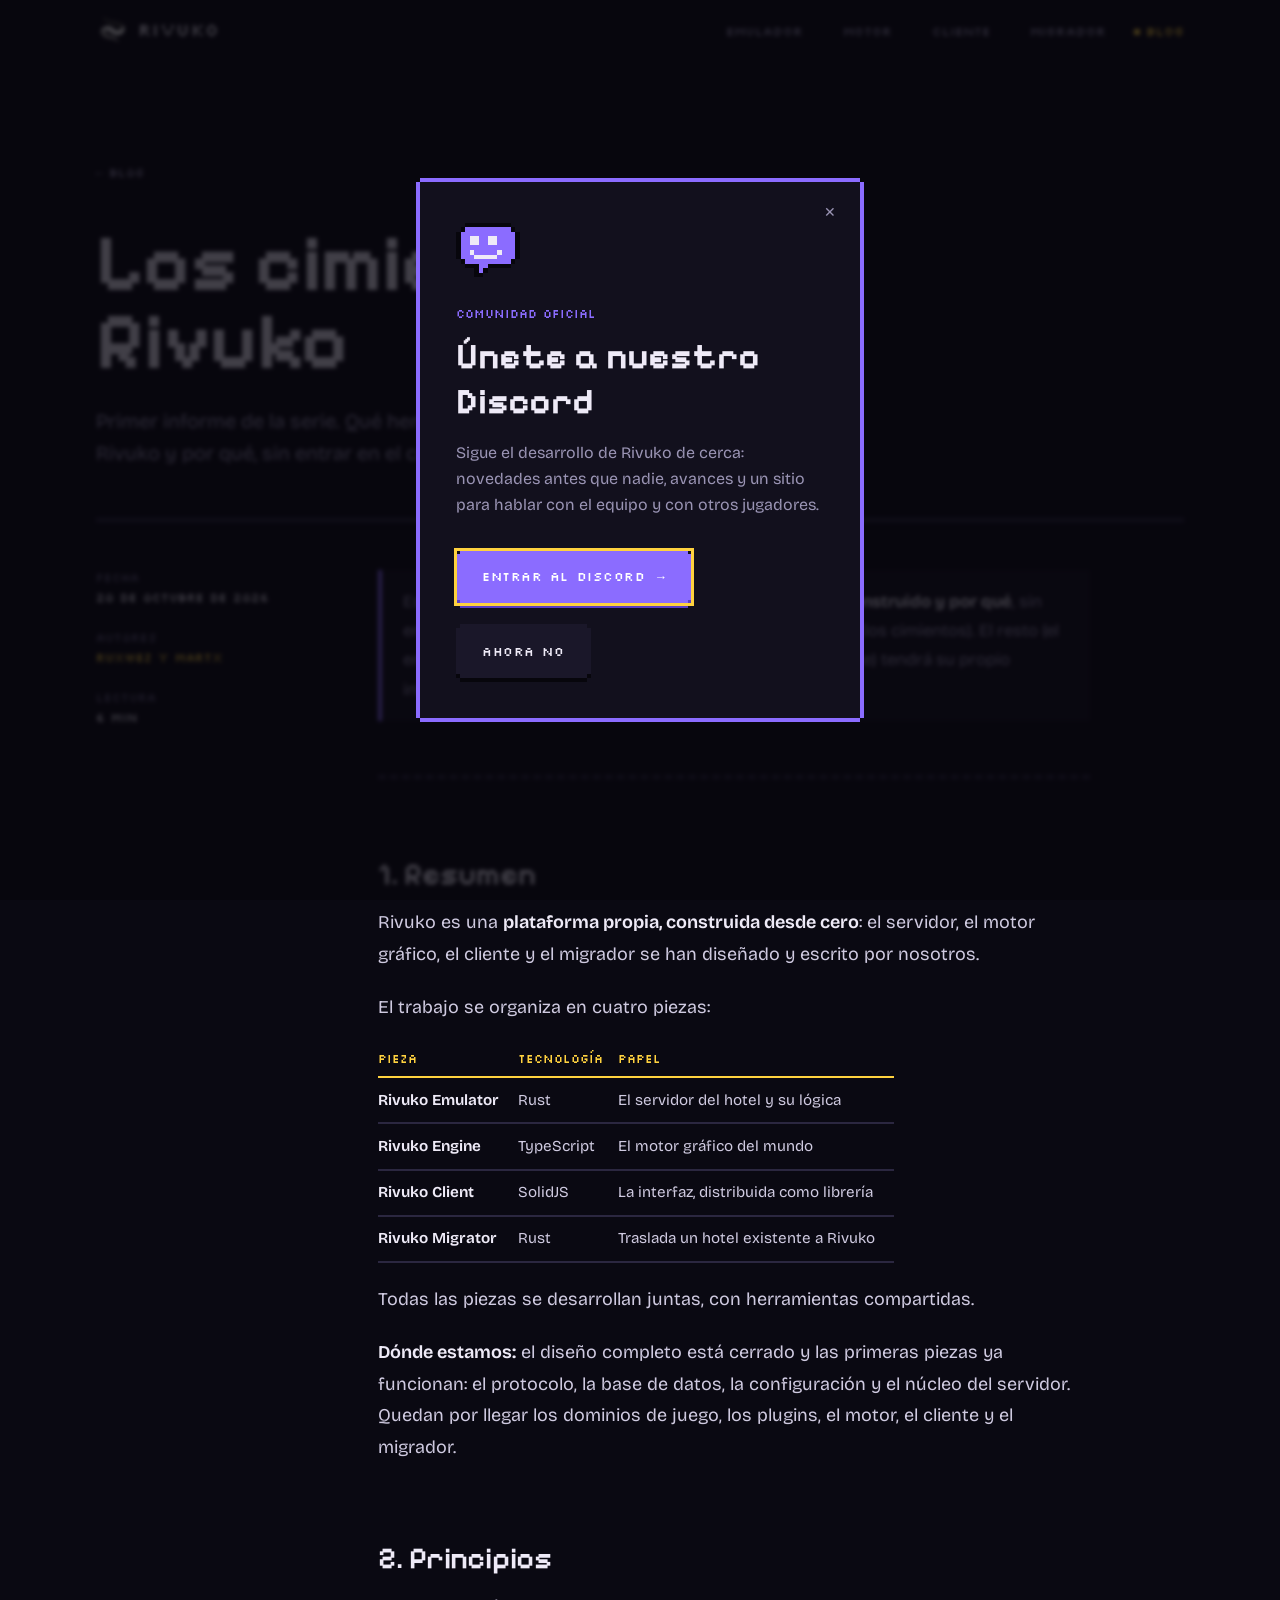
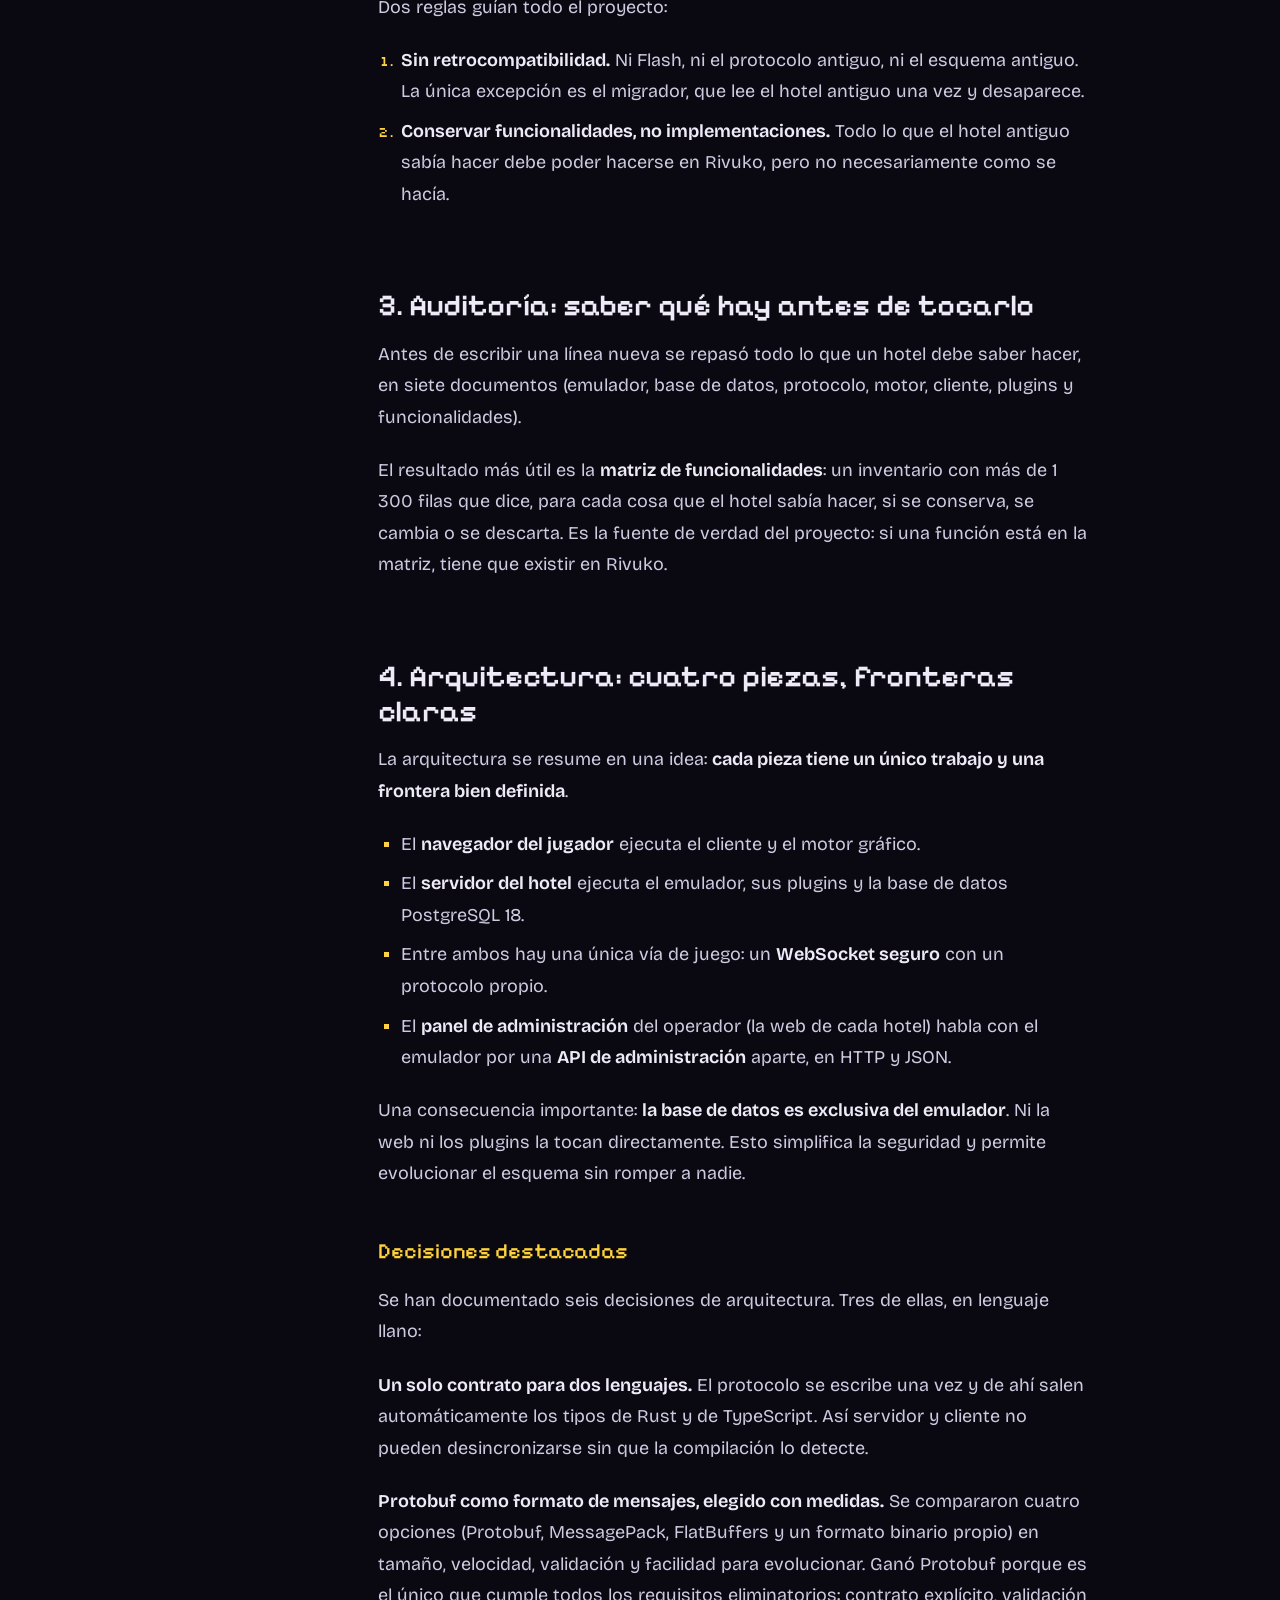
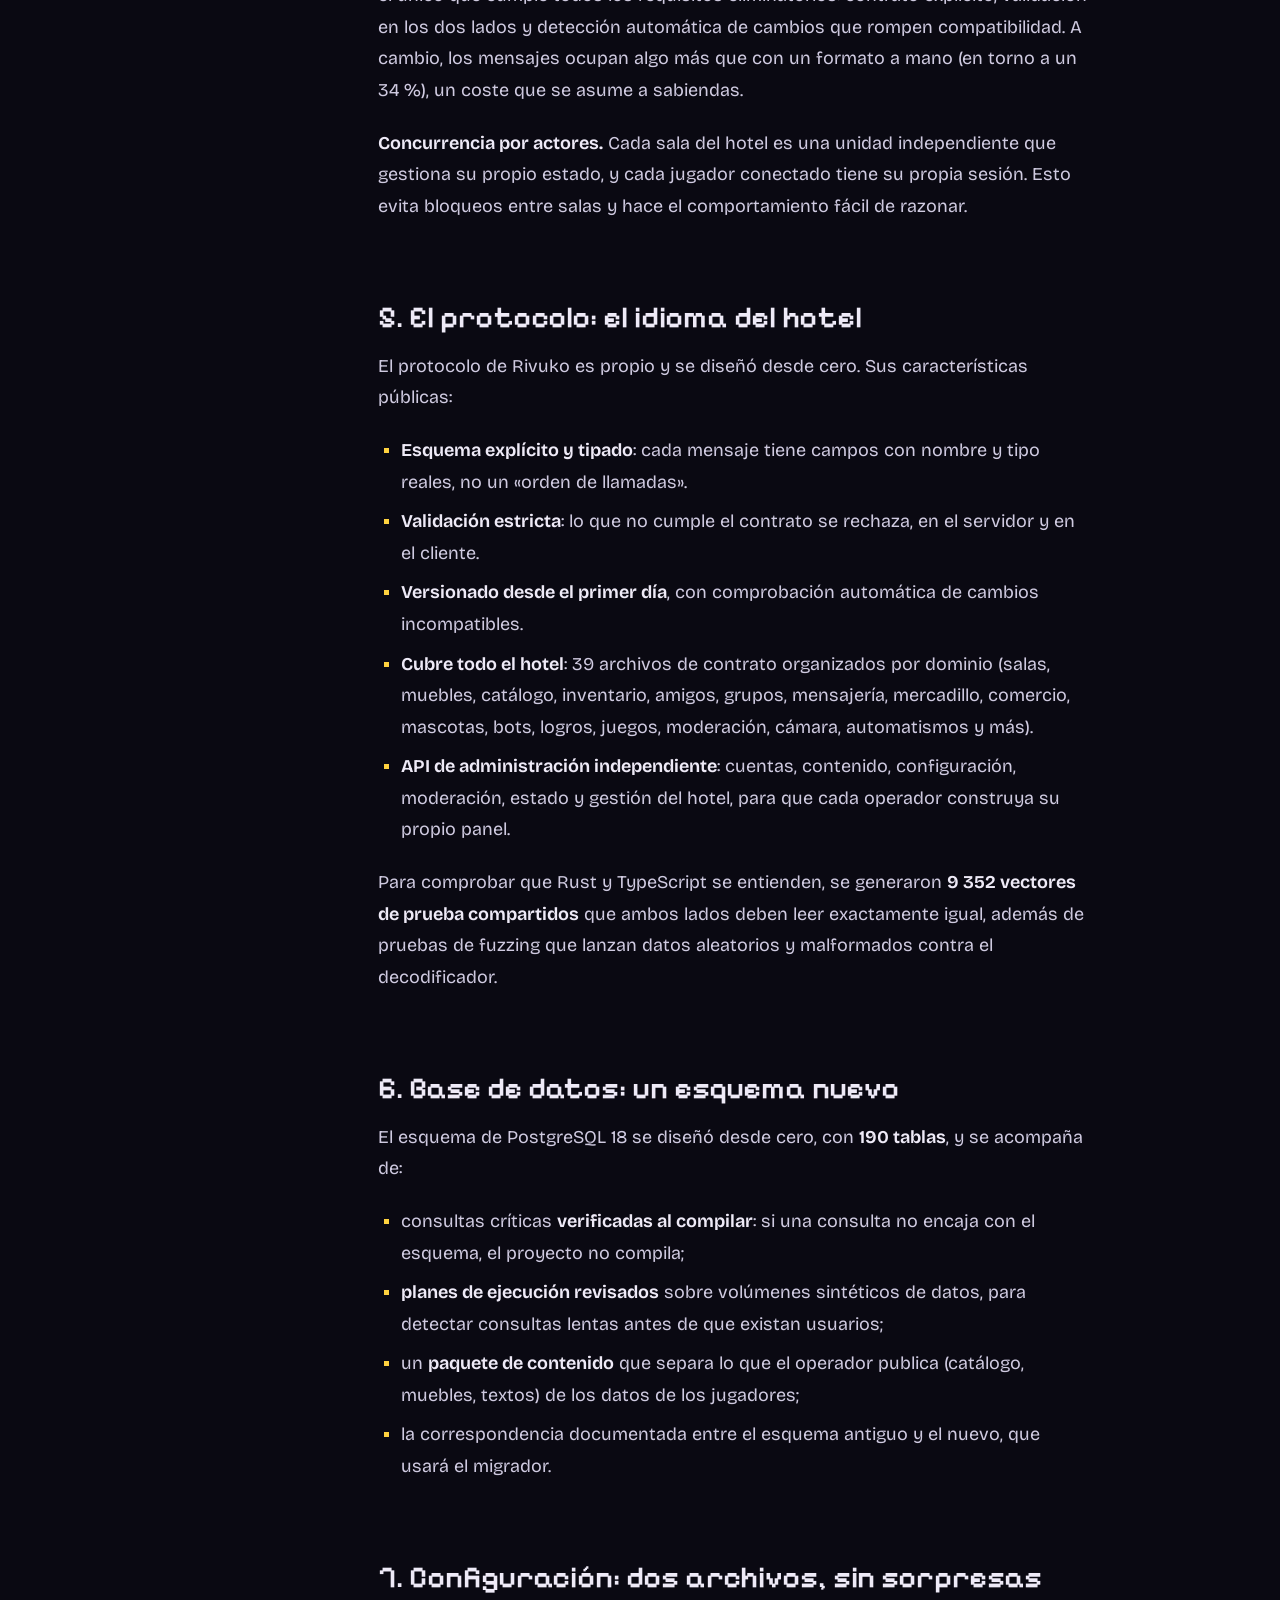
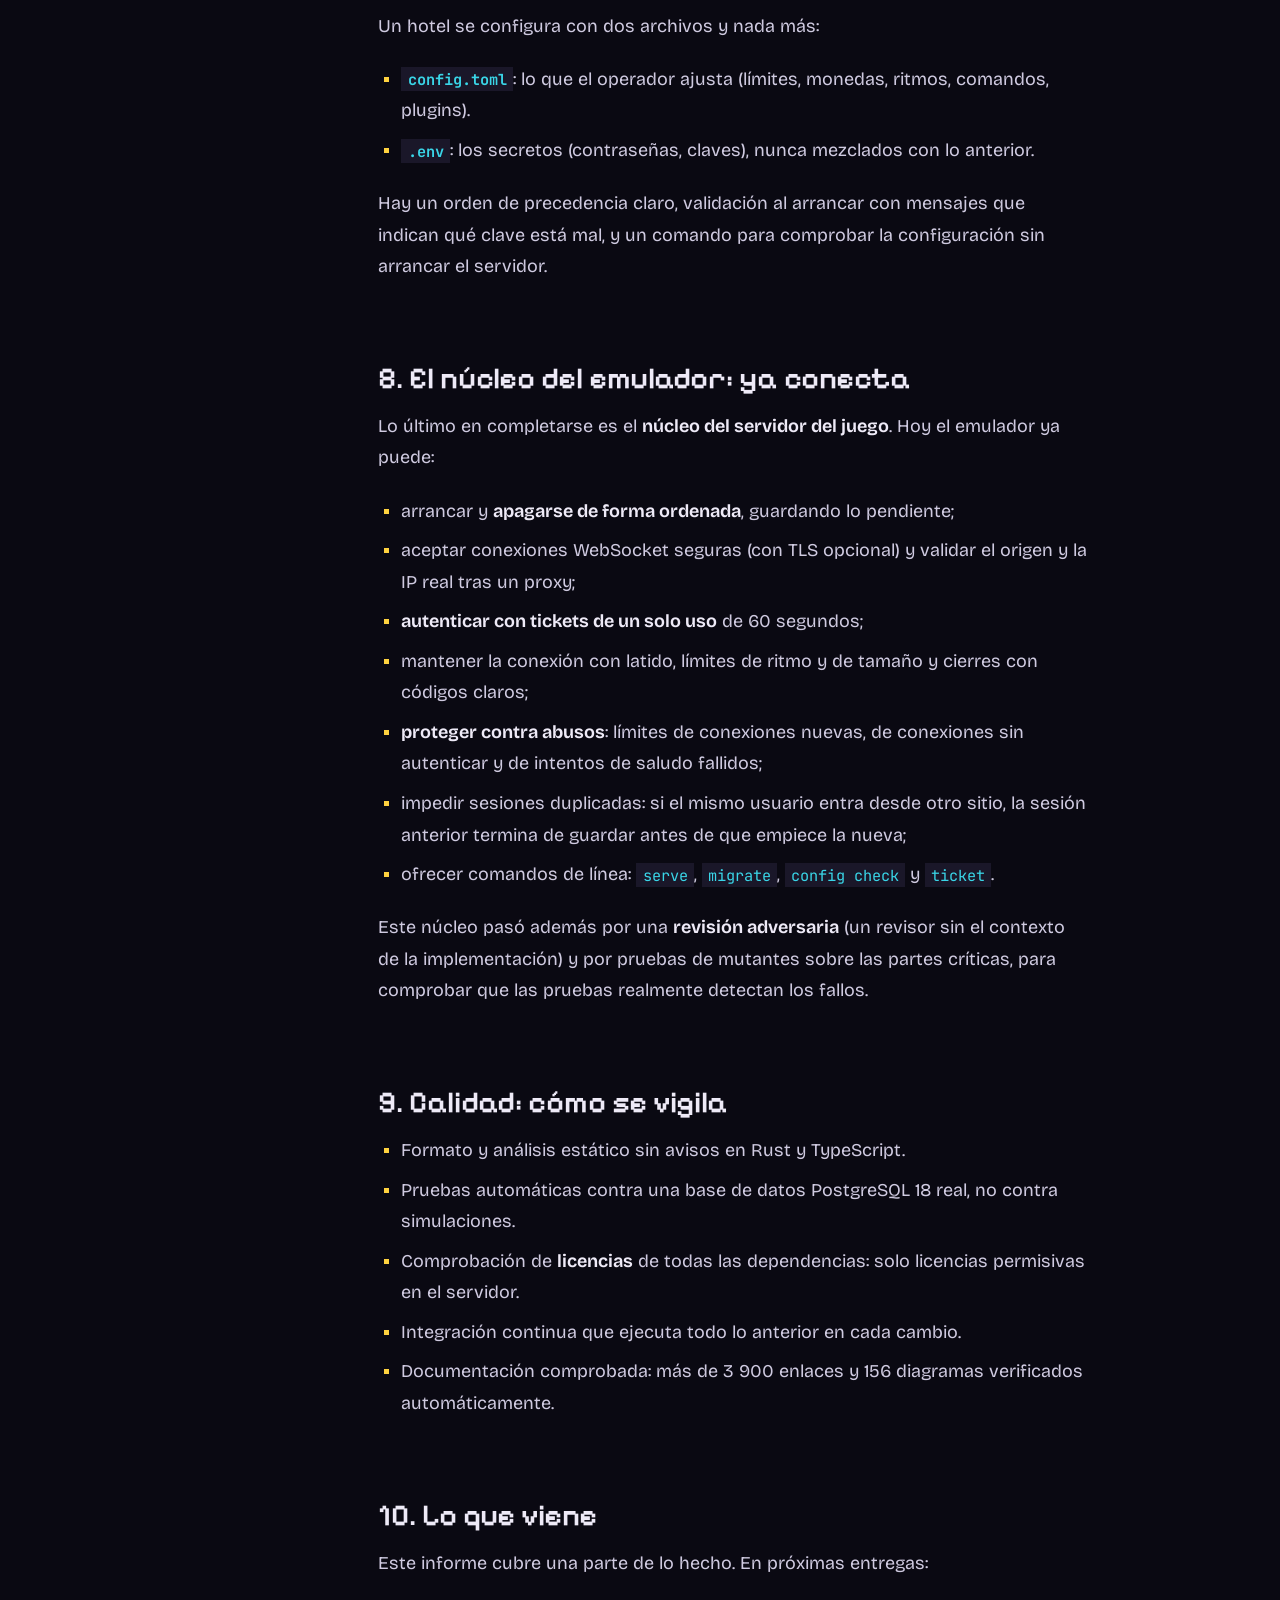
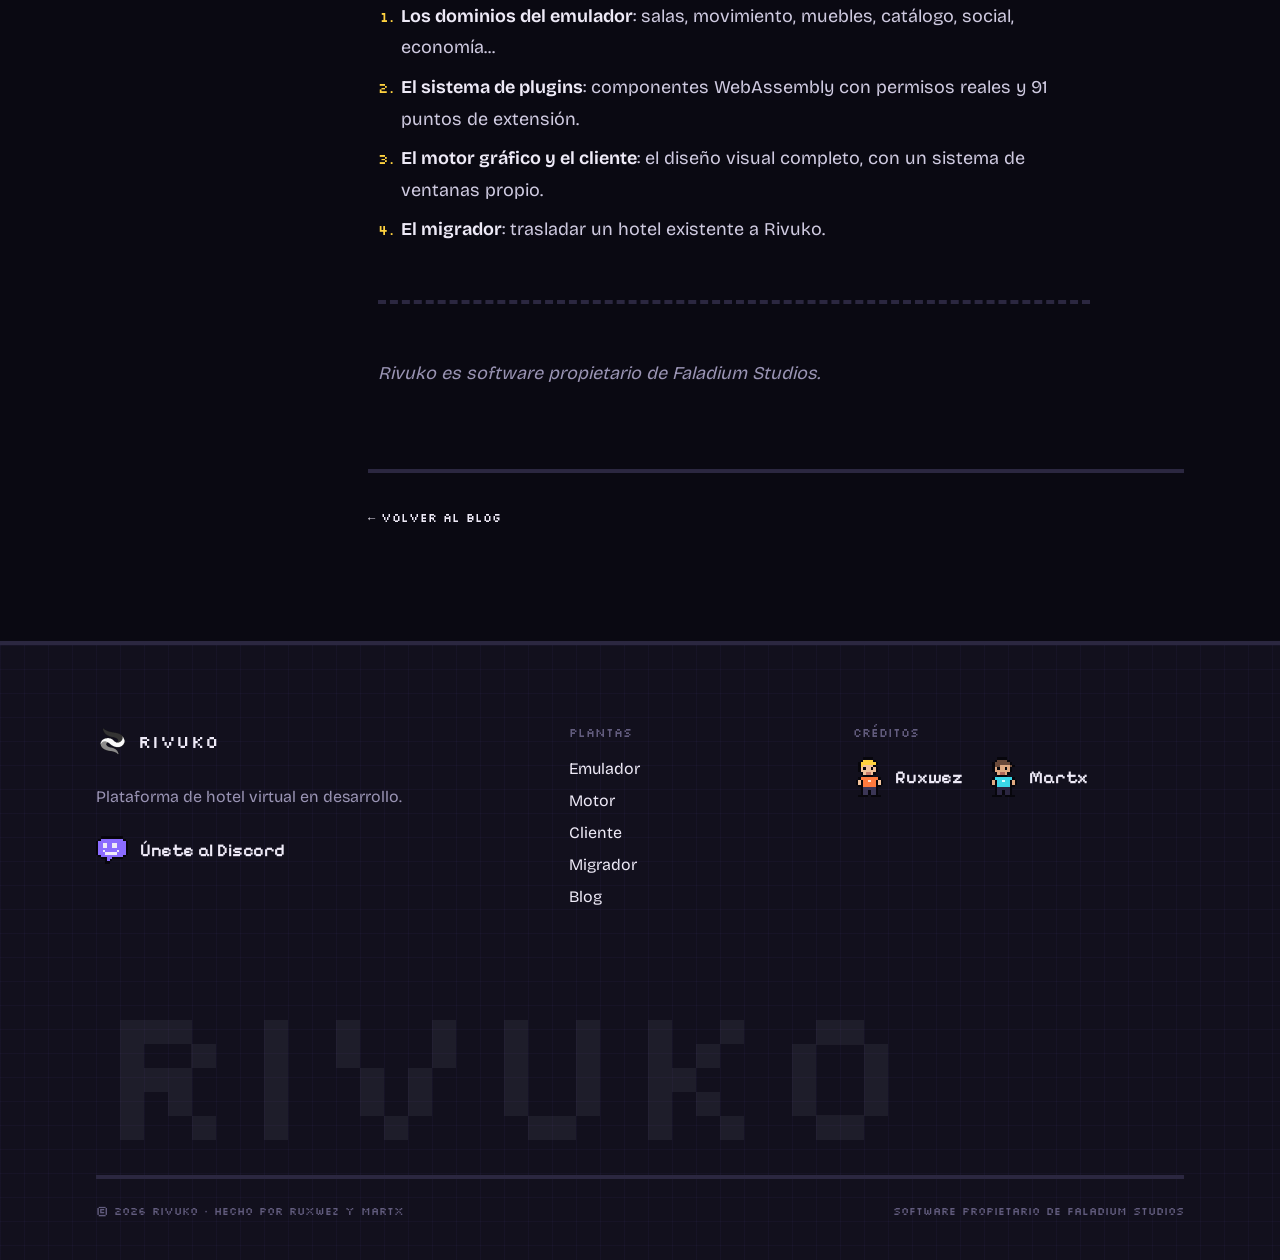
<file: blog/informe-tecnico-01/index.html>
<!doctype html>
<html lang="es">
  <head>
    <script>document.documentElement.classList.add("js");</script>
    <meta charset="utf-8" />
    <meta name="viewport" content="width=device-width, initial-scale=1" />
    <meta name="theme-color" content="#0a0912" />
    <link rel="icon" href="../../favicon.png" type="image/png" />
    <link rel="apple-touch-icon" href="../../apple-touch-icon.png" />
    <!-- Google tag (gtag.js) -->
    <script async src="https://www.googletagmanager.com/gtag/js?id=G-EJK5T6794D"></script>
    <script>
      window.dataLayer = window.dataLayer || [];
      function gtag(){dataLayer.push(arguments);}
      gtag('js', new Date());

      gtag('config', 'G-EJK5T6794D');
    </script>
    <link href="../../_app/immutable/entry/start.DkibTylE.js" rel="modulepreload">
		<link href="../../_app/immutable/chunks/CpAbC2c4.js" rel="modulepreload">
		<link href="../../_app/immutable/chunks/MwFUhttO.js" rel="modulepreload">
		<link href="../../_app/immutable/chunks/-UyI9lYi.js" rel="modulepreload">
		<link href="../../_app/immutable/chunks/CPsON9jk.js" rel="modulepreload">
		<link href="../../_app/immutable/entry/app.C_H3IR3K.js" rel="modulepreload">
		<link href="../../_app/immutable/chunks/DsnmJJEf.js" rel="modulepreload">
		<link href="../../_app/immutable/chunks/eiNhF_HA.js" rel="modulepreload">
		<link href="../../_app/immutable/chunks/B8r9OYyc.js" rel="modulepreload">
		<link href="../../_app/immutable/chunks/Dru3IKKa.js" rel="modulepreload">
		<link href="../../_app/immutable/nodes/0.DrF33Epv.js" rel="modulepreload">
		<link href="../../_app/immutable/chunks/CxrbB-Ji.js" rel="modulepreload">
		<link href="../../_app/immutable/chunks/DwGz7Tzt.js" rel="modulepreload">
		<link href="../../_app/immutable/chunks/nQ12nJj9.js" rel="modulepreload">
		<link href="../../_app/immutable/chunks/DyXIBOED.js" rel="modulepreload">
		<link href="../../_app/immutable/chunks/CtgAwrWz.js" rel="modulepreload">
		<link href="../../_app/immutable/chunks/BF-gY4Bk.js" rel="modulepreload">
		<link href="../../_app/immutable/nodes/5.CMwgjH99.js" rel="modulepreload">
		<link href="../../_app/immutable/chunks/ZSm0M-sG.js" rel="modulepreload">
		<link href="../../_app/immutable/chunks/CXA8hLbX.js" rel="modulepreload">
		<!--1teoznn--><meta name="description" content="Primer informe de la serie. Qué hemos construido hasta ahora en Rivuko y por qué, sin entrar en el código."/> <meta property="og:type" content="article"/> <meta property="og:title" content="Los cimientos de Rivuko"/> <meta property="og:description" content="Primer informe de la serie. Qué hemos construido hasta ahora en Rivuko y por qué, sin entrar en el código."/><!----><title>Los cimientos de Rivuko · Blog · Rivuko</title>
		<link href="../../_app/immutable/assets/0.D2x3lM5M.css" rel="stylesheet">
  </head>
  <body data-sveltekit-preload-data="hover">
    <div style="display: contents"><!--[--><!--[0--><!--[--><header class="fixed inset-x-0 top-0 z-50 border-b-4 transition-colors duration-300 border-transparent"><nav class="mx-auto flex h-16 max-w-6xl items-center justify-between px-5 sm:px-8"><a href="../../" aria-label="Rivuko, inicio"><span class="inline-flex items-center gap-2.5 "><img src="../../logo.png" alt="" width="32" height="32" class="size-8"/> <!--[0--><span class="font-px text-lg leading-none tracking-wide">Rivuko</span><!--]--></span><!----></a> <ul class="hidden items-center gap-7 font-px text-[0.8rem] uppercase md:flex"><!--[--><li><a href="../../emulator/" class="group flex items-center gap-1.5 transition-colors text-muted hover:text-text"><span class="size-1.5 bg-gold transition-opacity opacity-0 group-hover:opacity-100" aria-hidden="true"></span> Emulador</a></li><li><a href="../../engine/" class="group flex items-center gap-1.5 transition-colors text-muted hover:text-text"><span class="size-1.5 bg-gold transition-opacity opacity-0 group-hover:opacity-100" aria-hidden="true"></span> Motor</a></li><li><a href="../../client/" class="group flex items-center gap-1.5 transition-colors text-muted hover:text-text"><span class="size-1.5 bg-gold transition-opacity opacity-0 group-hover:opacity-100" aria-hidden="true"></span> Cliente</a></li><li><a href="../../migrator/" class="group flex items-center gap-1.5 transition-colors text-muted hover:text-text"><span class="size-1.5 bg-gold transition-opacity opacity-0 group-hover:opacity-100" aria-hidden="true"></span> Migrador</a></li><li><a href="../../blog/" class="group flex items-center gap-1.5 transition-colors text-muted hover:text-text"><span class="size-1.5 bg-gold transition-opacity opacity-0 group-hover:opacity-100" aria-hidden="true"></span> Blog</a></li><!--]--></ul> <button class="-mr-2 flex h-10 items-center px-2 font-px text-xs uppercase md:hidden" aria-label="Abrir menú" aria-expanded="false">Menú</button></nav></header> <!--[-1--><!--]--><!----> <main><!--[--><div class="fixed inset-x-0 top-16 z-40 h-1 bg-transparent" aria-hidden="true"><div class="h-full origin-left bg-gold" style="transform: scaleX(0)"></div></div> <article class="mx-auto max-w-6xl px-5 pb-28 pt-32 sm:px-8 sm:pt-40"><header data-reveal="" class="border-b-4 border-line pb-12"><a href="../../blog/" class="link font-px text-xs uppercase text-muted">← Blog</a> <h1 class="mt-10 max-w-4xl font-pixel text-[clamp(2.5rem,6.5vw,5rem)] font-bold leading-[0.98]">Los cimientos de Rivuko</h1> <p class="mt-6 max-w-2xl text-xl leading-relaxed text-muted">Primer informe de la serie. Qué hemos construido hasta ahora en Rivuko y por qué, sin entrar en el código.</p></header> <div class="mt-12 grid gap-10 lg:grid-cols-12"><dl class="grid h-fit grid-cols-3 gap-4 font-px text-xs lg:sticky lg:top-28 lg:col-span-3 lg:grid-cols-1 lg:gap-6"><div><dt class="uppercase text-dim">Fecha</dt> <dd class="mt-1"><time datetime="2026-10-20">20 de octubre de 2026</time></dd></div> <div><dt class="uppercase text-dim">Autores</dt> <dd class="mt-1 text-gold">Ruxwez y Martx</dd></div> <div><dt class="uppercase text-dim">Lectura</dt> <dd class="mt-1">6 min</dd></div></dl> <div class="prose min-w-0 max-w-[68ch] lg:col-span-8"><!----><blockquote>
<p>Este es el primer informe de una serie. Cuenta <strong>qué se ha construido y por
qué</strong>, sin entrar en el código. Solo cubre una parte del trabajo hecho (los
cimientos). El resto (el emulador por dentro, los plugins, el motor gráfico
y el cliente) tendrá su propio informe.</p>
</blockquote>
<hr>
<h2>1. Resumen</h2>
<p>Rivuko es una <strong>plataforma propia, construida desde cero</strong>: el servidor, el
motor gráfico, el cliente y el migrador se han diseñado y escrito por nosotros.</p>
<p>El trabajo se organiza en cuatro piezas:</p>
<table>
<thead>
<tr>
<th>Pieza</th>
<th>Tecnología</th>
<th>Papel</th>
</tr>
</thead>
<tbody><tr>
<td><strong>Rivuko Emulator</strong></td>
<td>Rust</td>
<td>El servidor del hotel y su lógica</td>
</tr>
<tr>
<td><strong>Rivuko Engine</strong></td>
<td>TypeScript</td>
<td>El motor gráfico del mundo</td>
</tr>
<tr>
<td><strong>Rivuko Client</strong></td>
<td>SolidJS</td>
<td>La interfaz, distribuida como librería</td>
</tr>
<tr>
<td><strong>Rivuko Migrator</strong></td>
<td>Rust</td>
<td>Traslada un hotel existente a Rivuko</td>
</tr>
</tbody></table>
<p>Todas las piezas se desarrollan juntas, con herramientas compartidas.</p>
<p><strong>Dónde estamos:</strong> el diseño completo está cerrado y las primeras piezas ya
funcionan: el protocolo, la base de datos, la configuración y el núcleo del
servidor. Quedan por llegar los dominios de juego, los plugins, el motor, el
cliente y el migrador.</p>
<h2>2. Principios</h2>
<p>Dos reglas guían todo el proyecto:</p>
<ol>
<li><strong>Sin retrocompatibilidad.</strong> Ni Flash, ni el protocolo antiguo, ni el
esquema antiguo. La única excepción es el migrador, que lee el hotel
antiguo una vez y desaparece.</li>
<li><strong>Conservar funcionalidades, no implementaciones.</strong> Todo lo que el hotel
antiguo sabía hacer debe poder hacerse en Rivuko, pero no
necesariamente como se hacía.</li>
</ol>
<h2>3. Auditoría: saber qué hay antes de tocarlo</h2>
<p>Antes de escribir una línea nueva se repasó todo lo que un hotel debe saber
hacer, en siete documentos (emulador, base de datos, protocolo, motor,
cliente, plugins y funcionalidades).</p>
<p>El resultado más útil es la <strong>matriz de funcionalidades</strong>: un inventario con
más de 1 300 filas que dice, para cada cosa que el hotel sabía hacer, si se
conserva, se cambia o se descarta. Es la fuente de verdad del proyecto: si una
función está en la matriz, tiene que existir en Rivuko.</p>
<h2>4. Arquitectura: cuatro piezas, fronteras claras</h2>
<p>La arquitectura se resume en una idea: <strong>cada pieza tiene un único trabajo y
una frontera bien definida</strong>.</p>
<ul>
<li>El <strong>navegador del jugador</strong> ejecuta el cliente y el motor gráfico.</li>
<li>El <strong>servidor del hotel</strong> ejecuta el emulador, sus plugins y la base de
datos PostgreSQL 18.</li>
<li>Entre ambos hay una única vía de juego: un <strong>WebSocket seguro</strong> con un
protocolo propio.</li>
<li>El <strong>panel de administración</strong> del operador (la web de cada hotel) habla
con el emulador por una <strong>API de administración</strong> aparte, en HTTP y JSON.</li>
</ul>
<p>Una consecuencia importante: <strong>la base de datos es exclusiva del emulador</strong>.
Ni la web ni los plugins la tocan directamente. Esto simplifica la seguridad
y permite evolucionar el esquema sin romper a nadie.</p>
<h3>Decisiones destacadas</h3>
<p>Se han documentado seis decisiones de arquitectura. Tres de ellas, en
lenguaje llano:</p>
<p><strong>Un solo contrato para dos lenguajes.</strong> El protocolo se escribe una vez y de
ahí salen automáticamente los tipos de Rust y de TypeScript. Así servidor y
cliente no pueden desincronizarse sin que la compilación lo detecte.</p>
<p><strong>Protobuf como formato de mensajes, elegido con medidas.</strong> Se compararon
cuatro opciones (Protobuf, MessagePack, FlatBuffers y un formato binario
propio) en tamaño, velocidad, validación y facilidad para evolucionar. Ganó
Protobuf porque es el único que cumple todos los requisitos eliminatorios:
contrato explícito, validación en los dos lados y detección automática de
cambios que rompen compatibilidad. A cambio, los mensajes ocupan algo más que
con un formato a mano (en torno a un 34 %), un coste que se asume a
sabiendas.</p>
<p><strong>Concurrencia por actores.</strong> Cada sala del hotel es una unidad independiente
que gestiona su propio estado, y cada jugador conectado tiene su propia
sesión. Esto evita bloqueos entre salas y hace el comportamiento fácil de
razonar.</p>
<h2>5. El protocolo: el idioma del hotel</h2>
<p>El protocolo de Rivuko es propio y se diseñó desde cero. Sus características
públicas:</p>
<ul>
<li><strong>Esquema explícito y tipado</strong>: cada mensaje tiene campos con nombre y tipo
reales, no un «orden de llamadas».</li>
<li><strong>Validación estricta</strong>: lo que no cumple el contrato se rechaza, en el
servidor y en el cliente.</li>
<li><strong>Versionado desde el primer día</strong>, con comprobación automática de cambios
incompatibles.</li>
<li><strong>Cubre todo el hotel</strong>: 39 archivos de contrato organizados por dominio
(salas, muebles, catálogo, inventario, amigos, grupos, mensajería,
mercadillo, comercio, mascotas, bots, logros, juegos, moderación,
cámara, automatismos y más).</li>
<li><strong>API de administración independiente</strong>: cuentas, contenido, configuración,
moderación, estado y gestión del hotel, para que cada operador construya su
propio panel.</li>
</ul>
<p>Para comprobar que Rust y TypeScript se entienden, se generaron <strong>9 352
vectores de prueba compartidos</strong> que ambos lados deben leer exactamente igual,
además de pruebas de fuzzing que lanzan datos aleatorios y malformados contra
el decodificador.</p>
<h2>6. Base de datos: un esquema nuevo</h2>
<p>El esquema de PostgreSQL 18 se diseñó desde cero, con <strong>190 tablas</strong>, y se
acompaña de:</p>
<ul>
<li>consultas críticas <strong>verificadas al compilar</strong>: si una consulta no encaja
con el esquema, el proyecto no compila;</li>
<li><strong>planes de ejecución revisados</strong> sobre volúmenes sintéticos de datos, para
detectar consultas lentas antes de que existan usuarios;</li>
<li>un <strong>paquete de contenido</strong> que separa lo que el operador publica
(catálogo, muebles, textos) de los datos de los jugadores;</li>
<li>la correspondencia documentada entre el esquema antiguo y el nuevo, que
usará el migrador.</li>
</ul>
<h2>7. Configuración: dos archivos, sin sorpresas</h2>
<p>Un hotel se configura con dos archivos y nada más:</p>
<ul>
<li><strong><code>config.toml</code></strong>: lo que el operador ajusta (límites, monedas, ritmos,
comandos, plugins).</li>
<li><strong><code>.env</code></strong>: los secretos (contraseñas, claves), nunca mezclados con lo
anterior.</li>
</ul>
<p>Hay un orden de precedencia claro, validación al arrancar con mensajes que
indican qué clave está mal, y un comando para comprobar la configuración sin
arrancar el servidor.</p>
<h2>8. El núcleo del emulador: ya conecta</h2>
<p>Lo último en completarse es el <strong>núcleo del servidor del juego</strong>. Hoy el
emulador ya puede:</p>
<ul>
<li>arrancar y <strong>apagarse de forma ordenada</strong>, guardando lo pendiente;</li>
<li>aceptar conexiones WebSocket seguras (con TLS opcional) y validar el origen
y la IP real tras un proxy;</li>
<li><strong>autenticar con tickets de un solo uso</strong> de 60 segundos;</li>
<li>mantener la conexión con latido, límites de ritmo y de tamaño y cierres con
códigos claros;</li>
<li><strong>proteger contra abusos</strong>: límites de conexiones nuevas, de conexiones sin
autenticar y de intentos de saludo fallidos;</li>
<li>impedir sesiones duplicadas: si el mismo usuario entra desde otro sitio, la
sesión anterior termina de guardar antes de que empiece la nueva;</li>
<li>ofrecer comandos de línea: <code>serve</code>, <code>migrate</code>, <code>config check</code> y <code>ticket</code>.</li>
</ul>
<p>Este núcleo pasó además por una <strong>revisión adversaria</strong> (un revisor sin el
contexto de la implementación) y por pruebas de mutantes sobre las partes
críticas, para comprobar que las pruebas realmente detectan los fallos.</p>
<h2>9. Calidad: cómo se vigila</h2>
<ul>
<li>Formato y análisis estático sin avisos en Rust y TypeScript.</li>
<li>Pruebas automáticas contra una base de datos PostgreSQL 18 real, no contra
simulaciones.</li>
<li>Comprobación de <strong>licencias</strong> de todas las dependencias: solo licencias
permisivas en el servidor.</li>
<li>Integración continua que ejecuta todo lo anterior en cada cambio.</li>
<li>Documentación comprobada: más de 3 900 enlaces y 156 diagramas verificados
automáticamente.</li>
</ul>
<h2>10. Lo que viene</h2>
<p>Este informe cubre una parte de lo hecho. En próximas entregas:</p>
<ol>
<li><strong>Los dominios del emulador</strong>: salas, movimiento, muebles, catálogo,
social, economía...</li>
<li><strong>El sistema de plugins</strong>: componentes WebAssembly con permisos reales y
91 puntos de extensión.</li>
<li><strong>El motor gráfico y el cliente</strong>: el diseño visual completo, con un
sistema de ventanas propio.</li>
<li><strong>El migrador</strong>: trasladar un hotel existente a Rivuko.</li>
</ol>
<hr>
<p><em>Rivuko es software propietario de Faladium Studios.</em></p>
<!----></div></div> <footer class="mt-20 border-t-4 border-line pt-8 lg:ml-[25%]"><a href="../../blog/" class="link font-px text-xs uppercase">← Volver al blog</a></footer></article><!--]--><!----></main> <footer class="relative overflow-hidden border-t-4 border-line bg-night"><div class="pixel-grid absolute inset-0 opacity-60" aria-hidden="true"></div> <div class="relative mx-auto max-w-6xl px-5 pb-10 pt-20 sm:px-8"><div class="grid gap-12 md:grid-cols-12"><div class="md:col-span-5"><span class="inline-flex items-center gap-2.5 "><img src="../../logo.png" alt="" width="32" height="32" class="size-8"/> <!--[0--><span class="font-px text-lg leading-none tracking-wide">Rivuko</span><!--]--></span><!----> <p class="mt-5 max-w-sm leading-relaxed text-muted">Plataforma de hotel virtual en desarrollo.</p> <a href="https://discord.gg/kSbvWE9SKE" target="_blank" rel="noopener" class="group mt-6 inline-flex items-center gap-3"><svg viewBox="0 0 14 12" class="size-8" shape-rendering="crispEdges" aria-hidden="true"><!--[--><rect x="2" y="0" width="10" height="1" fill="#07060c"></rect><rect x="1" y="1" width="1" height="1" fill="#07060c"></rect><rect x="2" y="1" width="10" height="1" fill="#8b6cff"></rect><rect x="12" y="1" width="1" height="1" fill="#07060c"></rect><rect x="0" y="2" width="1" height="1" fill="#07060c"></rect><rect x="1" y="2" width="12" height="1" fill="#8b6cff"></rect><rect x="13" y="2" width="1" height="1" fill="#07060c"></rect><rect x="0" y="3" width="1" height="1" fill="#07060c"></rect><rect x="1" y="3" width="2" height="1" fill="#8b6cff"></rect><rect x="3" y="3" width="2" height="1" fill="#eeeaf7"></rect><rect x="5" y="3" width="2" height="1" fill="#8b6cff"></rect><rect x="7" y="3" width="2" height="1" fill="#eeeaf7"></rect><rect x="9" y="3" width="4" height="1" fill="#8b6cff"></rect><rect x="13" y="3" width="1" height="1" fill="#07060c"></rect><rect x="0" y="4" width="1" height="1" fill="#07060c"></rect><rect x="1" y="4" width="2" height="1" fill="#8b6cff"></rect><rect x="3" y="4" width="2" height="1" fill="#eeeaf7"></rect><rect x="5" y="4" width="2" height="1" fill="#8b6cff"></rect><rect x="7" y="4" width="2" height="1" fill="#eeeaf7"></rect><rect x="9" y="4" width="4" height="1" fill="#8b6cff"></rect><rect x="13" y="4" width="1" height="1" fill="#07060c"></rect><rect x="0" y="5" width="1" height="1" fill="#07060c"></rect><rect x="1" y="5" width="12" height="1" fill="#8b6cff"></rect><rect x="13" y="5" width="1" height="1" fill="#07060c"></rect><rect x="0" y="6" width="1" height="1" fill="#07060c"></rect><rect x="1" y="6" width="2" height="1" fill="#8b6cff"></rect><rect x="3" y="6" width="1" height="1" fill="#eeeaf7"></rect><rect x="4" y="6" width="5" height="1" fill="#8b6cff"></rect><rect x="9" y="6" width="1" height="1" fill="#eeeaf7"></rect><rect x="10" y="6" width="3" height="1" fill="#8b6cff"></rect><rect x="13" y="6" width="1" height="1" fill="#07060c"></rect><rect x="0" y="7" width="1" height="1" fill="#07060c"></rect><rect x="1" y="7" width="3" height="1" fill="#8b6cff"></rect><rect x="4" y="7" width="5" height="1" fill="#eeeaf7"></rect><rect x="9" y="7" width="4" height="1" fill="#8b6cff"></rect><rect x="13" y="7" width="1" height="1" fill="#07060c"></rect><rect x="1" y="8" width="1" height="1" fill="#07060c"></rect><rect x="2" y="8" width="10" height="1" fill="#8b6cff"></rect><rect x="12" y="8" width="1" height="1" fill="#07060c"></rect><rect x="2" y="9" width="3" height="1" fill="#07060c"></rect><rect x="5" y="9" width="2" height="1" fill="#8b6cff"></rect><rect x="7" y="9" width="5" height="1" fill="#07060c"></rect><rect x="4" y="10" width="1" height="1" fill="#07060c"></rect><rect x="5" y="10" width="1" height="1" fill="#8b6cff"></rect><rect x="6" y="10" width="1" height="1" fill="#07060c"></rect><rect x="4" y="11" width="2" height="1" fill="#07060c"></rect><!--]--></svg><!----> <span class="link font-pixel text-lg font-semibold group-hover:text-violet">Únete al Discord</span></a></div> <nav class="md:col-span-3" aria-label="Pie de página"><p class="font-px text-xs uppercase text-dim">Plantas</p> <ul class="mt-4 space-y-2"><!--[--><li><a href="../../emulator/" class="link">Emulador</a></li><li><a href="../../engine/" class="link">Motor</a></li><li><a href="../../client/" class="link">Cliente</a></li><li><a href="../../migrator/" class="link">Migrador</a></li><li><a href="../../blog/" class="link">Blog</a></li><!--]--></ul></nav> <div class="md:col-span-4"><p class="font-px text-xs uppercase text-dim">Créditos</p> <ul class="mt-4 flex gap-6"><!--[--><li><a href="https://github.com/ruxwez" target="_blank" rel="noopener" class="group flex items-center gap-3"><svg viewBox="0 0 12 16" class="h-10 w-auto" shape-rendering="crispEdges" aria-hidden="true"><!--[--><rect x="4" y="0" width="4" height="1" fill="#07060c"></rect><rect x="3" y="1" width="1" height="1" fill="#07060c"></rect><rect x="4" y="1" width="4" height="1" fill="#ffd23f"></rect><rect x="8" y="1" width="1" height="1" fill="#07060c"></rect><rect x="2" y="2" width="1" height="1" fill="#07060c"></rect><rect x="3" y="2" width="6" height="1" fill="#ffd23f"></rect><rect x="9" y="2" width="1" height="1" fill="#07060c"></rect><rect x="2" y="3" width="1" height="1" fill="#07060c"></rect><rect x="3" y="3" width="1" height="1" fill="#ffd23f"></rect><rect x="4" y="3" width="4" height="1" fill="#f2c29b"></rect><rect x="8" y="3" width="1" height="1" fill="#07060c"></rect><rect x="2" y="4" width="1" height="1" fill="#07060c"></rect><rect x="3" y="4" width="1" height="1" fill="#f2c29b"></rect><rect x="4" y="4" width="1" height="1" fill="#07060c"></rect><rect x="5" y="4" width="2" height="1" fill="#f2c29b"></rect><rect x="7" y="4" width="1" height="1" fill="#07060c"></rect><rect x="8" y="4" width="1" height="1" fill="#f2c29b"></rect><rect x="9" y="4" width="1" height="1" fill="#07060c"></rect><rect x="2" y="5" width="1" height="1" fill="#07060c"></rect><rect x="3" y="5" width="6" height="1" fill="#f2c29b"></rect><rect x="9" y="5" width="1" height="1" fill="#07060c"></rect><rect x="3" y="6" width="1" height="1" fill="#07060c"></rect><rect x="4" y="6" width="1" height="1" fill="#f2c29b"></rect><rect x="5" y="6" width="2" height="1" fill="#c97b6b"></rect><rect x="7" y="6" width="1" height="1" fill="#f2c29b"></rect><rect x="8" y="6" width="1" height="1" fill="#07060c"></rect><rect x="4" y="7" width="4" height="1" fill="#07060c"></rect><rect x="2" y="8" width="1" height="1" fill="#07060c"></rect><rect x="3" y="8" width="7" height="1" fill="#ff7a3d"></rect><rect x="10" y="8" width="1" height="1" fill="#07060c"></rect><rect x="1" y="9" width="1" height="1" fill="#07060c"></rect><rect x="2" y="9" width="1" height="1" fill="#f2c29b"></rect><rect x="3" y="9" width="1" height="1" fill="#07060c"></rect><rect x="4" y="9" width="2" height="1" fill="#ff7a3d"></rect><rect x="6" y="9" width="1" height="1" fill="#ffe1cf"></rect><rect x="7" y="9" width="2" height="1" fill="#ff7a3d"></rect><rect x="9" y="9" width="1" height="1" fill="#07060c"></rect><rect x="10" y="9" width="1" height="1" fill="#f2c29b"></rect><rect x="11" y="9" width="1" height="1" fill="#07060c"></rect><rect x="1" y="10" width="1" height="1" fill="#07060c"></rect><rect x="2" y="10" width="1" height="1" fill="#f2c29b"></rect><rect x="3" y="10" width="1" height="1" fill="#07060c"></rect><rect x="4" y="10" width="5" height="1" fill="#ff7a3d"></rect><rect x="9" y="10" width="1" height="1" fill="#07060c"></rect><rect x="10" y="10" width="1" height="1" fill="#f2c29b"></rect><rect x="11" y="10" width="1" height="1" fill="#07060c"></rect><rect x="2" y="11" width="2" height="1" fill="#07060c"></rect><rect x="4" y="11" width="5" height="1" fill="#ff7a3d"></rect><rect x="9" y="11" width="2" height="1" fill="#07060c"></rect><rect x="3" y="12" width="1" height="1" fill="#07060c"></rect><rect x="4" y="12" width="5" height="1" fill="#3b3656"></rect><rect x="9" y="12" width="1" height="1" fill="#07060c"></rect><rect x="3" y="13" width="1" height="1" fill="#07060c"></rect><rect x="4" y="13" width="2" height="1" fill="#3b3656"></rect><rect x="6" y="13" width="1" height="1" fill="#07060c"></rect><rect x="7" y="13" width="2" height="1" fill="#3b3656"></rect><rect x="9" y="13" width="1" height="1" fill="#07060c"></rect><rect x="3" y="14" width="1" height="1" fill="#07060c"></rect><rect x="4" y="14" width="2" height="1" fill="#3b3656"></rect><rect x="6" y="14" width="1" height="1" fill="#07060c"></rect><rect x="7" y="14" width="2" height="1" fill="#3b3656"></rect><rect x="9" y="14" width="1" height="1" fill="#07060c"></rect><rect x="2" y="15" width="4" height="1" fill="#07060c"></rect><rect x="7" y="15" width="4" height="1" fill="#07060c"></rect><!--]--></svg><!----> <span class="link font-pixel text-lg font-semibold group-hover:text-gold">Ruxwez</span></a></li><li><a href="https://github.com/MartxDev" target="_blank" rel="noopener" class="group flex items-center gap-3"><svg viewBox="0 0 12 16" class="h-10 w-auto" shape-rendering="crispEdges" aria-hidden="true"><!--[--><rect x="4" y="0" width="4" height="1" fill="#07060c"></rect><rect x="3" y="1" width="1" height="1" fill="#07060c"></rect><rect x="4" y="1" width="4" height="1" fill="#6b4a3a"></rect><rect x="8" y="1" width="1" height="1" fill="#07060c"></rect><rect x="2" y="2" width="1" height="1" fill="#07060c"></rect><rect x="3" y="2" width="6" height="1" fill="#6b4a3a"></rect><rect x="9" y="2" width="1" height="1" fill="#07060c"></rect><rect x="2" y="3" width="1" height="1" fill="#07060c"></rect><rect x="3" y="3" width="2" height="1" fill="#6b4a3a"></rect><rect x="5" y="3" width="4" height="1" fill="#e0a982"></rect><rect x="9" y="3" width="1" height="1" fill="#6b4a3a"></rect><rect x="10" y="3" width="1" height="1" fill="#07060c"></rect><rect x="2" y="4" width="1" height="1" fill="#07060c"></rect><rect x="3" y="4" width="1" height="1" fill="#e0a982"></rect><rect x="4" y="4" width="1" height="1" fill="#07060c"></rect><rect x="5" y="4" width="2" height="1" fill="#e0a982"></rect><rect x="7" y="4" width="1" height="1" fill="#07060c"></rect><rect x="8" y="4" width="1" height="1" fill="#e0a982"></rect><rect x="9" y="4" width="1" height="1" fill="#07060c"></rect><rect x="2" y="5" width="1" height="1" fill="#07060c"></rect><rect x="3" y="5" width="6" height="1" fill="#e0a982"></rect><rect x="9" y="5" width="1" height="1" fill="#07060c"></rect><rect x="3" y="6" width="1" height="1" fill="#07060c"></rect><rect x="4" y="6" width="1" height="1" fill="#e0a982"></rect><rect x="5" y="6" width="2" height="1" fill="#b0685a"></rect><rect x="7" y="6" width="1" height="1" fill="#e0a982"></rect><rect x="8" y="6" width="1" height="1" fill="#07060c"></rect><rect x="4" y="7" width="4" height="1" fill="#07060c"></rect><rect x="2" y="8" width="1" height="1" fill="#07060c"></rect><rect x="3" y="8" width="7" height="1" fill="#3ad6e8"></rect><rect x="10" y="8" width="1" height="1" fill="#07060c"></rect><rect x="1" y="9" width="1" height="1" fill="#07060c"></rect><rect x="2" y="9" width="1" height="1" fill="#e0a982"></rect><rect x="3" y="9" width="1" height="1" fill="#07060c"></rect><rect x="4" y="9" width="2" height="1" fill="#3ad6e8"></rect><rect x="6" y="9" width="1" height="1" fill="#d9fbff"></rect><rect x="7" y="9" width="2" height="1" fill="#3ad6e8"></rect><rect x="9" y="9" width="1" height="1" fill="#07060c"></rect><rect x="10" y="9" width="1" height="1" fill="#e0a982"></rect><rect x="11" y="9" width="1" height="1" fill="#07060c"></rect><rect x="1" y="10" width="1" height="1" fill="#07060c"></rect><rect x="2" y="10" width="1" height="1" fill="#e0a982"></rect><rect x="3" y="10" width="1" height="1" fill="#07060c"></rect><rect x="4" y="10" width="5" height="1" fill="#3ad6e8"></rect><rect x="9" y="10" width="1" height="1" fill="#07060c"></rect><rect x="10" y="10" width="1" height="1" fill="#e0a982"></rect><rect x="11" y="10" width="1" height="1" fill="#07060c"></rect><rect x="2" y="11" width="2" height="1" fill="#07060c"></rect><rect x="4" y="11" width="5" height="1" fill="#3ad6e8"></rect><rect x="9" y="11" width="2" height="1" fill="#07060c"></rect><rect x="3" y="12" width="1" height="1" fill="#07060c"></rect><rect x="4" y="12" width="5" height="1" fill="#2a2540"></rect><rect x="9" y="12" width="1" height="1" fill="#07060c"></rect><rect x="3" y="13" width="1" height="1" fill="#07060c"></rect><rect x="4" y="13" width="2" height="1" fill="#2a2540"></rect><rect x="6" y="13" width="1" height="1" fill="#07060c"></rect><rect x="7" y="13" width="2" height="1" fill="#2a2540"></rect><rect x="9" y="13" width="1" height="1" fill="#07060c"></rect><rect x="3" y="14" width="1" height="1" fill="#07060c"></rect><rect x="4" y="14" width="2" height="1" fill="#2a2540"></rect><rect x="6" y="14" width="1" height="1" fill="#07060c"></rect><rect x="7" y="14" width="2" height="1" fill="#2a2540"></rect><rect x="9" y="14" width="1" height="1" fill="#07060c"></rect><rect x="2" y="15" width="4" height="1" fill="#07060c"></rect><rect x="7" y="15" width="4" height="1" fill="#07060c"></rect><!--]--></svg><!----> <span class="link font-pixel text-lg font-semibold group-hover:text-gold">Martx</span></a></li><!--]--></ul></div></div> <p class="mt-20 select-none font-px text-[clamp(3rem,16vw,12rem)] leading-[0.8] text-text/[0.06]" aria-hidden="true">Rivuko</p> <div class="mt-8 flex flex-col gap-2 border-t-4 border-line pt-6 font-px text-[0.7rem] uppercase text-dim sm:flex-row sm:justify-between"><span>© 2026 Rivuko · Hecho por Ruxwez y Martx</span> <span>Software propietario de Faladium Studios</span></div></div></footer><!----> <div class="pointer-events-none fixed inset-0 z-[100] grid" style="grid-template-columns: repeat(12, 1fr); grid-template-rows: repeat(8, 1fr)" aria-hidden="true"><!--[--><span class="scale-0 bg-gold [&amp;:nth-child(3n)]:bg-violet [&amp;:nth-child(5n)]:bg-void"></span><span class="scale-0 bg-gold [&amp;:nth-child(3n)]:bg-violet [&amp;:nth-child(5n)]:bg-void"></span><span class="scale-0 bg-gold [&amp;:nth-child(3n)]:bg-violet [&amp;:nth-child(5n)]:bg-void"></span><span class="scale-0 bg-gold [&amp;:nth-child(3n)]:bg-violet [&amp;:nth-child(5n)]:bg-void"></span><span class="scale-0 bg-gold [&amp;:nth-child(3n)]:bg-violet [&amp;:nth-child(5n)]:bg-void"></span><span class="scale-0 bg-gold [&amp;:nth-child(3n)]:bg-violet [&amp;:nth-child(5n)]:bg-void"></span><span class="scale-0 bg-gold [&amp;:nth-child(3n)]:bg-violet [&amp;:nth-child(5n)]:bg-void"></span><span class="scale-0 bg-gold [&amp;:nth-child(3n)]:bg-violet [&amp;:nth-child(5n)]:bg-void"></span><span class="scale-0 bg-gold [&amp;:nth-child(3n)]:bg-violet [&amp;:nth-child(5n)]:bg-void"></span><span class="scale-0 bg-gold [&amp;:nth-child(3n)]:bg-violet [&amp;:nth-child(5n)]:bg-void"></span><span class="scale-0 bg-gold [&amp;:nth-child(3n)]:bg-violet [&amp;:nth-child(5n)]:bg-void"></span><span class="scale-0 bg-gold [&amp;:nth-child(3n)]:bg-violet [&amp;:nth-child(5n)]:bg-void"></span><span class="scale-0 bg-gold [&amp;:nth-child(3n)]:bg-violet [&amp;:nth-child(5n)]:bg-void"></span><span class="scale-0 bg-gold [&amp;:nth-child(3n)]:bg-violet [&amp;:nth-child(5n)]:bg-void"></span><span class="scale-0 bg-gold [&amp;:nth-child(3n)]:bg-violet [&amp;:nth-child(5n)]:bg-void"></span><span class="scale-0 bg-gold [&amp;:nth-child(3n)]:bg-violet [&amp;:nth-child(5n)]:bg-void"></span><span class="scale-0 bg-gold [&amp;:nth-child(3n)]:bg-violet [&amp;:nth-child(5n)]:bg-void"></span><span class="scale-0 bg-gold [&amp;:nth-child(3n)]:bg-violet [&amp;:nth-child(5n)]:bg-void"></span><span class="scale-0 bg-gold [&amp;:nth-child(3n)]:bg-violet [&amp;:nth-child(5n)]:bg-void"></span><span class="scale-0 bg-gold [&amp;:nth-child(3n)]:bg-violet [&amp;:nth-child(5n)]:bg-void"></span><span class="scale-0 bg-gold [&amp;:nth-child(3n)]:bg-violet [&amp;:nth-child(5n)]:bg-void"></span><span class="scale-0 bg-gold [&amp;:nth-child(3n)]:bg-violet [&amp;:nth-child(5n)]:bg-void"></span><span class="scale-0 bg-gold [&amp;:nth-child(3n)]:bg-violet [&amp;:nth-child(5n)]:bg-void"></span><span class="scale-0 bg-gold [&amp;:nth-child(3n)]:bg-violet [&amp;:nth-child(5n)]:bg-void"></span><span class="scale-0 bg-gold [&amp;:nth-child(3n)]:bg-violet [&amp;:nth-child(5n)]:bg-void"></span><span class="scale-0 bg-gold [&amp;:nth-child(3n)]:bg-violet [&amp;:nth-child(5n)]:bg-void"></span><span class="scale-0 bg-gold [&amp;:nth-child(3n)]:bg-violet [&amp;:nth-child(5n)]:bg-void"></span><span class="scale-0 bg-gold [&amp;:nth-child(3n)]:bg-violet [&amp;:nth-child(5n)]:bg-void"></span><span class="scale-0 bg-gold [&amp;:nth-child(3n)]:bg-violet [&amp;:nth-child(5n)]:bg-void"></span><span class="scale-0 bg-gold [&amp;:nth-child(3n)]:bg-violet [&amp;:nth-child(5n)]:bg-void"></span><span class="scale-0 bg-gold [&amp;:nth-child(3n)]:bg-violet [&amp;:nth-child(5n)]:bg-void"></span><span class="scale-0 bg-gold [&amp;:nth-child(3n)]:bg-violet [&amp;:nth-child(5n)]:bg-void"></span><span class="scale-0 bg-gold [&amp;:nth-child(3n)]:bg-violet [&amp;:nth-child(5n)]:bg-void"></span><span class="scale-0 bg-gold [&amp;:nth-child(3n)]:bg-violet [&amp;:nth-child(5n)]:bg-void"></span><span class="scale-0 bg-gold [&amp;:nth-child(3n)]:bg-violet [&amp;:nth-child(5n)]:bg-void"></span><span class="scale-0 bg-gold [&amp;:nth-child(3n)]:bg-violet [&amp;:nth-child(5n)]:bg-void"></span><span class="scale-0 bg-gold [&amp;:nth-child(3n)]:bg-violet [&amp;:nth-child(5n)]:bg-void"></span><span class="scale-0 bg-gold [&amp;:nth-child(3n)]:bg-violet [&amp;:nth-child(5n)]:bg-void"></span><span class="scale-0 bg-gold [&amp;:nth-child(3n)]:bg-violet [&amp;:nth-child(5n)]:bg-void"></span><span class="scale-0 bg-gold [&amp;:nth-child(3n)]:bg-violet [&amp;:nth-child(5n)]:bg-void"></span><span class="scale-0 bg-gold [&amp;:nth-child(3n)]:bg-violet [&amp;:nth-child(5n)]:bg-void"></span><span class="scale-0 bg-gold [&amp;:nth-child(3n)]:bg-violet [&amp;:nth-child(5n)]:bg-void"></span><span class="scale-0 bg-gold [&amp;:nth-child(3n)]:bg-violet [&amp;:nth-child(5n)]:bg-void"></span><span class="scale-0 bg-gold [&amp;:nth-child(3n)]:bg-violet [&amp;:nth-child(5n)]:bg-void"></span><span class="scale-0 bg-gold [&amp;:nth-child(3n)]:bg-violet [&amp;:nth-child(5n)]:bg-void"></span><span class="scale-0 bg-gold [&amp;:nth-child(3n)]:bg-violet [&amp;:nth-child(5n)]:bg-void"></span><span class="scale-0 bg-gold [&amp;:nth-child(3n)]:bg-violet [&amp;:nth-child(5n)]:bg-void"></span><span class="scale-0 bg-gold [&amp;:nth-child(3n)]:bg-violet [&amp;:nth-child(5n)]:bg-void"></span><span class="scale-0 bg-gold [&amp;:nth-child(3n)]:bg-violet [&amp;:nth-child(5n)]:bg-void"></span><span class="scale-0 bg-gold [&amp;:nth-child(3n)]:bg-violet [&amp;:nth-child(5n)]:bg-void"></span><span class="scale-0 bg-gold [&amp;:nth-child(3n)]:bg-violet [&amp;:nth-child(5n)]:bg-void"></span><span class="scale-0 bg-gold [&amp;:nth-child(3n)]:bg-violet [&amp;:nth-child(5n)]:bg-void"></span><span class="scale-0 bg-gold [&amp;:nth-child(3n)]:bg-violet [&amp;:nth-child(5n)]:bg-void"></span><span class="scale-0 bg-gold [&amp;:nth-child(3n)]:bg-violet [&amp;:nth-child(5n)]:bg-void"></span><span class="scale-0 bg-gold [&amp;:nth-child(3n)]:bg-violet [&amp;:nth-child(5n)]:bg-void"></span><span class="scale-0 bg-gold [&amp;:nth-child(3n)]:bg-violet [&amp;:nth-child(5n)]:bg-void"></span><span class="scale-0 bg-gold [&amp;:nth-child(3n)]:bg-violet [&amp;:nth-child(5n)]:bg-void"></span><span class="scale-0 bg-gold [&amp;:nth-child(3n)]:bg-violet [&amp;:nth-child(5n)]:bg-void"></span><span class="scale-0 bg-gold [&amp;:nth-child(3n)]:bg-violet [&amp;:nth-child(5n)]:bg-void"></span><span class="scale-0 bg-gold [&amp;:nth-child(3n)]:bg-violet [&amp;:nth-child(5n)]:bg-void"></span><span class="scale-0 bg-gold [&amp;:nth-child(3n)]:bg-violet [&amp;:nth-child(5n)]:bg-void"></span><span class="scale-0 bg-gold [&amp;:nth-child(3n)]:bg-violet [&amp;:nth-child(5n)]:bg-void"></span><span class="scale-0 bg-gold [&amp;:nth-child(3n)]:bg-violet [&amp;:nth-child(5n)]:bg-void"></span><span class="scale-0 bg-gold [&amp;:nth-child(3n)]:bg-violet [&amp;:nth-child(5n)]:bg-void"></span><span class="scale-0 bg-gold [&amp;:nth-child(3n)]:bg-violet [&amp;:nth-child(5n)]:bg-void"></span><span class="scale-0 bg-gold [&amp;:nth-child(3n)]:bg-violet [&amp;:nth-child(5n)]:bg-void"></span><span class="scale-0 bg-gold [&amp;:nth-child(3n)]:bg-violet [&amp;:nth-child(5n)]:bg-void"></span><span class="scale-0 bg-gold [&amp;:nth-child(3n)]:bg-violet [&amp;:nth-child(5n)]:bg-void"></span><span class="scale-0 bg-gold [&amp;:nth-child(3n)]:bg-violet [&amp;:nth-child(5n)]:bg-void"></span><span class="scale-0 bg-gold [&amp;:nth-child(3n)]:bg-violet [&amp;:nth-child(5n)]:bg-void"></span><span class="scale-0 bg-gold [&amp;:nth-child(3n)]:bg-violet [&amp;:nth-child(5n)]:bg-void"></span><span class="scale-0 bg-gold [&amp;:nth-child(3n)]:bg-violet [&amp;:nth-child(5n)]:bg-void"></span><span class="scale-0 bg-gold [&amp;:nth-child(3n)]:bg-violet [&amp;:nth-child(5n)]:bg-void"></span><span class="scale-0 bg-gold [&amp;:nth-child(3n)]:bg-violet [&amp;:nth-child(5n)]:bg-void"></span><span class="scale-0 bg-gold [&amp;:nth-child(3n)]:bg-violet [&amp;:nth-child(5n)]:bg-void"></span><span class="scale-0 bg-gold [&amp;:nth-child(3n)]:bg-violet [&amp;:nth-child(5n)]:bg-void"></span><span class="scale-0 bg-gold [&amp;:nth-child(3n)]:bg-violet [&amp;:nth-child(5n)]:bg-void"></span><span class="scale-0 bg-gold [&amp;:nth-child(3n)]:bg-violet [&amp;:nth-child(5n)]:bg-void"></span><span class="scale-0 bg-gold [&amp;:nth-child(3n)]:bg-violet [&amp;:nth-child(5n)]:bg-void"></span><span class="scale-0 bg-gold [&amp;:nth-child(3n)]:bg-violet [&amp;:nth-child(5n)]:bg-void"></span><span class="scale-0 bg-gold [&amp;:nth-child(3n)]:bg-violet [&amp;:nth-child(5n)]:bg-void"></span><span class="scale-0 bg-gold [&amp;:nth-child(3n)]:bg-violet [&amp;:nth-child(5n)]:bg-void"></span><span class="scale-0 bg-gold [&amp;:nth-child(3n)]:bg-violet [&amp;:nth-child(5n)]:bg-void"></span><span class="scale-0 bg-gold [&amp;:nth-child(3n)]:bg-violet [&amp;:nth-child(5n)]:bg-void"></span><span class="scale-0 bg-gold [&amp;:nth-child(3n)]:bg-violet [&amp;:nth-child(5n)]:bg-void"></span><span class="scale-0 bg-gold [&amp;:nth-child(3n)]:bg-violet [&amp;:nth-child(5n)]:bg-void"></span><span class="scale-0 bg-gold [&amp;:nth-child(3n)]:bg-violet [&amp;:nth-child(5n)]:bg-void"></span><span class="scale-0 bg-gold [&amp;:nth-child(3n)]:bg-violet [&amp;:nth-child(5n)]:bg-void"></span><span class="scale-0 bg-gold [&amp;:nth-child(3n)]:bg-violet [&amp;:nth-child(5n)]:bg-void"></span><span class="scale-0 bg-gold [&amp;:nth-child(3n)]:bg-violet [&amp;:nth-child(5n)]:bg-void"></span><span class="scale-0 bg-gold [&amp;:nth-child(3n)]:bg-violet [&amp;:nth-child(5n)]:bg-void"></span><span class="scale-0 bg-gold [&amp;:nth-child(3n)]:bg-violet [&amp;:nth-child(5n)]:bg-void"></span><span class="scale-0 bg-gold [&amp;:nth-child(3n)]:bg-violet [&amp;:nth-child(5n)]:bg-void"></span><span class="scale-0 bg-gold [&amp;:nth-child(3n)]:bg-violet [&amp;:nth-child(5n)]:bg-void"></span><span class="scale-0 bg-gold [&amp;:nth-child(3n)]:bg-violet [&amp;:nth-child(5n)]:bg-void"></span><span class="scale-0 bg-gold [&amp;:nth-child(3n)]:bg-violet [&amp;:nth-child(5n)]:bg-void"></span><!--]--></div><!----> <dialog aria-labelledby="discord-title" aria-describedby="discord-text" class="discord m-auto w-[min(28rem,calc(100%-2rem))] overflow-visible bg-transparent p-0 text-text svelte-11phx74"><div class="px-frame relative bg-night p-7 sm:p-9" style="--px-color: #8b6cff"><svg viewBox="0 0 14 12" class="size-16 animate-bob" shape-rendering="crispEdges" aria-hidden="true"><!--[--><rect x="2" y="0" width="10" height="1" fill="#07060c"></rect><rect x="1" y="1" width="1" height="1" fill="#07060c"></rect><rect x="2" y="1" width="10" height="1" fill="#8b6cff"></rect><rect x="12" y="1" width="1" height="1" fill="#07060c"></rect><rect x="0" y="2" width="1" height="1" fill="#07060c"></rect><rect x="1" y="2" width="12" height="1" fill="#8b6cff"></rect><rect x="13" y="2" width="1" height="1" fill="#07060c"></rect><rect x="0" y="3" width="1" height="1" fill="#07060c"></rect><rect x="1" y="3" width="2" height="1" fill="#8b6cff"></rect><rect x="3" y="3" width="2" height="1" fill="#eeeaf7"></rect><rect x="5" y="3" width="2" height="1" fill="#8b6cff"></rect><rect x="7" y="3" width="2" height="1" fill="#eeeaf7"></rect><rect x="9" y="3" width="4" height="1" fill="#8b6cff"></rect><rect x="13" y="3" width="1" height="1" fill="#07060c"></rect><rect x="0" y="4" width="1" height="1" fill="#07060c"></rect><rect x="1" y="4" width="2" height="1" fill="#8b6cff"></rect><rect x="3" y="4" width="2" height="1" fill="#eeeaf7"></rect><rect x="5" y="4" width="2" height="1" fill="#8b6cff"></rect><rect x="7" y="4" width="2" height="1" fill="#eeeaf7"></rect><rect x="9" y="4" width="4" height="1" fill="#8b6cff"></rect><rect x="13" y="4" width="1" height="1" fill="#07060c"></rect><rect x="0" y="5" width="1" height="1" fill="#07060c"></rect><rect x="1" y="5" width="12" height="1" fill="#8b6cff"></rect><rect x="13" y="5" width="1" height="1" fill="#07060c"></rect><rect x="0" y="6" width="1" height="1" fill="#07060c"></rect><rect x="1" y="6" width="2" height="1" fill="#8b6cff"></rect><rect x="3" y="6" width="1" height="1" fill="#eeeaf7"></rect><rect x="4" y="6" width="5" height="1" fill="#8b6cff"></rect><rect x="9" y="6" width="1" height="1" fill="#eeeaf7"></rect><rect x="10" y="6" width="3" height="1" fill="#8b6cff"></rect><rect x="13" y="6" width="1" height="1" fill="#07060c"></rect><rect x="0" y="7" width="1" height="1" fill="#07060c"></rect><rect x="1" y="7" width="3" height="1" fill="#8b6cff"></rect><rect x="4" y="7" width="5" height="1" fill="#eeeaf7"></rect><rect x="9" y="7" width="4" height="1" fill="#8b6cff"></rect><rect x="13" y="7" width="1" height="1" fill="#07060c"></rect><rect x="1" y="8" width="1" height="1" fill="#07060c"></rect><rect x="2" y="8" width="10" height="1" fill="#8b6cff"></rect><rect x="12" y="8" width="1" height="1" fill="#07060c"></rect><rect x="2" y="9" width="3" height="1" fill="#07060c"></rect><rect x="5" y="9" width="2" height="1" fill="#8b6cff"></rect><rect x="7" y="9" width="5" height="1" fill="#07060c"></rect><rect x="4" y="10" width="1" height="1" fill="#07060c"></rect><rect x="5" y="10" width="1" height="1" fill="#8b6cff"></rect><rect x="6" y="10" width="1" height="1" fill="#07060c"></rect><rect x="4" y="11" width="2" height="1" fill="#07060c"></rect><!--]--></svg><!----> <p class="mt-6 font-px text-xs uppercase text-violet">Comunidad oficial</p> <h2 id="discord-title" class="mt-3 font-pixel text-3xl font-bold leading-tight sm:text-4xl">Únete a nuestro Discord</h2> <p id="discord-text" class="mt-4 leading-relaxed text-muted">Sigue el desarrollo de Rivuko de cerca: novedades antes que nadie, avances y un sitio para
      hablar con el equipo y con otros jugadores.</p> <div class="mt-8 flex flex-wrap gap-4"><a href="https://discord.gg/kSbvWE9SKE" target="_blank" rel="noopener" class="px-button" style="--px-color: #8b6cff; --px-shade: #5a3fc4; color: #fff">Entrar al Discord <span aria-hidden="true">→</span></a> <button type="button" class="px-button ghost">Ahora no</button></div> <button type="button" class="absolute right-3 top-3 grid size-9 place-items-center font-px text-sm text-muted hover:text-text" aria-label="Cerrar">✕</button></div></dialog> <!--[-1--><!--]--><!----><!--]--><!--]--> <!--[-1--><!--]--><!--]-->
			
			<script>
				{
					__sveltekit_1fnx7o3 = {
						base: new URL("../..", location).pathname.slice(0, -1)
					};

					const element = document.currentScript.parentElement;

					Promise.all([
						import("../../_app/immutable/entry/start.DkibTylE.js"),
						import("../../_app/immutable/entry/app.C_H3IR3K.js")
					]).then(([kit, app]) => {
						kit.start(app, element, {
							node_ids: [0, 5],
							data: [null,{type:"data",data:{post:{slug:"informe-tecnico-01",title:"Los cimientos de Rivuko",date:"2026-10-20",dateLabel:"20 de octubre de 2026",summary:"Primer informe de la serie. Qué hemos construido hasta ahora en Rivuko y por qué, sin entrar en el código.",authors:"Ruxwez y Martx",minutes:6,html:"\u003Cblockquote>\n\u003Cp>Este es el primer informe de una serie. Cuenta \u003Cstrong>qué se ha construido y por\nqué\u003C/strong>, sin entrar en el código. Solo cubre una parte del trabajo hecho (los\ncimientos). El resto (el emulador por dentro, los plugins, el motor gráfico\ny el cliente) tendrá su propio informe.\u003C/p>\n\u003C/blockquote>\n\u003Chr>\n\u003Ch2>1. Resumen\u003C/h2>\n\u003Cp>Rivuko es una \u003Cstrong>plataforma propia, construida desde cero\u003C/strong>: el servidor, el\nmotor gráfico, el cliente y el migrador se han diseñado y escrito por nosotros.\u003C/p>\n\u003Cp>El trabajo se organiza en cuatro piezas:\u003C/p>\n\u003Ctable>\n\u003Cthead>\n\u003Ctr>\n\u003Cth>Pieza\u003C/th>\n\u003Cth>Tecnología\u003C/th>\n\u003Cth>Papel\u003C/th>\n\u003C/tr>\n\u003C/thead>\n\u003Ctbody>\u003Ctr>\n\u003Ctd>\u003Cstrong>Rivuko Emulator\u003C/strong>\u003C/td>\n\u003Ctd>Rust\u003C/td>\n\u003Ctd>El servidor del hotel y su lógica\u003C/td>\n\u003C/tr>\n\u003Ctr>\n\u003Ctd>\u003Cstrong>Rivuko Engine\u003C/strong>\u003C/td>\n\u003Ctd>TypeScript\u003C/td>\n\u003Ctd>El motor gráfico del mundo\u003C/td>\n\u003C/tr>\n\u003Ctr>\n\u003Ctd>\u003Cstrong>Rivuko Client\u003C/strong>\u003C/td>\n\u003Ctd>SolidJS\u003C/td>\n\u003Ctd>La interfaz, distribuida como librería\u003C/td>\n\u003C/tr>\n\u003Ctr>\n\u003Ctd>\u003Cstrong>Rivuko Migrator\u003C/strong>\u003C/td>\n\u003Ctd>Rust\u003C/td>\n\u003Ctd>Traslada un hotel existente a Rivuko\u003C/td>\n\u003C/tr>\n\u003C/tbody>\u003C/table>\n\u003Cp>Todas las piezas se desarrollan juntas, con herramientas compartidas.\u003C/p>\n\u003Cp>\u003Cstrong>Dónde estamos:\u003C/strong> el diseño completo está cerrado y las primeras piezas ya\nfuncionan: el protocolo, la base de datos, la configuración y el núcleo del\nservidor. Quedan por llegar los dominios de juego, los plugins, el motor, el\ncliente y el migrador.\u003C/p>\n\u003Ch2>2. Principios\u003C/h2>\n\u003Cp>Dos reglas guían todo el proyecto:\u003C/p>\n\u003Col>\n\u003Cli>\u003Cstrong>Sin retrocompatibilidad.\u003C/strong> Ni Flash, ni el protocolo antiguo, ni el\nesquema antiguo. La única excepción es el migrador, que lee el hotel\nantiguo una vez y desaparece.\u003C/li>\n\u003Cli>\u003Cstrong>Conservar funcionalidades, no implementaciones.\u003C/strong> Todo lo que el hotel\nantiguo sabía hacer debe poder hacerse en Rivuko, pero no\nnecesariamente como se hacía.\u003C/li>\n\u003C/ol>\n\u003Ch2>3. Auditoría: saber qué hay antes de tocarlo\u003C/h2>\n\u003Cp>Antes de escribir una línea nueva se repasó todo lo que un hotel debe saber\nhacer, en siete documentos (emulador, base de datos, protocolo, motor,\ncliente, plugins y funcionalidades).\u003C/p>\n\u003Cp>El resultado más útil es la \u003Cstrong>matriz de funcionalidades\u003C/strong>: un inventario con\nmás de 1 300 filas que dice, para cada cosa que el hotel sabía hacer, si se\nconserva, se cambia o se descarta. Es la fuente de verdad del proyecto: si una\nfunción está en la matriz, tiene que existir en Rivuko.\u003C/p>\n\u003Ch2>4. Arquitectura: cuatro piezas, fronteras claras\u003C/h2>\n\u003Cp>La arquitectura se resume en una idea: \u003Cstrong>cada pieza tiene un único trabajo y\nuna frontera bien definida\u003C/strong>.\u003C/p>\n\u003Cul>\n\u003Cli>El \u003Cstrong>navegador del jugador\u003C/strong> ejecuta el cliente y el motor gráfico.\u003C/li>\n\u003Cli>El \u003Cstrong>servidor del hotel\u003C/strong> ejecuta el emulador, sus plugins y la base de\ndatos PostgreSQL 18.\u003C/li>\n\u003Cli>Entre ambos hay una única vía de juego: un \u003Cstrong>WebSocket seguro\u003C/strong> con un\nprotocolo propio.\u003C/li>\n\u003Cli>El \u003Cstrong>panel de administración\u003C/strong> del operador (la web de cada hotel) habla\ncon el emulador por una \u003Cstrong>API de administración\u003C/strong> aparte, en HTTP y JSON.\u003C/li>\n\u003C/ul>\n\u003Cp>Una consecuencia importante: \u003Cstrong>la base de datos es exclusiva del emulador\u003C/strong>.\nNi la web ni los plugins la tocan directamente. Esto simplifica la seguridad\ny permite evolucionar el esquema sin romper a nadie.\u003C/p>\n\u003Ch3>Decisiones destacadas\u003C/h3>\n\u003Cp>Se han documentado seis decisiones de arquitectura. Tres de ellas, en\nlenguaje llano:\u003C/p>\n\u003Cp>\u003Cstrong>Un solo contrato para dos lenguajes.\u003C/strong> El protocolo se escribe una vez y de\nahí salen automáticamente los tipos de Rust y de TypeScript. Así servidor y\ncliente no pueden desincronizarse sin que la compilación lo detecte.\u003C/p>\n\u003Cp>\u003Cstrong>Protobuf como formato de mensajes, elegido con medidas.\u003C/strong> Se compararon\ncuatro opciones (Protobuf, MessagePack, FlatBuffers y un formato binario\npropio) en tamaño, velocidad, validación y facilidad para evolucionar. Ganó\nProtobuf porque es el único que cumple todos los requisitos eliminatorios:\ncontrato explícito, validación en los dos lados y detección automática de\ncambios que rompen compatibilidad. A cambio, los mensajes ocupan algo más que\ncon un formato a mano (en torno a un 34 %), un coste que se asume a\nsabiendas.\u003C/p>\n\u003Cp>\u003Cstrong>Concurrencia por actores.\u003C/strong> Cada sala del hotel es una unidad independiente\nque gestiona su propio estado, y cada jugador conectado tiene su propia\nsesión. Esto evita bloqueos entre salas y hace el comportamiento fácil de\nrazonar.\u003C/p>\n\u003Ch2>5. El protocolo: el idioma del hotel\u003C/h2>\n\u003Cp>El protocolo de Rivuko es propio y se diseñó desde cero. Sus características\npúblicas:\u003C/p>\n\u003Cul>\n\u003Cli>\u003Cstrong>Esquema explícito y tipado\u003C/strong>: cada mensaje tiene campos con nombre y tipo\nreales, no un «orden de llamadas».\u003C/li>\n\u003Cli>\u003Cstrong>Validación estricta\u003C/strong>: lo que no cumple el contrato se rechaza, en el\nservidor y en el cliente.\u003C/li>\n\u003Cli>\u003Cstrong>Versionado desde el primer día\u003C/strong>, con comprobación automática de cambios\nincompatibles.\u003C/li>\n\u003Cli>\u003Cstrong>Cubre todo el hotel\u003C/strong>: 39 archivos de contrato organizados por dominio\n(salas, muebles, catálogo, inventario, amigos, grupos, mensajería,\nmercadillo, comercio, mascotas, bots, logros, juegos, moderación,\ncámara, automatismos y más).\u003C/li>\n\u003Cli>\u003Cstrong>API de administración independiente\u003C/strong>: cuentas, contenido, configuración,\nmoderación, estado y gestión del hotel, para que cada operador construya su\npropio panel.\u003C/li>\n\u003C/ul>\n\u003Cp>Para comprobar que Rust y TypeScript se entienden, se generaron \u003Cstrong>9 352\nvectores de prueba compartidos\u003C/strong> que ambos lados deben leer exactamente igual,\nademás de pruebas de fuzzing que lanzan datos aleatorios y malformados contra\nel decodificador.\u003C/p>\n\u003Ch2>6. Base de datos: un esquema nuevo\u003C/h2>\n\u003Cp>El esquema de PostgreSQL 18 se diseñó desde cero, con \u003Cstrong>190 tablas\u003C/strong>, y se\nacompaña de:\u003C/p>\n\u003Cul>\n\u003Cli>consultas críticas \u003Cstrong>verificadas al compilar\u003C/strong>: si una consulta no encaja\ncon el esquema, el proyecto no compila;\u003C/li>\n\u003Cli>\u003Cstrong>planes de ejecución revisados\u003C/strong> sobre volúmenes sintéticos de datos, para\ndetectar consultas lentas antes de que existan usuarios;\u003C/li>\n\u003Cli>un \u003Cstrong>paquete de contenido\u003C/strong> que separa lo que el operador publica\n(catálogo, muebles, textos) de los datos de los jugadores;\u003C/li>\n\u003Cli>la correspondencia documentada entre el esquema antiguo y el nuevo, que\nusará el migrador.\u003C/li>\n\u003C/ul>\n\u003Ch2>7. Configuración: dos archivos, sin sorpresas\u003C/h2>\n\u003Cp>Un hotel se configura con dos archivos y nada más:\u003C/p>\n\u003Cul>\n\u003Cli>\u003Cstrong>\u003Ccode>config.toml\u003C/code>\u003C/strong>: lo que el operador ajusta (límites, monedas, ritmos,\ncomandos, plugins).\u003C/li>\n\u003Cli>\u003Cstrong>\u003Ccode>.env\u003C/code>\u003C/strong>: los secretos (contraseñas, claves), nunca mezclados con lo\nanterior.\u003C/li>\n\u003C/ul>\n\u003Cp>Hay un orden de precedencia claro, validación al arrancar con mensajes que\nindican qué clave está mal, y un comando para comprobar la configuración sin\narrancar el servidor.\u003C/p>\n\u003Ch2>8. El núcleo del emulador: ya conecta\u003C/h2>\n\u003Cp>Lo último en completarse es el \u003Cstrong>núcleo del servidor del juego\u003C/strong>. Hoy el\nemulador ya puede:\u003C/p>\n\u003Cul>\n\u003Cli>arrancar y \u003Cstrong>apagarse de forma ordenada\u003C/strong>, guardando lo pendiente;\u003C/li>\n\u003Cli>aceptar conexiones WebSocket seguras (con TLS opcional) y validar el origen\ny la IP real tras un proxy;\u003C/li>\n\u003Cli>\u003Cstrong>autenticar con tickets de un solo uso\u003C/strong> de 60 segundos;\u003C/li>\n\u003Cli>mantener la conexión con latido, límites de ritmo y de tamaño y cierres con\ncódigos claros;\u003C/li>\n\u003Cli>\u003Cstrong>proteger contra abusos\u003C/strong>: límites de conexiones nuevas, de conexiones sin\nautenticar y de intentos de saludo fallidos;\u003C/li>\n\u003Cli>impedir sesiones duplicadas: si el mismo usuario entra desde otro sitio, la\nsesión anterior termina de guardar antes de que empiece la nueva;\u003C/li>\n\u003Cli>ofrecer comandos de línea: \u003Ccode>serve\u003C/code>, \u003Ccode>migrate\u003C/code>, \u003Ccode>config check\u003C/code> y \u003Ccode>ticket\u003C/code>.\u003C/li>\n\u003C/ul>\n\u003Cp>Este núcleo pasó además por una \u003Cstrong>revisión adversaria\u003C/strong> (un revisor sin el\ncontexto de la implementación) y por pruebas de mutantes sobre las partes\ncríticas, para comprobar que las pruebas realmente detectan los fallos.\u003C/p>\n\u003Ch2>9. Calidad: cómo se vigila\u003C/h2>\n\u003Cul>\n\u003Cli>Formato y análisis estático sin avisos en Rust y TypeScript.\u003C/li>\n\u003Cli>Pruebas automáticas contra una base de datos PostgreSQL 18 real, no contra\nsimulaciones.\u003C/li>\n\u003Cli>Comprobación de \u003Cstrong>licencias\u003C/strong> de todas las dependencias: solo licencias\npermisivas en el servidor.\u003C/li>\n\u003Cli>Integración continua que ejecuta todo lo anterior en cada cambio.\u003C/li>\n\u003Cli>Documentación comprobada: más de 3 900 enlaces y 156 diagramas verificados\nautomáticamente.\u003C/li>\n\u003C/ul>\n\u003Ch2>10. Lo que viene\u003C/h2>\n\u003Cp>Este informe cubre una parte de lo hecho. En próximas entregas:\u003C/p>\n\u003Col>\n\u003Cli>\u003Cstrong>Los dominios del emulador\u003C/strong>: salas, movimiento, muebles, catálogo,\nsocial, economía...\u003C/li>\n\u003Cli>\u003Cstrong>El sistema de plugins\u003C/strong>: componentes WebAssembly con permisos reales y\n91 puntos de extensión.\u003C/li>\n\u003Cli>\u003Cstrong>El motor gráfico y el cliente\u003C/strong>: el diseño visual completo, con un\nsistema de ventanas propio.\u003C/li>\n\u003Cli>\u003Cstrong>El migrador\u003C/strong>: trasladar un hotel existente a Rivuko.\u003C/li>\n\u003C/ol>\n\u003Chr>\n\u003Cp>\u003Cem>Rivuko es software propietario de Faladium Studios.\u003C/em>\u003C/p>\n"}},uses:{params:["slug"]}}],
							form: null,
							error: null
						});
					});
				}
			</script>
		</div>
  </body>
</html>
</file>
<file: _app/immutable/assets/0.D2x3lM5M.css>
@layer properties{@supports (((-webkit-hyphens:none)) and (not (margin-trim:inline))) or ((-moz-orient:inline) and (not (color:rgb(from red r g b)))){*,:before,:after,::backdrop{--tw-translate-x:0;--tw-translate-y:0;--tw-translate-z:0;--tw-scale-x:1;--tw-scale-y:1;--tw-scale-z:1;--tw-rotate-x:initial;--tw-rotate-y:initial;--tw-rotate-z:initial;--tw-skew-x:initial;--tw-skew-y:initial;--tw-space-y-reverse:0;--tw-divide-y-reverse:0;--tw-border-style:solid;--tw-leading:initial;--tw-font-weight:initial;--tw-tracking:initial;--tw-ordinal:initial;--tw-slashed-zero:initial;--tw-numeric-figure:initial;--tw-numeric-spacing:initial;--tw-numeric-fraction:initial;--tw-blur:initial;--tw-brightness:initial;--tw-contrast:initial;--tw-grayscale:initial;--tw-hue-rotate:initial;--tw-invert:initial;--tw-opacity:initial;--tw-saturate:initial;--tw-sepia:initial;--tw-drop-shadow:initial;--tw-drop-shadow-color:initial;--tw-drop-shadow-alpha:100%;--tw-drop-shadow-size:initial;--tw-backdrop-blur:initial;--tw-backdrop-brightness:initial;--tw-backdrop-contrast:initial;--tw-backdrop-grayscale:initial;--tw-backdrop-hue-rotate:initial;--tw-backdrop-invert:initial;--tw-backdrop-opacity:initial;--tw-backdrop-saturate:initial;--tw-backdrop-sepia:initial;--tw-duration:initial}}}@layer theme{:root,:host{--font-sans:"Bricolage Grotesque Variable", system-ui, sans-serif;--font-mono:"JetBrains Mono Variable", ui-monospace, monospace;--color-black:#000;--spacing:.25rem;--container-sm:24rem;--container-lg:32rem;--container-xl:36rem;--container-2xl:42rem;--container-3xl:48rem;--container-4xl:56rem;--container-6xl:72rem;--text-xs:.75rem;--text-xs--line-height:calc(1 / .75);--text-sm:.875rem;--text-sm--line-height:calc(1.25 / .875);--text-base:1rem;--text-base--line-height: 1.5 ;--text-lg:1.125rem;--text-lg--line-height:calc(1.75 / 1.125);--text-xl:1.25rem;--text-xl--line-height:calc(1.75 / 1.25);--text-2xl:1.5rem;--text-2xl--line-height:calc(2 / 1.5);--text-3xl:1.875rem;--text-3xl--line-height: 1.2 ;--text-4xl:2.25rem;--text-4xl--line-height:calc(2.5 / 2.25);--text-5xl:3rem;--text-5xl--line-height:1;--font-weight-normal:400;--font-weight-semibold:600;--font-weight-bold:700;--tracking-wide:.025em;--leading-tight:1.25;--leading-snug:1.375;--leading-relaxed:1.625;--default-transition-duration:.15s;--default-transition-timing-function:cubic-bezier(.4, 0, .2, 1);--default-font-family:var(--font-sans);--default-mono-font-family:var(--font-mono);--font-pixel:"Pixelify Sans Variable", "Silkscreen", ui-monospace, monospace;--font-px:"Silkscreen", ui-monospace, monospace;--color-void:#0a0912;--color-night:#12101d;--color-night-2:#1a1729;--color-line:#2b2740;--color-text:#eeeaf7;--color-muted:#9a94b4;--color-dim:#625c7e;--color-gold:#ffd23f;--color-ember:#ff7a3d;--color-aqua:#3ad6e8;--color-rose:#ff5fa2;--color-lime:#9be34a;--color-violet:#8b6cff;--animate-bob:bob 3.2s steps(8) infinite;--animate-blink:blink 1.1s steps(1) infinite;--animate-twinkle:twinkle 2.4s steps(3) infinite}}@layer base{*,:after,:before,::backdrop{box-sizing:border-box;border:0 solid;margin:0;padding:0}::file-selector-button{box-sizing:border-box;border:0 solid;margin:0;padding:0}html,:host{-webkit-text-size-adjust:100%;tab-size:4;line-height:1.5;font-family:var(--default-font-family,-apple-system, BlinkMacSystemFont, "Segoe UI", Roboto, "Helvetica Neue", "Noto Sans", Arial, sans-serif, "Apple Color Emoji", "Segoe UI Emoji", "Segoe UI Symbol", "Noto Color Emoji");font-feature-settings:var(--default-font-feature-settings,normal);font-variation-settings:var(--default-font-variation-settings,normal);-webkit-tap-highlight-color:transparent}hr{height:0;color:inherit;border-top-width:1px}abbr:where([title]){-webkit-text-decoration:underline dotted;text-decoration:underline dotted}h1,h2,h3,h4,h5,h6{font-size:inherit;font-weight:inherit}a{color:inherit;-webkit-text-decoration:inherit;text-decoration:inherit}b,strong{font-weight:bolder}code,kbd,samp,pre{font-family:var(--default-mono-font-family,ui-monospace, SFMono-Regular, Menlo, Monaco, Consolas, "Liberation Mono", "Courier New", monospace);font-feature-settings:var(--default-mono-font-feature-settings,normal);font-variation-settings:var(--default-mono-font-variation-settings,normal);font-size:1em}small{font-size:80%}sub,sup{vertical-align:baseline;font-size:75%;line-height:0;position:relative}sub{bottom:-.25em}sup{top:-.5em}table{text-indent:0;border-color:inherit;border-collapse:collapse}:-moz-focusring:where(:not(iframe)){outline:auto}progress{vertical-align:baseline}summary{display:list-item}ol,ul,menu{list-style:none}img,svg,video,canvas,audio,iframe,embed,object{vertical-align:middle;display:block}img,video{max-width:100%;height:auto}button,input,select,optgroup,textarea{font:inherit;font-feature-settings:inherit;font-variation-settings:inherit;letter-spacing:inherit;color:inherit;opacity:1;background-color:#0000;border-radius:0}::file-selector-button{font:inherit;font-feature-settings:inherit;font-variation-settings:inherit;letter-spacing:inherit;color:inherit;opacity:1;background-color:#0000;border-radius:0}:where(select:is([multiple],[size])) optgroup{font-weight:bolder}:where(select:is([multiple],[size])) optgroup option{padding-inline-start:20px}::file-selector-button{margin-inline-end:4px}::placeholder{opacity:1}@supports (not ((-webkit-appearance:-apple-pay-button))) or (contain-intrinsic-size:1px){::placeholder{color:currentColor}@supports (color:color-mix(in lab,red,red)){::placeholder{color:color-mix(in oklab,currentcolor 50%,transparent)}}}textarea{resize:vertical}::-webkit-search-decoration{-webkit-appearance:none}::-webkit-date-and-time-value{min-height:1lh;text-align:inherit}::-webkit-datetime-edit{display:inline-flex}::-webkit-datetime-edit-fields-wrapper{padding:0}::-webkit-datetime-edit{padding-block:0}::-webkit-datetime-edit-year-field{padding-block:0}::-webkit-datetime-edit-month-field{padding-block:0}::-webkit-datetime-edit-day-field{padding-block:0}::-webkit-datetime-edit-hour-field{padding-block:0}::-webkit-datetime-edit-minute-field{padding-block:0}::-webkit-datetime-edit-second-field{padding-block:0}::-webkit-datetime-edit-millisecond-field{padding-block:0}::-webkit-datetime-edit-meridiem-field{padding-block:0}::-webkit-calendar-picker-indicator{line-height:1}:-moz-ui-invalid{box-shadow:none}button,input:where([type=button],[type=reset],[type=submit]){appearance:button}::file-selector-button{appearance:button}::-webkit-inner-spin-button{height:auto}::-webkit-outer-spin-button{height:auto}[hidden]:where(:not([hidden=until-found])){display:none!important}}@layer components{.pixelated{image-rendering:pixelated}.px-frame{--px:4px;--px-color:var(--color-line);box-shadow:0 calc(var(--px) * -1) 0 0 var(--px-color),0 var(--px) 0 0 var(--px-color),calc(var(--px) * -1) 0 0 0 var(--px-color),var(--px) 0 0 0 var(--px-color);margin:var(--px)}.px-button{--px-color:var(--color-gold);--px-shade:#b38a00;background:var(--px-color);color:var(--color-void);font-family:var(--font-px);letter-spacing:.04em;text-transform:uppercase;box-shadow:0 -4px 0 0 var(--px-color),0 4px 0 0 var(--px-color),-4px 0 0 0 var(--px-color),4px 0 0 0 var(--px-color),0 8px 0 0 var(--px-shade),4px 4px 0 0 var(--px-shade),-4px 4px 0 0 var(--px-shade);align-items:center;gap:.75rem;margin:4px 4px 8px;padding:.85rem 1.4rem;font-size:.8rem;transition:transform 80ms steps(2,end);display:inline-flex;position:relative}.px-button:hover{transform:translateY(-2px)}.px-button:active{transform:translateY(4px)}.px-button.ghost{--px-color:var(--color-night-2);--px-shade:#07060c;color:var(--color-text)}.scanlines{background-image:repeating-linear-gradient(#ffffff06 0 1px,#0000 1px 3px)}.pixel-grid{background-image:linear-gradient(90deg,#8b6cff12 1px,#0000 1px),linear-gradient(#8b6cff12 1px,#0000 1px);background-size:24px 24px}.link{background:linear-gradient(currentColor,currentColor) 0 100%/0 2px no-repeat;transition:background-size .3s steps(6,end)}.link:hover{background-size:100% 2px}}@layer utilities{.pointer-events-none{pointer-events:none}.visible{visibility:visible}.sr-only{clip-path:inset(50%);white-space:nowrap;border-width:0;width:1px;height:1px;margin:-1px;padding:0;position:absolute;overflow:hidden}.absolute{position:absolute}.fixed{position:fixed}.relative{position:relative}.sticky{position:sticky}.-inset-6{inset:calc(var(--spacing) * -6)}.inset-0{inset:0}.inset-6{inset:calc(var(--spacing) * 6)}.inset-16{inset:calc(var(--spacing) * 16)}.inset-x-0{inset-inline:0}.inset-y-0{inset-block:0}.-top-10{top:calc(var(--spacing) * -10)}.-top-12{top:calc(var(--spacing) * -12)}.top-0{top:0}.top-1{top:var(--spacing)}.top-1\/2{top:50%}.top-1\/3{top:33.3333%}.top-3{top:calc(var(--spacing) * 3)}.top-6{top:calc(var(--spacing) * 6)}.top-16{top:calc(var(--spacing) * 16)}.top-28{top:calc(var(--spacing) * 28)}.-right-2{right:calc(var(--spacing) * -2)}.-right-24{right:calc(var(--spacing) * -24)}.right-0{right:0}.right-1{right:var(--spacing)}.right-3{right:calc(var(--spacing) * 3)}.right-4{right:calc(var(--spacing) * 4)}.bottom-4{bottom:calc(var(--spacing) * 4)}.left-0{left:0}.left-1\/2{left:50%}.left-3{left:calc(var(--spacing) * 3)}.left-6{left:calc(var(--spacing) * 6)}.isolate{isolation:isolate}.-z-10{z-index:-10}.z-40{z-index:40}.z-50{z-index:50}.z-\[100\]{z-index:100}.m-auto{margin:auto}.mx-6{margin-inline:calc(var(--spacing) * 6)}.mx-auto{margin-inline:auto}.mt-1{margin-top:var(--spacing)}.mt-2{margin-top:calc(var(--spacing) * 2)}.mt-3{margin-top:calc(var(--spacing) * 3)}.mt-4{margin-top:calc(var(--spacing) * 4)}.mt-5{margin-top:calc(var(--spacing) * 5)}.mt-6{margin-top:calc(var(--spacing) * 6)}.mt-8{margin-top:calc(var(--spacing) * 8)}.mt-10{margin-top:calc(var(--spacing) * 10)}.mt-12{margin-top:calc(var(--spacing) * 12)}.mt-16{margin-top:calc(var(--spacing) * 16)}.mt-20{margin-top:calc(var(--spacing) * 20)}.mt-32{margin-top:calc(var(--spacing) * 32)}.-mr-2{margin-right:calc(var(--spacing) * -2)}.mb-10{margin-bottom:calc(var(--spacing) * 10)}.mb-14{margin-bottom:calc(var(--spacing) * 14)}.ml-3{margin-left:calc(var(--spacing) * 3)}.block{display:block}.contents{display:contents}.flex{display:flex}.grid{display:grid}.hidden{display:none}.inline-block{display:inline-block}.inline-flex{display:inline-flex}.size-1\.5{width:calc(var(--spacing) * 1.5);height:calc(var(--spacing) * 1.5)}.size-2{width:calc(var(--spacing) * 2);height:calc(var(--spacing) * 2)}.size-2\.5{width:calc(var(--spacing) * 2.5);height:calc(var(--spacing) * 2.5)}.size-3{width:calc(var(--spacing) * 3);height:calc(var(--spacing) * 3)}.size-4{width:calc(var(--spacing) * 4);height:calc(var(--spacing) * 4)}.size-7{width:calc(var(--spacing) * 7);height:calc(var(--spacing) * 7)}.size-8{width:calc(var(--spacing) * 8);height:calc(var(--spacing) * 8)}.size-9{width:calc(var(--spacing) * 9);height:calc(var(--spacing) * 9)}.size-10{width:calc(var(--spacing) * 10);height:calc(var(--spacing) * 10)}.size-14{width:calc(var(--spacing) * 14);height:calc(var(--spacing) * 14)}.size-16{width:calc(var(--spacing) * 16);height:calc(var(--spacing) * 16)}.size-24{width:calc(var(--spacing) * 24);height:calc(var(--spacing) * 24)}.size-28{width:calc(var(--spacing) * 28);height:calc(var(--spacing) * 28)}.size-36{width:calc(var(--spacing) * 36);height:calc(var(--spacing) * 36)}.size-40{width:calc(var(--spacing) * 40);height:calc(var(--spacing) * 40)}.size-72{width:calc(var(--spacing) * 72);height:calc(var(--spacing) * 72)}.size-\[44rem\]{width:44rem;height:44rem}.size-\[48rem\]{width:48rem;height:48rem}.h-1{height:var(--spacing)}.h-4{height:calc(var(--spacing) * 4)}.h-5{height:calc(var(--spacing) * 5)}.h-10{height:calc(var(--spacing) * 10)}.h-12{height:calc(var(--spacing) * 12)}.h-16{height:calc(var(--spacing) * 16)}.h-24{height:calc(var(--spacing) * 24)}.h-fit{height:fit-content}.h-full{height:100%}.min-h-\[75svh\]{min-height:75svh}.w-1{width:var(--spacing)}.w-1\/2{width:50%}.w-2\.5{width:calc(var(--spacing) * 2.5)}.w-20{width:calc(var(--spacing) * 20)}.w-\[min\(19rem\,calc\(100\%-2rem\)\)\]{width:min(19rem,100% - 2rem)}.w-\[min\(28rem\,calc\(100\%-2rem\)\)\]{width:min(28rem,100% - 2rem)}.w-auto{width:auto}.w-fit{width:fit-content}.w-full{width:100%}.w-max{width:max-content}.max-w-2xl{max-width:var(--container-2xl)}.max-w-3xl{max-width:var(--container-3xl)}.max-w-4xl{max-width:var(--container-4xl)}.max-w-6xl{max-width:var(--container-6xl)}.max-w-\[68ch\]{max-width:68ch}.max-w-full{max-width:100%}.max-w-lg{max-width:var(--container-lg)}.max-w-sm{max-width:var(--container-sm)}.max-w-xl{max-width:var(--container-xl)}.min-w-0{min-width:0}.flex-1{flex:1}.shrink-0{flex-shrink:0}.grow{flex-grow:1}.origin-left{transform-origin:0}.-translate-x-1\/2{--tw-translate-x: -50% ;translate:var(--tw-translate-x) var(--tw-translate-y)}.-translate-y-1\/2{--tw-translate-y: -50% ;translate:var(--tw-translate-x) var(--tw-translate-y)}.-translate-y-24{--tw-translate-y:calc(var(--spacing) * -24);translate:var(--tw-translate-x) var(--tw-translate-y)}.scale-0{--tw-scale-x:0%;--tw-scale-y:0%;--tw-scale-z:0%;scale:var(--tw-scale-x) var(--tw-scale-y)}.-rotate-1{rotate:-1deg}.transform{transform:var(--tw-rotate-x,) var(--tw-rotate-y,) var(--tw-rotate-z,) var(--tw-skew-x,) var(--tw-skew-y,)}.animate-blink{animation:var(--animate-blink)}.animate-bob{animation:var(--animate-bob)}.animate-twinkle{animation:var(--animate-twinkle)}.resize{resize:both}.scroll-mt-16{scroll-margin-top:calc(var(--spacing) * 16)}.scroll-mt-28{scroll-margin-top:calc(var(--spacing) * 28)}.grid-cols-3{grid-template-columns:repeat(3,minmax(0,1fr))}.flex-col{flex-direction:column}.flex-wrap{flex-wrap:wrap}.place-items-center{place-items:center}.items-baseline{align-items:baseline}.items-center{align-items:center}.items-stretch{align-items:stretch}.justify-between{justify-content:space-between}.justify-center{justify-content:center}.gap-1{gap:var(--spacing)}.gap-1\.5{gap:calc(var(--spacing) * 1.5)}.gap-2{gap:calc(var(--spacing) * 2)}.gap-2\.5{gap:calc(var(--spacing) * 2.5)}.gap-3{gap:calc(var(--spacing) * 3)}.gap-4{gap:calc(var(--spacing) * 4)}.gap-6{gap:calc(var(--spacing) * 6)}.gap-7{gap:calc(var(--spacing) * 7)}.gap-8{gap:calc(var(--spacing) * 8)}.gap-10{gap:calc(var(--spacing) * 10)}.gap-12{gap:calc(var(--spacing) * 12)}:where(.space-y-2>:not(:last-child)){--tw-space-y-reverse:0;margin-block-start:calc(calc(var(--spacing) * 2) * var(--tw-space-y-reverse));margin-block-end:calc(calc(var(--spacing) * 2) * calc(1 - var(--tw-space-y-reverse)))}:where(.space-y-3>:not(:last-child)){--tw-space-y-reverse:0;margin-block-start:calc(calc(var(--spacing) * 3) * var(--tw-space-y-reverse));margin-block-end:calc(calc(var(--spacing) * 3) * calc(1 - var(--tw-space-y-reverse)))}:where(.space-y-4>:not(:last-child)){--tw-space-y-reverse:0;margin-block-start:calc(calc(var(--spacing) * 4) * var(--tw-space-y-reverse));margin-block-end:calc(calc(var(--spacing) * 4) * calc(1 - var(--tw-space-y-reverse)))}:where(.space-y-6>:not(:last-child)){--tw-space-y-reverse:0;margin-block-start:calc(calc(var(--spacing) * 6) * var(--tw-space-y-reverse));margin-block-end:calc(calc(var(--spacing) * 6) * calc(1 - var(--tw-space-y-reverse)))}:where(.space-y-14>:not(:last-child)){--tw-space-y-reverse:0;margin-block-start:calc(calc(var(--spacing) * 14) * var(--tw-space-y-reverse));margin-block-end:calc(calc(var(--spacing) * 14) * calc(1 - var(--tw-space-y-reverse)))}:where(.space-y-24>:not(:last-child)){--tw-space-y-reverse:0;margin-block-start:calc(calc(var(--spacing) * 24) * var(--tw-space-y-reverse));margin-block-end:calc(calc(var(--spacing) * 24) * calc(1 - var(--tw-space-y-reverse)))}.gap-x-12{column-gap:calc(var(--spacing) * 12)}.gap-y-8{row-gap:calc(var(--spacing) * 8)}:where(.divide-y-4>:not(:last-child)){--tw-divide-y-reverse:0;border-bottom-style:var(--tw-border-style);border-top-style:var(--tw-border-style);border-top-width:calc(4px * var(--tw-divide-y-reverse));border-bottom-width:calc(4px * calc(1 - var(--tw-divide-y-reverse)))}:where(.divide-line>:not(:last-child)){border-color:var(--color-line)}.overflow-hidden{overflow:hidden}.overflow-visible{overflow:visible}.border-2{border-style:var(--tw-border-style);border-width:2px}.border-4{border-style:var(--tw-border-style);border-width:4px}.border-y-4{border-block-style:var(--tw-border-style);border-block-width:4px}.border-t-4{border-top-style:var(--tw-border-style);border-top-width:4px}.border-r-2{border-right-style:var(--tw-border-style);border-right-width:2px}.border-b-2{border-bottom-style:var(--tw-border-style);border-bottom-width:2px}.border-b-4{border-bottom-style:var(--tw-border-style);border-bottom-width:4px}.border-l-2{border-left-style:var(--tw-border-style);border-left-width:2px}.border-l-4{border-left-style:var(--tw-border-style);border-left-width:4px}.border-dashed{--tw-border-style:dashed;border-style:dashed}.border-dotted{--tw-border-style:dotted;border-style:dotted}.border-current{border-color:currentColor}.border-lime{border-color:var(--color-lime)}.border-line{border-color:var(--color-line)}.border-transparent{border-color:#0000}.border-void{border-color:var(--color-void)}.bg-\[\#3b3656\]{background-color:#3b3656}.bg-\[\#5d5682\]{background-color:#5d5682}.bg-aqua{background-color:var(--color-aqua)}.bg-black{background-color:var(--color-black)}.bg-current{background-color:currentColor}.bg-dim{background-color:var(--color-dim)}.bg-ember{background-color:var(--color-ember)}.bg-gold{background-color:var(--color-gold)}.bg-lime{background-color:var(--color-lime)}.bg-line{background-color:var(--color-line)}.bg-night{background-color:var(--color-night)}.bg-night-2{background-color:var(--color-night-2)}.bg-rose{background-color:var(--color-rose)}.bg-text{background-color:var(--color-text)}.bg-transparent{background-color:#0000}.bg-violet{background-color:var(--color-violet)}.bg-void{background-color:var(--color-void)}.bg-void\/95{background-color:#0a0912f2}@supports (color:color-mix(in lab,red,red)){.bg-void\/95{background-color:color-mix(in oklab,var(--color-void) 95%,transparent)}}.bg-\[radial-gradient\(closest-side\,rgb\(139_108_255\/0\.2\)\,transparent\)\]{background-image:radial-gradient(closest-side,#8b6cff33,#0000)}.\[mask-image\:linear-gradient\(to_bottom\,black\,transparent_85\%\)\]{-webkit-mask-image:linear-gradient(#000,#0000 85%);mask-image:linear-gradient(#000,#0000 85%)}.\[mask-image\:linear-gradient\(to_bottom\,black\,transparent_90\%\)\]{-webkit-mask-image:linear-gradient(#000,#0000 90%);mask-image:linear-gradient(#000,#0000 90%)}.p-0{padding:0}.p-1{padding:var(--spacing)}.p-5{padding:calc(var(--spacing) * 5)}.p-6{padding:calc(var(--spacing) * 6)}.p-7{padding:calc(var(--spacing) * 7)}.p-8{padding:calc(var(--spacing) * 8)}.px-2{padding-inline:calc(var(--spacing) * 2)}.px-3{padding-inline:calc(var(--spacing) * 3)}.px-4{padding-inline:calc(var(--spacing) * 4)}.px-5{padding-inline:calc(var(--spacing) * 5)}.px-6{padding-inline:calc(var(--spacing) * 6)}.py-1{padding-block:var(--spacing)}.py-1\.5{padding-block:calc(var(--spacing) * 1.5)}.py-2{padding-block:calc(var(--spacing) * 2)}.py-3{padding-block:calc(var(--spacing) * 3)}.py-4{padding-block:calc(var(--spacing) * 4)}.py-8{padding-block:calc(var(--spacing) * 8)}.py-24{padding-block:calc(var(--spacing) * 24)}.py-28{padding-block:calc(var(--spacing) * 28)}.pt-6{padding-top:calc(var(--spacing) * 6)}.pt-8{padding-top:calc(var(--spacing) * 8)}.pt-20{padding-top:calc(var(--spacing) * 20)}.pt-28{padding-top:calc(var(--spacing) * 28)}.pt-32{padding-top:calc(var(--spacing) * 32)}.pr-10{padding-right:calc(var(--spacing) * 10)}.pb-3{padding-bottom:calc(var(--spacing) * 3)}.pb-10{padding-bottom:calc(var(--spacing) * 10)}.pb-12{padding-bottom:calc(var(--spacing) * 12)}.pb-16{padding-bottom:calc(var(--spacing) * 16)}.pb-20{padding-bottom:calc(var(--spacing) * 20)}.pb-28{padding-bottom:calc(var(--spacing) * 28)}.pl-4{padding-left:calc(var(--spacing) * 4)}.pl-6{padding-left:calc(var(--spacing) * 6)}.text-center{text-align:center}.text-right{text-align:right}.align-middle{vertical-align:middle}.font-mono{font-family:var(--font-mono)}.font-pixel{font-family:var(--font-pixel)}.font-px{font-family:var(--font-px)}.text-2xl{font-size:var(--text-2xl);line-height:var(--tw-leading,var(--text-2xl--line-height))}.text-3xl{font-size:var(--text-3xl);line-height:var(--tw-leading,var(--text-3xl--line-height))}.text-4xl{font-size:var(--text-4xl);line-height:var(--tw-leading,var(--text-4xl--line-height))}.text-5xl{font-size:var(--text-5xl);line-height:var(--tw-leading,var(--text-5xl--line-height))}.text-lg{font-size:var(--text-lg);line-height:var(--tw-leading,var(--text-lg--line-height))}.text-sm{font-size:var(--text-sm);line-height:var(--tw-leading,var(--text-sm--line-height))}.text-xl{font-size:var(--text-xl);line-height:var(--tw-leading,var(--text-xl--line-height))}.text-xs{font-size:var(--text-xs);line-height:var(--tw-leading,var(--text-xs--line-height))}.text-\[0\.7rem\]{font-size:.7rem}.text-\[0\.8rem\]{font-size:.8rem}.text-\[0\.65rem\]{font-size:.65rem}.text-\[clamp\(1\.9rem\,4\.6vw\,3\.6rem\)\]{font-size:clamp(1.9rem,4.6vw,3.6rem)}.text-\[clamp\(2\.2rem\,5vw\,3\.5rem\)\]{font-size:clamp(2.2rem,5vw,3.5rem)}.text-\[clamp\(2\.4rem\,6vw\,4\.25rem\)\]{font-size:clamp(2.4rem,6vw,4.25rem)}.text-\[clamp\(2\.5rem\,6\.5vw\,5rem\)\]{font-size:clamp(2.5rem,6.5vw,5rem)}.text-\[clamp\(2\.5rem\,6vw\,4\.5rem\)\]{font-size:clamp(2.5rem,6vw,4.5rem)}.text-\[clamp\(2\.75rem\,7vw\,5\.5rem\)\]{font-size:clamp(2.75rem,7vw,5.5rem)}.text-\[clamp\(2rem\,4\.5vw\,3\.25rem\)\]{font-size:clamp(2rem,4.5vw,3.25rem)}.text-\[clamp\(3\.6rem\,12vw\,7\.25rem\)\]{font-size:clamp(3.6rem,12vw,7.25rem)}.text-\[clamp\(3rem\,9vw\,6\.5rem\)\]{font-size:clamp(3rem,9vw,6.5rem)}.text-\[clamp\(3rem\,16vw\,12rem\)\]{font-size:clamp(3rem,16vw,12rem)}.text-\[clamp\(4rem\,10vw\,7rem\)\]{font-size:clamp(4rem,10vw,7rem)}.leading-\[0\.8\]{--tw-leading:.8;line-height:.8}.leading-\[0\.9\]{--tw-leading:.9;line-height:.9}.leading-\[0\.85\]{--tw-leading:.85;line-height:.85}.leading-\[0\.95\]{--tw-leading:.95;line-height:.95}.leading-\[0\.98\]{--tw-leading:.98;line-height:.98}.leading-\[1\.05\]{--tw-leading:1.05;line-height:1.05}.leading-\[1\.15\]{--tw-leading:1.15;line-height:1.15}.leading-\[1\],.leading-none{--tw-leading:1;line-height:1}.leading-relaxed{--tw-leading:var(--leading-relaxed);line-height:var(--leading-relaxed)}.leading-snug{--tw-leading:var(--leading-snug);line-height:var(--leading-snug)}.leading-tight{--tw-leading:var(--leading-tight);line-height:var(--leading-tight)}.font-bold{--tw-font-weight:var(--font-weight-bold);font-weight:var(--font-weight-bold)}.font-normal{--tw-font-weight:var(--font-weight-normal);font-weight:var(--font-weight-normal)}.font-semibold{--tw-font-weight:var(--font-weight-semibold);font-weight:var(--font-weight-semibold)}.tracking-wide{--tw-tracking:var(--tracking-wide);letter-spacing:var(--tracking-wide)}.whitespace-nowrap{white-space:nowrap}.text-aqua{color:var(--color-aqua)}.text-dim{color:var(--color-dim)}.text-ember{color:var(--color-ember)}.text-gold{color:var(--color-gold)}.text-lime{color:var(--color-lime)}.text-muted{color:var(--color-muted)}.text-rose{color:var(--color-rose)}.text-text{color:var(--color-text)}.text-text\/\[0\.06\]{color:#eeeaf70f}@supports (color:color-mix(in lab,red,red)){.text-text\/\[0\.06\]{color:color-mix(in oklab,var(--color-text) 6%,transparent)}}.text-violet{color:var(--color-violet)}.text-void{color:var(--color-void)}.uppercase{text-transform:uppercase}.tabular-nums{--tw-numeric-spacing:tabular-nums;font-variant-numeric:var(--tw-ordinal,) var(--tw-slashed-zero,) var(--tw-numeric-figure,) var(--tw-numeric-spacing,) var(--tw-numeric-fraction,)}.opacity-0{opacity:0}.opacity-20{opacity:.2}.opacity-30{opacity:.3}.opacity-40{opacity:.4}.opacity-50{opacity:.5}.opacity-60{opacity:.6}.opacity-100{opacity:1}.drop-shadow-\[0_0_24px_rgba\(139\,108\,255\,0\.55\)\]{--tw-drop-shadow-size:drop-shadow(0 0 24px var(--tw-drop-shadow-color,#8b6cff8c));--tw-drop-shadow:var(--tw-drop-shadow-size);filter:var(--tw-blur,) var(--tw-brightness,) var(--tw-contrast,) var(--tw-grayscale,) var(--tw-hue-rotate,) var(--tw-invert,) var(--tw-saturate,) var(--tw-sepia,) var(--tw-drop-shadow,)}.drop-shadow-\[0_0_30px_var\(--accent\)\]{--tw-drop-shadow-size:drop-shadow(0 0 30px var(--tw-drop-shadow-color,var(--accent)));--tw-drop-shadow:var(--tw-drop-shadow-size);filter:var(--tw-blur,) var(--tw-brightness,) var(--tw-contrast,) var(--tw-grayscale,) var(--tw-hue-rotate,) var(--tw-invert,) var(--tw-saturate,) var(--tw-sepia,) var(--tw-drop-shadow,)}.backdrop-filter{-webkit-backdrop-filter:var(--tw-backdrop-blur,) var(--tw-backdrop-brightness,) var(--tw-backdrop-contrast,) var(--tw-backdrop-grayscale,) var(--tw-backdrop-hue-rotate,) var(--tw-backdrop-invert,) var(--tw-backdrop-opacity,) var(--tw-backdrop-saturate,) var(--tw-backdrop-sepia,);backdrop-filter:var(--tw-backdrop-blur,) var(--tw-backdrop-brightness,) var(--tw-backdrop-contrast,) var(--tw-backdrop-grayscale,) var(--tw-backdrop-hue-rotate,) var(--tw-backdrop-invert,) var(--tw-backdrop-opacity,) var(--tw-backdrop-saturate,) var(--tw-backdrop-sepia,)}.transition-colors{transition-property:color,background-color,border-color,outline-color,text-decoration-color,fill,stroke,--tw-gradient-from,--tw-gradient-via,--tw-gradient-to;transition-timing-function:var(--tw-ease,var(--default-transition-timing-function));transition-duration:var(--tw-duration,var(--default-transition-duration))}.transition-opacity{transition-property:opacity;transition-timing-function:var(--tw-ease,var(--default-transition-timing-function));transition-duration:var(--tw-duration,var(--default-transition-duration))}.transition-transform{transition-property:transform,translate,scale,rotate;transition-timing-function:var(--tw-ease,var(--default-transition-timing-function));transition-duration:var(--tw-duration,var(--default-transition-duration))}.duration-150{--tw-duration:.15s;transition-duration:.15s}.duration-300{--tw-duration:.3s;transition-duration:.3s}.select-none{-webkit-user-select:none;user-select:none}@media(hover:hover){.group-hover\:translate-x-1:is(:where(.group):hover *){--tw-translate-x:var(--spacing);translate:var(--tw-translate-x) var(--tw-translate-y)}.group-hover\:-translate-y-1:is(:where(.group):hover *){--tw-translate-y:calc(var(--spacing) * -1);translate:var(--tw-translate-x) var(--tw-translate-y)}.group-hover\:text-current:is(:where(.group):hover *){color:currentColor}.group-hover\:text-gold:is(:where(.group):hover *){color:var(--color-gold)}.group-hover\:text-violet:is(:where(.group):hover *){color:var(--color-violet)}.group-hover\:opacity-100:is(:where(.group):hover *){opacity:1}.hover\:border-current:hover{border-color:currentColor}.hover\:bg-night-2:hover{background-color:var(--color-night-2)}.hover\:text-gold:hover{color:var(--color-gold)}.hover\:text-text:hover{color:var(--color-text)}.hover\:text-violet:hover{color:var(--color-violet)}.hover\:underline:hover{text-decoration-line:underline}}@media(min-width:40rem){.sm\:col-span-2{grid-column:span 2/span 2}.sm\:size-28{width:calc(var(--spacing) * 28);height:calc(var(--spacing) * 28)}.sm\:size-36{width:calc(var(--spacing) * 36);height:calc(var(--spacing) * 36)}.sm\:size-44{width:calc(var(--spacing) * 44);height:calc(var(--spacing) * 44)}.sm\:size-56{width:calc(var(--spacing) * 56);height:calc(var(--spacing) * 56)}.sm\:size-96{width:calc(var(--spacing) * 96);height:calc(var(--spacing) * 96)}.sm\:grid-cols-2{grid-template-columns:repeat(2,minmax(0,1fr))}.sm\:grid-cols-\[auto_1fr\]{grid-template-columns:auto 1fr}.sm\:flex-row{flex-direction:row}.sm\:justify-between{justify-content:space-between}.sm\:gap-20{gap:calc(var(--spacing) * 20)}:where(.sm\:space-y-32>:not(:last-child)){--tw-space-y-reverse:0;margin-block-start:calc(calc(var(--spacing) * 32) * var(--tw-space-y-reverse));margin-block-end:calc(calc(var(--spacing) * 32) * calc(1 - var(--tw-space-y-reverse)))}.sm\:p-6{padding:calc(var(--spacing) * 6)}.sm\:p-8{padding:calc(var(--spacing) * 8)}.sm\:p-9{padding:calc(var(--spacing) * 9)}.sm\:p-10{padding:calc(var(--spacing) * 10)}.sm\:p-12{padding:calc(var(--spacing) * 12)}.sm\:px-8{padding-inline:calc(var(--spacing) * 8)}.sm\:py-32{padding-block:calc(var(--spacing) * 32)}.sm\:py-40{padding-block:calc(var(--spacing) * 40)}.sm\:pt-32{padding-top:calc(var(--spacing) * 32)}.sm\:pt-36{padding-top:calc(var(--spacing) * 36)}.sm\:pt-40{padding-top:calc(var(--spacing) * 40)}.sm\:pt-44{padding-top:calc(var(--spacing) * 44)}.sm\:pl-10{padding-left:calc(var(--spacing) * 10)}.sm\:text-3xl{font-size:var(--text-3xl);line-height:var(--tw-leading,var(--text-3xl--line-height))}.sm\:text-4xl{font-size:var(--text-4xl);line-height:var(--tw-leading,var(--text-4xl--line-height))}.sm\:text-5xl{font-size:var(--text-5xl);line-height:var(--tw-leading,var(--text-5xl--line-height))}.sm\:text-base{font-size:var(--text-base);line-height:var(--tw-leading,var(--text-base--line-height))}.sm\:text-xl{font-size:var(--text-xl);line-height:var(--tw-leading,var(--text-xl--line-height))}}@media(min-width:48rem){.md\:col-span-1{grid-column:span 1/span 1}.md\:col-span-3{grid-column:span 3/span 3}.md\:col-span-4{grid-column:span 4/span 4}.md\:col-span-5{grid-column:span 5/span 5}.md\:col-span-7{grid-column:span 7/span 7}.md\:col-span-8{grid-column:span 8/span 8}.md\:col-span-9{grid-column:span 9/span 9}.md\:flex{display:flex}.md\:hidden{display:none}.md\:grid-cols-2{grid-template-columns:repeat(2,minmax(0,1fr))}.md\:grid-cols-12{grid-template-columns:repeat(12,minmax(0,1fr))}.md\:grid-cols-\[auto_1fr\]{grid-template-columns:auto 1fr}.md\:items-center{align-items:center}.md\:items-end{align-items:flex-end}.md\:gap-12{gap:calc(var(--spacing) * 12)}.md\:justify-self-end{justify-self:flex-end}.md\:text-right{text-align:right}}@media(min-width:64rem){.lg\:sticky{position:sticky}.lg\:top-28{top:calc(var(--spacing) * 28)}.lg\:col-span-3{grid-column:span 3/span 3}.lg\:col-span-5{grid-column:span 5/span 5}.lg\:col-span-6{grid-column:span 6/span 6}.lg\:col-span-7{grid-column:span 7/span 7}.lg\:col-span-8{grid-column:span 8/span 8}.lg\:col-span-9{grid-column:span 9/span 9}.lg\:col-start-3{grid-column-start:3}.lg\:ml-\[25\%\]{margin-left:25%}.lg\:block{display:block}.lg\:h-1{height:var(--spacing)}.lg\:w-44{width:calc(var(--spacing) * 44)}.lg\:w-full{width:100%}.lg\:grid-cols-1{grid-template-columns:repeat(1,minmax(0,1fr))}.lg\:grid-cols-12{grid-template-columns:repeat(12,minmax(0,1fr))}.lg\:grid-cols-\[1fr_auto_1\.25fr\]{grid-template-columns:1fr auto 1.25fr}.lg\:gap-6{gap:calc(var(--spacing) * 6)}.lg\:self-start{align-self:flex-start}.lg\:pt-14{padding-top:calc(var(--spacing) * 14)}.lg\:pb-24{padding-bottom:calc(var(--spacing) * 24)}.lg\:pb-28{padding-bottom:calc(var(--spacing) * 28)}}.\[\&\:nth-child\(3n\)\]\:bg-violet:nth-child(3n){background-color:var(--color-violet)}.\[\&\:nth-child\(5n\)\]\:bg-void:nth-child(5n){background-color:var(--color-void)}}@font-face{font-family:Bricolage Grotesque Variable;font-style:normal;font-display:swap;font-weight:200 800;src:url(./bricolage-grotesque-vietnamese-opsz-normal.D9N6E8K1.woff2)format("woff2-variations");unicode-range:U+102-103,U+110-111,U+128-129,U+168-169,U+1A0-1A1,U+1AF-1B0,U+300-301,U+303-304,U+308-309,U+323,U+329,U+1EA0-1EF9,U+20AB}@font-face{font-family:Bricolage Grotesque Variable;font-style:normal;font-display:swap;font-weight:200 800;src:url(./bricolage-grotesque-latin-ext-opsz-normal.IcJDqblK.woff2)format("woff2-variations");unicode-range:U+100-2BA,U+2BD-2C5,U+2C7-2CC,U+2CE-2D7,U+2DD-2FF,U+304,U+308,U+329,U+1D00-1DBF,U+1E00-1E9F,U+1EF2-1EFF,U+2020,U+20A0-20AB,U+20AD-20C0,U+2113,U+2C60-2C7F,U+A720-A7FF}@font-face{font-family:Bricolage Grotesque Variable;font-style:normal;font-display:swap;font-weight:200 800;src:url(./bricolage-grotesque-latin-opsz-normal.Cre6nC2_.woff2)format("woff2-variations");unicode-range:U+??,U+131,U+152-153,U+2BB-2BC,U+2C6,U+2DA,U+2DC,U+304,U+308,U+329,U+2000-206F,U+20AC,U+2122,U+2191,U+2193,U+2212,U+2215,U+FEFF,U+FFFD}@font-face{font-family:JetBrains Mono Variable;font-style:normal;font-display:swap;font-weight:100 800;src:url([data-uri])format("woff2-variations");unicode-range:U+460-52F,U+1C80-1C8A,U+20B4,U+2DE0-2DFF,U+A640-A69F,U+FE2E-FE2F}@font-face{font-family:JetBrains Mono Variable;font-style:normal;font-display:swap;font-weight:100 800;src:url(./jetbrains-mono-cyrillic-wght-normal.D73BlboJ.woff2)format("woff2-variations");unicode-range:U+301,U+400-45F,U+490-491,U+4B0-4B1,U+2116}@font-face{font-family:JetBrains Mono Variable;font-style:normal;font-display:swap;font-weight:100 800;src:url(./jetbrains-mono-greek-wght-normal.Bw9x6K1M.woff2)format("woff2-variations");unicode-range:U+370-377,U+37A-37F,U+384-38A,U+38C,U+38E-3A1,U+3A3-3FF}@font-face{font-family:JetBrains Mono Variable;font-style:normal;font-display:swap;font-weight:100 800;src:url(./jetbrains-mono-vietnamese-wght-normal.Bt-aOZkq.woff2)format("woff2-variations");unicode-range:U+102-103,U+110-111,U+128-129,U+168-169,U+1A0-1A1,U+1AF-1B0,U+300-301,U+303-304,U+308-309,U+323,U+329,U+1EA0-1EF9,U+20AB}@font-face{font-family:JetBrains Mono Variable;font-style:normal;font-display:swap;font-weight:100 800;src:url(./jetbrains-mono-latin-ext-wght-normal.DBQx-q_a.woff2)format("woff2-variations");unicode-range:U+100-2BA,U+2BD-2C5,U+2C7-2CC,U+2CE-2D7,U+2DD-2FF,U+304,U+308,U+329,U+1D00-1DBF,U+1E00-1E9F,U+1EF2-1EFF,U+2020,U+20A0-20AB,U+20AD-20C0,U+2113,U+2C60-2C7F,U+A720-A7FF}@font-face{font-family:JetBrains Mono Variable;font-style:normal;font-display:swap;font-weight:100 800;src:url(./jetbrains-mono-latin-wght-normal.B9CIFXIH.woff2)format("woff2-variations");unicode-range:U+??,U+131,U+152-153,U+2BB-2BC,U+2C6,U+2DA,U+2DC,U+304,U+308,U+329,U+2000-206F,U+20AC,U+2122,U+2191,U+2193,U+2212,U+2215,U+FEFF,U+FFFD}@font-face{font-family:Pixelify Sans Variable;font-style:normal;font-display:swap;font-weight:400 700;src:url(./pixelify-sans-cyrillic-wght-normal.BfQLqnEI.woff2)format("woff2-variations");unicode-range:U+301,U+400-45F,U+490-491,U+4B0-4B1,U+2116}@font-face{font-family:Pixelify Sans Variable;font-style:normal;font-display:swap;font-weight:400 700;src:url(./pixelify-sans-latin-ext-wght-normal.CsF3XSp0.woff2)format("woff2-variations");unicode-range:U+100-2BA,U+2BD-2C5,U+2C7-2CC,U+2CE-2D7,U+2DD-2FF,U+304,U+308,U+329,U+1D00-1DBF,U+1E00-1E9F,U+1EF2-1EFF,U+2020,U+20A0-20AB,U+20AD-20C0,U+2113,U+2C60-2C7F,U+A720-A7FF}@font-face{font-family:Pixelify Sans Variable;font-style:normal;font-display:swap;font-weight:400 700;src:url(./pixelify-sans-latin-wght-normal.Cbhn5ptY.woff2)format("woff2-variations");unicode-range:U+??,U+131,U+152-153,U+2BB-2BC,U+2C6,U+2DA,U+2DC,U+304,U+308,U+329,U+2000-206F,U+20AC,U+2122,U+2191,U+2193,U+2212,U+2215,U+FEFF,U+FFFD}@font-face{font-family:Silkscreen;font-style:normal;font-display:swap;font-weight:400;src:url([data-uri])format("woff2"),url([data-uri])format("woff");unicode-range:U+100-2BA,U+2BD-2C5,U+2C7-2CC,U+2CE-2D7,U+2DD-2FF,U+304,U+308,U+329,U+1D00-1DBF,U+1E00-1E9F,U+1EF2-1EFF,U+2020,U+20A0-20AB,U+20AD-20C0,U+2113,U+2C60-2C7F,U+A720-A7FF}@font-face{font-family:Silkscreen;font-style:normal;font-display:swap;font-weight:400;src:url(./silkscreen-latin-400-normal.CtPo2yA5.woff2)format("woff2"),url(./silkscreen-latin-400-normal.D0DfPJut.woff)format("woff");unicode-range:U+??,U+131,U+152-153,U+2BB-2BC,U+2C6,U+2DA,U+2DC,U+304,U+308,U+329,U+2000-206F,U+20AC,U+2122,U+2191,U+2193,U+2212,U+2215,U+FEFF,U+FFFD}html.lenis,html.lenis body{height:auto}.lenis:not(.lenis-autoToggle).lenis-stopped{overflow:clip}.lenis [data-lenis-prevent],.lenis [data-lenis-prevent-wheel],.lenis [data-lenis-prevent-touch],.lenis [data-lenis-prevent-vertical],.lenis [data-lenis-prevent-horizontal]{overscroll-behavior:contain}.lenis.lenis-smooth iframe{pointer-events:none}.lenis.lenis-autoToggle{transition-behavior:allow-discrete;transition-property:overflow;transition-duration:1ms}@keyframes bob{0%,to{transform:translateY(0)}50%{transform:translateY(-6%)}}@keyframes blink{50%{opacity:0}}@keyframes twinkle{0%,to{opacity:.25}50%{opacity:1}}html{background:var(--color-void);color:var(--color-text);color-scheme:dark;-webkit-font-smoothing:antialiased;scroll-behavior:auto}body{font-family:var(--font-sans);font-optical-sizing:auto;overflow-x:hidden}::selection{background:var(--color-gold);color:var(--color-void)}:focus-visible{outline:3px solid var(--color-gold);outline-offset:3px}@media(prefers-reduced-motion:no-preference){.js [data-reveal],.js [data-item]{opacity:0}.js [data-door]{display:block}}[data-door]{display:none}@media(prefers-reduced-motion:reduce){*,:before,:after{animation-duration:.001ms!important;animation-iteration-count:1!important}}.prose{color:#cfcae0;font-size:1.125rem;line-height:1.75}.prose>*+*{margin-top:1.2em}.prose h2{color:var(--color-text);font-family:var(--font-pixel);margin-top:2.6em;font-size:1.9rem;font-weight:600;line-height:1.15}.prose h3{color:var(--color-gold);font-family:var(--font-pixel);margin-top:2em;font-size:1.35rem;font-weight:500}.prose h2+*,.prose h3+*{margin-top:.8em}.prose strong{color:var(--color-text);font-weight:650}.prose a{color:var(--color-gold);text-underline-offset:3px;text-decoration:underline}.prose ul,.prose ol{padding-left:1.3em}.prose ul{list-style:square}.prose ol{list-style:decimal}.prose li+li{margin-top:.45em}.prose li::marker{color:var(--color-gold);font-family:var(--font-px);font-size:.8em}.prose blockquote{border-left:4px solid var(--color-violet);background:var(--color-night);color:var(--color-muted);padding:1em 1.25em;font-size:1.05rem}.prose code{background:var(--color-night-2);color:var(--color-aqua);font-family:var(--font-mono);padding:.1em .4em;font-size:.85em}.prose hr{border:0;border-top:4px dashed var(--color-line);margin:3em 0}.prose em{color:var(--color-muted)}.prose table{border-collapse:collapse;width:100%;font-size:.95rem;line-height:1.5;display:block;overflow-x:auto}.prose th,.prose td{border-bottom:2px solid var(--color-line);text-align:left;vertical-align:top;padding:.7em 1.25em .7em 0}.prose th{border-bottom-color:var(--color-gold);color:var(--color-gold);font-family:var(--font-px);text-transform:uppercase;font-size:.75rem;font-weight:400}@property --tw-translate-x{syntax:"*";inherits:false;initial-value:0}@property --tw-translate-y{syntax:"*";inherits:false;initial-value:0}@property --tw-translate-z{syntax:"*";inherits:false;initial-value:0}@property --tw-scale-x{syntax:"*";inherits:false;initial-value:1}@property --tw-scale-y{syntax:"*";inherits:false;initial-value:1}@property --tw-scale-z{syntax:"*";inherits:false;initial-value:1}@property --tw-rotate-x{syntax:"*";inherits:false}@property --tw-rotate-y{syntax:"*";inherits:false}@property --tw-rotate-z{syntax:"*";inherits:false}@property --tw-skew-x{syntax:"*";inherits:false}@property --tw-skew-y{syntax:"*";inherits:false}@property --tw-space-y-reverse{syntax:"*";inherits:false;initial-value:0}@property --tw-divide-y-reverse{syntax:"*";inherits:false;initial-value:0}@property --tw-border-style{syntax:"*";inherits:false;initial-value:solid}@property --tw-leading{syntax:"*";inherits:false}@property --tw-font-weight{syntax:"*";inherits:false}@property --tw-tracking{syntax:"*";inherits:false}@property --tw-ordinal{syntax:"*";inherits:false}@property --tw-slashed-zero{syntax:"*";inherits:false}@property --tw-numeric-figure{syntax:"*";inherits:false}@property --tw-numeric-spacing{syntax:"*";inherits:false}@property --tw-numeric-fraction{syntax:"*";inherits:false}@property --tw-blur{syntax:"*";inherits:false}@property --tw-brightness{syntax:"*";inherits:false}@property --tw-contrast{syntax:"*";inherits:false}@property --tw-grayscale{syntax:"*";inherits:false}@property --tw-hue-rotate{syntax:"*";inherits:false}@property --tw-invert{syntax:"*";inherits:false}@property --tw-opacity{syntax:"*";inherits:false}@property --tw-saturate{syntax:"*";inherits:false}@property --tw-sepia{syntax:"*";inherits:false}@property --tw-drop-shadow{syntax:"*";inherits:false}@property --tw-drop-shadow-color{syntax:"*";inherits:false}@property --tw-drop-shadow-alpha{syntax:"<percentage>";inherits:false;initial-value:100%}@property --tw-drop-shadow-size{syntax:"*";inherits:false}@property --tw-backdrop-blur{syntax:"*";inherits:false}@property --tw-backdrop-brightness{syntax:"*";inherits:false}@property --tw-backdrop-contrast{syntax:"*";inherits:false}@property --tw-backdrop-grayscale{syntax:"*";inherits:false}@property --tw-backdrop-hue-rotate{syntax:"*";inherits:false}@property --tw-backdrop-invert{syntax:"*";inherits:false}@property --tw-backdrop-opacity{syntax:"*";inherits:false}@property --tw-backdrop-saturate{syntax:"*";inherits:false}@property --tw-backdrop-sepia{syntax:"*";inherits:false}@property --tw-duration{syntax:"*";inherits:false}.discord.svelte-11phx74::backdrop{background:#07060cbf;-webkit-backdrop-filter:blur(2px);backdrop-filter:blur(2px)}.discord[open].svelte-11phx74{animation:svelte-11phx74-pop .22s steps(4)}@keyframes svelte-11phx74-pop{0%{opacity:0;transform:translateY(12px) scale(.96)}}@media(prefers-reduced-motion:reduce){.discord[open].svelte-11phx74{animation:none}}
</file>
<file: _app/immutable/assets/2.CHGrUEcN.css>
.wire.svelte-1je79d{background:repeating-linear-gradient(to bottom,var(--color-line) 0 6px,transparent 6px 10px)}.packet.svelte-1je79d{position:absolute;left:50%;top:0;width:10px;height:10px;translate:-50% 0;animation:svelte-1je79d-down 1.6s steps(8) infinite}.packet-back.svelte-1je79d{animation-name:svelte-1je79d-up;animation-delay:.8s}@keyframes svelte-1je79d-down{0%{top:0}to{top:calc(100% - 10px)}}@keyframes svelte-1je79d-up{0%{top:calc(100% - 10px)}to{top:0}}@media(min-width:64rem){.wire-lg.svelte-1je79d{background:repeating-linear-gradient(to right,var(--color-line) 0 6px,transparent 6px 10px)}.wire-lg.svelte-1je79d .packet:where(.svelte-1je79d){top:50%;left:0;translate:0 -50%;animation-name:svelte-1je79d-right}.wire-lg.svelte-1je79d .packet-back:where(.svelte-1je79d){animation-name:svelte-1je79d-left}}@keyframes svelte-1je79d-right{0%{left:0}to{left:calc(100% - 10px)}}@keyframes svelte-1je79d-left{0%{left:calc(100% - 10px)}to{left:0}}
</file>
<file: _app/immutable/assets/3.DgrcO1Uw.css>
.orbit.svelte-1fv3lso{animation:svelte-1fv3lso-spin 12s steps(24) infinite}.orbit-reverse.svelte-1fv3lso{animation:svelte-1fv3lso-spin 9s steps(18) infinite reverse}@keyframes svelte-1fv3lso-spin{to{transform:rotate(360deg)}}
</file>
